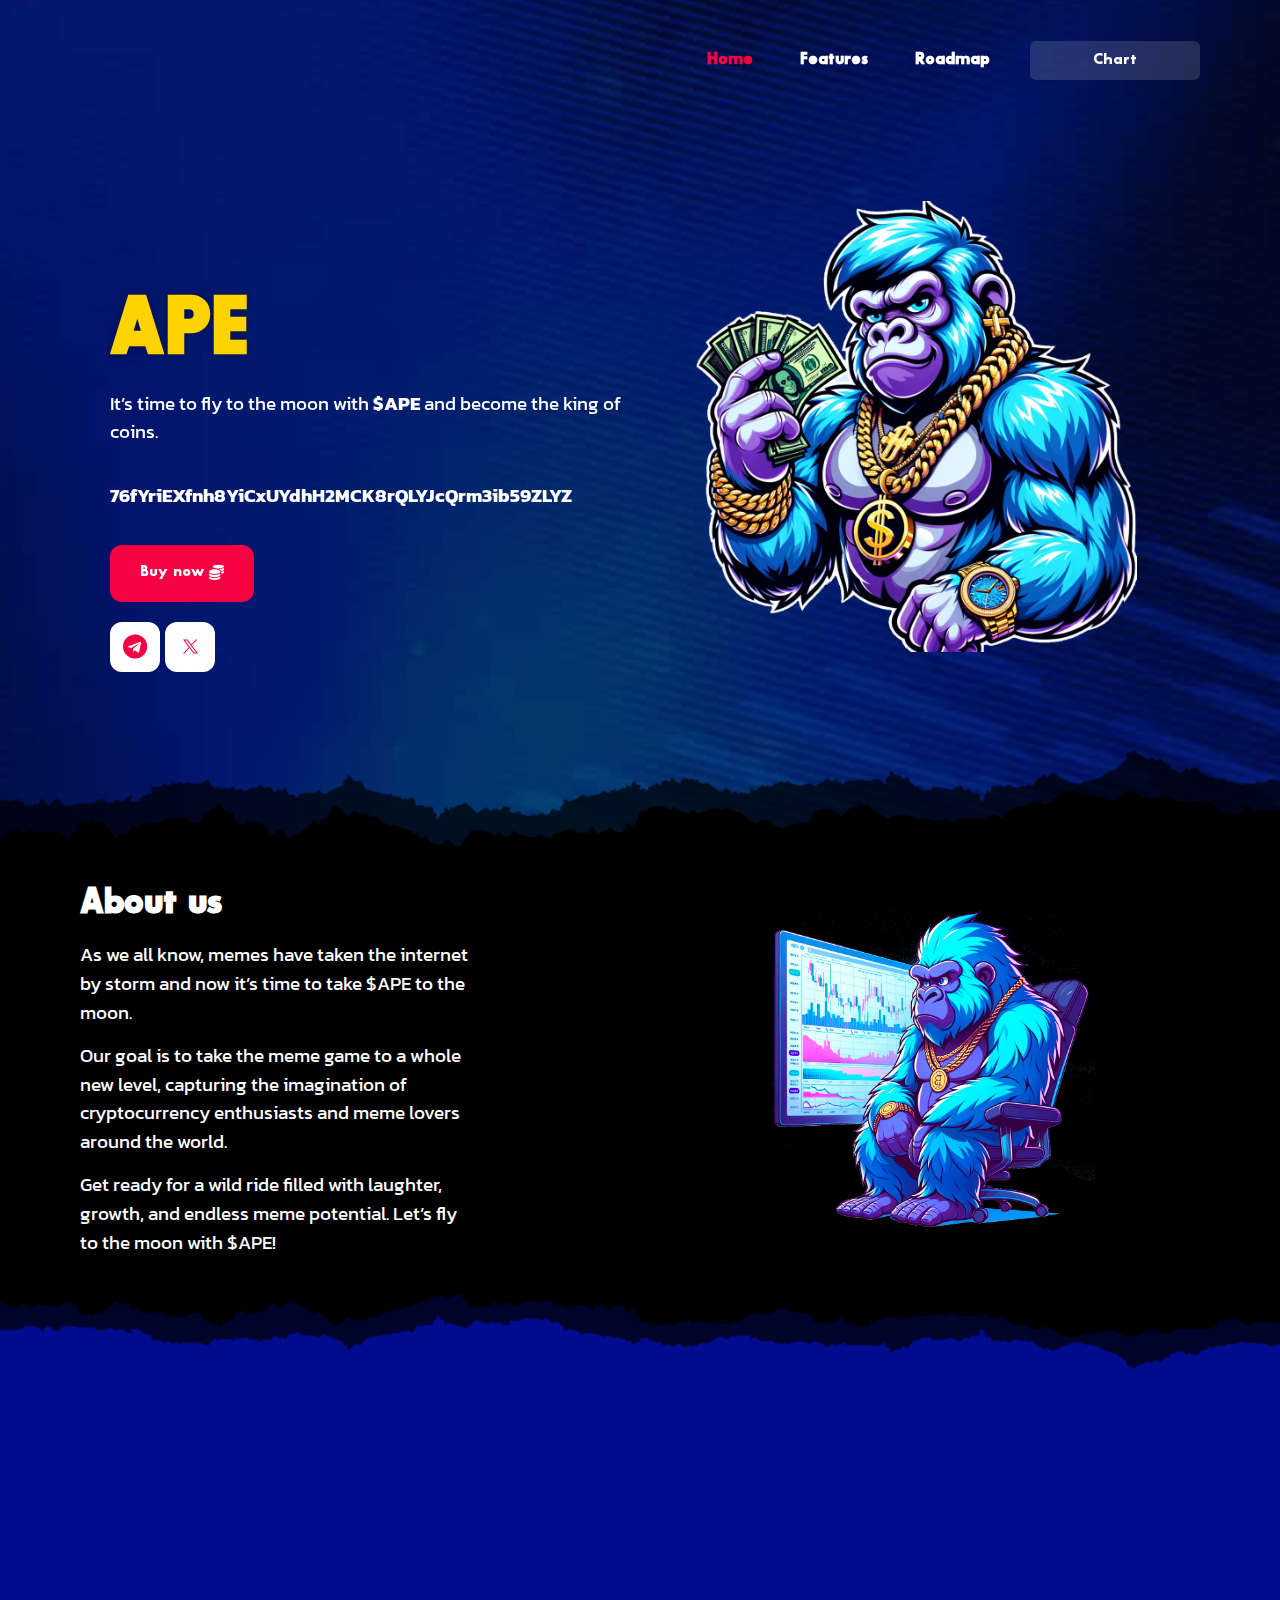
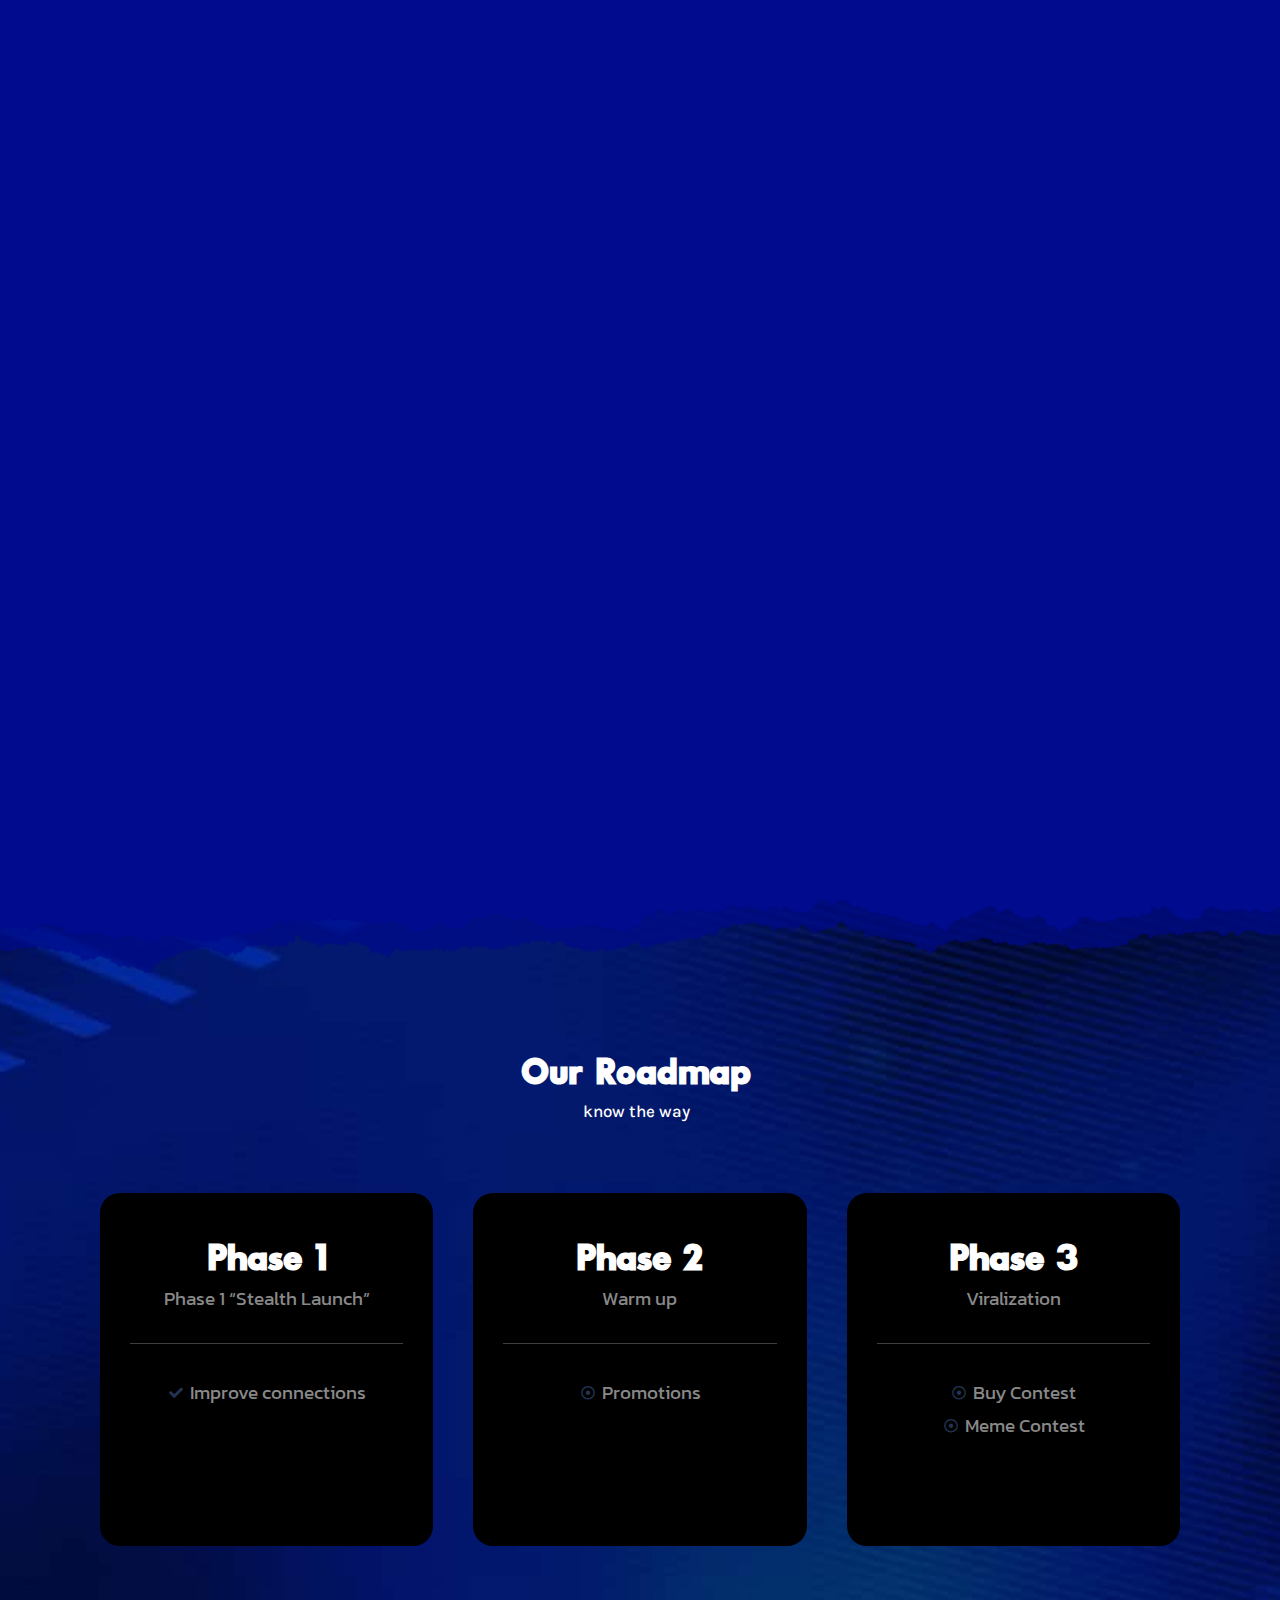
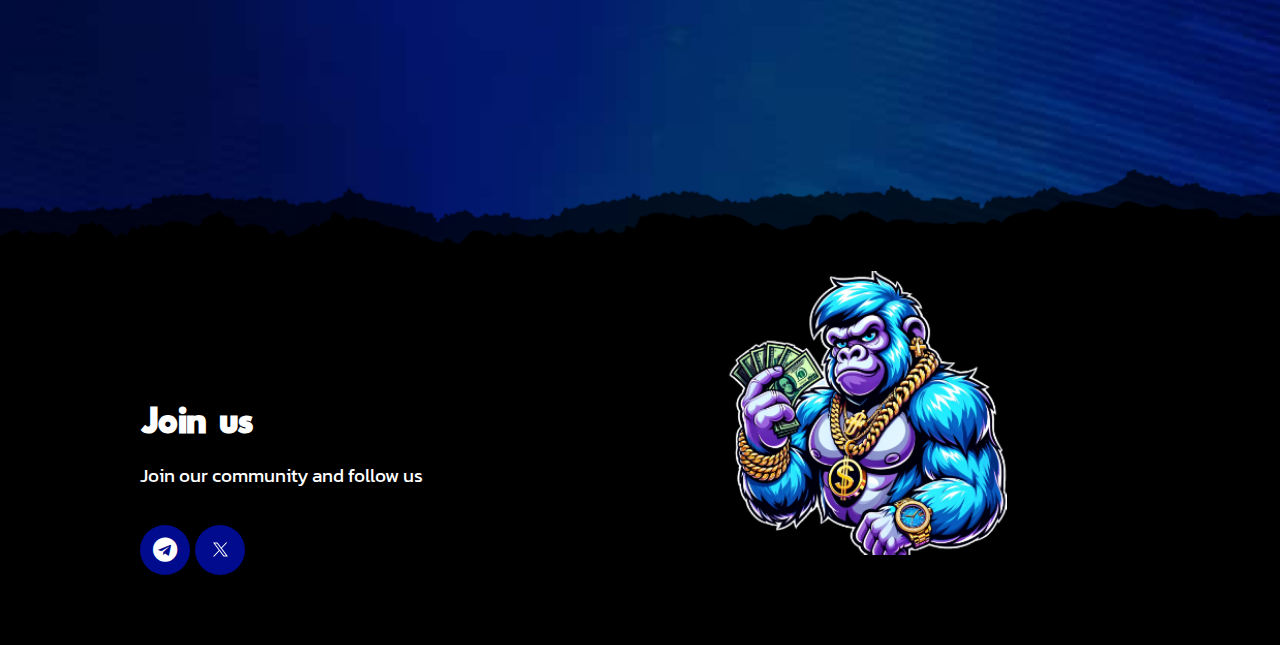
<file: index.html>
<!doctype html>
<html lang="en-US" prefix="og: https://ogp.me/ns#">

<meta http-equiv="content-type" content="text/html;charset=UTF-8" />
<head>
	<meta charset="UTF-8">
	<meta name="viewport" content="width=device-width, initial-scale=1">
	<link rel="profile" href="https://gmpg.org/xfn/11">
	
<title>$APE</title>
<meta name="description" content="It&#039;s time to fly to the moon with $APE and become the king of coins."/>
<meta name="robots" content="index, follow, max-snippet:-1, max-video-preview:-1, max-image-preview:large"/>
<link rel="canonical" href="index.html" />
<meta property="og:locale" content="en_US" />
<meta property="og:type" content="website" />
<meta property="og:title" content="$APE" />
<meta property="og:description" content="It&#039;s time to fly to the moon with $APE and become the king of coins." />
<meta property="og:url" content="index.html" />
<meta property="og:site_name" content="$APE" />
<meta property="og:updated_time" content="2023-08-31T04:47:24+00:00" />
<meta property="og:image" content="wp-content/uploads/2023/08/888274f4-3d01-4a93-9c1c-f7f339a6ae98-removebg-preview-1.png" />
<meta property="og:image:secure_url" content="wp-content/uploads/2023/08/888274f4-3d01-4a93-9c1c-f7f339a6ae98-removebg-preview-1.png" />
<meta property="og:image:width" content="512" />
<meta property="og:image:height" content="488" />
<meta property="og:image:alt" content="Home" />
<meta property="og:image:type" content="image/png" />
<meta property="article:published_time" content="2023-05-23T16:28:51+00:00" />
<meta property="article:modified_time" content="2023-08-31T04:47:24+00:00" />
<meta name="twitter:card" content="summary_large_image" />
<meta name="twitter:title" content="$APE" />
<meta name="twitter:description" content="It&#039;s time to fly to the moon with Red Bull and become the king of coins." />
<meta name="twitter:image" content="wp-content/uploads/2023/08/888274f4-3d01-4a93-9c1c-f7f339a6ae98-removebg-preview-1.png" />
<meta name="twitter:label1" content="Written by" />
<meta name="twitter:data1" content="$APE" />
<meta name="twitter:label2" content="Time to read" />
<meta name="twitter:data2" content="1 minute" />
<script type="application/ld+json" class="rank-math-schema">{"@context":"https://schema.org","@graph":[{"@type":["Person","Organization"],"@id":"https://www.redbulleth.com/#person","name":"Kevin","logo":{"@type":"ImageObject","@id":"https://www.redbulleth.com/#logo","url":"https://www.redbulleth.com/wp-content/uploads/2023/08/888274f4-3d01-4a93-9c1c-f7f339a6ae98-removebg-preview-1.png","contentUrl":"https://www.redbulleth.com/wp-content/uploads/2023/08/888274f4-3d01-4a93-9c1c-f7f339a6ae98-removebg-preview-1.png","caption":"RedBullEth","inLanguage":"en-US","width":"512","height":"488"},"image":{"@type":"ImageObject","@id":"https://www.redbulleth.com/#logo","url":"https://www.redbulleth.com/wp-content/uploads/2023/08/888274f4-3d01-4a93-9c1c-f7f339a6ae98-removebg-preview-1.png","contentUrl":"https://www.redbulleth.com/wp-content/uploads/2023/08/888274f4-3d01-4a93-9c1c-f7f339a6ae98-removebg-preview-1.png","caption":"RedBullEth","inLanguage":"en-US","width":"512","height":"488"}},{"@type":"WebSite","@id":"https://www.redbulleth.com/#website","url":"https://www.redbulleth.com","name":"RedBullEth","alternateName":"RedBullEth","publisher":{"@id":"https://www.redbulleth.com/#person"},"inLanguage":"en-US","potentialAction":{"@type":"SearchAction","target":"https://www.redbulleth.com/?s={search_term_string}","query-input":"required name=search_term_string"}},{"@type":"ImageObject","@id":"https://www.redbulleth.com/wp-content/uploads/2023/08/fried-chicken-14.png","url":"https://www.redbulleth.com/wp-content/uploads/2023/08/fried-chicken-14.png","width":"200","height":"200","inLanguage":"en-US"},{"@type":"WebPage","@id":"https://www.redbulleth.com/#webpage","url":"https://www.redbulleth.com/","name":"Home - RedBullEth","datePublished":"2023-05-23T16:28:51+00:00","dateModified":"2023-08-31T04:47:24+00:00","about":{"@id":"https://www.redbulleth.com/#person"},"isPartOf":{"@id":"https://www.redbulleth.com/#website"},"primaryImageOfPage":{"@id":"https://www.redbulleth.com/wp-content/uploads/2023/08/fried-chicken-14.png"},"inLanguage":"en-US"},{"@type":"Person","@id":"https://www.redbulleth.com/author/kevin/","name":"Kevin","url":"https://www.redbulleth.com/author/kevin/","image":{"@type":"ImageObject","@id":"https://secure.gravatar.com/avatar/5668ce65988a25be862526f29ebfe7d8?s=96&amp;d=mm&amp;r=g","url":"https://secure.gravatar.com/avatar/5668ce65988a25be862526f29ebfe7d8?s=96&amp;d=mm&amp;r=g","caption":"Kevin","inLanguage":"en-US"},"sameAs":["https://www.redbulleth.com"]},{"@type":"Article","headline":"Home - RedBullEth","datePublished":"2023-05-23T16:28:51+00:00","dateModified":"2023-08-31T04:47:24+00:00","author":{"@id":"https://www.redbulleth.com/author/kevin/","name":"Kevin"},"publisher":{"@id":"https://www.redbulleth.com/#person"},"description":"It&#039;s time to fly to the moon with Red Bull and become the king of coins.","name":"Home - RedBullEth","@id":"https://www.redbulleth.com/#richSnippet","isPartOf":{"@id":"https://www.redbulleth.com/#webpage"},"image":{"@id":"https://www.redbulleth.com/wp-content/uploads/2023/08/fried-chicken-14.png"},"inLanguage":"en-US","mainEntityOfPage":{"@id":"https://www.redbulleth.com/#webpage"}}]}</script>
<!-- /Rank Math WordPress SEO plugin -->

<link rel="alternate" type="application/rss+xml" title="RedBullEth &raquo; Feed" href="feed/index.html" />
<link rel="alternate" type="application/rss+xml" title="RedBullEth &raquo; Comments Feed" href="comments/feed/index.html" />
<script>
window._wpemojiSettings = {"baseUrl":"https:\/\/s.w.org\/images\/core\/emoji\/14.0.0\/72x72\/","ext":".png","svgUrl":"https:\/\/s.w.org\/images\/core\/emoji\/14.0.0\/svg\/","svgExt":".svg","source":{"concatemoji":"https:\/\/www.redbulleth.com\/wp-includes\/js\/wp-emoji-release.min.js?ver=6.3.1"}};
/*! This file is auto-generated */
!function(i,n){var o,s,e;function c(e){try{var t={supportTests:e,timestamp:(new Date).valueOf()};sessionStorage.setItem(o,JSON.stringify(t))}catch(e){}}function p(e,t,n){e.clearRect(0,0,e.canvas.width,e.canvas.height),e.fillText(t,0,0);var t=new Uint32Array(e.getImageData(0,0,e.canvas.width,e.canvas.height).data),r=(e.clearRect(0,0,e.canvas.width,e.canvas.height),e.fillText(n,0,0),new Uint32Array(e.getImageData(0,0,e.canvas.width,e.canvas.height).data));return t.every(function(e,t){return e===r[t]})}function u(e,t,n){switch(t){case"flag":return n(e,"\ud83c\udff3\ufe0f\u200d\u26a7\ufe0f","\ud83c\udff3\ufe0f\u200b\u26a7\ufe0f")?!1:!n(e,"\ud83c\uddfa\ud83c\uddf3","\ud83c\uddfa\u200b\ud83c\uddf3")&&!n(e,"\ud83c\udff4\udb40\udc67\udb40\udc62\udb40\udc65\udb40\udc6e\udb40\udc67\udb40\udc7f","\ud83c\udff4\u200b\udb40\udc67\u200b\udb40\udc62\u200b\udb40\udc65\u200b\udb40\udc6e\u200b\udb40\udc67\u200b\udb40\udc7f");case"emoji":return!n(e,"\ud83e\udef1\ud83c\udffb\u200d\ud83e\udef2\ud83c\udfff","\ud83e\udef1\ud83c\udffb\u200b\ud83e\udef2\ud83c\udfff")}return!1}function f(e,t,n){var r="undefined"!=typeof WorkerGlobalScope&&self instanceof WorkerGlobalScope?new OffscreenCanvas(300,150):i.createElement("canvas"),a=r.getContext("2d",{willReadFrequently:!0}),o=(a.textBaseline="top",a.font="600 32px Arial",{});return e.forEach(function(e){o[e]=t(a,e,n)}),o}function t(e){var t=i.createElement("script");t.src=e,t.defer=!0,i.head.appendChild(t)}"undefined"!=typeof Promise&&(o="wpEmojiSettingsSupports",s=["flag","emoji"],n.supports={everything:!0,everythingExceptFlag:!0},e=new Promise(function(e){i.addEventListener("DOMContentLoaded",e,{once:!0})}),new Promise(function(t){var n=function(){try{var e=JSON.parse(sessionStorage.getItem(o));if("object"==typeof e&&"number"==typeof e.timestamp&&(new Date).valueOf()<e.timestamp+604800&&"object"==typeof e.supportTests)return e.supportTests}catch(e){}return null}();if(!n){if("undefined"!=typeof Worker&&"undefined"!=typeof OffscreenCanvas&&"undefined"!=typeof URL&&URL.createObjectURL&&"undefined"!=typeof Blob)try{var e="postMessage("+f.toString()+"("+[JSON.stringify(s),u.toString(),p.toString()].join(",")+"));",r=new Blob([e],{type:"text/javascript"}),a=new Worker(URL.createObjectURL(r),{name:"wpTestEmojiSupports"});return void(a.onmessage=function(e){c(n=e.data),a.terminate(),t(n)})}catch(e){}c(n=f(s,u,p))}t(n)}).then(function(e){for(var t in e)n.supports[t]=e[t],n.supports.everything=n.supports.everything&&n.supports[t],"flag"!==t&&(n.supports.everythingExceptFlag=n.supports.everythingExceptFlag&&n.supports[t]);n.supports.everythingExceptFlag=n.supports.everythingExceptFlag&&!n.supports.flag,n.DOMReady=!1,n.readyCallback=function(){n.DOMReady=!0}}).then(function(){return e}).then(function(){var e;n.supports.everything||(n.readyCallback(),(e=n.source||{}).concatemoji?t(e.concatemoji):e.wpemoji&&e.twemoji&&(t(e.twemoji),t(e.wpemoji)))}))}((window,document),window._wpemojiSettings);
</script>
<style>
img.wp-smiley,
img.emoji {
	display: inline !important;
	border: none !important;
	box-shadow: none !important;
	height: 1em !important;
	width: 1em !important;
	margin: 0 0.07em !important;
	vertical-align: -0.1em !important;
	background: none !important;
	padding: 0 !important;
}
</style>
	<link rel='stylesheet' id='wp-block-library-css' href='wp-includes/css/dist/block-library/style.min9b30.css?ver=6.3.1' media='all' />
<style id='classic-theme-styles-inline-css'>
/*! This file is auto-generated */
.wp-block-button__link{color:#fff;background-color:#32373c;border-radius:9999px;box-shadow:none;text-decoration:none;padding:calc(.667em + 2px) calc(1.333em + 2px);font-size:1.125em}.wp-block-file__button{background:#32373c;color:#fff;text-decoration:none}
</style>
<style id='global-styles-inline-css'>
body{--wp--preset--color--black: #000000;--wp--preset--color--cyan-bluish-gray: #abb8c3;--wp--preset--color--white: #ffffff;--wp--preset--color--pale-pink: #f78da7;--wp--preset--color--vivid-red: #cf2e2e;--wp--preset--color--luminous-vivid-orange: #ff6900;--wp--preset--color--luminous-vivid-amber: #fcb900;--wp--preset--color--light-green-cyan: #7bdcb5;--wp--preset--color--vivid-green-cyan: #00d084;--wp--preset--color--pale-cyan-blue: #8ed1fc;--wp--preset--color--vivid-cyan-blue: #0693e3;--wp--preset--color--vivid-purple: #9b51e0;--wp--preset--gradient--vivid-cyan-blue-to-vivid-purple: linear-gradient(135deg,rgba(6,147,227,1) 0%,rgb(155,81,224) 100%);--wp--preset--gradient--light-green-cyan-to-vivid-green-cyan: linear-gradient(135deg,rgb(122,220,180) 0%,rgb(0,208,130) 100%);--wp--preset--gradient--luminous-vivid-amber-to-luminous-vivid-orange: linear-gradient(135deg,rgba(252,185,0,1) 0%,rgba(255,105,0,1) 100%);--wp--preset--gradient--luminous-vivid-orange-to-vivid-red: linear-gradient(135deg,rgba(255,105,0,1) 0%,rgb(207,46,46) 100%);--wp--preset--gradient--very-light-gray-to-cyan-bluish-gray: linear-gradient(135deg,rgb(238,238,238) 0%,rgb(169,184,195) 100%);--wp--preset--gradient--cool-to-warm-spectrum: linear-gradient(135deg,rgb(74,234,220) 0%,rgb(151,120,209) 20%,rgb(207,42,186) 40%,rgb(238,44,130) 60%,rgb(251,105,98) 80%,rgb(254,248,76) 100%);--wp--preset--gradient--blush-light-purple: linear-gradient(135deg,rgb(255,206,236) 0%,rgb(152,150,240) 100%);--wp--preset--gradient--blush-bordeaux: linear-gradient(135deg,rgb(254,205,165) 0%,rgb(254,45,45) 50%,rgb(107,0,62) 100%);--wp--preset--gradient--luminous-dusk: linear-gradient(135deg,rgb(255,203,112) 0%,rgb(199,81,192) 50%,rgb(65,88,208) 100%);--wp--preset--gradient--pale-ocean: linear-gradient(135deg,rgb(255,245,203) 0%,rgb(182,227,212) 50%,rgb(51,167,181) 100%);--wp--preset--gradient--electric-grass: linear-gradient(135deg,rgb(202,248,128) 0%,rgb(113,206,126) 100%);--wp--preset--gradient--midnight: linear-gradient(135deg,rgb(2,3,129) 0%,rgb(40,116,252) 100%);--wp--preset--font-size--small: 13px;--wp--preset--font-size--medium: 20px;--wp--preset--font-size--large: 36px;--wp--preset--font-size--x-large: 42px;--wp--preset--spacing--20: 0.44rem;--wp--preset--spacing--30: 0.67rem;--wp--preset--spacing--40: 1rem;--wp--preset--spacing--50: 1.5rem;--wp--preset--spacing--60: 2.25rem;--wp--preset--spacing--70: 3.38rem;--wp--preset--spacing--80: 5.06rem;--wp--preset--shadow--natural: 6px 6px 9px rgba(0, 0, 0, 0.2);--wp--preset--shadow--deep: 12px 12px 50px rgba(0, 0, 0, 0.4);--wp--preset--shadow--sharp: 6px 6px 0px rgba(0, 0, 0, 0.2);--wp--preset--shadow--outlined: 6px 6px 0px -3px rgba(255, 255, 255, 1), 6px 6px rgba(0, 0, 0, 1);--wp--preset--shadow--crisp: 6px 6px 0px rgba(0, 0, 0, 1);}:where(.is-layout-flex){gap: 0.5em;}:where(.is-layout-grid){gap: 0.5em;}body .is-layout-flow > .alignleft{float: left;margin-inline-start: 0;margin-inline-end: 2em;}body .is-layout-flow > .alignright{float: right;margin-inline-start: 2em;margin-inline-end: 0;}body .is-layout-flow > .aligncenter{margin-left: auto !important;margin-right: auto !important;}body .is-layout-constrained > .alignleft{float: left;margin-inline-start: 0;margin-inline-end: 2em;}body .is-layout-constrained > .alignright{float: right;margin-inline-start: 2em;margin-inline-end: 0;}body .is-layout-constrained > .aligncenter{margin-left: auto !important;margin-right: auto !important;}body .is-layout-constrained > :where(:not(.alignleft):not(.alignright):not(.alignfull)){max-width: var(--wp--style--global--content-size);margin-left: auto !important;margin-right: auto !important;}body .is-layout-constrained > .alignwide{max-width: var(--wp--style--global--wide-size);}body .is-layout-flex{display: flex;}body .is-layout-flex{flex-wrap: wrap;align-items: center;}body .is-layout-flex > *{margin: 0;}body .is-layout-grid{display: grid;}body .is-layout-grid > *{margin: 0;}:where(.wp-block-columns.is-layout-flex){gap: 2em;}:where(.wp-block-columns.is-layout-grid){gap: 2em;}:where(.wp-block-post-template.is-layout-flex){gap: 1.25em;}:where(.wp-block-post-template.is-layout-grid){gap: 1.25em;}.has-black-color{color: var(--wp--preset--color--black) !important;}.has-cyan-bluish-gray-color{color: var(--wp--preset--color--cyan-bluish-gray) !important;}.has-white-color{color: var(--wp--preset--color--white) !important;}.has-pale-pink-color{color: var(--wp--preset--color--pale-pink) !important;}.has-vivid-red-color{color: var(--wp--preset--color--vivid-red) !important;}.has-luminous-vivid-orange-color{color: var(--wp--preset--color--luminous-vivid-orange) !important;}.has-luminous-vivid-amber-color{color: var(--wp--preset--color--luminous-vivid-amber) !important;}.has-light-green-cyan-color{color: var(--wp--preset--color--light-green-cyan) !important;}.has-vivid-green-cyan-color{color: var(--wp--preset--color--vivid-green-cyan) !important;}.has-pale-cyan-blue-color{color: var(--wp--preset--color--pale-cyan-blue) !important;}.has-vivid-cyan-blue-color{color: var(--wp--preset--color--vivid-cyan-blue) !important;}.has-vivid-purple-color{color: var(--wp--preset--color--vivid-purple) !important;}.has-black-background-color{background-color: var(--wp--preset--color--black) !important;}.has-cyan-bluish-gray-background-color{background-color: var(--wp--preset--color--cyan-bluish-gray) !important;}.has-white-background-color{background-color: var(--wp--preset--color--white) !important;}.has-pale-pink-background-color{background-color: var(--wp--preset--color--pale-pink) !important;}.has-vivid-red-background-color{background-color: var(--wp--preset--color--vivid-red) !important;}.has-luminous-vivid-orange-background-color{background-color: var(--wp--preset--color--luminous-vivid-orange) !important;}.has-luminous-vivid-amber-background-color{background-color: var(--wp--preset--color--luminous-vivid-amber) !important;}.has-light-green-cyan-background-color{background-color: var(--wp--preset--color--light-green-cyan) !important;}.has-vivid-green-cyan-background-color{background-color: var(--wp--preset--color--vivid-green-cyan) !important;}.has-pale-cyan-blue-background-color{background-color: var(--wp--preset--color--pale-cyan-blue) !important;}.has-vivid-cyan-blue-background-color{background-color: var(--wp--preset--color--vivid-cyan-blue) !important;}.has-vivid-purple-background-color{background-color: var(--wp--preset--color--vivid-purple) !important;}.has-black-border-color{border-color: var(--wp--preset--color--black) !important;}.has-cyan-bluish-gray-border-color{border-color: var(--wp--preset--color--cyan-bluish-gray) !important;}.has-white-border-color{border-color: var(--wp--preset--color--white) !important;}.has-pale-pink-border-color{border-color: var(--wp--preset--color--pale-pink) !important;}.has-vivid-red-border-color{border-color: var(--wp--preset--color--vivid-red) !important;}.has-luminous-vivid-orange-border-color{border-color: var(--wp--preset--color--luminous-vivid-orange) !important;}.has-luminous-vivid-amber-border-color{border-color: var(--wp--preset--color--luminous-vivid-amber) !important;}.has-light-green-cyan-border-color{border-color: var(--wp--preset--color--light-green-cyan) !important;}.has-vivid-green-cyan-border-color{border-color: var(--wp--preset--color--vivid-green-cyan) !important;}.has-pale-cyan-blue-border-color{border-color: var(--wp--preset--color--pale-cyan-blue) !important;}.has-vivid-cyan-blue-border-color{border-color: var(--wp--preset--color--vivid-cyan-blue) !important;}.has-vivid-purple-border-color{border-color: var(--wp--preset--color--vivid-purple) !important;}.has-vivid-cyan-blue-to-vivid-purple-gradient-background{background: var(--wp--preset--gradient--vivid-cyan-blue-to-vivid-purple) !important;}.has-light-green-cyan-to-vivid-green-cyan-gradient-background{background: var(--wp--preset--gradient--light-green-cyan-to-vivid-green-cyan) !important;}.has-luminous-vivid-amber-to-luminous-vivid-orange-gradient-background{background: var(--wp--preset--gradient--luminous-vivid-amber-to-luminous-vivid-orange) !important;}.has-luminous-vivid-orange-to-vivid-red-gradient-background{background: var(--wp--preset--gradient--luminous-vivid-orange-to-vivid-red) !important;}.has-very-light-gray-to-cyan-bluish-gray-gradient-background{background: var(--wp--preset--gradient--very-light-gray-to-cyan-bluish-gray) !important;}.has-cool-to-warm-spectrum-gradient-background{background: var(--wp--preset--gradient--cool-to-warm-spectrum) !important;}.has-blush-light-purple-gradient-background{background: var(--wp--preset--gradient--blush-light-purple) !important;}.has-blush-bordeaux-gradient-background{background: var(--wp--preset--gradient--blush-bordeaux) !important;}.has-luminous-dusk-gradient-background{background: var(--wp--preset--gradient--luminous-dusk) !important;}.has-pale-ocean-gradient-background{background: var(--wp--preset--gradient--pale-ocean) !important;}.has-electric-grass-gradient-background{background: var(--wp--preset--gradient--electric-grass) !important;}.has-midnight-gradient-background{background: var(--wp--preset--gradient--midnight) !important;}.has-small-font-size{font-size: var(--wp--preset--font-size--small) !important;}.has-medium-font-size{font-size: var(--wp--preset--font-size--medium) !important;}.has-large-font-size{font-size: var(--wp--preset--font-size--large) !important;}.has-x-large-font-size{font-size: var(--wp--preset--font-size--x-large) !important;}
.wp-block-navigation a:where(:not(.wp-element-button)){color: inherit;}
:where(.wp-block-post-template.is-layout-flex){gap: 1.25em;}:where(.wp-block-post-template.is-layout-grid){gap: 1.25em;}
:where(.wp-block-columns.is-layout-flex){gap: 2em;}:where(.wp-block-columns.is-layout-grid){gap: 2em;}
.wp-block-pullquote{font-size: 1.5em;line-height: 1.6;}
</style>
<link rel='stylesheet' id='hello-elementor-css' href='wp-content/themes/hello-elementor/style.min653d.css?ver=2.7.1' media='all' />
<link rel='stylesheet' id='hello-elementor-theme-style-css' href='wp-content/themes/hello-elementor/theme.min653d.css?ver=2.7.1' media='all' />
<link rel='stylesheet' id='elementor-frontend-css' href='wp-content/plugins/elementor/assets/css/frontend-lite.min2e9d.css?ver=3.13.2' media='all' />
<style id='elementor-frontend-inline-css'>
@-webkit-keyframes ha_fadeIn{0%{opacity:0}to{opacity:1}}@keyframes ha_fadeIn{0%{opacity:0}to{opacity:1}}@-webkit-keyframes ha_zoomIn{0%{opacity:0;-webkit-transform:scale3d(.3,.3,.3);transform:scale3d(.3,.3,.3)}50%{opacity:1}}@keyframes ha_zoomIn{0%{opacity:0;-webkit-transform:scale3d(.3,.3,.3);transform:scale3d(.3,.3,.3)}50%{opacity:1}}@-webkit-keyframes ha_rollIn{0%{opacity:0;-webkit-transform:translate3d(-100%,0,0) rotate3d(0,0,1,-120deg);transform:translate3d(-100%,0,0) rotate3d(0,0,1,-120deg)}to{opacity:1}}@keyframes ha_rollIn{0%{opacity:0;-webkit-transform:translate3d(-100%,0,0) rotate3d(0,0,1,-120deg);transform:translate3d(-100%,0,0) rotate3d(0,0,1,-120deg)}to{opacity:1}}@-webkit-keyframes ha_bounce{0%,20%,53%,to{-webkit-animation-timing-function:cubic-bezier(.215,.61,.355,1);animation-timing-function:cubic-bezier(.215,.61,.355,1)}40%,43%{-webkit-transform:translate3d(0,-30px,0) scaleY(1.1);transform:translate3d(0,-30px,0) scaleY(1.1);-webkit-animation-timing-function:cubic-bezier(.755,.05,.855,.06);animation-timing-function:cubic-bezier(.755,.05,.855,.06)}70%{-webkit-transform:translate3d(0,-15px,0) scaleY(1.05);transform:translate3d(0,-15px,0) scaleY(1.05);-webkit-animation-timing-function:cubic-bezier(.755,.05,.855,.06);animation-timing-function:cubic-bezier(.755,.05,.855,.06)}80%{-webkit-transition-timing-function:cubic-bezier(.215,.61,.355,1);transition-timing-function:cubic-bezier(.215,.61,.355,1);-webkit-transform:translate3d(0,0,0) scaleY(.95);transform:translate3d(0,0,0) scaleY(.95)}90%{-webkit-transform:translate3d(0,-4px,0) scaleY(1.02);transform:translate3d(0,-4px,0) scaleY(1.02)}}@keyframes ha_bounce{0%,20%,53%,to{-webkit-animation-timing-function:cubic-bezier(.215,.61,.355,1);animation-timing-function:cubic-bezier(.215,.61,.355,1)}40%,43%{-webkit-transform:translate3d(0,-30px,0) scaleY(1.1);transform:translate3d(0,-30px,0) scaleY(1.1);-webkit-animation-timing-function:cubic-bezier(.755,.05,.855,.06);animation-timing-function:cubic-bezier(.755,.05,.855,.06)}70%{-webkit-transform:translate3d(0,-15px,0) scaleY(1.05);transform:translate3d(0,-15px,0) scaleY(1.05);-webkit-animation-timing-function:cubic-bezier(.755,.05,.855,.06);animation-timing-function:cubic-bezier(.755,.05,.855,.06)}80%{-webkit-transition-timing-function:cubic-bezier(.215,.61,.355,1);transition-timing-function:cubic-bezier(.215,.61,.355,1);-webkit-transform:translate3d(0,0,0) scaleY(.95);transform:translate3d(0,0,0) scaleY(.95)}90%{-webkit-transform:translate3d(0,-4px,0) scaleY(1.02);transform:translate3d(0,-4px,0) scaleY(1.02)}}@-webkit-keyframes ha_bounceIn{0%,20%,40%,60%,80%,to{-webkit-animation-timing-function:cubic-bezier(.215,.61,.355,1);animation-timing-function:cubic-bezier(.215,.61,.355,1)}0%{opacity:0;-webkit-transform:scale3d(.3,.3,.3);transform:scale3d(.3,.3,.3)}20%{-webkit-transform:scale3d(1.1,1.1,1.1);transform:scale3d(1.1,1.1,1.1)}40%{-webkit-transform:scale3d(.9,.9,.9);transform:scale3d(.9,.9,.9)}60%{opacity:1;-webkit-transform:scale3d(1.03,1.03,1.03);transform:scale3d(1.03,1.03,1.03)}80%{-webkit-transform:scale3d(.97,.97,.97);transform:scale3d(.97,.97,.97)}to{opacity:1}}@keyframes ha_bounceIn{0%,20%,40%,60%,80%,to{-webkit-animation-timing-function:cubic-bezier(.215,.61,.355,1);animation-timing-function:cubic-bezier(.215,.61,.355,1)}0%{opacity:0;-webkit-transform:scale3d(.3,.3,.3);transform:scale3d(.3,.3,.3)}20%{-webkit-transform:scale3d(1.1,1.1,1.1);transform:scale3d(1.1,1.1,1.1)}40%{-webkit-transform:scale3d(.9,.9,.9);transform:scale3d(.9,.9,.9)}60%{opacity:1;-webkit-transform:scale3d(1.03,1.03,1.03);transform:scale3d(1.03,1.03,1.03)}80%{-webkit-transform:scale3d(.97,.97,.97);transform:scale3d(.97,.97,.97)}to{opacity:1}}@-webkit-keyframes ha_flipInX{0%{opacity:0;-webkit-transform:perspective(400px) rotate3d(1,0,0,90deg);transform:perspective(400px) rotate3d(1,0,0,90deg);-webkit-animation-timing-function:ease-in;animation-timing-function:ease-in}40%{-webkit-transform:perspective(400px) rotate3d(1,0,0,-20deg);transform:perspective(400px) rotate3d(1,0,0,-20deg);-webkit-animation-timing-function:ease-in;animation-timing-function:ease-in}60%{opacity:1;-webkit-transform:perspective(400px) rotate3d(1,0,0,10deg);transform:perspective(400px) rotate3d(1,0,0,10deg)}80%{-webkit-transform:perspective(400px) rotate3d(1,0,0,-5deg);transform:perspective(400px) rotate3d(1,0,0,-5deg)}}@keyframes ha_flipInX{0%{opacity:0;-webkit-transform:perspective(400px) rotate3d(1,0,0,90deg);transform:perspective(400px) rotate3d(1,0,0,90deg);-webkit-animation-timing-function:ease-in;animation-timing-function:ease-in}40%{-webkit-transform:perspective(400px) rotate3d(1,0,0,-20deg);transform:perspective(400px) rotate3d(1,0,0,-20deg);-webkit-animation-timing-function:ease-in;animation-timing-function:ease-in}60%{opacity:1;-webkit-transform:perspective(400px) rotate3d(1,0,0,10deg);transform:perspective(400px) rotate3d(1,0,0,10deg)}80%{-webkit-transform:perspective(400px) rotate3d(1,0,0,-5deg);transform:perspective(400px) rotate3d(1,0,0,-5deg)}}@-webkit-keyframes ha_flipInY{0%{opacity:0;-webkit-transform:perspective(400px) rotate3d(0,1,0,90deg);transform:perspective(400px) rotate3d(0,1,0,90deg);-webkit-animation-timing-function:ease-in;animation-timing-function:ease-in}40%{-webkit-transform:perspective(400px) rotate3d(0,1,0,-20deg);transform:perspective(400px) rotate3d(0,1,0,-20deg);-webkit-animation-timing-function:ease-in;animation-timing-function:ease-in}60%{opacity:1;-webkit-transform:perspective(400px) rotate3d(0,1,0,10deg);transform:perspective(400px) rotate3d(0,1,0,10deg)}80%{-webkit-transform:perspective(400px) rotate3d(0,1,0,-5deg);transform:perspective(400px) rotate3d(0,1,0,-5deg)}}@keyframes ha_flipInY{0%{opacity:0;-webkit-transform:perspective(400px) rotate3d(0,1,0,90deg);transform:perspective(400px) rotate3d(0,1,0,90deg);-webkit-animation-timing-function:ease-in;animation-timing-function:ease-in}40%{-webkit-transform:perspective(400px) rotate3d(0,1,0,-20deg);transform:perspective(400px) rotate3d(0,1,0,-20deg);-webkit-animation-timing-function:ease-in;animation-timing-function:ease-in}60%{opacity:1;-webkit-transform:perspective(400px) rotate3d(0,1,0,10deg);transform:perspective(400px) rotate3d(0,1,0,10deg)}80%{-webkit-transform:perspective(400px) rotate3d(0,1,0,-5deg);transform:perspective(400px) rotate3d(0,1,0,-5deg)}}@-webkit-keyframes ha_swing{20%{-webkit-transform:rotate3d(0,0,1,15deg);transform:rotate3d(0,0,1,15deg)}40%{-webkit-transform:rotate3d(0,0,1,-10deg);transform:rotate3d(0,0,1,-10deg)}60%{-webkit-transform:rotate3d(0,0,1,5deg);transform:rotate3d(0,0,1,5deg)}80%{-webkit-transform:rotate3d(0,0,1,-5deg);transform:rotate3d(0,0,1,-5deg)}}@keyframes ha_swing{20%{-webkit-transform:rotate3d(0,0,1,15deg);transform:rotate3d(0,0,1,15deg)}40%{-webkit-transform:rotate3d(0,0,1,-10deg);transform:rotate3d(0,0,1,-10deg)}60%{-webkit-transform:rotate3d(0,0,1,5deg);transform:rotate3d(0,0,1,5deg)}80%{-webkit-transform:rotate3d(0,0,1,-5deg);transform:rotate3d(0,0,1,-5deg)}}@-webkit-keyframes ha_slideInDown{0%{visibility:visible;-webkit-transform:translate3d(0,-100%,0);transform:translate3d(0,-100%,0)}}@keyframes ha_slideInDown{0%{visibility:visible;-webkit-transform:translate3d(0,-100%,0);transform:translate3d(0,-100%,0)}}@-webkit-keyframes ha_slideInUp{0%{visibility:visible;-webkit-transform:translate3d(0,100%,0);transform:translate3d(0,100%,0)}}@keyframes ha_slideInUp{0%{visibility:visible;-webkit-transform:translate3d(0,100%,0);transform:translate3d(0,100%,0)}}@-webkit-keyframes ha_slideInLeft{0%{visibility:visible;-webkit-transform:translate3d(-100%,0,0);transform:translate3d(-100%,0,0)}}@keyframes ha_slideInLeft{0%{visibility:visible;-webkit-transform:translate3d(-100%,0,0);transform:translate3d(-100%,0,0)}}@-webkit-keyframes ha_slideInRight{0%{visibility:visible;-webkit-transform:translate3d(100%,0,0);transform:translate3d(100%,0,0)}}@keyframes ha_slideInRight{0%{visibility:visible;-webkit-transform:translate3d(100%,0,0);transform:translate3d(100%,0,0)}}.ha_fadeIn{-webkit-animation-name:ha_fadeIn;animation-name:ha_fadeIn}.ha_zoomIn{-webkit-animation-name:ha_zoomIn;animation-name:ha_zoomIn}.ha_rollIn{-webkit-animation-name:ha_rollIn;animation-name:ha_rollIn}.ha_bounce{-webkit-transform-origin:center bottom;-ms-transform-origin:center bottom;transform-origin:center bottom;-webkit-animation-name:ha_bounce;animation-name:ha_bounce}.ha_bounceIn{-webkit-animation-name:ha_bounceIn;animation-name:ha_bounceIn;-webkit-animation-duration:.75s;-webkit-animation-duration:calc(var(--animate-duration)*.75);animation-duration:.75s;animation-duration:calc(var(--animate-duration)*.75)}.ha_flipInX,.ha_flipInY{-webkit-animation-name:ha_flipInX;animation-name:ha_flipInX;-webkit-backface-visibility:visible!important;backface-visibility:visible!important}.ha_flipInY{-webkit-animation-name:ha_flipInY;animation-name:ha_flipInY}.ha_swing{-webkit-transform-origin:top center;-ms-transform-origin:top center;transform-origin:top center;-webkit-animation-name:ha_swing;animation-name:ha_swing}.ha_slideInDown{-webkit-animation-name:ha_slideInDown;animation-name:ha_slideInDown}.ha_slideInUp{-webkit-animation-name:ha_slideInUp;animation-name:ha_slideInUp}.ha_slideInLeft{-webkit-animation-name:ha_slideInLeft;animation-name:ha_slideInLeft}.ha_slideInRight{-webkit-animation-name:ha_slideInRight;animation-name:ha_slideInRight}.ha-css-transform-yes{-webkit-transition-duration:var(--ha-tfx-transition-duration, .2s);transition-duration:var(--ha-tfx-transition-duration, .2s);-webkit-transition-property:-webkit-transform;transition-property:transform;transition-property:transform,-webkit-transform;-webkit-transform:translate(var(--ha-tfx-translate-x, 0),var(--ha-tfx-translate-y, 0)) scale(var(--ha-tfx-scale-x, 1),var(--ha-tfx-scale-y, 1)) skew(var(--ha-tfx-skew-x, 0),var(--ha-tfx-skew-y, 0)) rotateX(var(--ha-tfx-rotate-x, 0)) rotateY(var(--ha-tfx-rotate-y, 0)) rotateZ(var(--ha-tfx-rotate-z, 0));transform:translate(var(--ha-tfx-translate-x, 0),var(--ha-tfx-translate-y, 0)) scale(var(--ha-tfx-scale-x, 1),var(--ha-tfx-scale-y, 1)) skew(var(--ha-tfx-skew-x, 0),var(--ha-tfx-skew-y, 0)) rotateX(var(--ha-tfx-rotate-x, 0)) rotateY(var(--ha-tfx-rotate-y, 0)) rotateZ(var(--ha-tfx-rotate-z, 0))}.ha-css-transform-yes:hover{-webkit-transform:translate(var(--ha-tfx-translate-x-hover, var(--ha-tfx-translate-x, 0)),var(--ha-tfx-translate-y-hover, var(--ha-tfx-translate-y, 0))) scale(var(--ha-tfx-scale-x-hover, var(--ha-tfx-scale-x, 1)),var(--ha-tfx-scale-y-hover, var(--ha-tfx-scale-y, 1))) skew(var(--ha-tfx-skew-x-hover, var(--ha-tfx-skew-x, 0)),var(--ha-tfx-skew-y-hover, var(--ha-tfx-skew-y, 0))) rotateX(var(--ha-tfx-rotate-x-hover, var(--ha-tfx-rotate-x, 0))) rotateY(var(--ha-tfx-rotate-y-hover, var(--ha-tfx-rotate-y, 0))) rotateZ(var(--ha-tfx-rotate-z-hover, var(--ha-tfx-rotate-z, 0)));transform:translate(var(--ha-tfx-translate-x-hover, var(--ha-tfx-translate-x, 0)),var(--ha-tfx-translate-y-hover, var(--ha-tfx-translate-y, 0))) scale(var(--ha-tfx-scale-x-hover, var(--ha-tfx-scale-x, 1)),var(--ha-tfx-scale-y-hover, var(--ha-tfx-scale-y, 1))) skew(var(--ha-tfx-skew-x-hover, var(--ha-tfx-skew-x, 0)),var(--ha-tfx-skew-y-hover, var(--ha-tfx-skew-y, 0))) rotateX(var(--ha-tfx-rotate-x-hover, var(--ha-tfx-rotate-x, 0))) rotateY(var(--ha-tfx-rotate-y-hover, var(--ha-tfx-rotate-y, 0))) rotateZ(var(--ha-tfx-rotate-z-hover, var(--ha-tfx-rotate-z, 0)))}.happy-addon>.elementor-widget-container{word-wrap:break-word;overflow-wrap:break-word}.happy-addon>.elementor-widget-container,.happy-addon>.elementor-widget-container *{-webkit-box-sizing:border-box;box-sizing:border-box}.happy-addon p:empty{display:none}.happy-addon .elementor-inline-editing{min-height:auto!important}.happy-addon-pro img{max-width:100%;height:auto;-o-object-fit:cover;object-fit:cover}.ha-screen-reader-text{position:absolute;overflow:hidden;clip:rect(1px,1px,1px,1px);margin:-1px;padding:0;width:1px;height:1px;border:0;word-wrap:normal!important;-webkit-clip-path:inset(50%);clip-path:inset(50%)}.ha-has-bg-overlay>.elementor-widget-container{position:relative;z-index:1}.ha-has-bg-overlay>.elementor-widget-container:before{position:absolute;top:0;left:0;z-index:-1;width:100%;height:100%;content:""}.ha-popup--is-enabled .ha-js-popup,.ha-popup--is-enabled .ha-js-popup img{cursor:-webkit-zoom-in!important;cursor:zoom-in!important}.mfp-wrap .mfp-arrow,.mfp-wrap .mfp-close{background-color:transparent}.mfp-wrap .mfp-arrow:focus,.mfp-wrap .mfp-close:focus{outline-width:thin}.ha-advanced-tooltip-enable{position:relative;cursor:pointer;--ha-tooltip-arrow-color:black;--ha-tooltip-arrow-distance:0}.ha-advanced-tooltip-enable .ha-advanced-tooltip-content{position:absolute;z-index:999;display:none;padding:5px 0;width:120px;height:auto;border-radius:6px;background-color:#000;color:#fff;text-align:center;opacity:0}.ha-advanced-tooltip-enable .ha-advanced-tooltip-content::after{position:absolute;border-width:5px;border-style:solid;content:""}.ha-advanced-tooltip-enable .ha-advanced-tooltip-content.no-arrow::after{visibility:hidden}.ha-advanced-tooltip-enable .ha-advanced-tooltip-content.show{display:inline-block;opacity:1}.ha-advanced-tooltip-enable.ha-advanced-tooltip-top .ha-advanced-tooltip-content,body[data-elementor-device-mode=tablet] .ha-advanced-tooltip-enable.ha-advanced-tooltip-tablet-top .ha-advanced-tooltip-content{top:unset;right:0;bottom:calc(101% + var(--ha-tooltip-arrow-distance));left:0;margin:0 auto}.ha-advanced-tooltip-enable.ha-advanced-tooltip-top .ha-advanced-tooltip-content::after,body[data-elementor-device-mode=tablet] .ha-advanced-tooltip-enable.ha-advanced-tooltip-tablet-top .ha-advanced-tooltip-content::after{top:100%;right:unset;bottom:unset;left:50%;border-color:var(--ha-tooltip-arrow-color) transparent transparent transparent;-webkit-transform:translateX(-50%);-ms-transform:translateX(-50%);transform:translateX(-50%)}.ha-advanced-tooltip-enable.ha-advanced-tooltip-bottom .ha-advanced-tooltip-content,body[data-elementor-device-mode=tablet] .ha-advanced-tooltip-enable.ha-advanced-tooltip-tablet-bottom .ha-advanced-tooltip-content{top:calc(101% + var(--ha-tooltip-arrow-distance));right:0;bottom:unset;left:0;margin:0 auto}.ha-advanced-tooltip-enable.ha-advanced-tooltip-bottom .ha-advanced-tooltip-content::after,body[data-elementor-device-mode=tablet] .ha-advanced-tooltip-enable.ha-advanced-tooltip-tablet-bottom .ha-advanced-tooltip-content::after{top:unset;right:unset;bottom:100%;left:50%;border-color:transparent transparent var(--ha-tooltip-arrow-color) transparent;-webkit-transform:translateX(-50%);-ms-transform:translateX(-50%);transform:translateX(-50%)}.ha-advanced-tooltip-enable.ha-advanced-tooltip-left .ha-advanced-tooltip-content,body[data-elementor-device-mode=tablet] .ha-advanced-tooltip-enable.ha-advanced-tooltip-tablet-left .ha-advanced-tooltip-content{top:50%;right:calc(101% + var(--ha-tooltip-arrow-distance));bottom:unset;left:unset;-webkit-transform:translateY(-50%);-ms-transform:translateY(-50%);transform:translateY(-50%)}.ha-advanced-tooltip-enable.ha-advanced-tooltip-left .ha-advanced-tooltip-content::after,body[data-elementor-device-mode=tablet] .ha-advanced-tooltip-enable.ha-advanced-tooltip-tablet-left .ha-advanced-tooltip-content::after{top:50%;right:unset;bottom:unset;left:100%;border-color:transparent transparent transparent var(--ha-tooltip-arrow-color);-webkit-transform:translateY(-50%);-ms-transform:translateY(-50%);transform:translateY(-50%)}.ha-advanced-tooltip-enable.ha-advanced-tooltip-right .ha-advanced-tooltip-content,body[data-elementor-device-mode=tablet] .ha-advanced-tooltip-enable.ha-advanced-tooltip-tablet-right .ha-advanced-tooltip-content{top:50%;right:unset;bottom:unset;left:calc(101% + var(--ha-tooltip-arrow-distance));-webkit-transform:translateY(-50%);-ms-transform:translateY(-50%);transform:translateY(-50%)}.ha-advanced-tooltip-enable.ha-advanced-tooltip-right .ha-advanced-tooltip-content::after,body[data-elementor-device-mode=tablet] .ha-advanced-tooltip-enable.ha-advanced-tooltip-tablet-right .ha-advanced-tooltip-content::after{top:50%;right:100%;bottom:unset;left:unset;border-color:transparent var(--ha-tooltip-arrow-color) transparent transparent;-webkit-transform:translateY(-50%);-ms-transform:translateY(-50%);transform:translateY(-50%)}body[data-elementor-device-mode=mobile] .ha-advanced-tooltip-enable.ha-advanced-tooltip-mobile-top .ha-advanced-tooltip-content{top:unset;right:0;bottom:calc(101% + var(--ha-tooltip-arrow-distance));left:0;margin:0 auto}body[data-elementor-device-mode=mobile] .ha-advanced-tooltip-enable.ha-advanced-tooltip-mobile-top .ha-advanced-tooltip-content::after{top:100%;right:unset;bottom:unset;left:50%;border-color:var(--ha-tooltip-arrow-color) transparent transparent transparent;-webkit-transform:translateX(-50%);-ms-transform:translateX(-50%);transform:translateX(-50%)}body[data-elementor-device-mode=mobile] .ha-advanced-tooltip-enable.ha-advanced-tooltip-mobile-bottom .ha-advanced-tooltip-content{top:calc(101% + var(--ha-tooltip-arrow-distance));right:0;bottom:unset;left:0;margin:0 auto}body[data-elementor-device-mode=mobile] .ha-advanced-tooltip-enable.ha-advanced-tooltip-mobile-bottom .ha-advanced-tooltip-content::after{top:unset;right:unset;bottom:100%;left:50%;border-color:transparent transparent var(--ha-tooltip-arrow-color) transparent;-webkit-transform:translateX(-50%);-ms-transform:translateX(-50%);transform:translateX(-50%)}body[data-elementor-device-mode=mobile] .ha-advanced-tooltip-enable.ha-advanced-tooltip-mobile-left .ha-advanced-tooltip-content{top:50%;right:calc(101% + var(--ha-tooltip-arrow-distance));bottom:unset;left:unset;-webkit-transform:translateY(-50%);-ms-transform:translateY(-50%);transform:translateY(-50%)}body[data-elementor-device-mode=mobile] .ha-advanced-tooltip-enable.ha-advanced-tooltip-mobile-left .ha-advanced-tooltip-content::after{top:50%;right:unset;bottom:unset;left:100%;border-color:transparent transparent transparent var(--ha-tooltip-arrow-color);-webkit-transform:translateY(-50%);-ms-transform:translateY(-50%);transform:translateY(-50%)}body[data-elementor-device-mode=mobile] .ha-advanced-tooltip-enable.ha-advanced-tooltip-mobile-right .ha-advanced-tooltip-content{top:50%;right:unset;bottom:unset;left:calc(101% + var(--ha-tooltip-arrow-distance));-webkit-transform:translateY(-50%);-ms-transform:translateY(-50%);transform:translateY(-50%)}body[data-elementor-device-mode=mobile] .ha-advanced-tooltip-enable.ha-advanced-tooltip-mobile-right .ha-advanced-tooltip-content::after{top:50%;right:100%;bottom:unset;left:unset;border-color:transparent var(--ha-tooltip-arrow-color) transparent transparent;-webkit-transform:translateY(-50%);-ms-transform:translateY(-50%);transform:translateY(-50%)}body.elementor-editor-active .happy-addon.ha-gravityforms .gform_wrapper{display:block!important}.ha-scroll-to-top-wrap.ha-scroll-to-top-hide{display:none}.ha-scroll-to-top-wrap.edit-mode,.ha-scroll-to-top-wrap.single-page-off{display:none!important}.ha-scroll-to-top-button{position:fixed;right:15px;bottom:15px;z-index:9999;display:-webkit-box;display:-webkit-flex;display:-ms-flexbox;display:flex;-webkit-box-align:center;-webkit-align-items:center;align-items:center;-ms-flex-align:center;-webkit-box-pack:center;-ms-flex-pack:center;-webkit-justify-content:center;justify-content:center;width:50px;height:50px;border-radius:50px;background-color:#5636d1;color:#fff;text-align:center;opacity:1;cursor:pointer;-webkit-transition:all .3s;transition:all .3s}.ha-scroll-to-top-button i{color:#fff;font-size:16px}.ha-scroll-to-top-button:hover{background-color:#e2498a}.ha-particle-wrapper{position:absolute;top:0;left:0;width:100%;height:100%}.ha-floating-element{position:fixed;z-index:999}.ha-floating-element-align-top-left .ha-floating-element{top:0;left:0}.ha-floating-element-align-top-right .ha-floating-element{top:0;right:0}.ha-floating-element-align-top-center .ha-floating-element{top:0;left:50%;-webkit-transform:translateX(-50%);-ms-transform:translateX(-50%);transform:translateX(-50%)}.ha-floating-element-align-middle-left .ha-floating-element{top:50%;left:0;-webkit-transform:translateY(-50%);-ms-transform:translateY(-50%);transform:translateY(-50%)}.ha-floating-element-align-middle-right .ha-floating-element{top:50%;right:0;-webkit-transform:translateY(-50%);-ms-transform:translateY(-50%);transform:translateY(-50%)}.ha-floating-element-align-bottom-left .ha-floating-element{bottom:0;left:0}.ha-floating-element-align-bottom-right .ha-floating-element{right:0;bottom:0}.ha-floating-element-align-bottom-center .ha-floating-element{bottom:0;left:50%;-webkit-transform:translateX(-50%);-ms-transform:translateX(-50%);transform:translateX(-50%)}.ha-editor-placeholder{padding:20px;border:5px double #f1f1f1;background:#f8f8f8;text-align:center;opacity:.5}.ha-editor-placeholder-title{margin-top:0;margin-bottom:8px;font-weight:700;font-size:16px}.ha-editor-placeholder-content{margin:0;font-size:12px}.ha-p-relative{position:relative}.ha-p-absolute{position:absolute}.ha-p-fixed{position:fixed}.ha-w-1{width:1%}.ha-h-1{height:1%}.ha-w-2{width:2%}.ha-h-2{height:2%}.ha-w-3{width:3%}.ha-h-3{height:3%}.ha-w-4{width:4%}.ha-h-4{height:4%}.ha-w-5{width:5%}.ha-h-5{height:5%}.ha-w-6{width:6%}.ha-h-6{height:6%}.ha-w-7{width:7%}.ha-h-7{height:7%}.ha-w-8{width:8%}.ha-h-8{height:8%}.ha-w-9{width:9%}.ha-h-9{height:9%}.ha-w-10{width:10%}.ha-h-10{height:10%}.ha-w-11{width:11%}.ha-h-11{height:11%}.ha-w-12{width:12%}.ha-h-12{height:12%}.ha-w-13{width:13%}.ha-h-13{height:13%}.ha-w-14{width:14%}.ha-h-14{height:14%}.ha-w-15{width:15%}.ha-h-15{height:15%}.ha-w-16{width:16%}.ha-h-16{height:16%}.ha-w-17{width:17%}.ha-h-17{height:17%}.ha-w-18{width:18%}.ha-h-18{height:18%}.ha-w-19{width:19%}.ha-h-19{height:19%}.ha-w-20{width:20%}.ha-h-20{height:20%}.ha-w-21{width:21%}.ha-h-21{height:21%}.ha-w-22{width:22%}.ha-h-22{height:22%}.ha-w-23{width:23%}.ha-h-23{height:23%}.ha-w-24{width:24%}.ha-h-24{height:24%}.ha-w-25{width:25%}.ha-h-25{height:25%}.ha-w-26{width:26%}.ha-h-26{height:26%}.ha-w-27{width:27%}.ha-h-27{height:27%}.ha-w-28{width:28%}.ha-h-28{height:28%}.ha-w-29{width:29%}.ha-h-29{height:29%}.ha-w-30{width:30%}.ha-h-30{height:30%}.ha-w-31{width:31%}.ha-h-31{height:31%}.ha-w-32{width:32%}.ha-h-32{height:32%}.ha-w-33{width:33%}.ha-h-33{height:33%}.ha-w-34{width:34%}.ha-h-34{height:34%}.ha-w-35{width:35%}.ha-h-35{height:35%}.ha-w-36{width:36%}.ha-h-36{height:36%}.ha-w-37{width:37%}.ha-h-37{height:37%}.ha-w-38{width:38%}.ha-h-38{height:38%}.ha-w-39{width:39%}.ha-h-39{height:39%}.ha-w-40{width:40%}.ha-h-40{height:40%}.ha-w-41{width:41%}.ha-h-41{height:41%}.ha-w-42{width:42%}.ha-h-42{height:42%}.ha-w-43{width:43%}.ha-h-43{height:43%}.ha-w-44{width:44%}.ha-h-44{height:44%}.ha-w-45{width:45%}.ha-h-45{height:45%}.ha-w-46{width:46%}.ha-h-46{height:46%}.ha-w-47{width:47%}.ha-h-47{height:47%}.ha-w-48{width:48%}.ha-h-48{height:48%}.ha-w-49{width:49%}.ha-h-49{height:49%}.ha-w-50{width:50%}.ha-h-50{height:50%}.ha-w-51{width:51%}.ha-h-51{height:51%}.ha-w-52{width:52%}.ha-h-52{height:52%}.ha-w-53{width:53%}.ha-h-53{height:53%}.ha-w-54{width:54%}.ha-h-54{height:54%}.ha-w-55{width:55%}.ha-h-55{height:55%}.ha-w-56{width:56%}.ha-h-56{height:56%}.ha-w-57{width:57%}.ha-h-57{height:57%}.ha-w-58{width:58%}.ha-h-58{height:58%}.ha-w-59{width:59%}.ha-h-59{height:59%}.ha-w-60{width:60%}.ha-h-60{height:60%}.ha-w-61{width:61%}.ha-h-61{height:61%}.ha-w-62{width:62%}.ha-h-62{height:62%}.ha-w-63{width:63%}.ha-h-63{height:63%}.ha-w-64{width:64%}.ha-h-64{height:64%}.ha-w-65{width:65%}.ha-h-65{height:65%}.ha-w-66{width:66%}.ha-h-66{height:66%}.ha-w-67{width:67%}.ha-h-67{height:67%}.ha-w-68{width:68%}.ha-h-68{height:68%}.ha-w-69{width:69%}.ha-h-69{height:69%}.ha-w-70{width:70%}.ha-h-70{height:70%}.ha-w-71{width:71%}.ha-h-71{height:71%}.ha-w-72{width:72%}.ha-h-72{height:72%}.ha-w-73{width:73%}.ha-h-73{height:73%}.ha-w-74{width:74%}.ha-h-74{height:74%}.ha-w-75{width:75%}.ha-h-75{height:75%}.ha-w-76{width:76%}.ha-h-76{height:76%}.ha-w-77{width:77%}.ha-h-77{height:77%}.ha-w-78{width:78%}.ha-h-78{height:78%}.ha-w-79{width:79%}.ha-h-79{height:79%}.ha-w-80{width:80%}.ha-h-80{height:80%}.ha-w-81{width:81%}.ha-h-81{height:81%}.ha-w-82{width:82%}.ha-h-82{height:82%}.ha-w-83{width:83%}.ha-h-83{height:83%}.ha-w-84{width:84%}.ha-h-84{height:84%}.ha-w-85{width:85%}.ha-h-85{height:85%}.ha-w-86{width:86%}.ha-h-86{height:86%}.ha-w-87{width:87%}.ha-h-87{height:87%}.ha-w-88{width:88%}.ha-h-88{height:88%}.ha-w-89{width:89%}.ha-h-89{height:89%}.ha-w-90{width:90%}.ha-h-90{height:90%}.ha-w-91{width:91%}.ha-h-91{height:91%}.ha-w-92{width:92%}.ha-h-92{height:92%}.ha-w-93{width:93%}.ha-h-93{height:93%}.ha-w-94{width:94%}.ha-h-94{height:94%}.ha-w-95{width:95%}.ha-h-95{height:95%}.ha-w-96{width:96%}.ha-h-96{height:96%}.ha-w-97{width:97%}.ha-h-97{height:97%}.ha-w-98{width:98%}.ha-h-98{height:98%}.ha-w-99{width:99%}.ha-h-99{height:99%}.ha-w-100{width:100%}.ha-h-100{height:100%}.ha-flex{display:-webkit-box!important;display:-webkit-flex!important;display:-ms-flexbox!important;display:flex!important}.ha-flex-inline{display:-webkit-inline-box!important;display:-webkit-inline-flex!important;display:-ms-inline-flexbox!important;display:inline-flex!important}.ha-flex-x-start{-webkit-box-pack:start;-ms-flex-pack:start;-webkit-justify-content:flex-start;justify-content:flex-start}.ha-flex-x-end{-webkit-box-pack:end;-ms-flex-pack:end;-webkit-justify-content:flex-end;justify-content:flex-end}.ha-flex-x-between{-webkit-box-pack:justify;-ms-flex-pack:justify;-webkit-justify-content:space-between;justify-content:space-between}.ha-flex-x-around{-ms-flex-pack:distribute;-webkit-justify-content:space-around;justify-content:space-around}.ha-flex-x-even{-webkit-box-pack:space-evenly;-ms-flex-pack:space-evenly;-webkit-justify-content:space-evenly;justify-content:space-evenly}.ha-flex-x-center{-webkit-box-pack:center;-ms-flex-pack:center;-webkit-justify-content:center;justify-content:center}.ha-flex-y-top{-webkit-box-align:start;-webkit-align-items:flex-start;align-items:flex-start;-ms-flex-align:start}.ha-flex-y-center{-webkit-box-align:center;-webkit-align-items:center;align-items:center;-ms-flex-align:center}.ha-flex-y-bottom{-webkit-box-align:end;-webkit-align-items:flex-end;align-items:flex-end;-ms-flex-align:end}
</style>
<link rel='stylesheet' id='elementor-post-8-css' href='wp-content/uploads/elementor/css/post-8c17d.css?ver=1692244746' media='all' />
<link rel='stylesheet' id='elementor-icons-css' href='wp-content/plugins/elementor/assets/lib/eicons/css/elementor-icons.minfc13.css?ver=5.20.0' media='all' />
<link rel='stylesheet' id='swiper-css' href='wp-content/plugins/elementor/assets/lib/swiper/v8/css/swiper.min94a4.css?ver=8.4.5' media='all' />
<link rel='stylesheet' id='elementor-pro-css' href='wp-content/plugins/elementor-pro/assets/css/frontend-lite.min2916.css?ver=3.13.1' media='all' />
<link rel='stylesheet' id='elementor-global-css' href='wp-content/uploads/elementor/css/global46ed.css?ver=1692244748' media='all' />
<link rel='stylesheet' id='elementor-post-31-css' href='wp-content/uploads/elementor/css/post-316405.css?ver=1693457290' media='all' />
<link rel='stylesheet' id='elementor-post-228-css' href='wp-content/uploads/elementor/css/post-2281b79.css?ver=1693456962' media='all' />
<link rel='stylesheet' id='happy-icons-css' href='wp-content/plugins/happy-elementor-addons/assets/fonts/style.min688f.css?ver=3.8.4' media='all' />
<link rel='stylesheet' id='font-awesome-css' href='wp-content/plugins/elementor/assets/lib/font-awesome/css/font-awesome.min1849.css?ver=4.7.0' media='all' />
<link rel='stylesheet' id='google-fonts-1-css' href='https://fonts.googleapis.com/css?family=Kanit%3A100%2C100italic%2C200%2C200italic%2C300%2C300italic%2C400%2C400italic%2C500%2C500italic%2C600%2C600italic%2C700%2C700italic%2C800%2C800italic%2C900%2C900italic%7CKarla%3A100%2C100italic%2C200%2C200italic%2C300%2C300italic%2C400%2C400italic%2C500%2C500italic%2C600%2C600italic%2C700%2C700italic%2C800%2C800italic%2C900%2C900italic&amp;display=swap&amp;ver=6.3.1' media='all' />
<link rel='stylesheet' id='elementor-icons-shared-0-css' href='wp-content/plugins/elementor/assets/lib/font-awesome/css/fontawesome.min52d5.css?ver=5.15.3' media='all' />
<link rel='stylesheet' id='elementor-icons-fa-solid-css' href='wp-content/plugins/elementor/assets/lib/font-awesome/css/solid.min52d5.css?ver=5.15.3' media='all' />
<link rel='stylesheet' id='elementor-icons-fa-brands-css' href='wp-content/plugins/elementor/assets/lib/font-awesome/css/brands.min52d5.css?ver=5.15.3' media='all' />
<link rel='stylesheet' id='elementor-icons-fa-regular-css' href='wp-content/plugins/elementor/assets/lib/font-awesome/css/regular.min52d5.css?ver=5.15.3' media='all' />
<link rel="preconnect" href="https://fonts.gstatic.com/" crossorigin><script src='wp-includes/js/jquery/jquery.min3088.js?ver=3.7.0' id='jquery-core-js'></script>
<script src='wp-includes/js/jquery/jquery-migrate.min5589.js?ver=3.4.1' id='jquery-migrate-js'></script>
<link rel="https://api.w.org/" href="wp-json/index.html" /><link rel="alternate" type="application/json" href="wp-json/wp/v2/pages/31.json" /><link rel="EditURI" type="application/rsd+xml" title="RSD" href="xmlrpc0db0.php?rsd" />
<meta name="generator" content="WordPress 6.3.1" />
<link rel='shortlink' href='index.html' />
<link rel="alternate" type="application/json+oembed" href="wp-json/oembed/1.0/embed3226.json?url=https%3A%2F%2Fwww.redbulleth.com%2F" />
<link rel="alternate" type="text/xml+oembed" href="wp-json/oembed/1.0/embeddf98?url=https%3A%2F%2Fwww.redbulleth.com%2F&amp;format=xml" />
					<style type="text/css" id="cst_font_data">
						@font-face {
	font-family: 'redbull';
	font-weight: 400;
	src: url('wp-content/uploads/2023/08/SansSerifBldFLF.ttf') format('truetype');
}					</style>
				<meta name="generator" content="Elementor 3.13.2; features: e_dom_optimization, e_optimized_assets_loading, e_optimized_css_loading, a11y_improvements, additional_custom_breakpoints; settings: css_print_method-external, google_font-enabled, font_display-swap">
<link rel="icon" href="wp-content/uploads/2023/08/888274f4-3d01-4a93-9c1c-f7f339a6ae98-removebg-preview-150x150.png" sizes="32x32" />
<link rel="icon" href="wp-content/uploads/2023/08/888274f4-3d01-4a93-9c1c-f7f339a6ae98-removebg-preview.png" sizes="192x192" />
<link rel="apple-touch-icon" href="wp-content/uploads/2023/08/888274f4-3d01-4a93-9c1c-f7f339a6ae98-removebg-preview.png" />
<meta name="msapplication-TileImage" content="https://www.redbulleth.com/wp-content/uploads/2023/08/888274f4-3d01-4a93-9c1c-f7f339a6ae98-removebg-preview.png" />
		<style id="wp-custom-css">
			html,
body {
width:100%;
overflow-x: hidden;
}
		</style>
		</head>
<body class="home page-template page-template-elementor_header_footer page page-id-31 wp-custom-logo elementor-default elementor-template-full-width elementor-kit-8 elementor-page elementor-page-31">


<a class="skip-link screen-reader-text" href="#content">Skip to content</a>

		<div data-elementor-type="header" data-elementor-id="228" class="elementor elementor-228 elementor-location-header">
								<section class="elementor-section elementor-top-section elementor-element elementor-element-2b801b6c elementor-section-boxed elementor-section-height-default elementor-section-height-default" data-id="2b801b6c" data-element_type="section" data-settings="{&quot;background_background&quot;:&quot;classic&quot;,&quot;_ha_eqh_enable&quot;:false}">
						<div class="elementor-container elementor-column-gap-default">
					<div class="elementor-column elementor-col-16 elementor-top-column elementor-element elementor-element-17ae133a" data-id="17ae133a" data-element_type="column">
			<div class="elementor-widget-wrap elementor-element-populated">
								<div class="elementor-element elementor-element-cb3f9ad elementor-widget elementor-widget-theme-site-logo elementor-widget-image" data-id="cb3f9ad" data-element_type="widget" data-widget_type="theme-site-logo.default">
				<div class="elementor-widget-container">
			<style>/*! elementor - v3.13.2 - 11-05-2023 */
.elementor-widget-image{text-align:center}.elementor-widget-image a{display:inline-block}.elementor-widget-image a img[src$=".svg"]{width:48px}.elementor-widget-image img{vertical-align:middle;display:inline-block}</style>								<a href="index.html">
											</div>
				</div>
					</div>
		</div>
				<div class="elementor-column elementor-col-66 elementor-top-column elementor-element elementor-element-6539c41b" data-id="6539c41b" data-element_type="column">
			<div class="elementor-widget-wrap elementor-element-populated">
								<div class="elementor-element elementor-element-2fee954d elementor-nav-menu__align-right elementor-nav-menu--stretch elementor-nav-menu--dropdown-tablet elementor-nav-menu__text-align-aside elementor-nav-menu--toggle elementor-nav-menu--burger elementor-widget elementor-widget-nav-menu" data-id="2fee954d" data-element_type="widget" data-settings="{&quot;submenu_icon&quot;:{&quot;value&quot;:&quot;&lt;i class=\&quot;fas fa-angle-down\&quot;&gt;&lt;\/i&gt;&quot;,&quot;library&quot;:&quot;fa-solid&quot;},&quot;full_width&quot;:&quot;stretch&quot;,&quot;layout&quot;:&quot;horizontal&quot;,&quot;toggle&quot;:&quot;burger&quot;}" data-widget_type="nav-menu.default">
				<div class="elementor-widget-container">
			<link rel="stylesheet" href="wp-content/plugins/elementor-pro/assets/css/widget-nav-menu.min.css">			<nav class="elementor-nav-menu--main elementor-nav-menu__container elementor-nav-menu--layout-horizontal e--pointer-framed e--animation-fade">
				<ul id="menu-1-2fee954d" class="elementor-nav-menu"><li class="menu-item menu-item-type-post_type menu-item-object-page menu-item-home current-menu-item page_item page-item-31 current_page_item menu-item-236"><a href="index.html" aria-current="page" class="elementor-item elementor-item-active">Home</a></li>
<li class="menu-item menu-item-type-custom menu-item-object-custom menu-item-234"><a href="#features" class="elementor-item elementor-item-anchor">Features</a></li>
<li class="menu-item menu-item-type-custom menu-item-object-custom menu-item-235"><a href="#roadmap" class="elementor-item elementor-item-anchor">Roadmap</a></li>
</ul>			</nav>
					<div class="elementor-menu-toggle" role="button" tabindex="0" aria-label="Menu Toggle" aria-expanded="false">
			<i aria-hidden="true" role="presentation" class="elementor-menu-toggle__icon--open eicon-menu-bar"></i><i aria-hidden="true" role="presentation" class="elementor-menu-toggle__icon--close eicon-close"></i>			<span class="elementor-screen-only">Menu</span>
		</div>
					<nav class="elementor-nav-menu--dropdown elementor-nav-menu__container" aria-hidden="true">
				<ul id="menu-2-2fee954d" class="elementor-nav-menu"><li class="menu-item menu-item-type-post_type menu-item-object-page menu-item-home current-menu-item page_item page-item-31 current_page_item menu-item-236"><a href="index.html" aria-current="page" class="elementor-item elementor-item-active" tabindex="-1">Home</a></li>
<li class="menu-item menu-item-type-custom menu-item-object-custom menu-item-234"><a href="#features" class="elementor-item elementor-item-anchor" tabindex="-1">Features</a></li>
<li class="menu-item menu-item-type-custom menu-item-object-custom menu-item-235"><a href="#roadmap" class="elementor-item elementor-item-anchor" tabindex="-1">Roadmap</a></li>
</ul>			</nav>
				</div>
				</div>
					</div>
		</div>
				<div class="elementor-column elementor-col-16 elementor-top-column elementor-element elementor-element-1ef1343e elementor-hidden-tablet elementor-hidden-mobile" data-id="1ef1343e" data-element_type="column">
			<div class="elementor-widget-wrap elementor-element-populated">
								<div class="elementor-element elementor-element-47fc9466 elementor-align-justify elementor-mobile-align-center elementor-widget elementor-widget-button" data-id="47fc9466" data-element_type="widget" data-widget_type="button.default">
				<div class="elementor-widget-container">
					<div class="elementor-button-wrapper">
			<a href="https://birdeye.so/token/76fYriEXfnh8YiCxUYdhH2MCK8rQLYJcQrm3ib59ZLYZ?chain=solana" target="_blank" class="elementor-button-link elementor-button elementor-size-sm" role="button">
						<span class="elementor-button-content-wrapper">
						<span class="elementor-button-text">Chart</span>
		</span>
					</a>
		</div>
				</div>
				</div>
					</div>
		</div>
							</div>
		</section>
						</div>
				<div data-elementor-type="wp-page" data-elementor-id="31" class="elementor elementor-31">
									<section class="elementor-section elementor-top-section elementor-element elementor-element-6e84c4aa elementor-section-height-min-height elementor-section-boxed elementor-section-height-default elementor-section-items-middle" data-id="6e84c4aa" data-element_type="section" data-settings="{&quot;background_background&quot;:&quot;classic&quot;,&quot;shape_divider_bottom&quot;:&quot;torn-paper&quot;,&quot;_ha_eqh_enable&quot;:false}">
							<div class="elementor-background-overlay"></div>
						<div class="elementor-shape elementor-shape-bottom" data-negative="false">
			<svg xmlns="http://www.w3.org/2000/svg" viewBox="0 0 3990.2 277.1" preserveAspectRatio="none">
<path class="elementor-shape-fill ha-shape-divider" opacity="0.7" enable-background="new    " d="M0.1,197.8c12.1,1.7,23,3.5,33.8,5.3c0.9,0.1,1.9-0.1,2.6-0.8
	c6.5-6.2,17.2-9.5,27.2-8.2c0.3,0,0.7,0.1,1,0.3c1.6,0.7,3.1,1.5,4.7,2.2c1,0.5,2.3,0.3,3.2-0.4c11.5-8.5,35.2,1,46.8-7.3
	c1-0.7,2.3-0.7,3.3-0.1c11.8,7.4,28.3,10.1,42.8,6.8c1.2-0.3,2.4,0.3,3.2,1.3c3.7,5.1,13.4,6,21.3,5.7c7.7-0.3,17.2,0.1,21.6,4.7
	c1,1.1,2.7,1.2,3.9,0.4c1.2-0.8,2.3-1.6,3.5-2.3c1.3-0.9,3-0.6,4,0.5c4.7,5.6,12.2,9.6,20.5,10.9c2.4,0.4,4.9,0.6,6.7,1.9
	c2.7,1.9,2.6,5.3,4.2,7.9c2.6,4.2,10.5,4.9,14.8,2c1-0.7,2.4-0.7,3.4,0.1c0.6,0.4,1.1,0.8,1.7,1.2c1.3,0.9,3,0.7,4.1-0.5
	c1.1-1.2,2.1-2.4,3.2-3.6c1-1.2,2.7-1.4,4-0.5c1.9,1.3,3.9,2.6,5.9,3.9c1.5,1,3.6,0.5,4.4-1.2c2.9-5.9,11-10.1,18.9-9.2
	c9.7,1.1,18.7,8.6,27.4,8.8c2.3,0.1,3.8,2.6,2.6,4.6c0,0,0,0.1-0.1,0.1c-1.2,2,0.3,4.5,2.6,4.6c7.7,0.2,15.3,3.5,19.3,8.8
	c2.2,2.9,4.9,7,9.1,6.3c2.4-0.4,3.9-2.2,5.7-3.5c5.5-3.7,14.8-0.6,16.8,4.5c0.6,1.5,2.2,2.3,3.7,1.9c4.8-1.4,9.7-2.8,14.6-4.1
	c1-0.3,2.1,0,2.8,0.7c6.8,6.2,16.7,10.4,27.1,11.3c1.3,0.1,2.3,1,2.7,2.3c0.5,1.8,0.9,3.6,1.4,5.4c0.5,1.9,2.6,2.9,4.4,2
	c7.3-3.8,15.1-6.9,23.1-9.4c1.8-0.6,2.7-2.7,1.8-4.3c-1.6-3-0.3-7.6,2.9-10.1c4.2-3.5,10.1-5.7,13.2-9.7c0.6-0.8,1.4-1.2,2.4-1.3
	c0.8,0,1.6,0,2.4-0.1c1.2,0,2.2-0.7,2.7-1.8c0.5-1.2,1.1-2.3,1.6-3.5c0.3-0.6,0.8-1.1,1.4-1.4c11.4-5.8,24-10.1,37.2-12.6
	c14.5-12.2,35.4-19.5,56.5-19.7c2.7-0.1,5.4,0.1,8-0.4c2.7-0.5,5.2-1.5,7.8-2.3c2.7-0.8,4.7-3.1,6.8-4.6c0.6-0.4,1.2-0.8,2-0.7
	c1.7,0.2,1.8,2.5,3.4,2.8c1.8,0.2,3-2.4,4.7-1.8c0.6,0.2,1,0.9,1.6,1.1c1.6,0.6,3-1.8,4.8-1.5c0.6,0.1,1.1,0.6,1.6,0.9
	c0.7,0.4,1.6,0.5,2.5,0.6c2.9,0.4,5.9,0.8,8.8,1.2c2.9,0.4,6,0.8,8.6,2c2.1,1,3.8,2.5,4.5,4.3c0.3,0.8,1,1.3,1.8,1.2
	c4.4-0.6,8.9-0.2,13.1,1.1c-0.3,0.1-0.5,0.3-0.3,0.6c0.4,0.4,1.3,0.3,1.9,0.1c0.6-0.1,1.6,0,1.7,0.5c-0.8,0.3-1.6,0.8-2.1,1.4
	c2.6,0.3,5.3,0.4,7.9,0.4c1.1,0,1.9,1.1,1.6,2.2c-0.2,0.7-0.3,1.4-0.3,2.1c0,1.4,1.8,2.2,2.8,1.2c0,0,0,0,0,0
	c0.7-0.7,1.9-0.6,2.5,0.2c1.2,1.6,2.4,3.2,3.6,4.9c0.7,1.1,2.3,1,2.9-0.2c0-0.1,0.1-0.1,0.1-0.2c0.5-1,2-1.2,2.7-0.3
	c0.9,1,1.9,2.1,2.8,3.1c0.7,0.7,1.8,0.7,2.5-0.1c2.4-2.6,8-3.4,10.7-6.1c2-2,2.5-5.1,5.4-6.1c0.3-0.1,0.7-0.2,1.1-0.1
	c0.4,0.1,0.7,0.4,0.9,0.8c1.3,1.9,2.5,3.7,3.8,5.6c0.5,0.7,1,1.5,1.9,1.7c1.5,0.3,2.8-0.8,3.7-1.8c1.6-1.9,3.1-3.7,4.7-5.6
	c0.5-0.6,1-1.2,1.9-1.5c2.4-0.7,3.8,1.9,5.9,3c0.8,0.4,1.8,0.1,2.2-0.7c0.5-0.9,0.6-2,1-3c0.4-1.4,1.6-3.1,3.4-3
	c0.7,0,1.3,0.3,2,0.2c0.4-0.1,0.8-0.4,0.8-0.8c0-0.4,0-0.8,0.3-1.1c2.8-3.3,5.7-5.8,8.6-9.2c1.9-2.4,5.2-5,8.3-3.8
	c1.9,0.8,2.7,2.9,4.7,3.6c3.3,1.2,6.2-2.1,8.9-4c3.2-2.3,9.3-2.2,11.4,0.5c0.5,0.7,1.4,0.7,2.2,0.3c4.1-2.4,9.3-3.2,14.4-3.8
	c4.6-0.5,9.3-0.9,13.8,0.1c3.8,0.9,7.4,3.1,8.7,6.1c0.4,0.8,1.2,1.2,2.1,0.9c5.1-1.7,10.2-3.5,15.4-5.3c1.4-0.5,3-1,4.6-0.9
	c3.8,0.4,5.7,4.3,8.9,5.6c0.9,0.3,1.8-0.1,2.2-1c0.9-2.4,5.1-3.8,8.6-3.7c4.1,0.1,8.4,1.3,12.2,0.1c5.5-1.7,7-7,7.3-11.8
	c0.1-1,1-1.7,2-1.5c3.1,0.7,6,2,8.3,3.8c1.1,0.8,2.6,0.1,2.7-1.3c0.1-1.3,0-2.6-0.3-3.8c-0.2-0.9,0.4-1.9,1.4-2
	c2.1-0.2,4.2-1.8,4.9-3.6c1-2.3,0.7-4.9,1.4-7.2c1.3-4,5.9-7.2,11-7.7c0.8-0.1,1.5,0.4,1.8,1.1c1.7,5.3,2.6,10.8,2.5,16.3
	c0,0.9,0.7,1.7,1.6,1.7c7.3,0.4,14.7,0.5,22,0.2c0.7,0,1.3,0.3,1.5,0.9c1.9,3.8,5,7.8,9.8,7.4c2.1-0.2,3.9-1.2,6-1.6
	c6.2-1.1,11.2,3.8,14,8.3c0.8,1.3,1.9,2.8,3.6,3c1.1,0.2,2.3-0.2,3.4-0.6c3.8-1.3,7.5-2.7,11.3-4c4.6-1.6,8.1-3.6,12.1-5.8
	c0.5-0.3,1.2-0.3,1.7,0c2.5,1.6,5.9,2.2,9,2.6c15.2,2.1,30.5,3.6,45.8,4.5c2.1,0.1,4.4,0.1,6.1-0.9c2.1-1.3,2-3.6,1.3-5.8
	c-0.4-1.1,0.4-2.2,1.6-2.2c7.5-0.2,15.1-0.2,22.6-0.1c2.1,0,4.4,0.1,6.2,1c1.8,0.9,2.9,2.5,4.3,3.9c3.9,3.9,10.8,5.5,16.7,4.2
	c1-0.2,2.1,0.1,2.8,0.8c7.5,7.1,14.1,14.7,19.8,22.8c1.3,1.9,4.1,1.9,5.3-0.1c0.7-1.2,1.6-2.2,2.9-3c2.9-2,8.2-1.9,9.7,0.9
	c0.8,1.5,0.4,3.2,1.3,4.6c2.4,3.4,8.8,1.2,13.8,1.4c7.6,0.3,13,7.4,19.5,9.4c2.6,0.8,4.9-1.9,3.8-4.3c-0.4-0.9-0.9-1.7-1.3-2.6
	c-1.1-1.9,0.1-4.3,2.2-4.7c3.6-0.6,7-2.2,9.2-4.6c2.2-2.5,3.1-5.8,2.4-8.9c-0.5-2.5,1.8-4.6,4.2-3.7c3.1,1.2,6,3.8,8.6,5.8
	c4.9,3.7,11.9,5.4,18.5,4.6c4.7-0.6,9-2.3,13.6-3.2c12-2.2,24.4,1.9,36.6,1.2c13-0.7,27.8-6.3,37.9,0.2c-1.5-0.8-0.4-3,1.5-3.3
	c1.1-0.2,2.1,0,3.2,0.4c0.9,0.3,1.8-0.3,1.9-1.2c0.6-3.3,4.2-6.3,8.3-6.6c0.7-0.1,1.3,0.4,1.5,1.1c0.5,2,1.7,4,3.2,5.7
	c0.5,0.5,1.2,0.6,1.8,0.3c2.2-1.2,4.9-1.8,7.5-1.8c0.9,0,1.5,0.7,1.5,1.6c-0.1,2.1,0.2,4.2,1.1,6.1c0.4,0.9,1.6,1.1,2.3,0.5
	c3.5-3.1,8.1-5.6,13.3-5.8c4.9-0.2,9.9,2.6,11,6.2c0.3,0.9,1.4,1.3,2.2,0.8c2.8-1.9,6.6-2.8,10.2-2.5c0.8,0.1,1.5-0.5,1.6-1.2
	c0.3-1.8,0.5-3.5,0.8-5.3c0.1-0.9,1.1-1.5,2-1.2c4.7,1.7,10.7-1.1,15.1-3.7c5-2.9,12.6-5.6,16.7-1.8c2.9,2.6,7.4,6.2,11.6,5.2
	c4.2-1.1,7.5-3.5,11.5-4.9c5.4-1.8,11.4-1.6,17.2-1.4c9.6,0.4,19.7,0.9,27.7,5.1c3.6,1.9,7.4,4.6,11.6,3.9c2.7-0.5,4.8-2.3,7.4-2.8
	c3.3-0.7,6.6,0.8,9.7,1.9s7.4,1.5,9.4-0.7c0.9-0.9,1.3-2.2,2.4-2.8c2.6-1.6,6.3,0.8,9.5,0.2c2.8-0.6,3.9-3.2,5.8-5
	c4.6-4.2,12.7-2.3,19.2,0.3c0.9,0.4,2-0.3,2-1.3c0,0,0,0,0,0c0.1-1.1,1.2-1.7,2.1-1.2c4.9,2.7,12.6,1.2,17.9-1.7
	c5.8-3.2,10.5-7.7,17-9.7c0.5-0.2,1.1,0,1.5,0.4c2.7,2.8,5.9,5.3,9.6,7.2c1,0.5,2.1-0.2,2.2-1.3c0.1-3.4,0.4-6.9,1-10.4
	c0.1-0.7,0.8-1.3,1.6-1.2c7.5,0.5,14.9,0.9,22.3,1.3c4.7,0.3,10.4,0.1,13.1-2.7c0.5-0.6,1.4-0.7,2-0.2c2.1,1.7,1.7,5.8,4.8,6.4
	c1.3,0.3,2.7-0.3,3.9-0.9c2.8-1.3,5.7-2.6,8.6-4c0.7-0.3,1.5-0.1,1.8,0.5c2.4,3.9,6,7.4,10.2,10c2,1.3,4.7,2.5,7.1,1.8
	c3.1-0.8,4.1-3.8,6.2-5.8c2.8-2.5,7.6-3.1,11.7-2.2c4,0.9,7.6,2.9,11,4.8c7.2,4.2,14.4,8.3,21.6,12.4c3.8,2.2,8.7,4.5,13,3
	c9.1-3.2,21.1,0.9,24.4,8.3c0.3,0.8,1.2,1.2,2,0.8c2.5-1.2,5-2.4,7.4-3.5c0.6-0.3,1.3-0.1,1.8,0.4c1.2,1.4,2.1,2.9,2.8,4.4
	c0.4,0.8,1.4,1.2,2.2,0.7c2.8-1.8,6-3.5,9.6-3.1c2.2,0.3,4.1,1.3,6.1,2.1c5,1.9,11.1,1.7,16-0.4c2.7-1.1,4.9-4.1,3.9-6
	c-0.4-0.8,0.2-1.8,1.1-2c5.1-1.2,11-0.2,14.9,2.7c2.2,1.6,3.8,3.6,6.1,5.1c2.3,1.4,5.8,2.2,8.1,0.7c2.5-1.5,2.6-4.8,5.2-6.2
	c3.8-2,8.2,1.5,12.6,2.4c4,0.8,8.2-0.8,11.1-3.2c2.4-2.1,4-4.7,5.4-7.3c0.4-0.7,1.2-0.9,1.9-0.6c3.8,1.6,7.6,3.3,11.4,5
	c0-1.6,0.1-3.2,0.2-4.8c3.2-0.1,6.4-0.2,9.7-0.3c1.1,0,2-0.7,2.3-1.8c0,0,0,0,0,0c0.4-1.2,1.6-1.9,2.9-1.7c2.2,0.4,4.4,0.6,6.3-0.2
	c1.9-0.7,2.8-2.9,2.1-4.3c-0.6-1.2-0.2-2.7,1-3.3c1.8-1,4-1.3,6.3-0.9c2.6,0.4,4.8,1.7,6.1,3.4c0.8,1.1,2.2,1.3,3.4,0.7
	c2-1.2,4.3-2.1,6.7-2.7c1.2-0.3,2.7-0.5,3.7,0.2c2.4,1.7-1.8,4.3-2.6,6.8c-0.8,2.3,2,4.7,5,5.1c1.9,0.2,3.7,0,5.6-0.5
	c1.5-0.4,2.9,0.6,3.2,2c0.3,1.6,1.1,3,2.6,4.1c2.3,1.8,6.5,2.1,8.8,0.2c3.8-3.1,1.3-10,6.4-11.5c3.8-1.1,6.7,2.3,10.1,4.3
	c1.5,0.9,3.5,0,3.8-1.7c0.2-1.2,0.3-2.5,0.3-3.7c0-1.6,1.5-2.8,3.1-2.5c5.3,1.1,11.3,0.2,15.6-2.7c2.2-1.5,4.5-3.7,7.3-3.4
	c3.7,0.3,6.1,4.5,9.3,5c1.1,0.2,2.2-0.5,2.6-1.6c0.1-0.2,0.2-0.5,0.3-0.7c0.4-1.3,1.7-2,3-1.7c2.6,0.6,5.3,0.6,6.7-1
	c0.6-0.7,0.8-1.6,1.3-2.4c2-2.9,7.6-2.1,11.3-0.5s8.1,3.6,11.7,1.9c1.2-0.6,2.1-1.5,3.1-2.3c4.6-3.8,11.6-5.1,18.2-6.1
	c6.5-1,12.9-2.1,19.4-3.1c3.6-0.6,7.3-1.1,10.8-0.2c3.3,0.9,6.1,3.1,9.6,3.5c5.8,0.6,10.1-3.7,14.5-6.8c6.5-4.5,15-6.5,23.2-8.5
	c1.8-0.4,3.7-0.9,5.6-0.6c2.2,0.3,4,1.5,6,2.4c2.7,1.2,5.9,1.9,9,1.8c1.6,0,2.8-1.6,2.4-3.2c-0.5-1.9-1.9-4-1.1-5.9
	c0.8-1.9,3.5-2.7,5.6-3.8c3.7-2.1,5.6-6,5-9.5c-0.2-1.4,0.7-2.7,2.1-2.9c2.8-0.4,5.5-0.9,8.3-1.2c4.6-0.7,10.8,6.6,15,5
	c1.9-0.6,2.6-2.4,3.3-4c1.5-3.4,3.7-6.7,7.2-8.9c3.6-2.2,8.5-3.1,12.6-1.7c2.8,1,4.9,3,7.8,3.8c2.1,0.6,4.9-0.1,6-1.4
	c0.6-0.7,1.5-1,2.4-0.9c2.3,0.4,5.2-0.7,6.3-2.4c0.7-1,2-1.4,3.2-0.9c1.4,0.6,2.8,1.3,4.3,1.9c1.1,0.5,2.3,1.1,3.6,0.9
	c0.5,0,1-0.3,1.4-0.6c0.6-0.5,1.4-0.8,2.1-0.5c2.9,0.9,7.1-0.9,10.7-1.6c3.1-0.6,6.4-0.1,9.6,0.4c4.4,0.7,8.8,1.4,13.2,2.1
	c1.3,0.2,2.7,0.4,3.7,1.2c1.9,1.5,1.6,4.2,3.8,5.3c1.8,1,4.3,0.2,6.4-0.5c7.7-2.4,16.7-2.3,24.3,0.4c1.4,0.5,2,2.1,1.4,3.5
	c-0.8,1.7-1.4,3.4-1.9,5.2c-0.5,1.9,1.1,3.5,3,3.2c4-0.8,8.3-0.7,12.2,0.2c1.9,0.5,4,1.1,5.7,0.4c2.8-1.2,2.3-4.6,4.2-6.6
	c2.9-3.2,9-1.2,13.8-0.2c7.5,1.5,15.2-0.5,22.2-3.1c1-0.4,2.2-0.1,2.9,0.8c1.5,1.8,3,3.5,5.2,4.8c2.7,1.6,6.5,2.2,9.4,0.9
	c2.6-1.2,3.9-3.6,6.1-5.3c1.4-1,3.8-1.5,5.5-1.1c1,0.3,2.1-0.3,2.7-1.1c2.1-3,8.1-4.5,12.6-3c5.6,1.8,9,6.2,12.7,10
	c3.2,3.3,7.6,6.6,12.7,7c1.1,0.1,1.9,0.9,2.2,1.9c0.8,2.6,4.3,4.6,7.5,3.9c2.4-0.5,4.2-2,6.2-3.1c3.8-2.1,8.9-2.9,13.4-2.1
	c0.4,0.1,0.7,0.1,1.1,0c3.3-0.9,6.1-2.7,8.5-4.7c2.4-2.2,6.2-4,9.5-2.9c1.6,0.6,3.1,2,4.9,1.7c2.3-0.3,2.4-2.6,2.9-4.6
	c0.4-1.6,2.2-2.4,3.7-1.6c3.4,1.8,6.4,3.9,9,6.4c1.5,1.5,4.1,0.5,4.3-1.6c0.2-2.4,0.5-4.7,0.7-7.1c0.2-1.7,0.5-3.6,2.2-4.7
	c2.4-1.5,6-0.3,8.7-1.4c4.1-1.6,3.2-6.5,5.4-9.7c1.4-2,4.2-3.1,7.1-3.1c2.1,0,3.3,2.4,2,4.1c-0.9,1.2-1.5,2.4-1.8,3.7
	c-0.5,2.5,1,5.5,4.1,6.2c1.2,0.2,2.4,0.1,3.6,0.5c5.5,1.5,1.8,8.8,5.2,12.7c2.1,2.5,6.7,2.7,10.4,2.1s7.5-1.7,11.2-1.1
	c4.1,0.7,7.2,3.5,11.2,4.3c5.8,1.2,12.7-1.8,18-0.5c1.6,0.4,2.8,1.9,2.7,3.6c-0.2,3.5-0.1,7.1,1.9,10.2c2.4,3.8,8.4,6.4,13.1,4.4
	c2.5-1,4.2-3.2,6.9-4c3.2-0.9,6.9,1.2,7.7,3.7c0.2,0.7,1.1,0.8,1.6,0.3c0.8-0.8,1.5-1.6,2.2-2.4c0.3-0.3,0.7-0.4,1.1-0.2
	c1.6,0.8,4,0.5,5.3-0.6c0.4-0.4,1-0.3,1.4,0.2c2.4,3.4,7.1,5.8,12.1,6c0.1,0,0.3,0,0.4,0.1c5.2,2.7,14.4-1.4,18.5,2.3
	c2.1,1.9,2.5,5.4,5.5,5.6c2.9,0.3,4.6-2.9,7.5-3.4c1.1-0.2,2.3,0,3.4,0.2c18.5,3.7,37,7.4,55.5,11.1c5.2,1,10.7,2.2,14.1,5.5
	c2.8,2.7,3.6,6.3,5.1,9.6s4.3,6.7,8.6,7.3c5.2,0.6,10.3-3,15.3-1.7c1.7,0.5,3.2,1.5,4.5,2.6c5.9,4.6,11.7,9.3,17.4,14.1
	c0.6,0.5,1.4,0.1,1.5-0.6c0.5-3.5,0.9-7,1.4-10.4c0.1-0.4,0.4-0.8,0.9-0.8c0.6-0.1,1.3,0,1.9,0.1c0.7,0.1,1.3-0.5,1.1-1.2
	c0,0,0,0,0,0c-0.2-0.8,0.6-1.5,1.3-1.1c1.8,0.9,3.8,1.5,5.8,1.8c0.5,0.1,1-0.3,1.1-0.9c0.3-4.1,0.4-8.2,0.7-12.3
	c0-0.4,0.3-0.8,0.7-0.9c16.2-3.6,31.6-9.3,45.7-16.6c5.7-3,13.4-6.3,18.9-3c4.1,2.5,6.4,8.4,11.4,7.4c2.4-0.4,3.8-2.4,5.7-3.7
	c3.7-2.4,8.9-2.1,13.6-1.8c13.8,0.7,27.7-0.8,40.8-4.3c0.5-0.1,0.8-0.7,0.6-1.3c-0.7-1.9,1-4.2,3.4-5c2.7-0.7,5.6-0.1,8.1,1
	c0.3,0.1,0.5,0.4,0.5,0.8c0.2,2.6,6,4.9,9.4,4.7c3.6-0.1,7.4-1.2,10.6,0.1c4.1,1.7,4.7,6.1,6.3,9.5c1.7,3.4,7.6,6.5,10.4,3.5
	c1.1-1.2,1.1-3.1,2.6-4.1c3.9-2.5,8,4.4,12.9,3.9c4-0.4,4.7-5.2,8.4-6.7c3.2-1.4,7.1,0.5,9.2,2.9c2.1,2.3,3.5,5.2,6.2,7
	c2.5,1.6,6.9,1.8,8.6-0.1c0.3-0.4,0.9-0.4,1.3-0.1c1.2,1,2.6,1.8,4.3,2.3c0.4,0.1,0.9-0.1,1.1-0.5c0.5-1.1,1.1-2.3,1.6-3.4
	c0.3-0.7,1.3-0.7,1.7,0c2.9,5.1,11,7.5,18.3,8.9c0.6,0.1,1.2-0.4,1.1-1c-0.4-2.8,3.6-5.7,7.5-6.2c4.5-0.6,9.1,0.4,13.6-0.2
	c8.8-1.3,16.4-9,24.8-6.5c2.1,0.7,3.9,1.9,5.9,2.8c6.1,2.7,14.4,1.5,19-2.7c0.4-0.4,1.1-0.3,1.4,0.1c2.1,3,3.5,6.3,4.1,9.8
	c0.1,0.7,0.9,1,1.4,0.6c5.1-3.4,11.9-5.3,18.6-5c4.4,0.2,10,1,12.7-1.6c0.3-0.3,0.8-0.3,1.1-0.1c1.7,1,3.3,2.1,5,3.2
	c0.4,0.2,0.9,0.2,1.2-0.2c0.9-1,1.9-2,2.9-3c0.3-0.3,0.9-0.4,1.3-0.1c3.1,2.5,6.2,5.1,9.3,7.6c0.5,0.4,1.3,0.2,1.5-0.4
	c0.6-2,0.8-4.1,0.5-6.2c-0.1-0.7,0.5-1.2,1.1-1.1c11,2.3,17.6,11.7,22.6,20c0.6,0.9,1.3,2,2.6,2.3c1.7,0.4,3.3-0.7,4.6-1.5
	c10.7-7.1,25.7-7.9,39.5-8.3c4.8-0.2,10.4,0,13.5,2.7c0.4,0.3,0.9,0.4,1.3,0.3c1.3-0.4,2.8-0.2,4,0.3c0.8,0.4,1.8,0,2.1-0.8
	c0.2-0.5,0.3-1,0.5-1.5c0.3-0.8,1.1-1.2,1.9-0.9c3,1.2,6.8,1,9.7-0.4c0.5-0.2,1-0.2,1.5,0.1c2.1,1.4,4.2,2.9,6.3,4.3
	c0.7,0.5,1.6,1.1,2.6,0.9c1.6-0.2,1.8-1.9,2.6-3c2.3-3.2,8.2-1.6,12.3,0.1c3.8,1.5,10.2,2,11.4-1.2c0.1-0.3,0.4-0.6,0.7-0.7
	c3.7-1.9,7.6-3,11.3-4.9c0.5-0.2,1.1-0.2,1.5,0.1c2.5,1.9,5.3,3.5,8.2,4.9c0.6,0.3,1.4,0.6,2.2,0.5c2-0.2,2.1-2.5,2.9-4.1
	c1.4-2.9,6.2-3.5,10.1-3.7c5.8-0.2,11.6-0.5,17.3-0.7c2.3-0.1,4.9-0.3,6.4-1.7c1.2-1.2,1.4-2.8,1.4-4.3c0-3-0.5-6.1-1.4-9.1
	c-0.4-1.2,0.8-2.2,1.9-1.8c2.4,0.9,5,1.6,7.6,1.6c3.2-0.1,6.5-1.6,7.6-3.8c0.3-0.7,1.1-1.1,1.9-0.8c0.4,0.1,0.8,0.3,1.2,0.4
	c0.8,0.3,1.8-0.2,2-1c0-0.1,0-0.2,0.1-0.3c0.1-0.8,0.9-1.3,1.7-1.1c1.5,0.2,2.9,0.5,4.4,0.7c0.8,0.1,1.6-0.4,1.7-1.3
	c0.3-1.8,0.4-3.5,0.4-5.3c0-1,1-1.7,2-1.4c1.6,0.6,3.2,1.1,4.9,1.4c0.8,0.2,1.6-0.4,1.7-1.2c0.3-1.5,0.6-3.1,0.8-4.6
	c0.1-0.8,0.8-1.3,1.6-1.2c8,0.8,16.2,0.7,24.2-0.4c1.1-0.2,2,1,1.5,2.1c-1.8,4.1-3.9,8-6.2,11.9c-0.7,1.2,0.6,2.7,1.9,2.1
	c4.5-2,9-4.1,13.5-6.1c4.8-2.1,10.2-5.2,11.6-9.2c0.3-1,1.5-1.4,2.3-0.7c1.3,1.1,2.7,2.1,4.4,2.8c2.4,0.9,5.6,0.8,7.4-0.7
	c0.4-0.4,1-0.5,1.6-0.3c4,1.8,8.9,3.3,12.7,1.5c1.6-0.8,2.7-2,4.1-3c2.9-2,6.9-2.8,10.6-2c0.3,0.1,0.5,0,0.8-0.1
	c6.4-2.2,15.7,1.9,19.9,6.3c1.3,1.5,3.1,3.4,5.3,2.8c2.5-0.7,2-3.9,4-5.1c3.3-2,8.1,2.6,11.6,1c2.8-1.2,1.9-5.1,4.4-6.6
	c4.1-2.5,11.1,3.6,14.5,0.5c0.8-0.8,1-1.9,2-2.5c1.9-1.3,4.6,0.4,6.8,1.3c3.9,1.7,9.2,0.7,11.9-2c0.6-0.6,1.5-0.5,2.1,0
	c2.5,2.4,7.3,3.1,11.4,2.4c4.7-0.8,8.9-2.9,13.6-3.6c3.2-0.5,6.5-0.3,9.6-0.9c2.4-0.5,4.8-1.5,6.1-3.1c0.6-0.7,1.6-0.7,2.2-0.1
	c0.8,0.9,1.7,1.8,2.5,2.8c0.5,0.5,1.3,0.7,1.9,0.3c0.2-0.1,0.3-0.2,0.5-0.4c0.6-0.5,1.4-0.5,2,0c1.9,1.6,5.7,1.7,7.7,0.1
	c0.6-0.5,1.4-0.5,1.9,0c1.4,1.2,2.7,2.4,4.1,3.6c0.4,0.4,1.1,0.5,1.6,0.2c0.2-0.1,0.3-0.2,0.5-0.3c0.8-0.5,1.8-0.2,2.2,0.6
	c1.2,2.7,2.5,5.2,4.6,7.4c2.7,2.7,6.9,4.7,11.2,4.2c5.8-0.7,9.3-5.2,12.7-9s9-7.5,14.4-5.9c2.1,0.7,3.7,2.1,5.2,3.5
	c3.9,3.9,7.3,8.1,10.1,12.5c0.5,0.9,1.8,0.9,2.4,0.1c3.1-3.9,6.1-7.8,9.2-11.7c0.7-1,2.4-1.9,3.6-1.8c0.7,0.1,1.4-0.2,1.6-0.9
	c0-0.1,0.1-0.2,0.1-0.3c0.4-0.9,1.6-1.2,2.4-0.5c1.5,1.3,3.6,2.3,5.7,2.7c0.8,0.2,1.7-0.4,1.8-1.2c0.2-1.9,3.6-3.8,6.5-3.6
	c3.7,0.3,7.3,2.1,10.9,1.5c2.5-0.4,4.7-2.1,7.3-2.1c3.7,0,6,3,7.9,5.6c1.9,2.5,5,5.3,8.5,4.4c4.3-1.1,9.8,1.5,12.5,4.3
	c1,0.9,2.2,2.2,3.7,1.9c2-0.5,1.5-2.9,2.9-4.2s4-0.7,5.9,0.2c1.8,0.8,4.1,1.8,6,1c1.3-0.5,1.9-1.7,3.2-2.3c3.5-1.6,7.1,2.7,11.1,2.4
	c1.8-0.1,3.5-1.2,5.2-0.9c1.4,0.3,2.4,1.5,3.8,1.8c2.6,0.6,4.6-1.8,7.1-2.7c1.4-0.5,3-0.4,4.4,0.1c0.9,0.3,1.9-0.4,1.9-1.4L3990.3,1
	H0L0.1,197.8z"/>
<path class="elementor-shape-fill ha-shape-divider" d="M0.1,131.7c28.7-4.6,58.2-5.7,87.4-3.5c1.5,0.1,2.5,1.3,2.7,2.8c0.6,5.5,13.3,8.3,20.5,4.6c8.2-4.2,12.8-12,21.6-15.2
	c17.4-6.4,40.2,8.1,56.5,2.4c1.8-0.6,3.8,0.4,4.1,2.3c2.5,14.9,24.6,25,44.8,26.1c22,1.2,44-4.2,66-3.1c15.7,0.8,31.1,5,44,12.1
	c3.1,1.7,6.1,3.6,9.9,4c5.3,0.7,10.3-1.6,15.2-3.5c15.4-5.7,33.8-6.6,50-2.3c22,5.8,44.6,20.7,65.3,12.5
	c11.8-4.8,18.4-16.1,31.3-18.5c6.1-1.1,12.5,0.1,18.6,1.2c37.2,7.3,74.5,14.4,111.7,21.6c0.4,0.1,0.7,0,1.1-0.2
	c8.7-4.4,20.4-4.8,29.7-1.2c0.7,0.3,1.4,0.1,1.9-0.4c12.8-14.2,31.1-25.5,51.8-31.8c0.5-0.2,1.1-0.1,1.5,0.3
	c12.2,8.8,31.9,10.5,46.2,3.9c4-1.8,7.6-4.3,11.9-5.6c4.7-1.5,9.8-1.6,14.7-2c24.4-2.2,47.1-13.8,59.6-30.2c0.6-0.8,1.8-0.8,2.6-0.1
	c5.7,6,15.3,9.9,24.9,9.4c9.8-0.5,19.1-5.7,22.3-12.9c0.4-0.8,1.2-1.2,2-0.9c18.6,5.8,39.5,7.2,59,3.6c0.3-0.1,0.6,0,0.8,0.1
	c9.9,3.4,22.4,2.1,30.7-3.4c4.3-2.8,13-1.7,18.6-2.8c0.6-0.1,1.2,0.1,1.6,0.5c2.7,3,6.7,5.3,11.3,6.3c0.3,0.1,0.7,0,1-0.1
	c6.1-2.6,12.9-4,19.7-4.4c23.7-1.2,49.3,10.9,70.3,3c1.2-0.5,2.5-0.1,3.4,0.8c8.5,8.8,25.7,9.7,40.3,9.4c4.7-0.1,9.3-0.1,14-0.2
	c11.6-0.1,25.4-1.6,31.6-8.4c1.2-1.4,3.4-1.4,4.6,0c13.5,14.6,47.3,15.7,57,32c0.7,1.2,2.3,1.8,3.7,1.3c2.8-0.9,5.6-1.8,8.4-2.7
	c0.5-0.1,0.9-0.1,1.3,0.2c2.9,2.1,5.9,4.3,8.8,6.5c0.6,0.4,1.3,0.4,1.9-0.1c5.3-4.7,11.6-9.4,19.5-9.6c3.2-0.1,6.5,0.7,9.6,0
	c2.4-0.6,4.4-2,6.2-3.4c8.6-6.4,17.1-12.9,25.7-19.2c0.6-0.4,1.4-0.4,1.9,0.2c9,9.4,22.9,15.9,37.9,17.7c14.8,1.9,29.9-0.7,43.8-4.9
	c0.4-0.1,0.7-0.4,0.9-0.8c3.9-7.8,9.1-14.6,13-22.4c0.2-0.4,0.6-0.7,1.1-0.8c17.5-2.5,35.1-5,52.6-7.5c3.8-0.6,7.6-1.1,10.9-2.6
	c3.2-1.4,5.7-3.6,8.9-5.1c12.7-6,28.4,1.5,40.1,8.6c11.7,7,27.9,14.2,40.2,7.7c4.5-2.4,8.1-6.4,13.5-6.5c2.4,0,4.7,0.9,6.9,1.7
	c11.7,4.9,22.5,11.1,31.7,18.5c2.9,2.3,5.8,4.8,9.5,6.3c4.3,1.7,9.2,1.9,13.9,2.7c8.6,1.5,16.2,5.2,24.7,6.9
	c8.1,1.7,17.8,1.1,23.2-3.8c0.5-0.4,1.2-0.5,1.8-0.1c8.8,6.2,23.4,3.7,35,0.7c8.8-2.3,17.6-4.6,26.3-6.9c3.3-0.8,6.9-1.7,10.1-0.7
	c6,1.9,8.9,9.6,15.1,8.1c3.6-0.9,4.6-4.4,6.3-7c1.6-2.4,6.8-4.1,8.4-1.9c0.2,0.3,0.5,0.5,0.9,0.6c15,2.5,31.9,7.1,43.5,14.8
	c0.5,0.4,1.3,0.3,1.8-0.1c2.6-2.2,5.1-4.3,7.7-6.5c0.4-0.4,1.1-0.5,1.6-0.2c20.3,10.2,48.1,10.7,69,1.2c6.2-2.8,14.6-6.3,20.1-3.8
	c1.3,0.6,2.8,0,3.4-1.3c4.1-9.3,8.1-18.6,12.3-27.8c0.9-2,1.9-4.2,4.1-5.6c7.7-4.7,18.5,5.3,27.6,4.5c1.5-0.1,2.5-1.7,2.1-3.2
	c-2.2-9,8.1-19,20.1-18.7c10.2,0.3,18.2,6.4,24.9,12.6c0.9,0.9,2.4,0.9,3.3,0.1c10-8.5,24.7-13.7,39.6-13.8c0.9,0,1.7,0.4,2.1,1.1
	c3.5,5.3,7,10.7,10.5,16c1,1.5,3.1,1.5,4.2,0.1c4-5.5,8.1-11,12.1-16.5c0.7-0.9,1.9-1.3,3-0.9c2.4,0.9,4.8,1.8,7.2,2.7
	c0.6,0.2,1.3,0.2,2-0.1c11.9-5.1,28.8,0.4,37.9,8.8c1,0.9,2.5,0.8,3.4-0.1c3-2.8,9.7-3.2,14.9-3.4c5-0.2,11.2-2.5,12.5-5.6
	c0.5-1.2,1.9-1.7,3.1-1.3c10.5,3.3,24.8-3,26.5-11.7c0.3-1.5,1.8-2.4,3.3-2c5.3,1.7,11.2,2.2,16.8,1.2c0.8-0.1,1.7,0.1,2.3,0.7
	c5.6,5.9,16.2,8.7,25.3,6.6c0.8-0.2,1.5-0.7,1.8-1.4c1.9-4.8,11.5-5.4,18.4-4.3c18.4,3.1,36.1,8.2,52.6,15.2
	c1.4,0.6,3.1-0.2,3.5-1.7c1.6-6.4,10.4-11.6,19.1-11.4c8.7,0.2,16.5,4.3,21.6,10c1.1,1.3,3.1,1.1,4-0.3c2.1-3.4,4.7-6.6,7.6-9.6
	c0.9-1,2.4-1.1,3.4-0.2c14.4,11.8,36.2,18,57,15.9c4.2-0.4,8.6-1,12.5-0.2c0.9,0.2,1.8-0.1,2.4-0.8c9.9-10.6,19.7-21.3,29.5-31.9
	c2.4-2.6,5.1-5.4,9-6.6c6.7-2,14,1.6,19.2,5.5c5.1,3.9,10.2,8.6,17.3,9.5c5.8,0.7,12.3-3.3,12.2-7.4c0-1.5,1-2.7,2.5-2.7
	c4.8-0.1,9.6-0.3,14.4-0.4c14.3-0.4,29.9,7.5,33.2,18.1c0.4,1.2,1.5,1.9,2.7,1.8c5.4-0.5,10.6-2.2,14.8-4.9c1.3-0.8,3-0.7,4.2,0.4
	c3.5,3.2,6.5,6.7,8.8,10.5c1,1.5,3,2,4.6,1.2c2.6-1.4,5.2-2.8,7.8-4.2c0.5-0.3,1.2,0,1.3,0.6c1,3.5,2.3,7,5.8,9.1
	c2.9,1.8,7.7,1.7,10.3,0c0.5-0.3,1.2-0.1,1.4,0.4c0.6,1.8,2.8,3.4,5.2,3.4c16.5,3.5,32.9,7,49.3,10.5c11,2.3,22.3,4.8,31.3,10.3
	c4.8,2.9,8.9,6.5,14.4,8.5c5,1.7,11.8,1.5,15.2-1.6c0.5-0.4,1.2-0.3,1.5,0.3c4.1,8.8,20.5,13,30.5,7.3c0.4-0.2,0.9-0.1,1.2,0.2
	c3.9,4.9,11.6,7.6,18.9,6.6c7.1-0.9,13.2-5.5,14.8-10.9c0.2-0.5,0.7-0.8,1.2-0.6c10,4.1,18.1,10.7,23,18.5c0.1,0.2,0.4,0.4,0.6,0.4
	c2,0.3,4.1-0.3,5.6-1.3c0.4-0.3,1-0.3,1.3,0.1c3.9,4.9,10.6,10.2,17.1,7.6c5.9-2.3,5.4-8.9,7.3-13.9c5.6-14.6,35.5-17.5,41-31.5
	c0.3-0.7,1.3-0.8,1.7-0.1c3,5,7.9,9.2,13.9,12c0.4,0.2,1,0,1.2-0.4c1.9-3.5,3.8-7.1,5.7-10.6c0.2-0.3,0.5-0.5,0.8-0.5
	c4.1-0.1,7.4-2.7,10.4-5c15.8-12.4,36.2-21.4,58.1-25.5c0.2,0,0.4,0,0.6,0.1c8.7,4.5,14.8,11.8,16.2,19.9c0.1,0.7,0.8,1,1.4,0.6
	c4.8-3.1,11.5-4.2,17.5-3c0.4,0.1,0.8-0.1,1-0.4c2.7-4.6,8.2-8.3,14.5-9.6c2.3-0.7,4.5,1,5.8,2.7c1.2,1.6,2.8,3.6,5.2,3.5
	c0.2,0,0.4,0,0.5-0.1c2.9,11.8,21.6,22.5,37,21.3c0.2,0,0.4,0,0.6,0.2c2.6,2,5.2,4,7.8,6c0.3,0.3,0.8,0.3,1.1,0
	c2.8-2,5.1-4.5,6.7-7.3c0.3-0.6,1.1-0.6,1.5-0.1c1.9,2.3,4.3,4.4,7.2,5.9c0.2,0.1,0.4,0.1,0.7,0.1c7.3-1.7,10.4-10.6,18.1-10.6
	c7.6,0,14.9,8.6,20.3,5.6c0.5-0.3,1.1-0.1,1.4,0.4c3.2,7.6,4.5,15.8,3.7,23.8c-0.1,0.6,0.5,1.1,1.1,1c15.3-2.4,32.2,4,39.2,14.8
	c1.1,1.7,2,3.5,4,4.5c5.9,2.8,10.9-4,11.9-9.6c0.1-0.6,0.6-0.9,1.2-0.7c8.3,2.7,19-1.2,22.3-7.6c0.6-1.1,1.9-1.5,3.1-1.1
	c5.7,2.3,14.4-3.1,16.5-8.7c2.4-6.4,2.6-14.2,9.7-17.7c0.2-0.1,0.5-0.2,0.7-0.2c17.5,0.7,34.6,6,48.1,14.7c0.4,0.3,0.9,0.3,1.4,0.1
	c7.9-3.4,18.1-3.5,26-0.1c0.2,0.1,0.5,0.1,0.8,0.1c15.5-2.1,32.9-6,44.3-14.6c0.2-0.2,0.5-0.3,0.8-0.3c12.4-0.6,24.8,0.5,36.6,3.2
	c0.5,0.1,1,0,1.3-0.3c2.6-2.4,5.2-4.7,7.8-7.1c0.6-0.6,1.6-0.5,2.1,0.1c2.4,2.9,5.6,5.4,9.3,7.2c0.8,0.4,1.7,0.1,2-0.7
	c2.2-5.3,6.3-10.1,11.7-13.8c0.9-0.6,2-0.1,2.2,0.9c0.9,3.7,7.7,6.6,12.8,5.1c6.2-1.8,9.4-7.2,10.9-12.3c1.3-4.4,1.9-9.1,4.5-13
	c0.5-0.8,1.8-1,2.4-0.2c3.4,4.4,10.2,7.1,16.8,6.5c6.5-0.5,12.3-4.3,14.5-9.1c0.4-0.9,1.5-1.1,2.3-0.5c16.5,13.5,33,26.9,49.5,40.4
	c0.6,0.4,1.3,0.4,1.9,0c1.9-1.6,3.9-3.3,5.8-5c0.6-0.5,1.5-0.4,2,0.1c4.2,4.4,9.9,7.9,16.3,10.2c0.6,0.2,1.3,0,1.7-0.6
	c1-1.4,1.9-2.8,2.9-4.2c0.3-0.4,0.7-0.6,1.1-0.6c8.3-0.6,16.6-1.2,25-1.9c2.3-0.2,4.9-0.4,6.7-1.6c2-1.2,2.8-3.3,3.5-5.2
	c2.3-6.8,4.7-13.5,7-20.2c0.3-0.9,1.4-1.3,2.2-0.8c2.6,1.8,9.3,0.7,12.3-1.9c3.9-3.5,8.6-8.4,14-6.6c2.6,0.9,3.9,3.1,5.9,4.6
	c1.6,1.3,4.5,1.9,6.3,1c0.4-0.2,0.8-0.2,1.2-0.1c4.7,1.9,10.4,4.4,14.3,5.8c5.6,2.1,12.1,4.2,17.8,2.3c2.7-0.9,4.9-2.6,7.5-3.6
	c8.8-3.3,19.3,2.1,28.8,0.4c3.6-0.6,6.9-2.2,10.6-2.2c8,0.2,13.2,8,21.2,8c8.2,0,13.3-8.4,21.6-8.7c8-0.2,12.7,7,19.9,9.9
	c7.9,3.2,17.7,0.3,25-3.7s13.7-9.2,22.1-11.6c2-0.5,4.1-0.9,6.1-0.6c0.4,0.1,0.8,0.2,1.6,0.3c0.9,0.1,1.7-0.6,1.7-1.5l0.1-66.4L0,0
	L0.1,131.7z"/>
</svg>
		</div>
					<div class="elementor-container elementor-column-gap-default">
					<div class="elementor-column elementor-col-100 elementor-top-column elementor-element elementor-element-c005753" data-id="c005753" data-element_type="column">
			<div class="elementor-widget-wrap elementor-element-populated">
								<section class="elementor-section elementor-inner-section elementor-element elementor-element-19675ee5 elementor-reverse-mobile elementor-section-boxed elementor-section-height-default elementor-section-height-default" data-id="19675ee5" data-element_type="section" id="home" data-settings="{&quot;_ha_eqh_enable&quot;:false}">
						<div class="elementor-container elementor-column-gap-default">
					<div class="elementor-column elementor-col-50 elementor-inner-column elementor-element elementor-element-774d080f" data-id="774d080f" data-element_type="column">
			<div class="elementor-widget-wrap elementor-element-populated">
								<div class="elementor-element elementor-element-368b2881 elementor-widget elementor-widget-heading" data-id="368b2881" data-element_type="widget" data-widget_type="heading.default">
				<div class="elementor-widget-container">
			<style>/*! elementor - v3.13.2 - 11-05-2023 */
.elementor-heading-title{padding:0;margin:0;line-height:1}.elementor-widget-heading .elementor-heading-title[class*=elementor-size-]>a{color:inherit;font-size:inherit;line-height:inherit}.elementor-widget-heading .elementor-heading-title.elementor-size-small{font-size:15px}.elementor-widget-heading .elementor-heading-title.elementor-size-medium{font-size:19px}.elementor-widget-heading .elementor-heading-title.elementor-size-large{font-size:29px}.elementor-widget-heading .elementor-heading-title.elementor-size-xl{font-size:39px}.elementor-widget-heading .elementor-heading-title.elementor-size-xxl{font-size:59px}</style><h2 class="elementor-heading-title elementor-size-default">APE</h2>		</div>
				</div>
				<div class="elementor-element elementor-element-115520e3 elementor-widget elementor-widget-text-editor" data-id="115520e3" data-element_type="widget" data-widget_type="text-editor.default">
				<div class="elementor-widget-container">
			<style>/*! elementor - v3.13.2 - 11-05-2023 */
.elementor-widget-text-editor.elementor-drop-cap-view-stacked .elementor-drop-cap{background-color:#69727d;color:#fff}.elementor-widget-text-editor.elementor-drop-cap-view-framed .elementor-drop-cap{color:#69727d;border:3px solid;background-color:transparent}.elementor-widget-text-editor:not(.elementor-drop-cap-view-default) .elementor-drop-cap{margin-top:8px}.elementor-widget-text-editor:not(.elementor-drop-cap-view-default) .elementor-drop-cap-letter{width:1em;height:1em}.elementor-widget-text-editor .elementor-drop-cap{float:left;text-align:center;line-height:1;font-size:50px}.elementor-widget-text-editor .elementor-drop-cap-letter{display:inline-block}</style>				<p>It&#8217;s time to fly to the moon with <strong>$APE</strong> and become the king of coins.</p>						</div>
				</div>
				<div class="elementor-element elementor-element-79df69b elementor-widget elementor-widget-text-editor" data-id="79df69b" data-element_type="widget" data-widget_type="text-editor.default">
				<div class="elementor-widget-container">
							<p><strong>76fYriEXfnh8YiCxUYdhH2MCK8rQLYJcQrm3ib59ZLYZ</strong></p>						</div>
				</div>
				<div class="elementor-element elementor-element-1de77f4a elementor-mobile-align-center elementor-widget elementor-widget-button" data-id="1de77f4a" data-element_type="widget" data-widget_type="button.default">
				<div class="elementor-widget-container">
					<div class="elementor-button-wrapper">
			<a href="https://raydium.io" class="elementor-button-link elementor-button elementor-size-sm elementor-animation-float" role="button">
						<span class="elementor-button-content-wrapper">
							<span class="elementor-button-icon elementor-align-icon-right">
				<i aria-hidden="true" class="fas fa-coins"></i>			</span>
						<span class="elementor-button-text">Buy now</span>
		</span>
					</a>
		</div>
				</div>
				</div>
				<div class="elementor-element elementor-element-2aaf690 e-grid-align-left e-grid-align-mobile-center elementor-shape-rounded elementor-grid-0 elementor-widget elementor-widget-social-icons" data-id="2aaf690" data-element_type="widget" data-widget_type="social-icons.default">
				<div class="elementor-widget-container">
			<style>/*! elementor - v3.13.2 - 11-05-2023 */
.elementor-widget-social-icons.elementor-grid-0 .elementor-widget-container,.elementor-widget-social-icons.elementor-grid-mobile-0 .elementor-widget-container,.elementor-widget-social-icons.elementor-grid-tablet-0 .elementor-widget-container{line-height:1;font-size:0}.elementor-widget-social-icons:not(.elementor-grid-0):not(.elementor-grid-tablet-0):not(.elementor-grid-mobile-0) .elementor-grid{display:inline-grid}.elementor-widget-social-icons .elementor-grid{grid-column-gap:var(--grid-column-gap,5px);grid-row-gap:var(--grid-row-gap,5px);grid-template-columns:var(--grid-template-columns);justify-content:var(--justify-content,center);justify-items:var(--justify-content,center)}.elementor-icon.elementor-social-icon{font-size:var(--icon-size,25px);line-height:var(--icon-size,25px);width:calc(var(--icon-size, 25px) + (2 * var(--icon-padding, .5em)));height:calc(var(--icon-size, 25px) + (2 * var(--icon-padding, .5em)))}.elementor-social-icon{--e-social-icon-icon-color:#fff;display:inline-flex;background-color:#69727d;align-items:center;justify-content:center;text-align:center;cursor:pointer}.elementor-social-icon i{color:var(--e-social-icon-icon-color)}.elementor-social-icon svg{fill:var(--e-social-icon-icon-color)}.elementor-social-icon:last-child{margin:0}.elementor-social-icon:hover{opacity:.9;color:#fff}.elementor-social-icon-android{background-color:#a4c639}.elementor-social-icon-apple{background-color:#999}.elementor-social-icon-behance{background-color:#1769ff}.elementor-social-icon-bitbucket{background-color:#205081}.elementor-social-icon-codepen{background-color:#000}.elementor-social-icon-delicious{background-color:#39f}.elementor-social-icon-deviantart{background-color:#05cc47}.elementor-social-icon-digg{background-color:#005be2}.elementor-social-icon-dribbble{background-color:#ea4c89}.elementor-social-icon-elementor{background-color:#d30c5c}.elementor-social-icon-envelope{background-color:#ea4335}.elementor-social-icon-facebook,.elementor-social-icon-facebook-f{background-color:#3b5998}.elementor-social-icon-flickr{background-color:#0063dc}.elementor-social-icon-foursquare{background-color:#2d5be3}.elementor-social-icon-free-code-camp,.elementor-social-icon-freecodecamp{background-color:#006400}.elementor-social-icon-github{background-color:#333}.elementor-social-icon-gitlab{background-color:#e24329}.elementor-social-icon-globe{background-color:#69727d}.elementor-social-icon-google-plus,.elementor-social-icon-google-plus-g{background-color:#dd4b39}.elementor-social-icon-houzz{background-color:#7ac142}.elementor-social-icon-instagram{background-color:#262626}.elementor-social-icon-jsfiddle{background-color:#487aa2}.elementor-social-icon-link{background-color:#818a91}.elementor-social-icon-linkedin,.elementor-social-icon-linkedin-in{background-color:#0077b5}.elementor-social-icon-medium{background-color:#00ab6b}.elementor-social-icon-meetup{background-color:#ec1c40}.elementor-social-icon-mixcloud{background-color:#273a4b}.elementor-social-icon-odnoklassniki{background-color:#f4731c}.elementor-social-icon-pinterest{background-color:#bd081c}.elementor-social-icon-product-hunt{background-color:#da552f}.elementor-social-icon-reddit{background-color:#ff4500}.elementor-social-icon-rss{background-color:#f26522}.elementor-social-icon-shopping-cart{background-color:#4caf50}.elementor-social-icon-skype{background-color:#00aff0}.elementor-social-icon-slideshare{background-color:#0077b5}.elementor-social-icon-snapchat{background-color:#fffc00}.elementor-social-icon-soundcloud{background-color:#f80}.elementor-social-icon-spotify{background-color:#2ebd59}.elementor-social-icon-stack-overflow{background-color:#fe7a15}.elementor-social-icon-steam{background-color:#00adee}.elementor-social-icon-stumbleupon{background-color:#eb4924}.elementor-social-icon-telegram{background-color:#2ca5e0}.elementor-social-icon-thumb-tack{background-color:#1aa1d8}.elementor-social-icon-tripadvisor{background-color:#589442}.elementor-social-icon-tumblr{background-color:#35465c}.elementor-social-icon-twitch{background-color:#6441a5}.elementor-social-icon-twitter{background-color:#1da1f2}.elementor-social-icon-viber{background-color:#665cac}.elementor-social-icon-vimeo{background-color:#1ab7ea}.elementor-social-icon-vk{background-color:#45668e}.elementor-social-icon-weibo{background-color:#dd2430}.elementor-social-icon-weixin{background-color:#31a918}.elementor-social-icon-whatsapp{background-color:#25d366}.elementor-social-icon-wordpress{background-color:#21759b}.elementor-social-icon-xing{background-color:#026466}.elementor-social-icon-yelp{background-color:#af0606}.elementor-social-icon-youtube{background-color:#cd201f}.elementor-social-icon-500px{background-color:#0099e5}.elementor-shape-rounded .elementor-icon.elementor-social-icon{border-radius:10%}.elementor-shape-circle .elementor-icon.elementor-social-icon{border-radius:50%}</style>		<div class="elementor-social-icons-wrapper elementor-grid">
							<span class="elementor-grid-item">
					<a class="elementor-icon elementor-social-icon elementor-social-icon-telegram elementor-repeater-item-bbda362" href="https://t.me/Solana_Ape" target="_blank">
						<span class="elementor-screen-only">Telegram</span>
						<i class="fab fa-telegram"></i>					</a>
				</span>
							<span class="elementor-grid-item">
					<a class="elementor-icon elementor-social-icon elementor-social-icon- elementor-repeater-item-7c0c63d" href="https://twitter.com/SolanaApeCoin" target="_blank" rel="noopener">
						<span class="elementor-screen-only"></span>
						<svg xmlns:svg="http://www.w3.org/2000/svg" xmlns="http://www.w3.org/2000/svg" xmlns:xlink="http://www.w3.org/1999/xlink" id="svg5" x="0px" y="0px" viewBox="0 0 1668.56 1221.19" style="enable-background:new 0 0 1668.56 1221.19;" xml:space="preserve"><g id="layer1" transform="translate(52.390088,-25.058597)">	<path id="path1009" d="M283.94,167.31l386.39,516.64L281.5,1104h87.51l340.42-367.76L984.48,1104h297.8L874.15,558.3l361.92-390.99  h-87.51l-313.51,338.7l-253.31-338.7H283.94z M412.63,231.77h136.81l604.13,807.76h-136.81L412.63,231.77z"></path></g></svg>					</a>
				</span>
							
					</div>
				</div>
				</div>
					</div>
		</div>
				<div class="elementor-column elementor-col-50 elementor-inner-column elementor-element elementor-element-201229b1" data-id="201229b1" data-element_type="column">
			<div class="elementor-widget-wrap elementor-element-populated">
								<div class="elementor-element elementor-element-7ce2299b elementor-invisible elementor-widget elementor-widget-image" data-id="7ce2299b" data-element_type="widget" data-settings="{&quot;_animation&quot;:&quot;zoomIn&quot;}" data-widget_type="image.default">
				<div class="elementor-widget-container">
															<img decoding="async" width="1080" height="1080" src="wp-content/uploads/2023/08/ape1.png" class="attachment-full size-full wp-image-423" alt=""  sizes="(max-width: 1080px) 100vw, 1080px" />															</div>
				</div>
					</div>
		</div>
							</div>
		</section>
					</div>
		</div>
							</div>
		</section>
				<section class="elementor-section elementor-top-section elementor-element elementor-element-5bff4a1c elementor-reverse-mobile elementor-section-boxed elementor-section-height-default elementor-section-height-default" data-id="5bff4a1c" data-element_type="section" id="intro" data-settings="{&quot;background_background&quot;:&quot;classic&quot;,&quot;_ha_eqh_enable&quot;:false}">
							<div class="elementor-background-overlay"></div>
							<div class="elementor-container elementor-column-gap-default">
					<div class="elementor-column elementor-col-33 elementor-top-column elementor-element elementor-element-1975b170" data-id="1975b170" data-element_type="column">
			<div class="elementor-widget-wrap elementor-element-populated">
								<div class="elementor-element elementor-element-3d59b198 elementor-widget elementor-widget-heading" data-id="3d59b198" data-element_type="widget" data-widget_type="heading.default">
				<div class="elementor-widget-container">
			<h2 class="elementor-heading-title elementor-size-default">About us</h2>		</div>
				</div>
				<div class="elementor-element elementor-element-491e678c elementor-widget elementor-widget-text-editor" data-id="491e678c" data-element_type="widget" data-widget_type="text-editor.default">
				<div class="elementor-widget-container">
							<p>As we all know, memes have taken the internet by storm and now it&#8217;s time to take $APE to the moon.</p><p>Our goal is to take the meme game to a whole new level, capturing the imagination of cryptocurrency enthusiasts and meme lovers around the world.</p><p>Get ready for a wild ride filled with laughter, growth, and endless meme potential. Let&#8217;s fly to the moon with $APE!</p>						</div>
				</div>
					</div>
		</div>
				<div class="elementor-column elementor-col-33 elementor-top-column elementor-element elementor-element-c1ee8f7" data-id="c1ee8f7" data-element_type="column">
			<div class="elementor-widget-wrap">
									</div>
		</div>
				<div class="elementor-column elementor-col-33 elementor-top-column elementor-element elementor-element-8dec1cf elementor-invisible" data-id="8dec1cf" data-element_type="column" data-settings="{&quot;background_background&quot;:&quot;classic&quot;,&quot;animation&quot;:&quot;zoomIn&quot;}">
			<div class="elementor-widget-wrap elementor-element-populated">
								<div class="elementor-element elementor-element-ed07c93 elementor-widget elementor-widget-image" data-id="ed07c93" data-element_type="widget" data-widget_type="image.default">
				<div class="elementor-widget-container">
															<img decoding="async" src="wp-content/uploads/2023/08/ape3.png" title="" alt="" loading="lazy" />															</div>
				</div>
					</div>
		</div>
							</div>
		</section>
				<section class="elementor-section elementor-top-section elementor-element elementor-element-6482dea7 elementor-section-boxed elementor-section-height-default elementor-section-height-default" data-id="6482dea7" data-element_type="section" id="features" data-settings="{&quot;background_background&quot;:&quot;classic&quot;,&quot;shape_divider_top&quot;:&quot;torn-paper&quot;,&quot;_ha_eqh_enable&quot;:false}">
							<div class="elementor-background-overlay"></div>
						<div class="elementor-shape elementor-shape-top" data-negative="false">
			<svg xmlns="http://www.w3.org/2000/svg" viewBox="0 0 3990.2 277.1" preserveAspectRatio="none">
<path class="elementor-shape-fill ha-shape-divider" opacity="0.7" enable-background="new    " d="M0.1,197.8c12.1,1.7,23,3.5,33.8,5.3c0.9,0.1,1.9-0.1,2.6-0.8
	c6.5-6.2,17.2-9.5,27.2-8.2c0.3,0,0.7,0.1,1,0.3c1.6,0.7,3.1,1.5,4.7,2.2c1,0.5,2.3,0.3,3.2-0.4c11.5-8.5,35.2,1,46.8-7.3
	c1-0.7,2.3-0.7,3.3-0.1c11.8,7.4,28.3,10.1,42.8,6.8c1.2-0.3,2.4,0.3,3.2,1.3c3.7,5.1,13.4,6,21.3,5.7c7.7-0.3,17.2,0.1,21.6,4.7
	c1,1.1,2.7,1.2,3.9,0.4c1.2-0.8,2.3-1.6,3.5-2.3c1.3-0.9,3-0.6,4,0.5c4.7,5.6,12.2,9.6,20.5,10.9c2.4,0.4,4.9,0.6,6.7,1.9
	c2.7,1.9,2.6,5.3,4.2,7.9c2.6,4.2,10.5,4.9,14.8,2c1-0.7,2.4-0.7,3.4,0.1c0.6,0.4,1.1,0.8,1.7,1.2c1.3,0.9,3,0.7,4.1-0.5
	c1.1-1.2,2.1-2.4,3.2-3.6c1-1.2,2.7-1.4,4-0.5c1.9,1.3,3.9,2.6,5.9,3.9c1.5,1,3.6,0.5,4.4-1.2c2.9-5.9,11-10.1,18.9-9.2
	c9.7,1.1,18.7,8.6,27.4,8.8c2.3,0.1,3.8,2.6,2.6,4.6c0,0,0,0.1-0.1,0.1c-1.2,2,0.3,4.5,2.6,4.6c7.7,0.2,15.3,3.5,19.3,8.8
	c2.2,2.9,4.9,7,9.1,6.3c2.4-0.4,3.9-2.2,5.7-3.5c5.5-3.7,14.8-0.6,16.8,4.5c0.6,1.5,2.2,2.3,3.7,1.9c4.8-1.4,9.7-2.8,14.6-4.1
	c1-0.3,2.1,0,2.8,0.7c6.8,6.2,16.7,10.4,27.1,11.3c1.3,0.1,2.3,1,2.7,2.3c0.5,1.8,0.9,3.6,1.4,5.4c0.5,1.9,2.6,2.9,4.4,2
	c7.3-3.8,15.1-6.9,23.1-9.4c1.8-0.6,2.7-2.7,1.8-4.3c-1.6-3-0.3-7.6,2.9-10.1c4.2-3.5,10.1-5.7,13.2-9.7c0.6-0.8,1.4-1.2,2.4-1.3
	c0.8,0,1.6,0,2.4-0.1c1.2,0,2.2-0.7,2.7-1.8c0.5-1.2,1.1-2.3,1.6-3.5c0.3-0.6,0.8-1.1,1.4-1.4c11.4-5.8,24-10.1,37.2-12.6
	c14.5-12.2,35.4-19.5,56.5-19.7c2.7-0.1,5.4,0.1,8-0.4c2.7-0.5,5.2-1.5,7.8-2.3c2.7-0.8,4.7-3.1,6.8-4.6c0.6-0.4,1.2-0.8,2-0.7
	c1.7,0.2,1.8,2.5,3.4,2.8c1.8,0.2,3-2.4,4.7-1.8c0.6,0.2,1,0.9,1.6,1.1c1.6,0.6,3-1.8,4.8-1.5c0.6,0.1,1.1,0.6,1.6,0.9
	c0.7,0.4,1.6,0.5,2.5,0.6c2.9,0.4,5.9,0.8,8.8,1.2c2.9,0.4,6,0.8,8.6,2c2.1,1,3.8,2.5,4.5,4.3c0.3,0.8,1,1.3,1.8,1.2
	c4.4-0.6,8.9-0.2,13.1,1.1c-0.3,0.1-0.5,0.3-0.3,0.6c0.4,0.4,1.3,0.3,1.9,0.1c0.6-0.1,1.6,0,1.7,0.5c-0.8,0.3-1.6,0.8-2.1,1.4
	c2.6,0.3,5.3,0.4,7.9,0.4c1.1,0,1.9,1.1,1.6,2.2c-0.2,0.7-0.3,1.4-0.3,2.1c0,1.4,1.8,2.2,2.8,1.2c0,0,0,0,0,0
	c0.7-0.7,1.9-0.6,2.5,0.2c1.2,1.6,2.4,3.2,3.6,4.9c0.7,1.1,2.3,1,2.9-0.2c0-0.1,0.1-0.1,0.1-0.2c0.5-1,2-1.2,2.7-0.3
	c0.9,1,1.9,2.1,2.8,3.1c0.7,0.7,1.8,0.7,2.5-0.1c2.4-2.6,8-3.4,10.7-6.1c2-2,2.5-5.1,5.4-6.1c0.3-0.1,0.7-0.2,1.1-0.1
	c0.4,0.1,0.7,0.4,0.9,0.8c1.3,1.9,2.5,3.7,3.8,5.6c0.5,0.7,1,1.5,1.9,1.7c1.5,0.3,2.8-0.8,3.7-1.8c1.6-1.9,3.1-3.7,4.7-5.6
	c0.5-0.6,1-1.2,1.9-1.5c2.4-0.7,3.8,1.9,5.9,3c0.8,0.4,1.8,0.1,2.2-0.7c0.5-0.9,0.6-2,1-3c0.4-1.4,1.6-3.1,3.4-3
	c0.7,0,1.3,0.3,2,0.2c0.4-0.1,0.8-0.4,0.8-0.8c0-0.4,0-0.8,0.3-1.1c2.8-3.3,5.7-5.8,8.6-9.2c1.9-2.4,5.2-5,8.3-3.8
	c1.9,0.8,2.7,2.9,4.7,3.6c3.3,1.2,6.2-2.1,8.9-4c3.2-2.3,9.3-2.2,11.4,0.5c0.5,0.7,1.4,0.7,2.2,0.3c4.1-2.4,9.3-3.2,14.4-3.8
	c4.6-0.5,9.3-0.9,13.8,0.1c3.8,0.9,7.4,3.1,8.7,6.1c0.4,0.8,1.2,1.2,2.1,0.9c5.1-1.7,10.2-3.5,15.4-5.3c1.4-0.5,3-1,4.6-0.9
	c3.8,0.4,5.7,4.3,8.9,5.6c0.9,0.3,1.8-0.1,2.2-1c0.9-2.4,5.1-3.8,8.6-3.7c4.1,0.1,8.4,1.3,12.2,0.1c5.5-1.7,7-7,7.3-11.8
	c0.1-1,1-1.7,2-1.5c3.1,0.7,6,2,8.3,3.8c1.1,0.8,2.6,0.1,2.7-1.3c0.1-1.3,0-2.6-0.3-3.8c-0.2-0.9,0.4-1.9,1.4-2
	c2.1-0.2,4.2-1.8,4.9-3.6c1-2.3,0.7-4.9,1.4-7.2c1.3-4,5.9-7.2,11-7.7c0.8-0.1,1.5,0.4,1.8,1.1c1.7,5.3,2.6,10.8,2.5,16.3
	c0,0.9,0.7,1.7,1.6,1.7c7.3,0.4,14.7,0.5,22,0.2c0.7,0,1.3,0.3,1.5,0.9c1.9,3.8,5,7.8,9.8,7.4c2.1-0.2,3.9-1.2,6-1.6
	c6.2-1.1,11.2,3.8,14,8.3c0.8,1.3,1.9,2.8,3.6,3c1.1,0.2,2.3-0.2,3.4-0.6c3.8-1.3,7.5-2.7,11.3-4c4.6-1.6,8.1-3.6,12.1-5.8
	c0.5-0.3,1.2-0.3,1.7,0c2.5,1.6,5.9,2.2,9,2.6c15.2,2.1,30.5,3.6,45.8,4.5c2.1,0.1,4.4,0.1,6.1-0.9c2.1-1.3,2-3.6,1.3-5.8
	c-0.4-1.1,0.4-2.2,1.6-2.2c7.5-0.2,15.1-0.2,22.6-0.1c2.1,0,4.4,0.1,6.2,1c1.8,0.9,2.9,2.5,4.3,3.9c3.9,3.9,10.8,5.5,16.7,4.2
	c1-0.2,2.1,0.1,2.8,0.8c7.5,7.1,14.1,14.7,19.8,22.8c1.3,1.9,4.1,1.9,5.3-0.1c0.7-1.2,1.6-2.2,2.9-3c2.9-2,8.2-1.9,9.7,0.9
	c0.8,1.5,0.4,3.2,1.3,4.6c2.4,3.4,8.8,1.2,13.8,1.4c7.6,0.3,13,7.4,19.5,9.4c2.6,0.8,4.9-1.9,3.8-4.3c-0.4-0.9-0.9-1.7-1.3-2.6
	c-1.1-1.9,0.1-4.3,2.2-4.7c3.6-0.6,7-2.2,9.2-4.6c2.2-2.5,3.1-5.8,2.4-8.9c-0.5-2.5,1.8-4.6,4.2-3.7c3.1,1.2,6,3.8,8.6,5.8
	c4.9,3.7,11.9,5.4,18.5,4.6c4.7-0.6,9-2.3,13.6-3.2c12-2.2,24.4,1.9,36.6,1.2c13-0.7,27.8-6.3,37.9,0.2c-1.5-0.8-0.4-3,1.5-3.3
	c1.1-0.2,2.1,0,3.2,0.4c0.9,0.3,1.8-0.3,1.9-1.2c0.6-3.3,4.2-6.3,8.3-6.6c0.7-0.1,1.3,0.4,1.5,1.1c0.5,2,1.7,4,3.2,5.7
	c0.5,0.5,1.2,0.6,1.8,0.3c2.2-1.2,4.9-1.8,7.5-1.8c0.9,0,1.5,0.7,1.5,1.6c-0.1,2.1,0.2,4.2,1.1,6.1c0.4,0.9,1.6,1.1,2.3,0.5
	c3.5-3.1,8.1-5.6,13.3-5.8c4.9-0.2,9.9,2.6,11,6.2c0.3,0.9,1.4,1.3,2.2,0.8c2.8-1.9,6.6-2.8,10.2-2.5c0.8,0.1,1.5-0.5,1.6-1.2
	c0.3-1.8,0.5-3.5,0.8-5.3c0.1-0.9,1.1-1.5,2-1.2c4.7,1.7,10.7-1.1,15.1-3.7c5-2.9,12.6-5.6,16.7-1.8c2.9,2.6,7.4,6.2,11.6,5.2
	c4.2-1.1,7.5-3.5,11.5-4.9c5.4-1.8,11.4-1.6,17.2-1.4c9.6,0.4,19.7,0.9,27.7,5.1c3.6,1.9,7.4,4.6,11.6,3.9c2.7-0.5,4.8-2.3,7.4-2.8
	c3.3-0.7,6.6,0.8,9.7,1.9s7.4,1.5,9.4-0.7c0.9-0.9,1.3-2.2,2.4-2.8c2.6-1.6,6.3,0.8,9.5,0.2c2.8-0.6,3.9-3.2,5.8-5
	c4.6-4.2,12.7-2.3,19.2,0.3c0.9,0.4,2-0.3,2-1.3c0,0,0,0,0,0c0.1-1.1,1.2-1.7,2.1-1.2c4.9,2.7,12.6,1.2,17.9-1.7
	c5.8-3.2,10.5-7.7,17-9.7c0.5-0.2,1.1,0,1.5,0.4c2.7,2.8,5.9,5.3,9.6,7.2c1,0.5,2.1-0.2,2.2-1.3c0.1-3.4,0.4-6.9,1-10.4
	c0.1-0.7,0.8-1.3,1.6-1.2c7.5,0.5,14.9,0.9,22.3,1.3c4.7,0.3,10.4,0.1,13.1-2.7c0.5-0.6,1.4-0.7,2-0.2c2.1,1.7,1.7,5.8,4.8,6.4
	c1.3,0.3,2.7-0.3,3.9-0.9c2.8-1.3,5.7-2.6,8.6-4c0.7-0.3,1.5-0.1,1.8,0.5c2.4,3.9,6,7.4,10.2,10c2,1.3,4.7,2.5,7.1,1.8
	c3.1-0.8,4.1-3.8,6.2-5.8c2.8-2.5,7.6-3.1,11.7-2.2c4,0.9,7.6,2.9,11,4.8c7.2,4.2,14.4,8.3,21.6,12.4c3.8,2.2,8.7,4.5,13,3
	c9.1-3.2,21.1,0.9,24.4,8.3c0.3,0.8,1.2,1.2,2,0.8c2.5-1.2,5-2.4,7.4-3.5c0.6-0.3,1.3-0.1,1.8,0.4c1.2,1.4,2.1,2.9,2.8,4.4
	c0.4,0.8,1.4,1.2,2.2,0.7c2.8-1.8,6-3.5,9.6-3.1c2.2,0.3,4.1,1.3,6.1,2.1c5,1.9,11.1,1.7,16-0.4c2.7-1.1,4.9-4.1,3.9-6
	c-0.4-0.8,0.2-1.8,1.1-2c5.1-1.2,11-0.2,14.9,2.7c2.2,1.6,3.8,3.6,6.1,5.1c2.3,1.4,5.8,2.2,8.1,0.7c2.5-1.5,2.6-4.8,5.2-6.2
	c3.8-2,8.2,1.5,12.6,2.4c4,0.8,8.2-0.8,11.1-3.2c2.4-2.1,4-4.7,5.4-7.3c0.4-0.7,1.2-0.9,1.9-0.6c3.8,1.6,7.6,3.3,11.4,5
	c0-1.6,0.1-3.2,0.2-4.8c3.2-0.1,6.4-0.2,9.7-0.3c1.1,0,2-0.7,2.3-1.8c0,0,0,0,0,0c0.4-1.2,1.6-1.9,2.9-1.7c2.2,0.4,4.4,0.6,6.3-0.2
	c1.9-0.7,2.8-2.9,2.1-4.3c-0.6-1.2-0.2-2.7,1-3.3c1.8-1,4-1.3,6.3-0.9c2.6,0.4,4.8,1.7,6.1,3.4c0.8,1.1,2.2,1.3,3.4,0.7
	c2-1.2,4.3-2.1,6.7-2.7c1.2-0.3,2.7-0.5,3.7,0.2c2.4,1.7-1.8,4.3-2.6,6.8c-0.8,2.3,2,4.7,5,5.1c1.9,0.2,3.7,0,5.6-0.5
	c1.5-0.4,2.9,0.6,3.2,2c0.3,1.6,1.1,3,2.6,4.1c2.3,1.8,6.5,2.1,8.8,0.2c3.8-3.1,1.3-10,6.4-11.5c3.8-1.1,6.7,2.3,10.1,4.3
	c1.5,0.9,3.5,0,3.8-1.7c0.2-1.2,0.3-2.5,0.3-3.7c0-1.6,1.5-2.8,3.1-2.5c5.3,1.1,11.3,0.2,15.6-2.7c2.2-1.5,4.5-3.7,7.3-3.4
	c3.7,0.3,6.1,4.5,9.3,5c1.1,0.2,2.2-0.5,2.6-1.6c0.1-0.2,0.2-0.5,0.3-0.7c0.4-1.3,1.7-2,3-1.7c2.6,0.6,5.3,0.6,6.7-1
	c0.6-0.7,0.8-1.6,1.3-2.4c2-2.9,7.6-2.1,11.3-0.5s8.1,3.6,11.7,1.9c1.2-0.6,2.1-1.5,3.1-2.3c4.6-3.8,11.6-5.1,18.2-6.1
	c6.5-1,12.9-2.1,19.4-3.1c3.6-0.6,7.3-1.1,10.8-0.2c3.3,0.9,6.1,3.1,9.6,3.5c5.8,0.6,10.1-3.7,14.5-6.8c6.5-4.5,15-6.5,23.2-8.5
	c1.8-0.4,3.7-0.9,5.6-0.6c2.2,0.3,4,1.5,6,2.4c2.7,1.2,5.9,1.9,9,1.8c1.6,0,2.8-1.6,2.4-3.2c-0.5-1.9-1.9-4-1.1-5.9
	c0.8-1.9,3.5-2.7,5.6-3.8c3.7-2.1,5.6-6,5-9.5c-0.2-1.4,0.7-2.7,2.1-2.9c2.8-0.4,5.5-0.9,8.3-1.2c4.6-0.7,10.8,6.6,15,5
	c1.9-0.6,2.6-2.4,3.3-4c1.5-3.4,3.7-6.7,7.2-8.9c3.6-2.2,8.5-3.1,12.6-1.7c2.8,1,4.9,3,7.8,3.8c2.1,0.6,4.9-0.1,6-1.4
	c0.6-0.7,1.5-1,2.4-0.9c2.3,0.4,5.2-0.7,6.3-2.4c0.7-1,2-1.4,3.2-0.9c1.4,0.6,2.8,1.3,4.3,1.9c1.1,0.5,2.3,1.1,3.6,0.9
	c0.5,0,1-0.3,1.4-0.6c0.6-0.5,1.4-0.8,2.1-0.5c2.9,0.9,7.1-0.9,10.7-1.6c3.1-0.6,6.4-0.1,9.6,0.4c4.4,0.7,8.8,1.4,13.2,2.1
	c1.3,0.2,2.7,0.4,3.7,1.2c1.9,1.5,1.6,4.2,3.8,5.3c1.8,1,4.3,0.2,6.4-0.5c7.7-2.4,16.7-2.3,24.3,0.4c1.4,0.5,2,2.1,1.4,3.5
	c-0.8,1.7-1.4,3.4-1.9,5.2c-0.5,1.9,1.1,3.5,3,3.2c4-0.8,8.3-0.7,12.2,0.2c1.9,0.5,4,1.1,5.7,0.4c2.8-1.2,2.3-4.6,4.2-6.6
	c2.9-3.2,9-1.2,13.8-0.2c7.5,1.5,15.2-0.5,22.2-3.1c1-0.4,2.2-0.1,2.9,0.8c1.5,1.8,3,3.5,5.2,4.8c2.7,1.6,6.5,2.2,9.4,0.9
	c2.6-1.2,3.9-3.6,6.1-5.3c1.4-1,3.8-1.5,5.5-1.1c1,0.3,2.1-0.3,2.7-1.1c2.1-3,8.1-4.5,12.6-3c5.6,1.8,9,6.2,12.7,10
	c3.2,3.3,7.6,6.6,12.7,7c1.1,0.1,1.9,0.9,2.2,1.9c0.8,2.6,4.3,4.6,7.5,3.9c2.4-0.5,4.2-2,6.2-3.1c3.8-2.1,8.9-2.9,13.4-2.1
	c0.4,0.1,0.7,0.1,1.1,0c3.3-0.9,6.1-2.7,8.5-4.7c2.4-2.2,6.2-4,9.5-2.9c1.6,0.6,3.1,2,4.9,1.7c2.3-0.3,2.4-2.6,2.9-4.6
	c0.4-1.6,2.2-2.4,3.7-1.6c3.4,1.8,6.4,3.9,9,6.4c1.5,1.5,4.1,0.5,4.3-1.6c0.2-2.4,0.5-4.7,0.7-7.1c0.2-1.7,0.5-3.6,2.2-4.7
	c2.4-1.5,6-0.3,8.7-1.4c4.1-1.6,3.2-6.5,5.4-9.7c1.4-2,4.2-3.1,7.1-3.1c2.1,0,3.3,2.4,2,4.1c-0.9,1.2-1.5,2.4-1.8,3.7
	c-0.5,2.5,1,5.5,4.1,6.2c1.2,0.2,2.4,0.1,3.6,0.5c5.5,1.5,1.8,8.8,5.2,12.7c2.1,2.5,6.7,2.7,10.4,2.1s7.5-1.7,11.2-1.1
	c4.1,0.7,7.2,3.5,11.2,4.3c5.8,1.2,12.7-1.8,18-0.5c1.6,0.4,2.8,1.9,2.7,3.6c-0.2,3.5-0.1,7.1,1.9,10.2c2.4,3.8,8.4,6.4,13.1,4.4
	c2.5-1,4.2-3.2,6.9-4c3.2-0.9,6.9,1.2,7.7,3.7c0.2,0.7,1.1,0.8,1.6,0.3c0.8-0.8,1.5-1.6,2.2-2.4c0.3-0.3,0.7-0.4,1.1-0.2
	c1.6,0.8,4,0.5,5.3-0.6c0.4-0.4,1-0.3,1.4,0.2c2.4,3.4,7.1,5.8,12.1,6c0.1,0,0.3,0,0.4,0.1c5.2,2.7,14.4-1.4,18.5,2.3
	c2.1,1.9,2.5,5.4,5.5,5.6c2.9,0.3,4.6-2.9,7.5-3.4c1.1-0.2,2.3,0,3.4,0.2c18.5,3.7,37,7.4,55.5,11.1c5.2,1,10.7,2.2,14.1,5.5
	c2.8,2.7,3.6,6.3,5.1,9.6s4.3,6.7,8.6,7.3c5.2,0.6,10.3-3,15.3-1.7c1.7,0.5,3.2,1.5,4.5,2.6c5.9,4.6,11.7,9.3,17.4,14.1
	c0.6,0.5,1.4,0.1,1.5-0.6c0.5-3.5,0.9-7,1.4-10.4c0.1-0.4,0.4-0.8,0.9-0.8c0.6-0.1,1.3,0,1.9,0.1c0.7,0.1,1.3-0.5,1.1-1.2
	c0,0,0,0,0,0c-0.2-0.8,0.6-1.5,1.3-1.1c1.8,0.9,3.8,1.5,5.8,1.8c0.5,0.1,1-0.3,1.1-0.9c0.3-4.1,0.4-8.2,0.7-12.3
	c0-0.4,0.3-0.8,0.7-0.9c16.2-3.6,31.6-9.3,45.7-16.6c5.7-3,13.4-6.3,18.9-3c4.1,2.5,6.4,8.4,11.4,7.4c2.4-0.4,3.8-2.4,5.7-3.7
	c3.7-2.4,8.9-2.1,13.6-1.8c13.8,0.7,27.7-0.8,40.8-4.3c0.5-0.1,0.8-0.7,0.6-1.3c-0.7-1.9,1-4.2,3.4-5c2.7-0.7,5.6-0.1,8.1,1
	c0.3,0.1,0.5,0.4,0.5,0.8c0.2,2.6,6,4.9,9.4,4.7c3.6-0.1,7.4-1.2,10.6,0.1c4.1,1.7,4.7,6.1,6.3,9.5c1.7,3.4,7.6,6.5,10.4,3.5
	c1.1-1.2,1.1-3.1,2.6-4.1c3.9-2.5,8,4.4,12.9,3.9c4-0.4,4.7-5.2,8.4-6.7c3.2-1.4,7.1,0.5,9.2,2.9c2.1,2.3,3.5,5.2,6.2,7
	c2.5,1.6,6.9,1.8,8.6-0.1c0.3-0.4,0.9-0.4,1.3-0.1c1.2,1,2.6,1.8,4.3,2.3c0.4,0.1,0.9-0.1,1.1-0.5c0.5-1.1,1.1-2.3,1.6-3.4
	c0.3-0.7,1.3-0.7,1.7,0c2.9,5.1,11,7.5,18.3,8.9c0.6,0.1,1.2-0.4,1.1-1c-0.4-2.8,3.6-5.7,7.5-6.2c4.5-0.6,9.1,0.4,13.6-0.2
	c8.8-1.3,16.4-9,24.8-6.5c2.1,0.7,3.9,1.9,5.9,2.8c6.1,2.7,14.4,1.5,19-2.7c0.4-0.4,1.1-0.3,1.4,0.1c2.1,3,3.5,6.3,4.1,9.8
	c0.1,0.7,0.9,1,1.4,0.6c5.1-3.4,11.9-5.3,18.6-5c4.4,0.2,10,1,12.7-1.6c0.3-0.3,0.8-0.3,1.1-0.1c1.7,1,3.3,2.1,5,3.2
	c0.4,0.2,0.9,0.2,1.2-0.2c0.9-1,1.9-2,2.9-3c0.3-0.3,0.9-0.4,1.3-0.1c3.1,2.5,6.2,5.1,9.3,7.6c0.5,0.4,1.3,0.2,1.5-0.4
	c0.6-2,0.8-4.1,0.5-6.2c-0.1-0.7,0.5-1.2,1.1-1.1c11,2.3,17.6,11.7,22.6,20c0.6,0.9,1.3,2,2.6,2.3c1.7,0.4,3.3-0.7,4.6-1.5
	c10.7-7.1,25.7-7.9,39.5-8.3c4.8-0.2,10.4,0,13.5,2.7c0.4,0.3,0.9,0.4,1.3,0.3c1.3-0.4,2.8-0.2,4,0.3c0.8,0.4,1.8,0,2.1-0.8
	c0.2-0.5,0.3-1,0.5-1.5c0.3-0.8,1.1-1.2,1.9-0.9c3,1.2,6.8,1,9.7-0.4c0.5-0.2,1-0.2,1.5,0.1c2.1,1.4,4.2,2.9,6.3,4.3
	c0.7,0.5,1.6,1.1,2.6,0.9c1.6-0.2,1.8-1.9,2.6-3c2.3-3.2,8.2-1.6,12.3,0.1c3.8,1.5,10.2,2,11.4-1.2c0.1-0.3,0.4-0.6,0.7-0.7
	c3.7-1.9,7.6-3,11.3-4.9c0.5-0.2,1.1-0.2,1.5,0.1c2.5,1.9,5.3,3.5,8.2,4.9c0.6,0.3,1.4,0.6,2.2,0.5c2-0.2,2.1-2.5,2.9-4.1
	c1.4-2.9,6.2-3.5,10.1-3.7c5.8-0.2,11.6-0.5,17.3-0.7c2.3-0.1,4.9-0.3,6.4-1.7c1.2-1.2,1.4-2.8,1.4-4.3c0-3-0.5-6.1-1.4-9.1
	c-0.4-1.2,0.8-2.2,1.9-1.8c2.4,0.9,5,1.6,7.6,1.6c3.2-0.1,6.5-1.6,7.6-3.8c0.3-0.7,1.1-1.1,1.9-0.8c0.4,0.1,0.8,0.3,1.2,0.4
	c0.8,0.3,1.8-0.2,2-1c0-0.1,0-0.2,0.1-0.3c0.1-0.8,0.9-1.3,1.7-1.1c1.5,0.2,2.9,0.5,4.4,0.7c0.8,0.1,1.6-0.4,1.7-1.3
	c0.3-1.8,0.4-3.5,0.4-5.3c0-1,1-1.7,2-1.4c1.6,0.6,3.2,1.1,4.9,1.4c0.8,0.2,1.6-0.4,1.7-1.2c0.3-1.5,0.6-3.1,0.8-4.6
	c0.1-0.8,0.8-1.3,1.6-1.2c8,0.8,16.2,0.7,24.2-0.4c1.1-0.2,2,1,1.5,2.1c-1.8,4.1-3.9,8-6.2,11.9c-0.7,1.2,0.6,2.7,1.9,2.1
	c4.5-2,9-4.1,13.5-6.1c4.8-2.1,10.2-5.2,11.6-9.2c0.3-1,1.5-1.4,2.3-0.7c1.3,1.1,2.7,2.1,4.4,2.8c2.4,0.9,5.6,0.8,7.4-0.7
	c0.4-0.4,1-0.5,1.6-0.3c4,1.8,8.9,3.3,12.7,1.5c1.6-0.8,2.7-2,4.1-3c2.9-2,6.9-2.8,10.6-2c0.3,0.1,0.5,0,0.8-0.1
	c6.4-2.2,15.7,1.9,19.9,6.3c1.3,1.5,3.1,3.4,5.3,2.8c2.5-0.7,2-3.9,4-5.1c3.3-2,8.1,2.6,11.6,1c2.8-1.2,1.9-5.1,4.4-6.6
	c4.1-2.5,11.1,3.6,14.5,0.5c0.8-0.8,1-1.9,2-2.5c1.9-1.3,4.6,0.4,6.8,1.3c3.9,1.7,9.2,0.7,11.9-2c0.6-0.6,1.5-0.5,2.1,0
	c2.5,2.4,7.3,3.1,11.4,2.4c4.7-0.8,8.9-2.9,13.6-3.6c3.2-0.5,6.5-0.3,9.6-0.9c2.4-0.5,4.8-1.5,6.1-3.1c0.6-0.7,1.6-0.7,2.2-0.1
	c0.8,0.9,1.7,1.8,2.5,2.8c0.5,0.5,1.3,0.7,1.9,0.3c0.2-0.1,0.3-0.2,0.5-0.4c0.6-0.5,1.4-0.5,2,0c1.9,1.6,5.7,1.7,7.7,0.1
	c0.6-0.5,1.4-0.5,1.9,0c1.4,1.2,2.7,2.4,4.1,3.6c0.4,0.4,1.1,0.5,1.6,0.2c0.2-0.1,0.3-0.2,0.5-0.3c0.8-0.5,1.8-0.2,2.2,0.6
	c1.2,2.7,2.5,5.2,4.6,7.4c2.7,2.7,6.9,4.7,11.2,4.2c5.8-0.7,9.3-5.2,12.7-9s9-7.5,14.4-5.9c2.1,0.7,3.7,2.1,5.2,3.5
	c3.9,3.9,7.3,8.1,10.1,12.5c0.5,0.9,1.8,0.9,2.4,0.1c3.1-3.9,6.1-7.8,9.2-11.7c0.7-1,2.4-1.9,3.6-1.8c0.7,0.1,1.4-0.2,1.6-0.9
	c0-0.1,0.1-0.2,0.1-0.3c0.4-0.9,1.6-1.2,2.4-0.5c1.5,1.3,3.6,2.3,5.7,2.7c0.8,0.2,1.7-0.4,1.8-1.2c0.2-1.9,3.6-3.8,6.5-3.6
	c3.7,0.3,7.3,2.1,10.9,1.5c2.5-0.4,4.7-2.1,7.3-2.1c3.7,0,6,3,7.9,5.6c1.9,2.5,5,5.3,8.5,4.4c4.3-1.1,9.8,1.5,12.5,4.3
	c1,0.9,2.2,2.2,3.7,1.9c2-0.5,1.5-2.9,2.9-4.2s4-0.7,5.9,0.2c1.8,0.8,4.1,1.8,6,1c1.3-0.5,1.9-1.7,3.2-2.3c3.5-1.6,7.1,2.7,11.1,2.4
	c1.8-0.1,3.5-1.2,5.2-0.9c1.4,0.3,2.4,1.5,3.8,1.8c2.6,0.6,4.6-1.8,7.1-2.7c1.4-0.5,3-0.4,4.4,0.1c0.9,0.3,1.9-0.4,1.9-1.4L3990.3,1
	H0L0.1,197.8z"/>
<path class="elementor-shape-fill ha-shape-divider" d="M0.1,131.7c28.7-4.6,58.2-5.7,87.4-3.5c1.5,0.1,2.5,1.3,2.7,2.8c0.6,5.5,13.3,8.3,20.5,4.6c8.2-4.2,12.8-12,21.6-15.2
	c17.4-6.4,40.2,8.1,56.5,2.4c1.8-0.6,3.8,0.4,4.1,2.3c2.5,14.9,24.6,25,44.8,26.1c22,1.2,44-4.2,66-3.1c15.7,0.8,31.1,5,44,12.1
	c3.1,1.7,6.1,3.6,9.9,4c5.3,0.7,10.3-1.6,15.2-3.5c15.4-5.7,33.8-6.6,50-2.3c22,5.8,44.6,20.7,65.3,12.5
	c11.8-4.8,18.4-16.1,31.3-18.5c6.1-1.1,12.5,0.1,18.6,1.2c37.2,7.3,74.5,14.4,111.7,21.6c0.4,0.1,0.7,0,1.1-0.2
	c8.7-4.4,20.4-4.8,29.7-1.2c0.7,0.3,1.4,0.1,1.9-0.4c12.8-14.2,31.1-25.5,51.8-31.8c0.5-0.2,1.1-0.1,1.5,0.3
	c12.2,8.8,31.9,10.5,46.2,3.9c4-1.8,7.6-4.3,11.9-5.6c4.7-1.5,9.8-1.6,14.7-2c24.4-2.2,47.1-13.8,59.6-30.2c0.6-0.8,1.8-0.8,2.6-0.1
	c5.7,6,15.3,9.9,24.9,9.4c9.8-0.5,19.1-5.7,22.3-12.9c0.4-0.8,1.2-1.2,2-0.9c18.6,5.8,39.5,7.2,59,3.6c0.3-0.1,0.6,0,0.8,0.1
	c9.9,3.4,22.4,2.1,30.7-3.4c4.3-2.8,13-1.7,18.6-2.8c0.6-0.1,1.2,0.1,1.6,0.5c2.7,3,6.7,5.3,11.3,6.3c0.3,0.1,0.7,0,1-0.1
	c6.1-2.6,12.9-4,19.7-4.4c23.7-1.2,49.3,10.9,70.3,3c1.2-0.5,2.5-0.1,3.4,0.8c8.5,8.8,25.7,9.7,40.3,9.4c4.7-0.1,9.3-0.1,14-0.2
	c11.6-0.1,25.4-1.6,31.6-8.4c1.2-1.4,3.4-1.4,4.6,0c13.5,14.6,47.3,15.7,57,32c0.7,1.2,2.3,1.8,3.7,1.3c2.8-0.9,5.6-1.8,8.4-2.7
	c0.5-0.1,0.9-0.1,1.3,0.2c2.9,2.1,5.9,4.3,8.8,6.5c0.6,0.4,1.3,0.4,1.9-0.1c5.3-4.7,11.6-9.4,19.5-9.6c3.2-0.1,6.5,0.7,9.6,0
	c2.4-0.6,4.4-2,6.2-3.4c8.6-6.4,17.1-12.9,25.7-19.2c0.6-0.4,1.4-0.4,1.9,0.2c9,9.4,22.9,15.9,37.9,17.7c14.8,1.9,29.9-0.7,43.8-4.9
	c0.4-0.1,0.7-0.4,0.9-0.8c3.9-7.8,9.1-14.6,13-22.4c0.2-0.4,0.6-0.7,1.1-0.8c17.5-2.5,35.1-5,52.6-7.5c3.8-0.6,7.6-1.1,10.9-2.6
	c3.2-1.4,5.7-3.6,8.9-5.1c12.7-6,28.4,1.5,40.1,8.6c11.7,7,27.9,14.2,40.2,7.7c4.5-2.4,8.1-6.4,13.5-6.5c2.4,0,4.7,0.9,6.9,1.7
	c11.7,4.9,22.5,11.1,31.7,18.5c2.9,2.3,5.8,4.8,9.5,6.3c4.3,1.7,9.2,1.9,13.9,2.7c8.6,1.5,16.2,5.2,24.7,6.9
	c8.1,1.7,17.8,1.1,23.2-3.8c0.5-0.4,1.2-0.5,1.8-0.1c8.8,6.2,23.4,3.7,35,0.7c8.8-2.3,17.6-4.6,26.3-6.9c3.3-0.8,6.9-1.7,10.1-0.7
	c6,1.9,8.9,9.6,15.1,8.1c3.6-0.9,4.6-4.4,6.3-7c1.6-2.4,6.8-4.1,8.4-1.9c0.2,0.3,0.5,0.5,0.9,0.6c15,2.5,31.9,7.1,43.5,14.8
	c0.5,0.4,1.3,0.3,1.8-0.1c2.6-2.2,5.1-4.3,7.7-6.5c0.4-0.4,1.1-0.5,1.6-0.2c20.3,10.2,48.1,10.7,69,1.2c6.2-2.8,14.6-6.3,20.1-3.8
	c1.3,0.6,2.8,0,3.4-1.3c4.1-9.3,8.1-18.6,12.3-27.8c0.9-2,1.9-4.2,4.1-5.6c7.7-4.7,18.5,5.3,27.6,4.5c1.5-0.1,2.5-1.7,2.1-3.2
	c-2.2-9,8.1-19,20.1-18.7c10.2,0.3,18.2,6.4,24.9,12.6c0.9,0.9,2.4,0.9,3.3,0.1c10-8.5,24.7-13.7,39.6-13.8c0.9,0,1.7,0.4,2.1,1.1
	c3.5,5.3,7,10.7,10.5,16c1,1.5,3.1,1.5,4.2,0.1c4-5.5,8.1-11,12.1-16.5c0.7-0.9,1.9-1.3,3-0.9c2.4,0.9,4.8,1.8,7.2,2.7
	c0.6,0.2,1.3,0.2,2-0.1c11.9-5.1,28.8,0.4,37.9,8.8c1,0.9,2.5,0.8,3.4-0.1c3-2.8,9.7-3.2,14.9-3.4c5-0.2,11.2-2.5,12.5-5.6
	c0.5-1.2,1.9-1.7,3.1-1.3c10.5,3.3,24.8-3,26.5-11.7c0.3-1.5,1.8-2.4,3.3-2c5.3,1.7,11.2,2.2,16.8,1.2c0.8-0.1,1.7,0.1,2.3,0.7
	c5.6,5.9,16.2,8.7,25.3,6.6c0.8-0.2,1.5-0.7,1.8-1.4c1.9-4.8,11.5-5.4,18.4-4.3c18.4,3.1,36.1,8.2,52.6,15.2
	c1.4,0.6,3.1-0.2,3.5-1.7c1.6-6.4,10.4-11.6,19.1-11.4c8.7,0.2,16.5,4.3,21.6,10c1.1,1.3,3.1,1.1,4-0.3c2.1-3.4,4.7-6.6,7.6-9.6
	c0.9-1,2.4-1.1,3.4-0.2c14.4,11.8,36.2,18,57,15.9c4.2-0.4,8.6-1,12.5-0.2c0.9,0.2,1.8-0.1,2.4-0.8c9.9-10.6,19.7-21.3,29.5-31.9
	c2.4-2.6,5.1-5.4,9-6.6c6.7-2,14,1.6,19.2,5.5c5.1,3.9,10.2,8.6,17.3,9.5c5.8,0.7,12.3-3.3,12.2-7.4c0-1.5,1-2.7,2.5-2.7
	c4.8-0.1,9.6-0.3,14.4-0.4c14.3-0.4,29.9,7.5,33.2,18.1c0.4,1.2,1.5,1.9,2.7,1.8c5.4-0.5,10.6-2.2,14.8-4.9c1.3-0.8,3-0.7,4.2,0.4
	c3.5,3.2,6.5,6.7,8.8,10.5c1,1.5,3,2,4.6,1.2c2.6-1.4,5.2-2.8,7.8-4.2c0.5-0.3,1.2,0,1.3,0.6c1,3.5,2.3,7,5.8,9.1
	c2.9,1.8,7.7,1.7,10.3,0c0.5-0.3,1.2-0.1,1.4,0.4c0.6,1.8,2.8,3.4,5.2,3.4c16.5,3.5,32.9,7,49.3,10.5c11,2.3,22.3,4.8,31.3,10.3
	c4.8,2.9,8.9,6.5,14.4,8.5c5,1.7,11.8,1.5,15.2-1.6c0.5-0.4,1.2-0.3,1.5,0.3c4.1,8.8,20.5,13,30.5,7.3c0.4-0.2,0.9-0.1,1.2,0.2
	c3.9,4.9,11.6,7.6,18.9,6.6c7.1-0.9,13.2-5.5,14.8-10.9c0.2-0.5,0.7-0.8,1.2-0.6c10,4.1,18.1,10.7,23,18.5c0.1,0.2,0.4,0.4,0.6,0.4
	c2,0.3,4.1-0.3,5.6-1.3c0.4-0.3,1-0.3,1.3,0.1c3.9,4.9,10.6,10.2,17.1,7.6c5.9-2.3,5.4-8.9,7.3-13.9c5.6-14.6,35.5-17.5,41-31.5
	c0.3-0.7,1.3-0.8,1.7-0.1c3,5,7.9,9.2,13.9,12c0.4,0.2,1,0,1.2-0.4c1.9-3.5,3.8-7.1,5.7-10.6c0.2-0.3,0.5-0.5,0.8-0.5
	c4.1-0.1,7.4-2.7,10.4-5c15.8-12.4,36.2-21.4,58.1-25.5c0.2,0,0.4,0,0.6,0.1c8.7,4.5,14.8,11.8,16.2,19.9c0.1,0.7,0.8,1,1.4,0.6
	c4.8-3.1,11.5-4.2,17.5-3c0.4,0.1,0.8-0.1,1-0.4c2.7-4.6,8.2-8.3,14.5-9.6c2.3-0.7,4.5,1,5.8,2.7c1.2,1.6,2.8,3.6,5.2,3.5
	c0.2,0,0.4,0,0.5-0.1c2.9,11.8,21.6,22.5,37,21.3c0.2,0,0.4,0,0.6,0.2c2.6,2,5.2,4,7.8,6c0.3,0.3,0.8,0.3,1.1,0
	c2.8-2,5.1-4.5,6.7-7.3c0.3-0.6,1.1-0.6,1.5-0.1c1.9,2.3,4.3,4.4,7.2,5.9c0.2,0.1,0.4,0.1,0.7,0.1c7.3-1.7,10.4-10.6,18.1-10.6
	c7.6,0,14.9,8.6,20.3,5.6c0.5-0.3,1.1-0.1,1.4,0.4c3.2,7.6,4.5,15.8,3.7,23.8c-0.1,0.6,0.5,1.1,1.1,1c15.3-2.4,32.2,4,39.2,14.8
	c1.1,1.7,2,3.5,4,4.5c5.9,2.8,10.9-4,11.9-9.6c0.1-0.6,0.6-0.9,1.2-0.7c8.3,2.7,19-1.2,22.3-7.6c0.6-1.1,1.9-1.5,3.1-1.1
	c5.7,2.3,14.4-3.1,16.5-8.7c2.4-6.4,2.6-14.2,9.7-17.7c0.2-0.1,0.5-0.2,0.7-0.2c17.5,0.7,34.6,6,48.1,14.7c0.4,0.3,0.9,0.3,1.4,0.1
	c7.9-3.4,18.1-3.5,26-0.1c0.2,0.1,0.5,0.1,0.8,0.1c15.5-2.1,32.9-6,44.3-14.6c0.2-0.2,0.5-0.3,0.8-0.3c12.4-0.6,24.8,0.5,36.6,3.2
	c0.5,0.1,1,0,1.3-0.3c2.6-2.4,5.2-4.7,7.8-7.1c0.6-0.6,1.6-0.5,2.1,0.1c2.4,2.9,5.6,5.4,9.3,7.2c0.8,0.4,1.7,0.1,2-0.7
	c2.2-5.3,6.3-10.1,11.7-13.8c0.9-0.6,2-0.1,2.2,0.9c0.9,3.7,7.7,6.6,12.8,5.1c6.2-1.8,9.4-7.2,10.9-12.3c1.3-4.4,1.9-9.1,4.5-13
	c0.5-0.8,1.8-1,2.4-0.2c3.4,4.4,10.2,7.1,16.8,6.5c6.5-0.5,12.3-4.3,14.5-9.1c0.4-0.9,1.5-1.1,2.3-0.5c16.5,13.5,33,26.9,49.5,40.4
	c0.6,0.4,1.3,0.4,1.9,0c1.9-1.6,3.9-3.3,5.8-5c0.6-0.5,1.5-0.4,2,0.1c4.2,4.4,9.9,7.9,16.3,10.2c0.6,0.2,1.3,0,1.7-0.6
	c1-1.4,1.9-2.8,2.9-4.2c0.3-0.4,0.7-0.6,1.1-0.6c8.3-0.6,16.6-1.2,25-1.9c2.3-0.2,4.9-0.4,6.7-1.6c2-1.2,2.8-3.3,3.5-5.2
	c2.3-6.8,4.7-13.5,7-20.2c0.3-0.9,1.4-1.3,2.2-0.8c2.6,1.8,9.3,0.7,12.3-1.9c3.9-3.5,8.6-8.4,14-6.6c2.6,0.9,3.9,3.1,5.9,4.6
	c1.6,1.3,4.5,1.9,6.3,1c0.4-0.2,0.8-0.2,1.2-0.1c4.7,1.9,10.4,4.4,14.3,5.8c5.6,2.1,12.1,4.2,17.8,2.3c2.7-0.9,4.9-2.6,7.5-3.6
	c8.8-3.3,19.3,2.1,28.8,0.4c3.6-0.6,6.9-2.2,10.6-2.2c8,0.2,13.2,8,21.2,8c8.2,0,13.3-8.4,21.6-8.7c8-0.2,12.7,7,19.9,9.9
	c7.9,3.2,17.7,0.3,25-3.7s13.7-9.2,22.1-11.6c2-0.5,4.1-0.9,6.1-0.6c0.4,0.1,0.8,0.2,1.6,0.3c0.9,0.1,1.7-0.6,1.7-1.5l0.1-66.4L0,0
	L0.1,131.7z"/>
</svg>
		</div>
					<div class="elementor-container elementor-column-gap-default">
					<div class="elementor-column elementor-col-100 elementor-top-column elementor-element elementor-element-569b0520 elementor-invisible" data-id="569b0520" data-element_type="column" data-settings="{&quot;animation&quot;:&quot;bounceInUp&quot;}">
			<div class="elementor-widget-wrap elementor-element-populated">
								<section class="elementor-section elementor-inner-section elementor-element elementor-element-7fadb502 elementor-section-boxed elementor-section-height-default elementor-section-height-default" data-id="7fadb502" data-element_type="section" data-settings="{&quot;_ha_eqh_enable&quot;:false}">
						<div class="elementor-container elementor-column-gap-default">
					<div class="elementor-column elementor-col-33 elementor-inner-column elementor-element elementor-element-3b29282a" data-id="3b29282a" data-element_type="column">
			<div class="elementor-widget-wrap">
									</div>
		</div>
				<div class="elementor-column elementor-col-33 elementor-inner-column elementor-element elementor-element-63ea2e0e" data-id="63ea2e0e" data-element_type="column">
			<div class="elementor-widget-wrap elementor-element-populated">
								<div class="elementor-element elementor-element-fe2d23e elementor-widget elementor-widget-heading" data-id="fe2d23e" data-element_type="widget" data-widget_type="heading.default">
				<div class="elementor-widget-container">
			<h2 class="elementor-heading-title elementor-size-default">Tokenomics</h2>		</div>
				</div>
				<div class="elementor-element elementor-element-67aa35dd elementor-widget elementor-widget-heading" data-id="67aa35dd" data-element_type="widget" data-widget_type="heading.default">
				<div class="elementor-widget-container">
			<h3 class="elementor-heading-title elementor-size-default">Features of our Token</h3>		</div>
				</div>
					</div>
		</div>
				<div class="elementor-column elementor-col-33 elementor-inner-column elementor-element elementor-element-91f030c" data-id="91f030c" data-element_type="column">
			<div class="elementor-widget-wrap">
									</div>
		</div>
							</div>
		</section>
				<div class="elementor-element elementor-element-15dcbfcc elementor-widget elementor-widget-spacer" data-id="15dcbfcc" data-element_type="widget" data-widget_type="spacer.default">
				<div class="elementor-widget-container">
			<style>/*! elementor - v3.13.2 - 11-05-2023 */
.elementor-column .elementor-spacer-inner{height:var(--spacer-size)}.e-con{--container-widget-width:100%}.e-con-inner>.elementor-widget-spacer,.e-con>.elementor-widget-spacer{width:var(--container-widget-width,var(--spacer-size));--align-self:var(--container-widget-align-self,initial);--flex-shrink:0}.e-con-inner>.elementor-widget-spacer>.elementor-widget-container,.e-con-inner>.elementor-widget-spacer>.elementor-widget-container>.elementor-spacer,.e-con>.elementor-widget-spacer>.elementor-widget-container,.e-con>.elementor-widget-spacer>.elementor-widget-container>.elementor-spacer{height:100%}.e-con-inner>.elementor-widget-spacer>.elementor-widget-container>.elementor-spacer>.elementor-spacer-inner,.e-con>.elementor-widget-spacer>.elementor-widget-container>.elementor-spacer>.elementor-spacer-inner{height:var(--container-widget-height,var(--spacer-size))}</style>		<div class="elementor-spacer">
			<div class="elementor-spacer-inner"></div>
		</div>
				</div>
				</div>
				<section class="elementor-section elementor-inner-section elementor-element elementor-element-6d1f1fea elementor-section-boxed elementor-section-height-default elementor-section-height-default" data-id="6d1f1fea" data-element_type="section" data-settings="{&quot;_ha_eqh_enable&quot;:false}">
						<div class="elementor-container elementor-column-gap-default">
					<div class="elementor-column elementor-col-33 elementor-inner-column elementor-element elementor-element-5fc92f51" data-id="5fc92f51" data-element_type="column" data-settings="{&quot;background_background&quot;:&quot;classic&quot;}">
			<div class="elementor-widget-wrap elementor-element-populated">
								<div class="elementor-element elementor-element-5252519c elementor-widget elementor-widget-image" data-id="5252519c" data-element_type="widget" data-widget_type="image.default">
				<div class="elementor-widget-container">
															<img decoding="async" src="wp-content/uploads/2023/08/ape5.png" title="" alt="" loading="lazy" />															</div>
				</div>
				<div class="elementor-element elementor-element-7342275b elementor-widget elementor-widget-heading" data-id="7342275b" data-element_type="widget" data-widget_type="heading.default">
				<div class="elementor-widget-container">
			<h2 class="elementor-heading-title elementor-size-default">Liquidity Pool
</h2>		</div>
				</div>
				<div class="elementor-element elementor-element-509b933 elementor-widget elementor-widget-heading" data-id="509b933" data-element_type="widget" data-widget_type="heading.default">
				<div class="elementor-widget-container">
			<h3 class="elementor-heading-title elementor-size-default">95%</h3>		</div>
				</div>
					</div>
		</div>
				<div class="elementor-column elementor-col-33 elementor-inner-column elementor-element elementor-element-383ce628" data-id="383ce628" data-element_type="column" data-settings="{&quot;background_background&quot;:&quot;classic&quot;}">
			<div class="elementor-widget-wrap elementor-element-populated">
								<div class="elementor-element elementor-element-3aa0358e elementor-widget elementor-widget-image" data-id="3aa0358e" data-element_type="widget" data-widget_type="image.default">
				<div class="elementor-widget-container">
															<img decoding="async" src="wp-content/uploads/2023/08/ape4.png" title="" alt="" loading="lazy" />															</div>
				</div>
				<div class="elementor-element elementor-element-e8a8b7b elementor-widget elementor-widget-heading" data-id="e8a8b7b" data-element_type="widget" data-widget_type="heading.default">
				<div class="elementor-widget-container">
			<h2 class="elementor-heading-title elementor-size-default">Team</h2>		</div>
				</div>
				<div class="elementor-element elementor-element-6f188c88 elementor-widget elementor-widget-heading" data-id="6f188c88" data-element_type="widget" data-widget_type="heading.default">
				<div class="elementor-widget-container">
			<h3 class="elementor-heading-title elementor-size-default">3%
</h3>		</div>
				</div>
					</div>
		</div>
				<div class="elementor-column elementor-col-33 elementor-inner-column elementor-element elementor-element-4b4ff7ba" data-id="4b4ff7ba" data-element_type="column" data-settings="{&quot;background_background&quot;:&quot;classic&quot;}">
			<div class="elementor-widget-wrap elementor-element-populated">
								<div class="elementor-element elementor-element-4b37f6e elementor-widget elementor-widget-image" data-id="4b37f6e" data-element_type="widget" data-widget_type="image.default">
				<div class="elementor-widget-container">
															<img decoding="async" src="wp-content/uploads/2023/08/ape2.png" title="" alt="" loading="lazy" />															</div>
				</div>
				<div class="elementor-element elementor-element-cdbe19d elementor-widget elementor-widget-heading" data-id="cdbe19d" data-element_type="widget" data-widget_type="heading.default">
				<div class="elementor-widget-container">
			<h2 class="elementor-heading-title elementor-size-default">Marketing</h2>		</div>
				</div>
				<div class="elementor-element elementor-element-36da80b4 elementor-widget elementor-widget-heading" data-id="36da80b4" data-element_type="widget" data-widget_type="heading.default">
				<div class="elementor-widget-container">
			<h3 class="elementor-heading-title elementor-size-default">2%</h3>		</div>
				</div>
					</div>
		</div>
							</div>
		</section>
				<section class="elementor-section elementor-inner-section elementor-element elementor-element-5fcac6da elementor-reverse-mobile elementor-section-boxed elementor-section-height-default elementor-section-height-default" data-id="5fcac6da" data-element_type="section" data-settings="{&quot;animation&quot;:&quot;none&quot;,&quot;_ha_eqh_enable&quot;:false}">
						<div class="elementor-container elementor-column-gap-default">
					<div class="elementor-column elementor-col-33 elementor-inner-column elementor-element elementor-element-4b1b5ffd" data-id="4b1b5ffd" data-element_type="column">
			<div class="elementor-widget-wrap elementor-element-populated">
								<div class="elementor-element elementor-element-39d76f63 elementor-widget elementor-widget-heading" data-id="39d76f63" data-element_type="widget" data-widget_type="heading.default">
				<div class="elementor-widget-container">
			<h2 class="elementor-heading-title elementor-size-default">Goals</h2>		</div>
				</div>
				<div class="elementor-element elementor-element-44b0211e elementor-widget elementor-widget-text-editor" data-id="44b0211e" data-element_type="widget" data-widget_type="text-editor.default">
				<div class="elementor-widget-container">
							<p>Nothing is more important than the community, you can be the best dev out there, but without some quality investors, you would not succeed.</p>						</div>
				</div>
					</div>
		</div>
				<div class="elementor-column elementor-col-33 elementor-inner-column elementor-element elementor-element-6930838f" data-id="6930838f" data-element_type="column">
			<div class="elementor-widget-wrap">
									</div>
		</div>
				<div class="elementor-column elementor-col-33 elementor-inner-column elementor-element elementor-element-2b00a2d0" data-id="2b00a2d0" data-element_type="column" data-settings="{&quot;background_background&quot;:&quot;classic&quot;}">
			<div class="elementor-widget-wrap elementor-element-populated">
					<div class="elementor-background-overlay"></div>
								<div class="elementor-element elementor-element-3fb4d2b0 elementor-invisible elementor-widget elementor-widget-image" data-id="3fb4d2b0" data-element_type="widget" data-settings="{&quot;_animation&quot;:&quot;fadeInRight&quot;}" data-widget_type="image.default">
				<div class="elementor-widget-container">
															<img decoding="async" src="wp-content/uploads/2023/08/ape1.png" title="" alt="" loading="lazy" />															</div>
				</div>
					</div>
		</div>
							</div>
		</section>
					</div>
		</div>
							</div>
		</section>
				<section class="elementor-section elementor-top-section elementor-element elementor-element-35c951b elementor-section-boxed elementor-section-height-default elementor-section-height-default" data-id="35c951b" data-element_type="section" id="roadmap" data-settings="{&quot;background_background&quot;:&quot;classic&quot;,&quot;shape_divider_bottom&quot;:&quot;torn-paper&quot;,&quot;shape_divider_top&quot;:&quot;torn-paper&quot;,&quot;_ha_eqh_enable&quot;:false}">
							<div class="elementor-background-overlay"></div>
						<div class="elementor-shape elementor-shape-top" data-negative="false">
			<svg xmlns="http://www.w3.org/2000/svg" viewBox="0 0 3990.2 277.1" preserveAspectRatio="none">
<path class="elementor-shape-fill ha-shape-divider" opacity="0.7" enable-background="new    " d="M0.1,197.8c12.1,1.7,23,3.5,33.8,5.3c0.9,0.1,1.9-0.1,2.6-0.8
	c6.5-6.2,17.2-9.5,27.2-8.2c0.3,0,0.7,0.1,1,0.3c1.6,0.7,3.1,1.5,4.7,2.2c1,0.5,2.3,0.3,3.2-0.4c11.5-8.5,35.2,1,46.8-7.3
	c1-0.7,2.3-0.7,3.3-0.1c11.8,7.4,28.3,10.1,42.8,6.8c1.2-0.3,2.4,0.3,3.2,1.3c3.7,5.1,13.4,6,21.3,5.7c7.7-0.3,17.2,0.1,21.6,4.7
	c1,1.1,2.7,1.2,3.9,0.4c1.2-0.8,2.3-1.6,3.5-2.3c1.3-0.9,3-0.6,4,0.5c4.7,5.6,12.2,9.6,20.5,10.9c2.4,0.4,4.9,0.6,6.7,1.9
	c2.7,1.9,2.6,5.3,4.2,7.9c2.6,4.2,10.5,4.9,14.8,2c1-0.7,2.4-0.7,3.4,0.1c0.6,0.4,1.1,0.8,1.7,1.2c1.3,0.9,3,0.7,4.1-0.5
	c1.1-1.2,2.1-2.4,3.2-3.6c1-1.2,2.7-1.4,4-0.5c1.9,1.3,3.9,2.6,5.9,3.9c1.5,1,3.6,0.5,4.4-1.2c2.9-5.9,11-10.1,18.9-9.2
	c9.7,1.1,18.7,8.6,27.4,8.8c2.3,0.1,3.8,2.6,2.6,4.6c0,0,0,0.1-0.1,0.1c-1.2,2,0.3,4.5,2.6,4.6c7.7,0.2,15.3,3.5,19.3,8.8
	c2.2,2.9,4.9,7,9.1,6.3c2.4-0.4,3.9-2.2,5.7-3.5c5.5-3.7,14.8-0.6,16.8,4.5c0.6,1.5,2.2,2.3,3.7,1.9c4.8-1.4,9.7-2.8,14.6-4.1
	c1-0.3,2.1,0,2.8,0.7c6.8,6.2,16.7,10.4,27.1,11.3c1.3,0.1,2.3,1,2.7,2.3c0.5,1.8,0.9,3.6,1.4,5.4c0.5,1.9,2.6,2.9,4.4,2
	c7.3-3.8,15.1-6.9,23.1-9.4c1.8-0.6,2.7-2.7,1.8-4.3c-1.6-3-0.3-7.6,2.9-10.1c4.2-3.5,10.1-5.7,13.2-9.7c0.6-0.8,1.4-1.2,2.4-1.3
	c0.8,0,1.6,0,2.4-0.1c1.2,0,2.2-0.7,2.7-1.8c0.5-1.2,1.1-2.3,1.6-3.5c0.3-0.6,0.8-1.1,1.4-1.4c11.4-5.8,24-10.1,37.2-12.6
	c14.5-12.2,35.4-19.5,56.5-19.7c2.7-0.1,5.4,0.1,8-0.4c2.7-0.5,5.2-1.5,7.8-2.3c2.7-0.8,4.7-3.1,6.8-4.6c0.6-0.4,1.2-0.8,2-0.7
	c1.7,0.2,1.8,2.5,3.4,2.8c1.8,0.2,3-2.4,4.7-1.8c0.6,0.2,1,0.9,1.6,1.1c1.6,0.6,3-1.8,4.8-1.5c0.6,0.1,1.1,0.6,1.6,0.9
	c0.7,0.4,1.6,0.5,2.5,0.6c2.9,0.4,5.9,0.8,8.8,1.2c2.9,0.4,6,0.8,8.6,2c2.1,1,3.8,2.5,4.5,4.3c0.3,0.8,1,1.3,1.8,1.2
	c4.4-0.6,8.9-0.2,13.1,1.1c-0.3,0.1-0.5,0.3-0.3,0.6c0.4,0.4,1.3,0.3,1.9,0.1c0.6-0.1,1.6,0,1.7,0.5c-0.8,0.3-1.6,0.8-2.1,1.4
	c2.6,0.3,5.3,0.4,7.9,0.4c1.1,0,1.9,1.1,1.6,2.2c-0.2,0.7-0.3,1.4-0.3,2.1c0,1.4,1.8,2.2,2.8,1.2c0,0,0,0,0,0
	c0.7-0.7,1.9-0.6,2.5,0.2c1.2,1.6,2.4,3.2,3.6,4.9c0.7,1.1,2.3,1,2.9-0.2c0-0.1,0.1-0.1,0.1-0.2c0.5-1,2-1.2,2.7-0.3
	c0.9,1,1.9,2.1,2.8,3.1c0.7,0.7,1.8,0.7,2.5-0.1c2.4-2.6,8-3.4,10.7-6.1c2-2,2.5-5.1,5.4-6.1c0.3-0.1,0.7-0.2,1.1-0.1
	c0.4,0.1,0.7,0.4,0.9,0.8c1.3,1.9,2.5,3.7,3.8,5.6c0.5,0.7,1,1.5,1.9,1.7c1.5,0.3,2.8-0.8,3.7-1.8c1.6-1.9,3.1-3.7,4.7-5.6
	c0.5-0.6,1-1.2,1.9-1.5c2.4-0.7,3.8,1.9,5.9,3c0.8,0.4,1.8,0.1,2.2-0.7c0.5-0.9,0.6-2,1-3c0.4-1.4,1.6-3.1,3.4-3
	c0.7,0,1.3,0.3,2,0.2c0.4-0.1,0.8-0.4,0.8-0.8c0-0.4,0-0.8,0.3-1.1c2.8-3.3,5.7-5.8,8.6-9.2c1.9-2.4,5.2-5,8.3-3.8
	c1.9,0.8,2.7,2.9,4.7,3.6c3.3,1.2,6.2-2.1,8.9-4c3.2-2.3,9.3-2.2,11.4,0.5c0.5,0.7,1.4,0.7,2.2,0.3c4.1-2.4,9.3-3.2,14.4-3.8
	c4.6-0.5,9.3-0.9,13.8,0.1c3.8,0.9,7.4,3.1,8.7,6.1c0.4,0.8,1.2,1.2,2.1,0.9c5.1-1.7,10.2-3.5,15.4-5.3c1.4-0.5,3-1,4.6-0.9
	c3.8,0.4,5.7,4.3,8.9,5.6c0.9,0.3,1.8-0.1,2.2-1c0.9-2.4,5.1-3.8,8.6-3.7c4.1,0.1,8.4,1.3,12.2,0.1c5.5-1.7,7-7,7.3-11.8
	c0.1-1,1-1.7,2-1.5c3.1,0.7,6,2,8.3,3.8c1.1,0.8,2.6,0.1,2.7-1.3c0.1-1.3,0-2.6-0.3-3.8c-0.2-0.9,0.4-1.9,1.4-2
	c2.1-0.2,4.2-1.8,4.9-3.6c1-2.3,0.7-4.9,1.4-7.2c1.3-4,5.9-7.2,11-7.7c0.8-0.1,1.5,0.4,1.8,1.1c1.7,5.3,2.6,10.8,2.5,16.3
	c0,0.9,0.7,1.7,1.6,1.7c7.3,0.4,14.7,0.5,22,0.2c0.7,0,1.3,0.3,1.5,0.9c1.9,3.8,5,7.8,9.8,7.4c2.1-0.2,3.9-1.2,6-1.6
	c6.2-1.1,11.2,3.8,14,8.3c0.8,1.3,1.9,2.8,3.6,3c1.1,0.2,2.3-0.2,3.4-0.6c3.8-1.3,7.5-2.7,11.3-4c4.6-1.6,8.1-3.6,12.1-5.8
	c0.5-0.3,1.2-0.3,1.7,0c2.5,1.6,5.9,2.2,9,2.6c15.2,2.1,30.5,3.6,45.8,4.5c2.1,0.1,4.4,0.1,6.1-0.9c2.1-1.3,2-3.6,1.3-5.8
	c-0.4-1.1,0.4-2.2,1.6-2.2c7.5-0.2,15.1-0.2,22.6-0.1c2.1,0,4.4,0.1,6.2,1c1.8,0.9,2.9,2.5,4.3,3.9c3.9,3.9,10.8,5.5,16.7,4.2
	c1-0.2,2.1,0.1,2.8,0.8c7.5,7.1,14.1,14.7,19.8,22.8c1.3,1.9,4.1,1.9,5.3-0.1c0.7-1.2,1.6-2.2,2.9-3c2.9-2,8.2-1.9,9.7,0.9
	c0.8,1.5,0.4,3.2,1.3,4.6c2.4,3.4,8.8,1.2,13.8,1.4c7.6,0.3,13,7.4,19.5,9.4c2.6,0.8,4.9-1.9,3.8-4.3c-0.4-0.9-0.9-1.7-1.3-2.6
	c-1.1-1.9,0.1-4.3,2.2-4.7c3.6-0.6,7-2.2,9.2-4.6c2.2-2.5,3.1-5.8,2.4-8.9c-0.5-2.5,1.8-4.6,4.2-3.7c3.1,1.2,6,3.8,8.6,5.8
	c4.9,3.7,11.9,5.4,18.5,4.6c4.7-0.6,9-2.3,13.6-3.2c12-2.2,24.4,1.9,36.6,1.2c13-0.7,27.8-6.3,37.9,0.2c-1.5-0.8-0.4-3,1.5-3.3
	c1.1-0.2,2.1,0,3.2,0.4c0.9,0.3,1.8-0.3,1.9-1.2c0.6-3.3,4.2-6.3,8.3-6.6c0.7-0.1,1.3,0.4,1.5,1.1c0.5,2,1.7,4,3.2,5.7
	c0.5,0.5,1.2,0.6,1.8,0.3c2.2-1.2,4.9-1.8,7.5-1.8c0.9,0,1.5,0.7,1.5,1.6c-0.1,2.1,0.2,4.2,1.1,6.1c0.4,0.9,1.6,1.1,2.3,0.5
	c3.5-3.1,8.1-5.6,13.3-5.8c4.9-0.2,9.9,2.6,11,6.2c0.3,0.9,1.4,1.3,2.2,0.8c2.8-1.9,6.6-2.8,10.2-2.5c0.8,0.1,1.5-0.5,1.6-1.2
	c0.3-1.8,0.5-3.5,0.8-5.3c0.1-0.9,1.1-1.5,2-1.2c4.7,1.7,10.7-1.1,15.1-3.7c5-2.9,12.6-5.6,16.7-1.8c2.9,2.6,7.4,6.2,11.6,5.2
	c4.2-1.1,7.5-3.5,11.5-4.9c5.4-1.8,11.4-1.6,17.2-1.4c9.6,0.4,19.7,0.9,27.7,5.1c3.6,1.9,7.4,4.6,11.6,3.9c2.7-0.5,4.8-2.3,7.4-2.8
	c3.3-0.7,6.6,0.8,9.7,1.9s7.4,1.5,9.4-0.7c0.9-0.9,1.3-2.2,2.4-2.8c2.6-1.6,6.3,0.8,9.5,0.2c2.8-0.6,3.9-3.2,5.8-5
	c4.6-4.2,12.7-2.3,19.2,0.3c0.9,0.4,2-0.3,2-1.3c0,0,0,0,0,0c0.1-1.1,1.2-1.7,2.1-1.2c4.9,2.7,12.6,1.2,17.9-1.7
	c5.8-3.2,10.5-7.7,17-9.7c0.5-0.2,1.1,0,1.5,0.4c2.7,2.8,5.9,5.3,9.6,7.2c1,0.5,2.1-0.2,2.2-1.3c0.1-3.4,0.4-6.9,1-10.4
	c0.1-0.7,0.8-1.3,1.6-1.2c7.5,0.5,14.9,0.9,22.3,1.3c4.7,0.3,10.4,0.1,13.1-2.7c0.5-0.6,1.4-0.7,2-0.2c2.1,1.7,1.7,5.8,4.8,6.4
	c1.3,0.3,2.7-0.3,3.9-0.9c2.8-1.3,5.7-2.6,8.6-4c0.7-0.3,1.5-0.1,1.8,0.5c2.4,3.9,6,7.4,10.2,10c2,1.3,4.7,2.5,7.1,1.8
	c3.1-0.8,4.1-3.8,6.2-5.8c2.8-2.5,7.6-3.1,11.7-2.2c4,0.9,7.6,2.9,11,4.8c7.2,4.2,14.4,8.3,21.6,12.4c3.8,2.2,8.7,4.5,13,3
	c9.1-3.2,21.1,0.9,24.4,8.3c0.3,0.8,1.2,1.2,2,0.8c2.5-1.2,5-2.4,7.4-3.5c0.6-0.3,1.3-0.1,1.8,0.4c1.2,1.4,2.1,2.9,2.8,4.4
	c0.4,0.8,1.4,1.2,2.2,0.7c2.8-1.8,6-3.5,9.6-3.1c2.2,0.3,4.1,1.3,6.1,2.1c5,1.9,11.1,1.7,16-0.4c2.7-1.1,4.9-4.1,3.9-6
	c-0.4-0.8,0.2-1.8,1.1-2c5.1-1.2,11-0.2,14.9,2.7c2.2,1.6,3.8,3.6,6.1,5.1c2.3,1.4,5.8,2.2,8.1,0.7c2.5-1.5,2.6-4.8,5.2-6.2
	c3.8-2,8.2,1.5,12.6,2.4c4,0.8,8.2-0.8,11.1-3.2c2.4-2.1,4-4.7,5.4-7.3c0.4-0.7,1.2-0.9,1.9-0.6c3.8,1.6,7.6,3.3,11.4,5
	c0-1.6,0.1-3.2,0.2-4.8c3.2-0.1,6.4-0.2,9.7-0.3c1.1,0,2-0.7,2.3-1.8c0,0,0,0,0,0c0.4-1.2,1.6-1.9,2.9-1.7c2.2,0.4,4.4,0.6,6.3-0.2
	c1.9-0.7,2.8-2.9,2.1-4.3c-0.6-1.2-0.2-2.7,1-3.3c1.8-1,4-1.3,6.3-0.9c2.6,0.4,4.8,1.7,6.1,3.4c0.8,1.1,2.2,1.3,3.4,0.7
	c2-1.2,4.3-2.1,6.7-2.7c1.2-0.3,2.7-0.5,3.7,0.2c2.4,1.7-1.8,4.3-2.6,6.8c-0.8,2.3,2,4.7,5,5.1c1.9,0.2,3.7,0,5.6-0.5
	c1.5-0.4,2.9,0.6,3.2,2c0.3,1.6,1.1,3,2.6,4.1c2.3,1.8,6.5,2.1,8.8,0.2c3.8-3.1,1.3-10,6.4-11.5c3.8-1.1,6.7,2.3,10.1,4.3
	c1.5,0.9,3.5,0,3.8-1.7c0.2-1.2,0.3-2.5,0.3-3.7c0-1.6,1.5-2.8,3.1-2.5c5.3,1.1,11.3,0.2,15.6-2.7c2.2-1.5,4.5-3.7,7.3-3.4
	c3.7,0.3,6.1,4.5,9.3,5c1.1,0.2,2.2-0.5,2.6-1.6c0.1-0.2,0.2-0.5,0.3-0.7c0.4-1.3,1.7-2,3-1.7c2.6,0.6,5.3,0.6,6.7-1
	c0.6-0.7,0.8-1.6,1.3-2.4c2-2.9,7.6-2.1,11.3-0.5s8.1,3.6,11.7,1.9c1.2-0.6,2.1-1.5,3.1-2.3c4.6-3.8,11.6-5.1,18.2-6.1
	c6.5-1,12.9-2.1,19.4-3.1c3.6-0.6,7.3-1.1,10.8-0.2c3.3,0.9,6.1,3.1,9.6,3.5c5.8,0.6,10.1-3.7,14.5-6.8c6.5-4.5,15-6.5,23.2-8.5
	c1.8-0.4,3.7-0.9,5.6-0.6c2.2,0.3,4,1.5,6,2.4c2.7,1.2,5.9,1.9,9,1.8c1.6,0,2.8-1.6,2.4-3.2c-0.5-1.9-1.9-4-1.1-5.9
	c0.8-1.9,3.5-2.7,5.6-3.8c3.7-2.1,5.6-6,5-9.5c-0.2-1.4,0.7-2.7,2.1-2.9c2.8-0.4,5.5-0.9,8.3-1.2c4.6-0.7,10.8,6.6,15,5
	c1.9-0.6,2.6-2.4,3.3-4c1.5-3.4,3.7-6.7,7.2-8.9c3.6-2.2,8.5-3.1,12.6-1.7c2.8,1,4.9,3,7.8,3.8c2.1,0.6,4.9-0.1,6-1.4
	c0.6-0.7,1.5-1,2.4-0.9c2.3,0.4,5.2-0.7,6.3-2.4c0.7-1,2-1.4,3.2-0.9c1.4,0.6,2.8,1.3,4.3,1.9c1.1,0.5,2.3,1.1,3.6,0.9
	c0.5,0,1-0.3,1.4-0.6c0.6-0.5,1.4-0.8,2.1-0.5c2.9,0.9,7.1-0.9,10.7-1.6c3.1-0.6,6.4-0.1,9.6,0.4c4.4,0.7,8.8,1.4,13.2,2.1
	c1.3,0.2,2.7,0.4,3.7,1.2c1.9,1.5,1.6,4.2,3.8,5.3c1.8,1,4.3,0.2,6.4-0.5c7.7-2.4,16.7-2.3,24.3,0.4c1.4,0.5,2,2.1,1.4,3.5
	c-0.8,1.7-1.4,3.4-1.9,5.2c-0.5,1.9,1.1,3.5,3,3.2c4-0.8,8.3-0.7,12.2,0.2c1.9,0.5,4,1.1,5.7,0.4c2.8-1.2,2.3-4.6,4.2-6.6
	c2.9-3.2,9-1.2,13.8-0.2c7.5,1.5,15.2-0.5,22.2-3.1c1-0.4,2.2-0.1,2.9,0.8c1.5,1.8,3,3.5,5.2,4.8c2.7,1.6,6.5,2.2,9.4,0.9
	c2.6-1.2,3.9-3.6,6.1-5.3c1.4-1,3.8-1.5,5.5-1.1c1,0.3,2.1-0.3,2.7-1.1c2.1-3,8.1-4.5,12.6-3c5.6,1.8,9,6.2,12.7,10
	c3.2,3.3,7.6,6.6,12.7,7c1.1,0.1,1.9,0.9,2.2,1.9c0.8,2.6,4.3,4.6,7.5,3.9c2.4-0.5,4.2-2,6.2-3.1c3.8-2.1,8.9-2.9,13.4-2.1
	c0.4,0.1,0.7,0.1,1.1,0c3.3-0.9,6.1-2.7,8.5-4.7c2.4-2.2,6.2-4,9.5-2.9c1.6,0.6,3.1,2,4.9,1.7c2.3-0.3,2.4-2.6,2.9-4.6
	c0.4-1.6,2.2-2.4,3.7-1.6c3.4,1.8,6.4,3.9,9,6.4c1.5,1.5,4.1,0.5,4.3-1.6c0.2-2.4,0.5-4.7,0.7-7.1c0.2-1.7,0.5-3.6,2.2-4.7
	c2.4-1.5,6-0.3,8.7-1.4c4.1-1.6,3.2-6.5,5.4-9.7c1.4-2,4.2-3.1,7.1-3.1c2.1,0,3.3,2.4,2,4.1c-0.9,1.2-1.5,2.4-1.8,3.7
	c-0.5,2.5,1,5.5,4.1,6.2c1.2,0.2,2.4,0.1,3.6,0.5c5.5,1.5,1.8,8.8,5.2,12.7c2.1,2.5,6.7,2.7,10.4,2.1s7.5-1.7,11.2-1.1
	c4.1,0.7,7.2,3.5,11.2,4.3c5.8,1.2,12.7-1.8,18-0.5c1.6,0.4,2.8,1.9,2.7,3.6c-0.2,3.5-0.1,7.1,1.9,10.2c2.4,3.8,8.4,6.4,13.1,4.4
	c2.5-1,4.2-3.2,6.9-4c3.2-0.9,6.9,1.2,7.7,3.7c0.2,0.7,1.1,0.8,1.6,0.3c0.8-0.8,1.5-1.6,2.2-2.4c0.3-0.3,0.7-0.4,1.1-0.2
	c1.6,0.8,4,0.5,5.3-0.6c0.4-0.4,1-0.3,1.4,0.2c2.4,3.4,7.1,5.8,12.1,6c0.1,0,0.3,0,0.4,0.1c5.2,2.7,14.4-1.4,18.5,2.3
	c2.1,1.9,2.5,5.4,5.5,5.6c2.9,0.3,4.6-2.9,7.5-3.4c1.1-0.2,2.3,0,3.4,0.2c18.5,3.7,37,7.4,55.5,11.1c5.2,1,10.7,2.2,14.1,5.5
	c2.8,2.7,3.6,6.3,5.1,9.6s4.3,6.7,8.6,7.3c5.2,0.6,10.3-3,15.3-1.7c1.7,0.5,3.2,1.5,4.5,2.6c5.9,4.6,11.7,9.3,17.4,14.1
	c0.6,0.5,1.4,0.1,1.5-0.6c0.5-3.5,0.9-7,1.4-10.4c0.1-0.4,0.4-0.8,0.9-0.8c0.6-0.1,1.3,0,1.9,0.1c0.7,0.1,1.3-0.5,1.1-1.2
	c0,0,0,0,0,0c-0.2-0.8,0.6-1.5,1.3-1.1c1.8,0.9,3.8,1.5,5.8,1.8c0.5,0.1,1-0.3,1.1-0.9c0.3-4.1,0.4-8.2,0.7-12.3
	c0-0.4,0.3-0.8,0.7-0.9c16.2-3.6,31.6-9.3,45.7-16.6c5.7-3,13.4-6.3,18.9-3c4.1,2.5,6.4,8.4,11.4,7.4c2.4-0.4,3.8-2.4,5.7-3.7
	c3.7-2.4,8.9-2.1,13.6-1.8c13.8,0.7,27.7-0.8,40.8-4.3c0.5-0.1,0.8-0.7,0.6-1.3c-0.7-1.9,1-4.2,3.4-5c2.7-0.7,5.6-0.1,8.1,1
	c0.3,0.1,0.5,0.4,0.5,0.8c0.2,2.6,6,4.9,9.4,4.7c3.6-0.1,7.4-1.2,10.6,0.1c4.1,1.7,4.7,6.1,6.3,9.5c1.7,3.4,7.6,6.5,10.4,3.5
	c1.1-1.2,1.1-3.1,2.6-4.1c3.9-2.5,8,4.4,12.9,3.9c4-0.4,4.7-5.2,8.4-6.7c3.2-1.4,7.1,0.5,9.2,2.9c2.1,2.3,3.5,5.2,6.2,7
	c2.5,1.6,6.9,1.8,8.6-0.1c0.3-0.4,0.9-0.4,1.3-0.1c1.2,1,2.6,1.8,4.3,2.3c0.4,0.1,0.9-0.1,1.1-0.5c0.5-1.1,1.1-2.3,1.6-3.4
	c0.3-0.7,1.3-0.7,1.7,0c2.9,5.1,11,7.5,18.3,8.9c0.6,0.1,1.2-0.4,1.1-1c-0.4-2.8,3.6-5.7,7.5-6.2c4.5-0.6,9.1,0.4,13.6-0.2
	c8.8-1.3,16.4-9,24.8-6.5c2.1,0.7,3.9,1.9,5.9,2.8c6.1,2.7,14.4,1.5,19-2.7c0.4-0.4,1.1-0.3,1.4,0.1c2.1,3,3.5,6.3,4.1,9.8
	c0.1,0.7,0.9,1,1.4,0.6c5.1-3.4,11.9-5.3,18.6-5c4.4,0.2,10,1,12.7-1.6c0.3-0.3,0.8-0.3,1.1-0.1c1.7,1,3.3,2.1,5,3.2
	c0.4,0.2,0.9,0.2,1.2-0.2c0.9-1,1.9-2,2.9-3c0.3-0.3,0.9-0.4,1.3-0.1c3.1,2.5,6.2,5.1,9.3,7.6c0.5,0.4,1.3,0.2,1.5-0.4
	c0.6-2,0.8-4.1,0.5-6.2c-0.1-0.7,0.5-1.2,1.1-1.1c11,2.3,17.6,11.7,22.6,20c0.6,0.9,1.3,2,2.6,2.3c1.7,0.4,3.3-0.7,4.6-1.5
	c10.7-7.1,25.7-7.9,39.5-8.3c4.8-0.2,10.4,0,13.5,2.7c0.4,0.3,0.9,0.4,1.3,0.3c1.3-0.4,2.8-0.2,4,0.3c0.8,0.4,1.8,0,2.1-0.8
	c0.2-0.5,0.3-1,0.5-1.5c0.3-0.8,1.1-1.2,1.9-0.9c3,1.2,6.8,1,9.7-0.4c0.5-0.2,1-0.2,1.5,0.1c2.1,1.4,4.2,2.9,6.3,4.3
	c0.7,0.5,1.6,1.1,2.6,0.9c1.6-0.2,1.8-1.9,2.6-3c2.3-3.2,8.2-1.6,12.3,0.1c3.8,1.5,10.2,2,11.4-1.2c0.1-0.3,0.4-0.6,0.7-0.7
	c3.7-1.9,7.6-3,11.3-4.9c0.5-0.2,1.1-0.2,1.5,0.1c2.5,1.9,5.3,3.5,8.2,4.9c0.6,0.3,1.4,0.6,2.2,0.5c2-0.2,2.1-2.5,2.9-4.1
	c1.4-2.9,6.2-3.5,10.1-3.7c5.8-0.2,11.6-0.5,17.3-0.7c2.3-0.1,4.9-0.3,6.4-1.7c1.2-1.2,1.4-2.8,1.4-4.3c0-3-0.5-6.1-1.4-9.1
	c-0.4-1.2,0.8-2.2,1.9-1.8c2.4,0.9,5,1.6,7.6,1.6c3.2-0.1,6.5-1.6,7.6-3.8c0.3-0.7,1.1-1.1,1.9-0.8c0.4,0.1,0.8,0.3,1.2,0.4
	c0.8,0.3,1.8-0.2,2-1c0-0.1,0-0.2,0.1-0.3c0.1-0.8,0.9-1.3,1.7-1.1c1.5,0.2,2.9,0.5,4.4,0.7c0.8,0.1,1.6-0.4,1.7-1.3
	c0.3-1.8,0.4-3.5,0.4-5.3c0-1,1-1.7,2-1.4c1.6,0.6,3.2,1.1,4.9,1.4c0.8,0.2,1.6-0.4,1.7-1.2c0.3-1.5,0.6-3.1,0.8-4.6
	c0.1-0.8,0.8-1.3,1.6-1.2c8,0.8,16.2,0.7,24.2-0.4c1.1-0.2,2,1,1.5,2.1c-1.8,4.1-3.9,8-6.2,11.9c-0.7,1.2,0.6,2.7,1.9,2.1
	c4.5-2,9-4.1,13.5-6.1c4.8-2.1,10.2-5.2,11.6-9.2c0.3-1,1.5-1.4,2.3-0.7c1.3,1.1,2.7,2.1,4.4,2.8c2.4,0.9,5.6,0.8,7.4-0.7
	c0.4-0.4,1-0.5,1.6-0.3c4,1.8,8.9,3.3,12.7,1.5c1.6-0.8,2.7-2,4.1-3c2.9-2,6.9-2.8,10.6-2c0.3,0.1,0.5,0,0.8-0.1
	c6.4-2.2,15.7,1.9,19.9,6.3c1.3,1.5,3.1,3.4,5.3,2.8c2.5-0.7,2-3.9,4-5.1c3.3-2,8.1,2.6,11.6,1c2.8-1.2,1.9-5.1,4.4-6.6
	c4.1-2.5,11.1,3.6,14.5,0.5c0.8-0.8,1-1.9,2-2.5c1.9-1.3,4.6,0.4,6.8,1.3c3.9,1.7,9.2,0.7,11.9-2c0.6-0.6,1.5-0.5,2.1,0
	c2.5,2.4,7.3,3.1,11.4,2.4c4.7-0.8,8.9-2.9,13.6-3.6c3.2-0.5,6.5-0.3,9.6-0.9c2.4-0.5,4.8-1.5,6.1-3.1c0.6-0.7,1.6-0.7,2.2-0.1
	c0.8,0.9,1.7,1.8,2.5,2.8c0.5,0.5,1.3,0.7,1.9,0.3c0.2-0.1,0.3-0.2,0.5-0.4c0.6-0.5,1.4-0.5,2,0c1.9,1.6,5.7,1.7,7.7,0.1
	c0.6-0.5,1.4-0.5,1.9,0c1.4,1.2,2.7,2.4,4.1,3.6c0.4,0.4,1.1,0.5,1.6,0.2c0.2-0.1,0.3-0.2,0.5-0.3c0.8-0.5,1.8-0.2,2.2,0.6
	c1.2,2.7,2.5,5.2,4.6,7.4c2.7,2.7,6.9,4.7,11.2,4.2c5.8-0.7,9.3-5.2,12.7-9s9-7.5,14.4-5.9c2.1,0.7,3.7,2.1,5.2,3.5
	c3.9,3.9,7.3,8.1,10.1,12.5c0.5,0.9,1.8,0.9,2.4,0.1c3.1-3.9,6.1-7.8,9.2-11.7c0.7-1,2.4-1.9,3.6-1.8c0.7,0.1,1.4-0.2,1.6-0.9
	c0-0.1,0.1-0.2,0.1-0.3c0.4-0.9,1.6-1.2,2.4-0.5c1.5,1.3,3.6,2.3,5.7,2.7c0.8,0.2,1.7-0.4,1.8-1.2c0.2-1.9,3.6-3.8,6.5-3.6
	c3.7,0.3,7.3,2.1,10.9,1.5c2.5-0.4,4.7-2.1,7.3-2.1c3.7,0,6,3,7.9,5.6c1.9,2.5,5,5.3,8.5,4.4c4.3-1.1,9.8,1.5,12.5,4.3
	c1,0.9,2.2,2.2,3.7,1.9c2-0.5,1.5-2.9,2.9-4.2s4-0.7,5.9,0.2c1.8,0.8,4.1,1.8,6,1c1.3-0.5,1.9-1.7,3.2-2.3c3.5-1.6,7.1,2.7,11.1,2.4
	c1.8-0.1,3.5-1.2,5.2-0.9c1.4,0.3,2.4,1.5,3.8,1.8c2.6,0.6,4.6-1.8,7.1-2.7c1.4-0.5,3-0.4,4.4,0.1c0.9,0.3,1.9-0.4,1.9-1.4L3990.3,1
	H0L0.1,197.8z"/>
<path class="elementor-shape-fill ha-shape-divider" d="M0.1,131.7c28.7-4.6,58.2-5.7,87.4-3.5c1.5,0.1,2.5,1.3,2.7,2.8c0.6,5.5,13.3,8.3,20.5,4.6c8.2-4.2,12.8-12,21.6-15.2
	c17.4-6.4,40.2,8.1,56.5,2.4c1.8-0.6,3.8,0.4,4.1,2.3c2.5,14.9,24.6,25,44.8,26.1c22,1.2,44-4.2,66-3.1c15.7,0.8,31.1,5,44,12.1
	c3.1,1.7,6.1,3.6,9.9,4c5.3,0.7,10.3-1.6,15.2-3.5c15.4-5.7,33.8-6.6,50-2.3c22,5.8,44.6,20.7,65.3,12.5
	c11.8-4.8,18.4-16.1,31.3-18.5c6.1-1.1,12.5,0.1,18.6,1.2c37.2,7.3,74.5,14.4,111.7,21.6c0.4,0.1,0.7,0,1.1-0.2
	c8.7-4.4,20.4-4.8,29.7-1.2c0.7,0.3,1.4,0.1,1.9-0.4c12.8-14.2,31.1-25.5,51.8-31.8c0.5-0.2,1.1-0.1,1.5,0.3
	c12.2,8.8,31.9,10.5,46.2,3.9c4-1.8,7.6-4.3,11.9-5.6c4.7-1.5,9.8-1.6,14.7-2c24.4-2.2,47.1-13.8,59.6-30.2c0.6-0.8,1.8-0.8,2.6-0.1
	c5.7,6,15.3,9.9,24.9,9.4c9.8-0.5,19.1-5.7,22.3-12.9c0.4-0.8,1.2-1.2,2-0.9c18.6,5.8,39.5,7.2,59,3.6c0.3-0.1,0.6,0,0.8,0.1
	c9.9,3.4,22.4,2.1,30.7-3.4c4.3-2.8,13-1.7,18.6-2.8c0.6-0.1,1.2,0.1,1.6,0.5c2.7,3,6.7,5.3,11.3,6.3c0.3,0.1,0.7,0,1-0.1
	c6.1-2.6,12.9-4,19.7-4.4c23.7-1.2,49.3,10.9,70.3,3c1.2-0.5,2.5-0.1,3.4,0.8c8.5,8.8,25.7,9.7,40.3,9.4c4.7-0.1,9.3-0.1,14-0.2
	c11.6-0.1,25.4-1.6,31.6-8.4c1.2-1.4,3.4-1.4,4.6,0c13.5,14.6,47.3,15.7,57,32c0.7,1.2,2.3,1.8,3.7,1.3c2.8-0.9,5.6-1.8,8.4-2.7
	c0.5-0.1,0.9-0.1,1.3,0.2c2.9,2.1,5.9,4.3,8.8,6.5c0.6,0.4,1.3,0.4,1.9-0.1c5.3-4.7,11.6-9.4,19.5-9.6c3.2-0.1,6.5,0.7,9.6,0
	c2.4-0.6,4.4-2,6.2-3.4c8.6-6.4,17.1-12.9,25.7-19.2c0.6-0.4,1.4-0.4,1.9,0.2c9,9.4,22.9,15.9,37.9,17.7c14.8,1.9,29.9-0.7,43.8-4.9
	c0.4-0.1,0.7-0.4,0.9-0.8c3.9-7.8,9.1-14.6,13-22.4c0.2-0.4,0.6-0.7,1.1-0.8c17.5-2.5,35.1-5,52.6-7.5c3.8-0.6,7.6-1.1,10.9-2.6
	c3.2-1.4,5.7-3.6,8.9-5.1c12.7-6,28.4,1.5,40.1,8.6c11.7,7,27.9,14.2,40.2,7.7c4.5-2.4,8.1-6.4,13.5-6.5c2.4,0,4.7,0.9,6.9,1.7
	c11.7,4.9,22.5,11.1,31.7,18.5c2.9,2.3,5.8,4.8,9.5,6.3c4.3,1.7,9.2,1.9,13.9,2.7c8.6,1.5,16.2,5.2,24.7,6.9
	c8.1,1.7,17.8,1.1,23.2-3.8c0.5-0.4,1.2-0.5,1.8-0.1c8.8,6.2,23.4,3.7,35,0.7c8.8-2.3,17.6-4.6,26.3-6.9c3.3-0.8,6.9-1.7,10.1-0.7
	c6,1.9,8.9,9.6,15.1,8.1c3.6-0.9,4.6-4.4,6.3-7c1.6-2.4,6.8-4.1,8.4-1.9c0.2,0.3,0.5,0.5,0.9,0.6c15,2.5,31.9,7.1,43.5,14.8
	c0.5,0.4,1.3,0.3,1.8-0.1c2.6-2.2,5.1-4.3,7.7-6.5c0.4-0.4,1.1-0.5,1.6-0.2c20.3,10.2,48.1,10.7,69,1.2c6.2-2.8,14.6-6.3,20.1-3.8
	c1.3,0.6,2.8,0,3.4-1.3c4.1-9.3,8.1-18.6,12.3-27.8c0.9-2,1.9-4.2,4.1-5.6c7.7-4.7,18.5,5.3,27.6,4.5c1.5-0.1,2.5-1.7,2.1-3.2
	c-2.2-9,8.1-19,20.1-18.7c10.2,0.3,18.2,6.4,24.9,12.6c0.9,0.9,2.4,0.9,3.3,0.1c10-8.5,24.7-13.7,39.6-13.8c0.9,0,1.7,0.4,2.1,1.1
	c3.5,5.3,7,10.7,10.5,16c1,1.5,3.1,1.5,4.2,0.1c4-5.5,8.1-11,12.1-16.5c0.7-0.9,1.9-1.3,3-0.9c2.4,0.9,4.8,1.8,7.2,2.7
	c0.6,0.2,1.3,0.2,2-0.1c11.9-5.1,28.8,0.4,37.9,8.8c1,0.9,2.5,0.8,3.4-0.1c3-2.8,9.7-3.2,14.9-3.4c5-0.2,11.2-2.5,12.5-5.6
	c0.5-1.2,1.9-1.7,3.1-1.3c10.5,3.3,24.8-3,26.5-11.7c0.3-1.5,1.8-2.4,3.3-2c5.3,1.7,11.2,2.2,16.8,1.2c0.8-0.1,1.7,0.1,2.3,0.7
	c5.6,5.9,16.2,8.7,25.3,6.6c0.8-0.2,1.5-0.7,1.8-1.4c1.9-4.8,11.5-5.4,18.4-4.3c18.4,3.1,36.1,8.2,52.6,15.2
	c1.4,0.6,3.1-0.2,3.5-1.7c1.6-6.4,10.4-11.6,19.1-11.4c8.7,0.2,16.5,4.3,21.6,10c1.1,1.3,3.1,1.1,4-0.3c2.1-3.4,4.7-6.6,7.6-9.6
	c0.9-1,2.4-1.1,3.4-0.2c14.4,11.8,36.2,18,57,15.9c4.2-0.4,8.6-1,12.5-0.2c0.9,0.2,1.8-0.1,2.4-0.8c9.9-10.6,19.7-21.3,29.5-31.9
	c2.4-2.6,5.1-5.4,9-6.6c6.7-2,14,1.6,19.2,5.5c5.1,3.9,10.2,8.6,17.3,9.5c5.8,0.7,12.3-3.3,12.2-7.4c0-1.5,1-2.7,2.5-2.7
	c4.8-0.1,9.6-0.3,14.4-0.4c14.3-0.4,29.9,7.5,33.2,18.1c0.4,1.2,1.5,1.9,2.7,1.8c5.4-0.5,10.6-2.2,14.8-4.9c1.3-0.8,3-0.7,4.2,0.4
	c3.5,3.2,6.5,6.7,8.8,10.5c1,1.5,3,2,4.6,1.2c2.6-1.4,5.2-2.8,7.8-4.2c0.5-0.3,1.2,0,1.3,0.6c1,3.5,2.3,7,5.8,9.1
	c2.9,1.8,7.7,1.7,10.3,0c0.5-0.3,1.2-0.1,1.4,0.4c0.6,1.8,2.8,3.4,5.2,3.4c16.5,3.5,32.9,7,49.3,10.5c11,2.3,22.3,4.8,31.3,10.3
	c4.8,2.9,8.9,6.5,14.4,8.5c5,1.7,11.8,1.5,15.2-1.6c0.5-0.4,1.2-0.3,1.5,0.3c4.1,8.8,20.5,13,30.5,7.3c0.4-0.2,0.9-0.1,1.2,0.2
	c3.9,4.9,11.6,7.6,18.9,6.6c7.1-0.9,13.2-5.5,14.8-10.9c0.2-0.5,0.7-0.8,1.2-0.6c10,4.1,18.1,10.7,23,18.5c0.1,0.2,0.4,0.4,0.6,0.4
	c2,0.3,4.1-0.3,5.6-1.3c0.4-0.3,1-0.3,1.3,0.1c3.9,4.9,10.6,10.2,17.1,7.6c5.9-2.3,5.4-8.9,7.3-13.9c5.6-14.6,35.5-17.5,41-31.5
	c0.3-0.7,1.3-0.8,1.7-0.1c3,5,7.9,9.2,13.9,12c0.4,0.2,1,0,1.2-0.4c1.9-3.5,3.8-7.1,5.7-10.6c0.2-0.3,0.5-0.5,0.8-0.5
	c4.1-0.1,7.4-2.7,10.4-5c15.8-12.4,36.2-21.4,58.1-25.5c0.2,0,0.4,0,0.6,0.1c8.7,4.5,14.8,11.8,16.2,19.9c0.1,0.7,0.8,1,1.4,0.6
	c4.8-3.1,11.5-4.2,17.5-3c0.4,0.1,0.8-0.1,1-0.4c2.7-4.6,8.2-8.3,14.5-9.6c2.3-0.7,4.5,1,5.8,2.7c1.2,1.6,2.8,3.6,5.2,3.5
	c0.2,0,0.4,0,0.5-0.1c2.9,11.8,21.6,22.5,37,21.3c0.2,0,0.4,0,0.6,0.2c2.6,2,5.2,4,7.8,6c0.3,0.3,0.8,0.3,1.1,0
	c2.8-2,5.1-4.5,6.7-7.3c0.3-0.6,1.1-0.6,1.5-0.1c1.9,2.3,4.3,4.4,7.2,5.9c0.2,0.1,0.4,0.1,0.7,0.1c7.3-1.7,10.4-10.6,18.1-10.6
	c7.6,0,14.9,8.6,20.3,5.6c0.5-0.3,1.1-0.1,1.4,0.4c3.2,7.6,4.5,15.8,3.7,23.8c-0.1,0.6,0.5,1.1,1.1,1c15.3-2.4,32.2,4,39.2,14.8
	c1.1,1.7,2,3.5,4,4.5c5.9,2.8,10.9-4,11.9-9.6c0.1-0.6,0.6-0.9,1.2-0.7c8.3,2.7,19-1.2,22.3-7.6c0.6-1.1,1.9-1.5,3.1-1.1
	c5.7,2.3,14.4-3.1,16.5-8.7c2.4-6.4,2.6-14.2,9.7-17.7c0.2-0.1,0.5-0.2,0.7-0.2c17.5,0.7,34.6,6,48.1,14.7c0.4,0.3,0.9,0.3,1.4,0.1
	c7.9-3.4,18.1-3.5,26-0.1c0.2,0.1,0.5,0.1,0.8,0.1c15.5-2.1,32.9-6,44.3-14.6c0.2-0.2,0.5-0.3,0.8-0.3c12.4-0.6,24.8,0.5,36.6,3.2
	c0.5,0.1,1,0,1.3-0.3c2.6-2.4,5.2-4.7,7.8-7.1c0.6-0.6,1.6-0.5,2.1,0.1c2.4,2.9,5.6,5.4,9.3,7.2c0.8,0.4,1.7,0.1,2-0.7
	c2.2-5.3,6.3-10.1,11.7-13.8c0.9-0.6,2-0.1,2.2,0.9c0.9,3.7,7.7,6.6,12.8,5.1c6.2-1.8,9.4-7.2,10.9-12.3c1.3-4.4,1.9-9.1,4.5-13
	c0.5-0.8,1.8-1,2.4-0.2c3.4,4.4,10.2,7.1,16.8,6.5c6.5-0.5,12.3-4.3,14.5-9.1c0.4-0.9,1.5-1.1,2.3-0.5c16.5,13.5,33,26.9,49.5,40.4
	c0.6,0.4,1.3,0.4,1.9,0c1.9-1.6,3.9-3.3,5.8-5c0.6-0.5,1.5-0.4,2,0.1c4.2,4.4,9.9,7.9,16.3,10.2c0.6,0.2,1.3,0,1.7-0.6
	c1-1.4,1.9-2.8,2.9-4.2c0.3-0.4,0.7-0.6,1.1-0.6c8.3-0.6,16.6-1.2,25-1.9c2.3-0.2,4.9-0.4,6.7-1.6c2-1.2,2.8-3.3,3.5-5.2
	c2.3-6.8,4.7-13.5,7-20.2c0.3-0.9,1.4-1.3,2.2-0.8c2.6,1.8,9.3,0.7,12.3-1.9c3.9-3.5,8.6-8.4,14-6.6c2.6,0.9,3.9,3.1,5.9,4.6
	c1.6,1.3,4.5,1.9,6.3,1c0.4-0.2,0.8-0.2,1.2-0.1c4.7,1.9,10.4,4.4,14.3,5.8c5.6,2.1,12.1,4.2,17.8,2.3c2.7-0.9,4.9-2.6,7.5-3.6
	c8.8-3.3,19.3,2.1,28.8,0.4c3.6-0.6,6.9-2.2,10.6-2.2c8,0.2,13.2,8,21.2,8c8.2,0,13.3-8.4,21.6-8.7c8-0.2,12.7,7,19.9,9.9
	c7.9,3.2,17.7,0.3,25-3.7s13.7-9.2,22.1-11.6c2-0.5,4.1-0.9,6.1-0.6c0.4,0.1,0.8,0.2,1.6,0.3c0.9,0.1,1.7-0.6,1.7-1.5l0.1-66.4L0,0
	L0.1,131.7z"/>
</svg>
		</div>
				<div class="elementor-shape elementor-shape-bottom" data-negative="false">
			<svg xmlns="http://www.w3.org/2000/svg" viewBox="0 0 3990.2 277.1" preserveAspectRatio="none">
<path class="elementor-shape-fill ha-shape-divider" opacity="0.7" enable-background="new    " d="M0.1,197.8c12.1,1.7,23,3.5,33.8,5.3c0.9,0.1,1.9-0.1,2.6-0.8
	c6.5-6.2,17.2-9.5,27.2-8.2c0.3,0,0.7,0.1,1,0.3c1.6,0.7,3.1,1.5,4.7,2.2c1,0.5,2.3,0.3,3.2-0.4c11.5-8.5,35.2,1,46.8-7.3
	c1-0.7,2.3-0.7,3.3-0.1c11.8,7.4,28.3,10.1,42.8,6.8c1.2-0.3,2.4,0.3,3.2,1.3c3.7,5.1,13.4,6,21.3,5.7c7.7-0.3,17.2,0.1,21.6,4.7
	c1,1.1,2.7,1.2,3.9,0.4c1.2-0.8,2.3-1.6,3.5-2.3c1.3-0.9,3-0.6,4,0.5c4.7,5.6,12.2,9.6,20.5,10.9c2.4,0.4,4.9,0.6,6.7,1.9
	c2.7,1.9,2.6,5.3,4.2,7.9c2.6,4.2,10.5,4.9,14.8,2c1-0.7,2.4-0.7,3.4,0.1c0.6,0.4,1.1,0.8,1.7,1.2c1.3,0.9,3,0.7,4.1-0.5
	c1.1-1.2,2.1-2.4,3.2-3.6c1-1.2,2.7-1.4,4-0.5c1.9,1.3,3.9,2.6,5.9,3.9c1.5,1,3.6,0.5,4.4-1.2c2.9-5.9,11-10.1,18.9-9.2
	c9.7,1.1,18.7,8.6,27.4,8.8c2.3,0.1,3.8,2.6,2.6,4.6c0,0,0,0.1-0.1,0.1c-1.2,2,0.3,4.5,2.6,4.6c7.7,0.2,15.3,3.5,19.3,8.8
	c2.2,2.9,4.9,7,9.1,6.3c2.4-0.4,3.9-2.2,5.7-3.5c5.5-3.7,14.8-0.6,16.8,4.5c0.6,1.5,2.2,2.3,3.7,1.9c4.8-1.4,9.7-2.8,14.6-4.1
	c1-0.3,2.1,0,2.8,0.7c6.8,6.2,16.7,10.4,27.1,11.3c1.3,0.1,2.3,1,2.7,2.3c0.5,1.8,0.9,3.6,1.4,5.4c0.5,1.9,2.6,2.9,4.4,2
	c7.3-3.8,15.1-6.9,23.1-9.4c1.8-0.6,2.7-2.7,1.8-4.3c-1.6-3-0.3-7.6,2.9-10.1c4.2-3.5,10.1-5.7,13.2-9.7c0.6-0.8,1.4-1.2,2.4-1.3
	c0.8,0,1.6,0,2.4-0.1c1.2,0,2.2-0.7,2.7-1.8c0.5-1.2,1.1-2.3,1.6-3.5c0.3-0.6,0.8-1.1,1.4-1.4c11.4-5.8,24-10.1,37.2-12.6
	c14.5-12.2,35.4-19.5,56.5-19.7c2.7-0.1,5.4,0.1,8-0.4c2.7-0.5,5.2-1.5,7.8-2.3c2.7-0.8,4.7-3.1,6.8-4.6c0.6-0.4,1.2-0.8,2-0.7
	c1.7,0.2,1.8,2.5,3.4,2.8c1.8,0.2,3-2.4,4.7-1.8c0.6,0.2,1,0.9,1.6,1.1c1.6,0.6,3-1.8,4.8-1.5c0.6,0.1,1.1,0.6,1.6,0.9
	c0.7,0.4,1.6,0.5,2.5,0.6c2.9,0.4,5.9,0.8,8.8,1.2c2.9,0.4,6,0.8,8.6,2c2.1,1,3.8,2.5,4.5,4.3c0.3,0.8,1,1.3,1.8,1.2
	c4.4-0.6,8.9-0.2,13.1,1.1c-0.3,0.1-0.5,0.3-0.3,0.6c0.4,0.4,1.3,0.3,1.9,0.1c0.6-0.1,1.6,0,1.7,0.5c-0.8,0.3-1.6,0.8-2.1,1.4
	c2.6,0.3,5.3,0.4,7.9,0.4c1.1,0,1.9,1.1,1.6,2.2c-0.2,0.7-0.3,1.4-0.3,2.1c0,1.4,1.8,2.2,2.8,1.2c0,0,0,0,0,0
	c0.7-0.7,1.9-0.6,2.5,0.2c1.2,1.6,2.4,3.2,3.6,4.9c0.7,1.1,2.3,1,2.9-0.2c0-0.1,0.1-0.1,0.1-0.2c0.5-1,2-1.2,2.7-0.3
	c0.9,1,1.9,2.1,2.8,3.1c0.7,0.7,1.8,0.7,2.5-0.1c2.4-2.6,8-3.4,10.7-6.1c2-2,2.5-5.1,5.4-6.1c0.3-0.1,0.7-0.2,1.1-0.1
	c0.4,0.1,0.7,0.4,0.9,0.8c1.3,1.9,2.5,3.7,3.8,5.6c0.5,0.7,1,1.5,1.9,1.7c1.5,0.3,2.8-0.8,3.7-1.8c1.6-1.9,3.1-3.7,4.7-5.6
	c0.5-0.6,1-1.2,1.9-1.5c2.4-0.7,3.8,1.9,5.9,3c0.8,0.4,1.8,0.1,2.2-0.7c0.5-0.9,0.6-2,1-3c0.4-1.4,1.6-3.1,3.4-3
	c0.7,0,1.3,0.3,2,0.2c0.4-0.1,0.8-0.4,0.8-0.8c0-0.4,0-0.8,0.3-1.1c2.8-3.3,5.7-5.8,8.6-9.2c1.9-2.4,5.2-5,8.3-3.8
	c1.9,0.8,2.7,2.9,4.7,3.6c3.3,1.2,6.2-2.1,8.9-4c3.2-2.3,9.3-2.2,11.4,0.5c0.5,0.7,1.4,0.7,2.2,0.3c4.1-2.4,9.3-3.2,14.4-3.8
	c4.6-0.5,9.3-0.9,13.8,0.1c3.8,0.9,7.4,3.1,8.7,6.1c0.4,0.8,1.2,1.2,2.1,0.9c5.1-1.7,10.2-3.5,15.4-5.3c1.4-0.5,3-1,4.6-0.9
	c3.8,0.4,5.7,4.3,8.9,5.6c0.9,0.3,1.8-0.1,2.2-1c0.9-2.4,5.1-3.8,8.6-3.7c4.1,0.1,8.4,1.3,12.2,0.1c5.5-1.7,7-7,7.3-11.8
	c0.1-1,1-1.7,2-1.5c3.1,0.7,6,2,8.3,3.8c1.1,0.8,2.6,0.1,2.7-1.3c0.1-1.3,0-2.6-0.3-3.8c-0.2-0.9,0.4-1.9,1.4-2
	c2.1-0.2,4.2-1.8,4.9-3.6c1-2.3,0.7-4.9,1.4-7.2c1.3-4,5.9-7.2,11-7.7c0.8-0.1,1.5,0.4,1.8,1.1c1.7,5.3,2.6,10.8,2.5,16.3
	c0,0.9,0.7,1.7,1.6,1.7c7.3,0.4,14.7,0.5,22,0.2c0.7,0,1.3,0.3,1.5,0.9c1.9,3.8,5,7.8,9.8,7.4c2.1-0.2,3.9-1.2,6-1.6
	c6.2-1.1,11.2,3.8,14,8.3c0.8,1.3,1.9,2.8,3.6,3c1.1,0.2,2.3-0.2,3.4-0.6c3.8-1.3,7.5-2.7,11.3-4c4.6-1.6,8.1-3.6,12.1-5.8
	c0.5-0.3,1.2-0.3,1.7,0c2.5,1.6,5.9,2.2,9,2.6c15.2,2.1,30.5,3.6,45.8,4.5c2.1,0.1,4.4,0.1,6.1-0.9c2.1-1.3,2-3.6,1.3-5.8
	c-0.4-1.1,0.4-2.2,1.6-2.2c7.5-0.2,15.1-0.2,22.6-0.1c2.1,0,4.4,0.1,6.2,1c1.8,0.9,2.9,2.5,4.3,3.9c3.9,3.9,10.8,5.5,16.7,4.2
	c1-0.2,2.1,0.1,2.8,0.8c7.5,7.1,14.1,14.7,19.8,22.8c1.3,1.9,4.1,1.9,5.3-0.1c0.7-1.2,1.6-2.2,2.9-3c2.9-2,8.2-1.9,9.7,0.9
	c0.8,1.5,0.4,3.2,1.3,4.6c2.4,3.4,8.8,1.2,13.8,1.4c7.6,0.3,13,7.4,19.5,9.4c2.6,0.8,4.9-1.9,3.8-4.3c-0.4-0.9-0.9-1.7-1.3-2.6
	c-1.1-1.9,0.1-4.3,2.2-4.7c3.6-0.6,7-2.2,9.2-4.6c2.2-2.5,3.1-5.8,2.4-8.9c-0.5-2.5,1.8-4.6,4.2-3.7c3.1,1.2,6,3.8,8.6,5.8
	c4.9,3.7,11.9,5.4,18.5,4.6c4.7-0.6,9-2.3,13.6-3.2c12-2.2,24.4,1.9,36.6,1.2c13-0.7,27.8-6.3,37.9,0.2c-1.5-0.8-0.4-3,1.5-3.3
	c1.1-0.2,2.1,0,3.2,0.4c0.9,0.3,1.8-0.3,1.9-1.2c0.6-3.3,4.2-6.3,8.3-6.6c0.7-0.1,1.3,0.4,1.5,1.1c0.5,2,1.7,4,3.2,5.7
	c0.5,0.5,1.2,0.6,1.8,0.3c2.2-1.2,4.9-1.8,7.5-1.8c0.9,0,1.5,0.7,1.5,1.6c-0.1,2.1,0.2,4.2,1.1,6.1c0.4,0.9,1.6,1.1,2.3,0.5
	c3.5-3.1,8.1-5.6,13.3-5.8c4.9-0.2,9.9,2.6,11,6.2c0.3,0.9,1.4,1.3,2.2,0.8c2.8-1.9,6.6-2.8,10.2-2.5c0.8,0.1,1.5-0.5,1.6-1.2
	c0.3-1.8,0.5-3.5,0.8-5.3c0.1-0.9,1.1-1.5,2-1.2c4.7,1.7,10.7-1.1,15.1-3.7c5-2.9,12.6-5.6,16.7-1.8c2.9,2.6,7.4,6.2,11.6,5.2
	c4.2-1.1,7.5-3.5,11.5-4.9c5.4-1.8,11.4-1.6,17.2-1.4c9.6,0.4,19.7,0.9,27.7,5.1c3.6,1.9,7.4,4.6,11.6,3.9c2.7-0.5,4.8-2.3,7.4-2.8
	c3.3-0.7,6.6,0.8,9.7,1.9s7.4,1.5,9.4-0.7c0.9-0.9,1.3-2.2,2.4-2.8c2.6-1.6,6.3,0.8,9.5,0.2c2.8-0.6,3.9-3.2,5.8-5
	c4.6-4.2,12.7-2.3,19.2,0.3c0.9,0.4,2-0.3,2-1.3c0,0,0,0,0,0c0.1-1.1,1.2-1.7,2.1-1.2c4.9,2.7,12.6,1.2,17.9-1.7
	c5.8-3.2,10.5-7.7,17-9.7c0.5-0.2,1.1,0,1.5,0.4c2.7,2.8,5.9,5.3,9.6,7.2c1,0.5,2.1-0.2,2.2-1.3c0.1-3.4,0.4-6.9,1-10.4
	c0.1-0.7,0.8-1.3,1.6-1.2c7.5,0.5,14.9,0.9,22.3,1.3c4.7,0.3,10.4,0.1,13.1-2.7c0.5-0.6,1.4-0.7,2-0.2c2.1,1.7,1.7,5.8,4.8,6.4
	c1.3,0.3,2.7-0.3,3.9-0.9c2.8-1.3,5.7-2.6,8.6-4c0.7-0.3,1.5-0.1,1.8,0.5c2.4,3.9,6,7.4,10.2,10c2,1.3,4.7,2.5,7.1,1.8
	c3.1-0.8,4.1-3.8,6.2-5.8c2.8-2.5,7.6-3.1,11.7-2.2c4,0.9,7.6,2.9,11,4.8c7.2,4.2,14.4,8.3,21.6,12.4c3.8,2.2,8.7,4.5,13,3
	c9.1-3.2,21.1,0.9,24.4,8.3c0.3,0.8,1.2,1.2,2,0.8c2.5-1.2,5-2.4,7.4-3.5c0.6-0.3,1.3-0.1,1.8,0.4c1.2,1.4,2.1,2.9,2.8,4.4
	c0.4,0.8,1.4,1.2,2.2,0.7c2.8-1.8,6-3.5,9.6-3.1c2.2,0.3,4.1,1.3,6.1,2.1c5,1.9,11.1,1.7,16-0.4c2.7-1.1,4.9-4.1,3.9-6
	c-0.4-0.8,0.2-1.8,1.1-2c5.1-1.2,11-0.2,14.9,2.7c2.2,1.6,3.8,3.6,6.1,5.1c2.3,1.4,5.8,2.2,8.1,0.7c2.5-1.5,2.6-4.8,5.2-6.2
	c3.8-2,8.2,1.5,12.6,2.4c4,0.8,8.2-0.8,11.1-3.2c2.4-2.1,4-4.7,5.4-7.3c0.4-0.7,1.2-0.9,1.9-0.6c3.8,1.6,7.6,3.3,11.4,5
	c0-1.6,0.1-3.2,0.2-4.8c3.2-0.1,6.4-0.2,9.7-0.3c1.1,0,2-0.7,2.3-1.8c0,0,0,0,0,0c0.4-1.2,1.6-1.9,2.9-1.7c2.2,0.4,4.4,0.6,6.3-0.2
	c1.9-0.7,2.8-2.9,2.1-4.3c-0.6-1.2-0.2-2.7,1-3.3c1.8-1,4-1.3,6.3-0.9c2.6,0.4,4.8,1.7,6.1,3.4c0.8,1.1,2.2,1.3,3.4,0.7
	c2-1.2,4.3-2.1,6.7-2.7c1.2-0.3,2.7-0.5,3.7,0.2c2.4,1.7-1.8,4.3-2.6,6.8c-0.8,2.3,2,4.7,5,5.1c1.9,0.2,3.7,0,5.6-0.5
	c1.5-0.4,2.9,0.6,3.2,2c0.3,1.6,1.1,3,2.6,4.1c2.3,1.8,6.5,2.1,8.8,0.2c3.8-3.1,1.3-10,6.4-11.5c3.8-1.1,6.7,2.3,10.1,4.3
	c1.5,0.9,3.5,0,3.8-1.7c0.2-1.2,0.3-2.5,0.3-3.7c0-1.6,1.5-2.8,3.1-2.5c5.3,1.1,11.3,0.2,15.6-2.7c2.2-1.5,4.5-3.7,7.3-3.4
	c3.7,0.3,6.1,4.5,9.3,5c1.1,0.2,2.2-0.5,2.6-1.6c0.1-0.2,0.2-0.5,0.3-0.7c0.4-1.3,1.7-2,3-1.7c2.6,0.6,5.3,0.6,6.7-1
	c0.6-0.7,0.8-1.6,1.3-2.4c2-2.9,7.6-2.1,11.3-0.5s8.1,3.6,11.7,1.9c1.2-0.6,2.1-1.5,3.1-2.3c4.6-3.8,11.6-5.1,18.2-6.1
	c6.5-1,12.9-2.1,19.4-3.1c3.6-0.6,7.3-1.1,10.8-0.2c3.3,0.9,6.1,3.1,9.6,3.5c5.8,0.6,10.1-3.7,14.5-6.8c6.5-4.5,15-6.5,23.2-8.5
	c1.8-0.4,3.7-0.9,5.6-0.6c2.2,0.3,4,1.5,6,2.4c2.7,1.2,5.9,1.9,9,1.8c1.6,0,2.8-1.6,2.4-3.2c-0.5-1.9-1.9-4-1.1-5.9
	c0.8-1.9,3.5-2.7,5.6-3.8c3.7-2.1,5.6-6,5-9.5c-0.2-1.4,0.7-2.7,2.1-2.9c2.8-0.4,5.5-0.9,8.3-1.2c4.6-0.7,10.8,6.6,15,5
	c1.9-0.6,2.6-2.4,3.3-4c1.5-3.4,3.7-6.7,7.2-8.9c3.6-2.2,8.5-3.1,12.6-1.7c2.8,1,4.9,3,7.8,3.8c2.1,0.6,4.9-0.1,6-1.4
	c0.6-0.7,1.5-1,2.4-0.9c2.3,0.4,5.2-0.7,6.3-2.4c0.7-1,2-1.4,3.2-0.9c1.4,0.6,2.8,1.3,4.3,1.9c1.1,0.5,2.3,1.1,3.6,0.9
	c0.5,0,1-0.3,1.4-0.6c0.6-0.5,1.4-0.8,2.1-0.5c2.9,0.9,7.1-0.9,10.7-1.6c3.1-0.6,6.4-0.1,9.6,0.4c4.4,0.7,8.8,1.4,13.2,2.1
	c1.3,0.2,2.7,0.4,3.7,1.2c1.9,1.5,1.6,4.2,3.8,5.3c1.8,1,4.3,0.2,6.4-0.5c7.7-2.4,16.7-2.3,24.3,0.4c1.4,0.5,2,2.1,1.4,3.5
	c-0.8,1.7-1.4,3.4-1.9,5.2c-0.5,1.9,1.1,3.5,3,3.2c4-0.8,8.3-0.7,12.2,0.2c1.9,0.5,4,1.1,5.7,0.4c2.8-1.2,2.3-4.6,4.2-6.6
	c2.9-3.2,9-1.2,13.8-0.2c7.5,1.5,15.2-0.5,22.2-3.1c1-0.4,2.2-0.1,2.9,0.8c1.5,1.8,3,3.5,5.2,4.8c2.7,1.6,6.5,2.2,9.4,0.9
	c2.6-1.2,3.9-3.6,6.1-5.3c1.4-1,3.8-1.5,5.5-1.1c1,0.3,2.1-0.3,2.7-1.1c2.1-3,8.1-4.5,12.6-3c5.6,1.8,9,6.2,12.7,10
	c3.2,3.3,7.6,6.6,12.7,7c1.1,0.1,1.9,0.9,2.2,1.9c0.8,2.6,4.3,4.6,7.5,3.9c2.4-0.5,4.2-2,6.2-3.1c3.8-2.1,8.9-2.9,13.4-2.1
	c0.4,0.1,0.7,0.1,1.1,0c3.3-0.9,6.1-2.7,8.5-4.7c2.4-2.2,6.2-4,9.5-2.9c1.6,0.6,3.1,2,4.9,1.7c2.3-0.3,2.4-2.6,2.9-4.6
	c0.4-1.6,2.2-2.4,3.7-1.6c3.4,1.8,6.4,3.9,9,6.4c1.5,1.5,4.1,0.5,4.3-1.6c0.2-2.4,0.5-4.7,0.7-7.1c0.2-1.7,0.5-3.6,2.2-4.7
	c2.4-1.5,6-0.3,8.7-1.4c4.1-1.6,3.2-6.5,5.4-9.7c1.4-2,4.2-3.1,7.1-3.1c2.1,0,3.3,2.4,2,4.1c-0.9,1.2-1.5,2.4-1.8,3.7
	c-0.5,2.5,1,5.5,4.1,6.2c1.2,0.2,2.4,0.1,3.6,0.5c5.5,1.5,1.8,8.8,5.2,12.7c2.1,2.5,6.7,2.7,10.4,2.1s7.5-1.7,11.2-1.1
	c4.1,0.7,7.2,3.5,11.2,4.3c5.8,1.2,12.7-1.8,18-0.5c1.6,0.4,2.8,1.9,2.7,3.6c-0.2,3.5-0.1,7.1,1.9,10.2c2.4,3.8,8.4,6.4,13.1,4.4
	c2.5-1,4.2-3.2,6.9-4c3.2-0.9,6.9,1.2,7.7,3.7c0.2,0.7,1.1,0.8,1.6,0.3c0.8-0.8,1.5-1.6,2.2-2.4c0.3-0.3,0.7-0.4,1.1-0.2
	c1.6,0.8,4,0.5,5.3-0.6c0.4-0.4,1-0.3,1.4,0.2c2.4,3.4,7.1,5.8,12.1,6c0.1,0,0.3,0,0.4,0.1c5.2,2.7,14.4-1.4,18.5,2.3
	c2.1,1.9,2.5,5.4,5.5,5.6c2.9,0.3,4.6-2.9,7.5-3.4c1.1-0.2,2.3,0,3.4,0.2c18.5,3.7,37,7.4,55.5,11.1c5.2,1,10.7,2.2,14.1,5.5
	c2.8,2.7,3.6,6.3,5.1,9.6s4.3,6.7,8.6,7.3c5.2,0.6,10.3-3,15.3-1.7c1.7,0.5,3.2,1.5,4.5,2.6c5.9,4.6,11.7,9.3,17.4,14.1
	c0.6,0.5,1.4,0.1,1.5-0.6c0.5-3.5,0.9-7,1.4-10.4c0.1-0.4,0.4-0.8,0.9-0.8c0.6-0.1,1.3,0,1.9,0.1c0.7,0.1,1.3-0.5,1.1-1.2
	c0,0,0,0,0,0c-0.2-0.8,0.6-1.5,1.3-1.1c1.8,0.9,3.8,1.5,5.8,1.8c0.5,0.1,1-0.3,1.1-0.9c0.3-4.1,0.4-8.2,0.7-12.3
	c0-0.4,0.3-0.8,0.7-0.9c16.2-3.6,31.6-9.3,45.7-16.6c5.7-3,13.4-6.3,18.9-3c4.1,2.5,6.4,8.4,11.4,7.4c2.4-0.4,3.8-2.4,5.7-3.7
	c3.7-2.4,8.9-2.1,13.6-1.8c13.8,0.7,27.7-0.8,40.8-4.3c0.5-0.1,0.8-0.7,0.6-1.3c-0.7-1.9,1-4.2,3.4-5c2.7-0.7,5.6-0.1,8.1,1
	c0.3,0.1,0.5,0.4,0.5,0.8c0.2,2.6,6,4.9,9.4,4.7c3.6-0.1,7.4-1.2,10.6,0.1c4.1,1.7,4.7,6.1,6.3,9.5c1.7,3.4,7.6,6.5,10.4,3.5
	c1.1-1.2,1.1-3.1,2.6-4.1c3.9-2.5,8,4.4,12.9,3.9c4-0.4,4.7-5.2,8.4-6.7c3.2-1.4,7.1,0.5,9.2,2.9c2.1,2.3,3.5,5.2,6.2,7
	c2.5,1.6,6.9,1.8,8.6-0.1c0.3-0.4,0.9-0.4,1.3-0.1c1.2,1,2.6,1.8,4.3,2.3c0.4,0.1,0.9-0.1,1.1-0.5c0.5-1.1,1.1-2.3,1.6-3.4
	c0.3-0.7,1.3-0.7,1.7,0c2.9,5.1,11,7.5,18.3,8.9c0.6,0.1,1.2-0.4,1.1-1c-0.4-2.8,3.6-5.7,7.5-6.2c4.5-0.6,9.1,0.4,13.6-0.2
	c8.8-1.3,16.4-9,24.8-6.5c2.1,0.7,3.9,1.9,5.9,2.8c6.1,2.7,14.4,1.5,19-2.7c0.4-0.4,1.1-0.3,1.4,0.1c2.1,3,3.5,6.3,4.1,9.8
	c0.1,0.7,0.9,1,1.4,0.6c5.1-3.4,11.9-5.3,18.6-5c4.4,0.2,10,1,12.7-1.6c0.3-0.3,0.8-0.3,1.1-0.1c1.7,1,3.3,2.1,5,3.2
	c0.4,0.2,0.9,0.2,1.2-0.2c0.9-1,1.9-2,2.9-3c0.3-0.3,0.9-0.4,1.3-0.1c3.1,2.5,6.2,5.1,9.3,7.6c0.5,0.4,1.3,0.2,1.5-0.4
	c0.6-2,0.8-4.1,0.5-6.2c-0.1-0.7,0.5-1.2,1.1-1.1c11,2.3,17.6,11.7,22.6,20c0.6,0.9,1.3,2,2.6,2.3c1.7,0.4,3.3-0.7,4.6-1.5
	c10.7-7.1,25.7-7.9,39.5-8.3c4.8-0.2,10.4,0,13.5,2.7c0.4,0.3,0.9,0.4,1.3,0.3c1.3-0.4,2.8-0.2,4,0.3c0.8,0.4,1.8,0,2.1-0.8
	c0.2-0.5,0.3-1,0.5-1.5c0.3-0.8,1.1-1.2,1.9-0.9c3,1.2,6.8,1,9.7-0.4c0.5-0.2,1-0.2,1.5,0.1c2.1,1.4,4.2,2.9,6.3,4.3
	c0.7,0.5,1.6,1.1,2.6,0.9c1.6-0.2,1.8-1.9,2.6-3c2.3-3.2,8.2-1.6,12.3,0.1c3.8,1.5,10.2,2,11.4-1.2c0.1-0.3,0.4-0.6,0.7-0.7
	c3.7-1.9,7.6-3,11.3-4.9c0.5-0.2,1.1-0.2,1.5,0.1c2.5,1.9,5.3,3.5,8.2,4.9c0.6,0.3,1.4,0.6,2.2,0.5c2-0.2,2.1-2.5,2.9-4.1
	c1.4-2.9,6.2-3.5,10.1-3.7c5.8-0.2,11.6-0.5,17.3-0.7c2.3-0.1,4.9-0.3,6.4-1.7c1.2-1.2,1.4-2.8,1.4-4.3c0-3-0.5-6.1-1.4-9.1
	c-0.4-1.2,0.8-2.2,1.9-1.8c2.4,0.9,5,1.6,7.6,1.6c3.2-0.1,6.5-1.6,7.6-3.8c0.3-0.7,1.1-1.1,1.9-0.8c0.4,0.1,0.8,0.3,1.2,0.4
	c0.8,0.3,1.8-0.2,2-1c0-0.1,0-0.2,0.1-0.3c0.1-0.8,0.9-1.3,1.7-1.1c1.5,0.2,2.9,0.5,4.4,0.7c0.8,0.1,1.6-0.4,1.7-1.3
	c0.3-1.8,0.4-3.5,0.4-5.3c0-1,1-1.7,2-1.4c1.6,0.6,3.2,1.1,4.9,1.4c0.8,0.2,1.6-0.4,1.7-1.2c0.3-1.5,0.6-3.1,0.8-4.6
	c0.1-0.8,0.8-1.3,1.6-1.2c8,0.8,16.2,0.7,24.2-0.4c1.1-0.2,2,1,1.5,2.1c-1.8,4.1-3.9,8-6.2,11.9c-0.7,1.2,0.6,2.7,1.9,2.1
	c4.5-2,9-4.1,13.5-6.1c4.8-2.1,10.2-5.2,11.6-9.2c0.3-1,1.5-1.4,2.3-0.7c1.3,1.1,2.7,2.1,4.4,2.8c2.4,0.9,5.6,0.8,7.4-0.7
	c0.4-0.4,1-0.5,1.6-0.3c4,1.8,8.9,3.3,12.7,1.5c1.6-0.8,2.7-2,4.1-3c2.9-2,6.9-2.8,10.6-2c0.3,0.1,0.5,0,0.8-0.1
	c6.4-2.2,15.7,1.9,19.9,6.3c1.3,1.5,3.1,3.4,5.3,2.8c2.5-0.7,2-3.9,4-5.1c3.3-2,8.1,2.6,11.6,1c2.8-1.2,1.9-5.1,4.4-6.6
	c4.1-2.5,11.1,3.6,14.5,0.5c0.8-0.8,1-1.9,2-2.5c1.9-1.3,4.6,0.4,6.8,1.3c3.9,1.7,9.2,0.7,11.9-2c0.6-0.6,1.5-0.5,2.1,0
	c2.5,2.4,7.3,3.1,11.4,2.4c4.7-0.8,8.9-2.9,13.6-3.6c3.2-0.5,6.5-0.3,9.6-0.9c2.4-0.5,4.8-1.5,6.1-3.1c0.6-0.7,1.6-0.7,2.2-0.1
	c0.8,0.9,1.7,1.8,2.5,2.8c0.5,0.5,1.3,0.7,1.9,0.3c0.2-0.1,0.3-0.2,0.5-0.4c0.6-0.5,1.4-0.5,2,0c1.9,1.6,5.7,1.7,7.7,0.1
	c0.6-0.5,1.4-0.5,1.9,0c1.4,1.2,2.7,2.4,4.1,3.6c0.4,0.4,1.1,0.5,1.6,0.2c0.2-0.1,0.3-0.2,0.5-0.3c0.8-0.5,1.8-0.2,2.2,0.6
	c1.2,2.7,2.5,5.2,4.6,7.4c2.7,2.7,6.9,4.7,11.2,4.2c5.8-0.7,9.3-5.2,12.7-9s9-7.5,14.4-5.9c2.1,0.7,3.7,2.1,5.2,3.5
	c3.9,3.9,7.3,8.1,10.1,12.5c0.5,0.9,1.8,0.9,2.4,0.1c3.1-3.9,6.1-7.8,9.2-11.7c0.7-1,2.4-1.9,3.6-1.8c0.7,0.1,1.4-0.2,1.6-0.9
	c0-0.1,0.1-0.2,0.1-0.3c0.4-0.9,1.6-1.2,2.4-0.5c1.5,1.3,3.6,2.3,5.7,2.7c0.8,0.2,1.7-0.4,1.8-1.2c0.2-1.9,3.6-3.8,6.5-3.6
	c3.7,0.3,7.3,2.1,10.9,1.5c2.5-0.4,4.7-2.1,7.3-2.1c3.7,0,6,3,7.9,5.6c1.9,2.5,5,5.3,8.5,4.4c4.3-1.1,9.8,1.5,12.5,4.3
	c1,0.9,2.2,2.2,3.7,1.9c2-0.5,1.5-2.9,2.9-4.2s4-0.7,5.9,0.2c1.8,0.8,4.1,1.8,6,1c1.3-0.5,1.9-1.7,3.2-2.3c3.5-1.6,7.1,2.7,11.1,2.4
	c1.8-0.1,3.5-1.2,5.2-0.9c1.4,0.3,2.4,1.5,3.8,1.8c2.6,0.6,4.6-1.8,7.1-2.7c1.4-0.5,3-0.4,4.4,0.1c0.9,0.3,1.9-0.4,1.9-1.4L3990.3,1
	H0L0.1,197.8z"/>
<path class="elementor-shape-fill ha-shape-divider" d="M0.1,131.7c28.7-4.6,58.2-5.7,87.4-3.5c1.5,0.1,2.5,1.3,2.7,2.8c0.6,5.5,13.3,8.3,20.5,4.6c8.2-4.2,12.8-12,21.6-15.2
	c17.4-6.4,40.2,8.1,56.5,2.4c1.8-0.6,3.8,0.4,4.1,2.3c2.5,14.9,24.6,25,44.8,26.1c22,1.2,44-4.2,66-3.1c15.7,0.8,31.1,5,44,12.1
	c3.1,1.7,6.1,3.6,9.9,4c5.3,0.7,10.3-1.6,15.2-3.5c15.4-5.7,33.8-6.6,50-2.3c22,5.8,44.6,20.7,65.3,12.5
	c11.8-4.8,18.4-16.1,31.3-18.5c6.1-1.1,12.5,0.1,18.6,1.2c37.2,7.3,74.5,14.4,111.7,21.6c0.4,0.1,0.7,0,1.1-0.2
	c8.7-4.4,20.4-4.8,29.7-1.2c0.7,0.3,1.4,0.1,1.9-0.4c12.8-14.2,31.1-25.5,51.8-31.8c0.5-0.2,1.1-0.1,1.5,0.3
	c12.2,8.8,31.9,10.5,46.2,3.9c4-1.8,7.6-4.3,11.9-5.6c4.7-1.5,9.8-1.6,14.7-2c24.4-2.2,47.1-13.8,59.6-30.2c0.6-0.8,1.8-0.8,2.6-0.1
	c5.7,6,15.3,9.9,24.9,9.4c9.8-0.5,19.1-5.7,22.3-12.9c0.4-0.8,1.2-1.2,2-0.9c18.6,5.8,39.5,7.2,59,3.6c0.3-0.1,0.6,0,0.8,0.1
	c9.9,3.4,22.4,2.1,30.7-3.4c4.3-2.8,13-1.7,18.6-2.8c0.6-0.1,1.2,0.1,1.6,0.5c2.7,3,6.7,5.3,11.3,6.3c0.3,0.1,0.7,0,1-0.1
	c6.1-2.6,12.9-4,19.7-4.4c23.7-1.2,49.3,10.9,70.3,3c1.2-0.5,2.5-0.1,3.4,0.8c8.5,8.8,25.7,9.7,40.3,9.4c4.7-0.1,9.3-0.1,14-0.2
	c11.6-0.1,25.4-1.6,31.6-8.4c1.2-1.4,3.4-1.4,4.6,0c13.5,14.6,47.3,15.7,57,32c0.7,1.2,2.3,1.8,3.7,1.3c2.8-0.9,5.6-1.8,8.4-2.7
	c0.5-0.1,0.9-0.1,1.3,0.2c2.9,2.1,5.9,4.3,8.8,6.5c0.6,0.4,1.3,0.4,1.9-0.1c5.3-4.7,11.6-9.4,19.5-9.6c3.2-0.1,6.5,0.7,9.6,0
	c2.4-0.6,4.4-2,6.2-3.4c8.6-6.4,17.1-12.9,25.7-19.2c0.6-0.4,1.4-0.4,1.9,0.2c9,9.4,22.9,15.9,37.9,17.7c14.8,1.9,29.9-0.7,43.8-4.9
	c0.4-0.1,0.7-0.4,0.9-0.8c3.9-7.8,9.1-14.6,13-22.4c0.2-0.4,0.6-0.7,1.1-0.8c17.5-2.5,35.1-5,52.6-7.5c3.8-0.6,7.6-1.1,10.9-2.6
	c3.2-1.4,5.7-3.6,8.9-5.1c12.7-6,28.4,1.5,40.1,8.6c11.7,7,27.9,14.2,40.2,7.7c4.5-2.4,8.1-6.4,13.5-6.5c2.4,0,4.7,0.9,6.9,1.7
	c11.7,4.9,22.5,11.1,31.7,18.5c2.9,2.3,5.8,4.8,9.5,6.3c4.3,1.7,9.2,1.9,13.9,2.7c8.6,1.5,16.2,5.2,24.7,6.9
	c8.1,1.7,17.8,1.1,23.2-3.8c0.5-0.4,1.2-0.5,1.8-0.1c8.8,6.2,23.4,3.7,35,0.7c8.8-2.3,17.6-4.6,26.3-6.9c3.3-0.8,6.9-1.7,10.1-0.7
	c6,1.9,8.9,9.6,15.1,8.1c3.6-0.9,4.6-4.4,6.3-7c1.6-2.4,6.8-4.1,8.4-1.9c0.2,0.3,0.5,0.5,0.9,0.6c15,2.5,31.9,7.1,43.5,14.8
	c0.5,0.4,1.3,0.3,1.8-0.1c2.6-2.2,5.1-4.3,7.7-6.5c0.4-0.4,1.1-0.5,1.6-0.2c20.3,10.2,48.1,10.7,69,1.2c6.2-2.8,14.6-6.3,20.1-3.8
	c1.3,0.6,2.8,0,3.4-1.3c4.1-9.3,8.1-18.6,12.3-27.8c0.9-2,1.9-4.2,4.1-5.6c7.7-4.7,18.5,5.3,27.6,4.5c1.5-0.1,2.5-1.7,2.1-3.2
	c-2.2-9,8.1-19,20.1-18.7c10.2,0.3,18.2,6.4,24.9,12.6c0.9,0.9,2.4,0.9,3.3,0.1c10-8.5,24.7-13.7,39.6-13.8c0.9,0,1.7,0.4,2.1,1.1
	c3.5,5.3,7,10.7,10.5,16c1,1.5,3.1,1.5,4.2,0.1c4-5.5,8.1-11,12.1-16.5c0.7-0.9,1.9-1.3,3-0.9c2.4,0.9,4.8,1.8,7.2,2.7
	c0.6,0.2,1.3,0.2,2-0.1c11.9-5.1,28.8,0.4,37.9,8.8c1,0.9,2.5,0.8,3.4-0.1c3-2.8,9.7-3.2,14.9-3.4c5-0.2,11.2-2.5,12.5-5.6
	c0.5-1.2,1.9-1.7,3.1-1.3c10.5,3.3,24.8-3,26.5-11.7c0.3-1.5,1.8-2.4,3.3-2c5.3,1.7,11.2,2.2,16.8,1.2c0.8-0.1,1.7,0.1,2.3,0.7
	c5.6,5.9,16.2,8.7,25.3,6.6c0.8-0.2,1.5-0.7,1.8-1.4c1.9-4.8,11.5-5.4,18.4-4.3c18.4,3.1,36.1,8.2,52.6,15.2
	c1.4,0.6,3.1-0.2,3.5-1.7c1.6-6.4,10.4-11.6,19.1-11.4c8.7,0.2,16.5,4.3,21.6,10c1.1,1.3,3.1,1.1,4-0.3c2.1-3.4,4.7-6.6,7.6-9.6
	c0.9-1,2.4-1.1,3.4-0.2c14.4,11.8,36.2,18,57,15.9c4.2-0.4,8.6-1,12.5-0.2c0.9,0.2,1.8-0.1,2.4-0.8c9.9-10.6,19.7-21.3,29.5-31.9
	c2.4-2.6,5.1-5.4,9-6.6c6.7-2,14,1.6,19.2,5.5c5.1,3.9,10.2,8.6,17.3,9.5c5.8,0.7,12.3-3.3,12.2-7.4c0-1.5,1-2.7,2.5-2.7
	c4.8-0.1,9.6-0.3,14.4-0.4c14.3-0.4,29.9,7.5,33.2,18.1c0.4,1.2,1.5,1.9,2.7,1.8c5.4-0.5,10.6-2.2,14.8-4.9c1.3-0.8,3-0.7,4.2,0.4
	c3.5,3.2,6.5,6.7,8.8,10.5c1,1.5,3,2,4.6,1.2c2.6-1.4,5.2-2.8,7.8-4.2c0.5-0.3,1.2,0,1.3,0.6c1,3.5,2.3,7,5.8,9.1
	c2.9,1.8,7.7,1.7,10.3,0c0.5-0.3,1.2-0.1,1.4,0.4c0.6,1.8,2.8,3.4,5.2,3.4c16.5,3.5,32.9,7,49.3,10.5c11,2.3,22.3,4.8,31.3,10.3
	c4.8,2.9,8.9,6.5,14.4,8.5c5,1.7,11.8,1.5,15.2-1.6c0.5-0.4,1.2-0.3,1.5,0.3c4.1,8.8,20.5,13,30.5,7.3c0.4-0.2,0.9-0.1,1.2,0.2
	c3.9,4.9,11.6,7.6,18.9,6.6c7.1-0.9,13.2-5.5,14.8-10.9c0.2-0.5,0.7-0.8,1.2-0.6c10,4.1,18.1,10.7,23,18.5c0.1,0.2,0.4,0.4,0.6,0.4
	c2,0.3,4.1-0.3,5.6-1.3c0.4-0.3,1-0.3,1.3,0.1c3.9,4.9,10.6,10.2,17.1,7.6c5.9-2.3,5.4-8.9,7.3-13.9c5.6-14.6,35.5-17.5,41-31.5
	c0.3-0.7,1.3-0.8,1.7-0.1c3,5,7.9,9.2,13.9,12c0.4,0.2,1,0,1.2-0.4c1.9-3.5,3.8-7.1,5.7-10.6c0.2-0.3,0.5-0.5,0.8-0.5
	c4.1-0.1,7.4-2.7,10.4-5c15.8-12.4,36.2-21.4,58.1-25.5c0.2,0,0.4,0,0.6,0.1c8.7,4.5,14.8,11.8,16.2,19.9c0.1,0.7,0.8,1,1.4,0.6
	c4.8-3.1,11.5-4.2,17.5-3c0.4,0.1,0.8-0.1,1-0.4c2.7-4.6,8.2-8.3,14.5-9.6c2.3-0.7,4.5,1,5.8,2.7c1.2,1.6,2.8,3.6,5.2,3.5
	c0.2,0,0.4,0,0.5-0.1c2.9,11.8,21.6,22.5,37,21.3c0.2,0,0.4,0,0.6,0.2c2.6,2,5.2,4,7.8,6c0.3,0.3,0.8,0.3,1.1,0
	c2.8-2,5.1-4.5,6.7-7.3c0.3-0.6,1.1-0.6,1.5-0.1c1.9,2.3,4.3,4.4,7.2,5.9c0.2,0.1,0.4,0.1,0.7,0.1c7.3-1.7,10.4-10.6,18.1-10.6
	c7.6,0,14.9,8.6,20.3,5.6c0.5-0.3,1.1-0.1,1.4,0.4c3.2,7.6,4.5,15.8,3.7,23.8c-0.1,0.6,0.5,1.1,1.1,1c15.3-2.4,32.2,4,39.2,14.8
	c1.1,1.7,2,3.5,4,4.5c5.9,2.8,10.9-4,11.9-9.6c0.1-0.6,0.6-0.9,1.2-0.7c8.3,2.7,19-1.2,22.3-7.6c0.6-1.1,1.9-1.5,3.1-1.1
	c5.7,2.3,14.4-3.1,16.5-8.7c2.4-6.4,2.6-14.2,9.7-17.7c0.2-0.1,0.5-0.2,0.7-0.2c17.5,0.7,34.6,6,48.1,14.7c0.4,0.3,0.9,0.3,1.4,0.1
	c7.9-3.4,18.1-3.5,26-0.1c0.2,0.1,0.5,0.1,0.8,0.1c15.5-2.1,32.9-6,44.3-14.6c0.2-0.2,0.5-0.3,0.8-0.3c12.4-0.6,24.8,0.5,36.6,3.2
	c0.5,0.1,1,0,1.3-0.3c2.6-2.4,5.2-4.7,7.8-7.1c0.6-0.6,1.6-0.5,2.1,0.1c2.4,2.9,5.6,5.4,9.3,7.2c0.8,0.4,1.7,0.1,2-0.7
	c2.2-5.3,6.3-10.1,11.7-13.8c0.9-0.6,2-0.1,2.2,0.9c0.9,3.7,7.7,6.6,12.8,5.1c6.2-1.8,9.4-7.2,10.9-12.3c1.3-4.4,1.9-9.1,4.5-13
	c0.5-0.8,1.8-1,2.4-0.2c3.4,4.4,10.2,7.1,16.8,6.5c6.5-0.5,12.3-4.3,14.5-9.1c0.4-0.9,1.5-1.1,2.3-0.5c16.5,13.5,33,26.9,49.5,40.4
	c0.6,0.4,1.3,0.4,1.9,0c1.9-1.6,3.9-3.3,5.8-5c0.6-0.5,1.5-0.4,2,0.1c4.2,4.4,9.9,7.9,16.3,10.2c0.6,0.2,1.3,0,1.7-0.6
	c1-1.4,1.9-2.8,2.9-4.2c0.3-0.4,0.7-0.6,1.1-0.6c8.3-0.6,16.6-1.2,25-1.9c2.3-0.2,4.9-0.4,6.7-1.6c2-1.2,2.8-3.3,3.5-5.2
	c2.3-6.8,4.7-13.5,7-20.2c0.3-0.9,1.4-1.3,2.2-0.8c2.6,1.8,9.3,0.7,12.3-1.9c3.9-3.5,8.6-8.4,14-6.6c2.6,0.9,3.9,3.1,5.9,4.6
	c1.6,1.3,4.5,1.9,6.3,1c0.4-0.2,0.8-0.2,1.2-0.1c4.7,1.9,10.4,4.4,14.3,5.8c5.6,2.1,12.1,4.2,17.8,2.3c2.7-0.9,4.9-2.6,7.5-3.6
	c8.8-3.3,19.3,2.1,28.8,0.4c3.6-0.6,6.9-2.2,10.6-2.2c8,0.2,13.2,8,21.2,8c8.2,0,13.3-8.4,21.6-8.7c8-0.2,12.7,7,19.9,9.9
	c7.9,3.2,17.7,0.3,25-3.7s13.7-9.2,22.1-11.6c2-0.5,4.1-0.9,6.1-0.6c0.4,0.1,0.8,0.2,1.6,0.3c0.9,0.1,1.7-0.6,1.7-1.5l0.1-66.4L0,0
	L0.1,131.7z"/>
</svg>
		</div>
					<div class="elementor-container elementor-column-gap-default">
					<div class="elementor-column elementor-col-100 elementor-top-column elementor-element elementor-element-20ba325" data-id="20ba325" data-element_type="column">
			<div class="elementor-widget-wrap elementor-element-populated">
								<section class="elementor-section elementor-inner-section elementor-element elementor-element-35b220cc elementor-section-boxed elementor-section-height-default elementor-section-height-default" data-id="35b220cc" data-element_type="section" data-settings="{&quot;_ha_eqh_enable&quot;:false}">
						<div class="elementor-container elementor-column-gap-default">
					<div class="elementor-column elementor-col-33 elementor-inner-column elementor-element elementor-element-5662e922" data-id="5662e922" data-element_type="column">
			<div class="elementor-widget-wrap">
									</div>
		</div>
				<div class="elementor-column elementor-col-33 elementor-inner-column elementor-element elementor-element-276d34bf" data-id="276d34bf" data-element_type="column">
			<div class="elementor-widget-wrap elementor-element-populated">
								<div class="elementor-element elementor-element-e046a28 elementor-widget elementor-widget-heading" data-id="e046a28" data-element_type="widget" data-widget_type="heading.default">
				<div class="elementor-widget-container">
			<h2 class="elementor-heading-title elementor-size-default">Our Roadmap</h2>		</div>
				</div>
				<div class="elementor-element elementor-element-7577e423 elementor-widget elementor-widget-heading" data-id="7577e423" data-element_type="widget" data-widget_type="heading.default">
				<div class="elementor-widget-container">
			<h3 class="elementor-heading-title elementor-size-default">know the way</h3>		</div>
				</div>
					</div>
		</div>
				<div class="elementor-column elementor-col-33 elementor-inner-column elementor-element elementor-element-73a48525" data-id="73a48525" data-element_type="column">
			<div class="elementor-widget-wrap">
									</div>
		</div>
							</div>
		</section>
				<div class="elementor-element elementor-element-52643c8a elementor-widget elementor-widget-spacer" data-id="52643c8a" data-element_type="widget" data-widget_type="spacer.default">
				<div class="elementor-widget-container">
					<div class="elementor-spacer">
			<div class="elementor-spacer-inner"></div>
		</div>
				</div>
				</div>
				<section class="elementor-section elementor-inner-section elementor-element elementor-element-5cfb6a63 elementor-section-boxed elementor-section-height-default elementor-section-height-default" data-id="5cfb6a63" data-element_type="section" data-settings="{&quot;_ha_eqh_enable&quot;:false}">
						<div class="elementor-container elementor-column-gap-default">
					<div class="elementor-column elementor-col-33 elementor-inner-column elementor-element elementor-element-2e7431b0" data-id="2e7431b0" data-element_type="column" data-settings="{&quot;background_background&quot;:&quot;classic&quot;}">
			<div class="elementor-widget-wrap elementor-element-populated">
								<div class="elementor-element elementor-element-21a4c103 elementor-widget elementor-widget-heading" data-id="21a4c103" data-element_type="widget" data-widget_type="heading.default">
				<div class="elementor-widget-container">
			<h2 class="elementor-heading-title elementor-size-default">Phase 1</h2>		</div>
				</div>
				<div class="elementor-element elementor-element-545d3bd8 elementor-widget elementor-widget-heading" data-id="545d3bd8" data-element_type="widget" data-widget_type="heading.default">
				<div class="elementor-widget-container">
			<h3 class="elementor-heading-title elementor-size-default">Phase 1 “Stealth Launch”</h3>		</div>
				</div>
				<div class="elementor-element elementor-element-59cf222a elementor-widget-divider--view-line elementor-widget elementor-widget-divider" data-id="59cf222a" data-element_type="widget" data-widget_type="divider.default">
				<div class="elementor-widget-container">
			<style>/*! elementor - v3.13.2 - 11-05-2023 */
.elementor-widget-divider{--divider-border-style:none;--divider-border-width:1px;--divider-color:#0c0d0e;--divider-icon-size:20px;--divider-element-spacing:10px;--divider-pattern-height:24px;--divider-pattern-size:20px;--divider-pattern-url:none;--divider-pattern-repeat:repeat-x}.elementor-widget-divider .elementor-divider{display:flex}.elementor-widget-divider .elementor-divider__text{font-size:15px;line-height:1;max-width:95%}.elementor-widget-divider .elementor-divider__element{margin:0 var(--divider-element-spacing);flex-shrink:0}.elementor-widget-divider .elementor-icon{font-size:var(--divider-icon-size)}.elementor-widget-divider .elementor-divider-separator{display:flex;margin:0;direction:ltr}.elementor-widget-divider--view-line_icon .elementor-divider-separator,.elementor-widget-divider--view-line_text .elementor-divider-separator{align-items:center}.elementor-widget-divider--view-line_icon .elementor-divider-separator:after,.elementor-widget-divider--view-line_icon .elementor-divider-separator:before,.elementor-widget-divider--view-line_text .elementor-divider-separator:after,.elementor-widget-divider--view-line_text .elementor-divider-separator:before{display:block;content:"";border-bottom:0;flex-grow:1;border-top:var(--divider-border-width) var(--divider-border-style) var(--divider-color)}.elementor-widget-divider--element-align-left .elementor-divider .elementor-divider-separator>.elementor-divider__svg:first-of-type{flex-grow:0;flex-shrink:100}.elementor-widget-divider--element-align-left .elementor-divider-separator:before{content:none}.elementor-widget-divider--element-align-left .elementor-divider__element{margin-left:0}.elementor-widget-divider--element-align-right .elementor-divider .elementor-divider-separator>.elementor-divider__svg:last-of-type{flex-grow:0;flex-shrink:100}.elementor-widget-divider--element-align-right .elementor-divider-separator:after{content:none}.elementor-widget-divider--element-align-right .elementor-divider__element{margin-right:0}.elementor-widget-divider:not(.elementor-widget-divider--view-line_text):not(.elementor-widget-divider--view-line_icon) .elementor-divider-separator{border-top:var(--divider-border-width) var(--divider-border-style) var(--divider-color)}.elementor-widget-divider--separator-type-pattern{--divider-border-style:none}.elementor-widget-divider--separator-type-pattern.elementor-widget-divider--view-line .elementor-divider-separator,.elementor-widget-divider--separator-type-pattern:not(.elementor-widget-divider--view-line) .elementor-divider-separator:after,.elementor-widget-divider--separator-type-pattern:not(.elementor-widget-divider--view-line) .elementor-divider-separator:before,.elementor-widget-divider--separator-type-pattern:not([class*=elementor-widget-divider--view]) .elementor-divider-separator{width:100%;min-height:var(--divider-pattern-height);-webkit-mask-size:var(--divider-pattern-size) 100%;mask-size:var(--divider-pattern-size) 100%;-webkit-mask-repeat:var(--divider-pattern-repeat);mask-repeat:var(--divider-pattern-repeat);background-color:var(--divider-color);-webkit-mask-image:var(--divider-pattern-url);mask-image:var(--divider-pattern-url)}.elementor-widget-divider--no-spacing{--divider-pattern-size:auto}.elementor-widget-divider--bg-round{--divider-pattern-repeat:round}.rtl .elementor-widget-divider .elementor-divider__text{direction:rtl}.e-con-inner>.elementor-widget-divider,.e-con>.elementor-widget-divider{width:var(--container-widget-width,100%);--flex-grow:var(--container-widget-flex-grow)}</style>		<div class="elementor-divider">
			<span class="elementor-divider-separator">
						</span>
		</div>
				</div>
				</div>
				<div class="elementor-element elementor-element-387d2049 elementor-align-center elementor-icon-list--layout-traditional elementor-list-item-link-full_width elementor-widget elementor-widget-icon-list" data-id="387d2049" data-element_type="widget" data-widget_type="icon-list.default">
				<div class="elementor-widget-container">
			<link rel="stylesheet" href="wp-content/plugins/elementor/assets/css/widget-icon-list.min.css">		<ul class="elementor-icon-list-items">
							<li class="elementor-icon-list-item">
											<span class="elementor-icon-list-icon">
							<i aria-hidden="true" class="fas fa-check"></i>						</span>
										<span class="elementor-icon-list-text">Improve connections</span>
									</li>
						</ul>
				</div>
				</div>
				<div class="elementor-element elementor-element-18101d78 elementor-widget elementor-widget-spacer" data-id="18101d78" data-element_type="widget" data-widget_type="spacer.default">
				<div class="elementor-widget-container">
					<div class="elementor-spacer">
			<div class="elementor-spacer-inner"></div>
		</div>
				</div>
				</div>
				<div class="elementor-element elementor-element-27559c2d elementor-widget elementor-widget-spacer" data-id="27559c2d" data-element_type="widget" data-widget_type="spacer.default">
				<div class="elementor-widget-container">
					<div class="elementor-spacer">
			<div class="elementor-spacer-inner"></div>
		</div>
				</div>
				</div>
					</div>
		</div>
				<div class="elementor-column elementor-col-33 elementor-inner-column elementor-element elementor-element-5991e33e" data-id="5991e33e" data-element_type="column" data-settings="{&quot;background_background&quot;:&quot;classic&quot;}">
			<div class="elementor-widget-wrap elementor-element-populated">
								<div class="elementor-element elementor-element-442f1073 elementor-widget elementor-widget-heading" data-id="442f1073" data-element_type="widget" data-widget_type="heading.default">
				<div class="elementor-widget-container">
			<h2 class="elementor-heading-title elementor-size-default">Phase 2</h2>		</div>
				</div>
				<div class="elementor-element elementor-element-690ed46a elementor-widget elementor-widget-heading" data-id="690ed46a" data-element_type="widget" data-widget_type="heading.default">
				<div class="elementor-widget-container">
			<h3 class="elementor-heading-title elementor-size-default">Warm up</h3>		</div>
				</div>
				<div class="elementor-element elementor-element-eb5a650 elementor-widget-divider--view-line elementor-widget elementor-widget-divider" data-id="eb5a650" data-element_type="widget" data-widget_type="divider.default">
				<div class="elementor-widget-container">
					<div class="elementor-divider">
			<span class="elementor-divider-separator">
						</span>
		</div>
				</div>
				</div>
				<div class="elementor-element elementor-element-55745de5 elementor-align-center elementor-icon-list--layout-traditional elementor-list-item-link-full_width elementor-widget elementor-widget-icon-list" data-id="55745de5" data-element_type="widget" data-widget_type="icon-list.default">
				<div class="elementor-widget-container">
					<ul class="elementor-icon-list-items">
							<li class="elementor-icon-list-item">
											<span class="elementor-icon-list-icon">
							<i aria-hidden="true" class="far fa-dot-circle"></i>						</span>
										<span class="elementor-icon-list-text">Promotions</span>
									</li>
								
						</ul>
				</div>
				</div>
				<div class="elementor-element elementor-element-8b97988 elementor-widget elementor-widget-spacer" data-id="8b97988" data-element_type="widget" data-widget_type="spacer.default">
				<div class="elementor-widget-container">
					<div class="elementor-spacer">
			<div class="elementor-spacer-inner"></div>
		</div>
				</div>
				</div>
				<div class="elementor-element elementor-element-71055fe3 elementor-widget elementor-widget-spacer" data-id="71055fe3" data-element_type="widget" data-widget_type="spacer.default">
				<div class="elementor-widget-container">
					<div class="elementor-spacer">
			<div class="elementor-spacer-inner"></div>
		</div>
				</div>
				</div>
					</div>
		</div>
				<div class="elementor-column elementor-col-33 elementor-inner-column elementor-element elementor-element-605e443d" data-id="605e443d" data-element_type="column" data-settings="{&quot;background_background&quot;:&quot;classic&quot;}">
			<div class="elementor-widget-wrap elementor-element-populated">
								<div class="elementor-element elementor-element-62dc05fe elementor-widget elementor-widget-heading" data-id="62dc05fe" data-element_type="widget" data-widget_type="heading.default">
				<div class="elementor-widget-container">
			<h2 class="elementor-heading-title elementor-size-default">Phase 3</h2>		</div>
				</div>
				<div class="elementor-element elementor-element-4a7cc882 elementor-widget elementor-widget-heading" data-id="4a7cc882" data-element_type="widget" data-widget_type="heading.default">
				<div class="elementor-widget-container">
			<h3 class="elementor-heading-title elementor-size-default">Viralization</h3>		</div>
				</div>
				<div class="elementor-element elementor-element-735a293b elementor-widget-divider--view-line elementor-widget elementor-widget-divider" data-id="735a293b" data-element_type="widget" data-widget_type="divider.default">
				<div class="elementor-widget-container">
					<div class="elementor-divider">
			<span class="elementor-divider-separator">
						</span>
		</div>
				</div>
				</div>
				<div class="elementor-element elementor-element-2abae8c2 elementor-align-center elementor-icon-list--layout-traditional elementor-list-item-link-full_width elementor-widget elementor-widget-icon-list" data-id="2abae8c2" data-element_type="widget" data-widget_type="icon-list.default">
				<div class="elementor-widget-container">
					<ul class="elementor-icon-list-items">
							<li class="elementor-icon-list-item">
											<span class="elementor-icon-list-icon">
							<i aria-hidden="true" class="far fa-dot-circle"></i>						</span>
										<span class="elementor-icon-list-text">Buy Contest</span>
									</li>
								<li class="elementor-icon-list-item">
											<span class="elementor-icon-list-icon">
							<i aria-hidden="true" class="far fa-dot-circle"></i>						</span>
										<span class="elementor-icon-list-text">Meme Contest </span>
									</li>
						</ul>
				</div>
				</div>
				<div class="elementor-element elementor-element-360a62bd elementor-widget elementor-widget-spacer" data-id="360a62bd" data-element_type="widget" data-widget_type="spacer.default">
				<div class="elementor-widget-container">
					<div class="elementor-spacer">
			<div class="elementor-spacer-inner"></div>
		</div>
				</div>
				</div>
				<div class="elementor-element elementor-element-38859cdc elementor-widget elementor-widget-spacer" data-id="38859cdc" data-element_type="widget" data-widget_type="spacer.default">
				<div class="elementor-widget-container">
					<div class="elementor-spacer">
			<div class="elementor-spacer-inner"></div>
		</div>
				</div>
				</div>
					</div>
		</div>
							</div>
		</section>
				<section class="elementor-section elementor-inner-section elementor-element elementor-element-44a67ec8 elementor-section-boxed elementor-section-height-default elementor-section-height-default" data-id="44a67ec8" data-element_type="section" data-settings="{&quot;_ha_eqh_enable&quot;:false}">
						<div class="elementor-container elementor-column-gap-default">
					<div class="elementor-column elementor-col-33 elementor-inner-column elementor-element elementor-element-6ca7204c" data-id="6ca7204c" data-element_type="column">
			<div class="elementor-widget-wrap">
									</div>
		</div>
				<div class="elementor-column elementor-col-33 elementor-inner-column elementor-element elementor-element-2e1949be" data-id="2e1949be" data-element_type="column">
			<div class="elementor-widget-wrap elementor-element-populated">
								<div class="elementor-element elementor-element-6917aad4 elementor-widget elementor-widget-heading" data-id="6917aad4" data-element_type="widget" data-widget_type="heading.default">
				
				</div>
					</div>
		</div>
				
				<div class="elementor-column elementor-col-25 elementor-inner-column elementor-element elementor-element-1b7befc0" data-id="1b7befc0" data-element_type="column">
			<div class="elementor-widget-wrap elementor-element-populated">
								<div class="elementor-element elementor-element-43fc16d elementor-widget elementor-widget-image" data-id="43fc16d" data-element_type="widget" data-widget_type="image.default">
				
		</div>
							</div>
		</section>
					</div>
		</div>
							</div>
		</section>
				<section class="elementor-section elementor-top-section elementor-element elementor-element-a2fbb0f elementor-section-boxed elementor-section-height-default elementor-section-height-default" data-id="a2fbb0f" data-element_type="section" data-settings="{&quot;background_background&quot;:&quot;classic&quot;,&quot;_ha_eqh_enable&quot;:false}">
						<div class="elementor-container elementor-column-gap-default">
					<div class="elementor-column elementor-col-100 elementor-top-column elementor-element elementor-element-a5a9bc7" data-id="a5a9bc7" data-element_type="column">
			<div class="elementor-widget-wrap elementor-element-populated">
								<section class="elementor-section elementor-inner-section elementor-element elementor-element-ac92a75 elementor-section-boxed elementor-section-height-default elementor-section-height-default" data-id="ac92a75" data-element_type="section" data-settings="{&quot;_ha_eqh_enable&quot;:false}">
						<div class="elementor-container elementor-column-gap-default">
					<div class="elementor-column elementor-col-50 elementor-inner-column elementor-element elementor-element-db6ed9a" data-id="db6ed9a" data-element_type="column">
			<div class="elementor-widget-wrap elementor-element-populated">
								<div class="elementor-element elementor-element-3c337e9 elementor-widget elementor-widget-heading" data-id="3c337e9" data-element_type="widget" data-widget_type="heading.default">
				<div class="elementor-widget-container">
			<h2 class="elementor-heading-title elementor-size-default">Join us</h2>		</div>
				</div>
				<div class="elementor-element elementor-element-d1fba26 elementor-widget elementor-widget-text-editor" data-id="d1fba26" data-element_type="widget" data-widget_type="text-editor.default">
				<div class="elementor-widget-container">
							<p>Join our community and follow us</p>						</div>
				</div>
				<div class="elementor-element elementor-element-4584695 e-grid-align-left e-grid-align-mobile-center elementor-shape-rounded elementor-grid-0 elementor-widget elementor-widget-social-icons" data-id="4584695" data-element_type="widget" data-widget_type="social-icons.default">
				<div class="elementor-widget-container">
					<div class="elementor-social-icons-wrapper elementor-grid">
							<span class="elementor-grid-item">
					<a class="elementor-icon elementor-social-icon elementor-social-icon-telegram elementor-repeater-item-bbda362" href="https://t.me/Solana_Ape" target="_blank">
						<span class="elementor-screen-only">Telegram</span>
						<i class="fab fa-telegram"></i>					</a>
				</span>
							<span class="elementor-grid-item">
					<a class="elementor-icon elementor-social-icon elementor-social-icon- elementor-repeater-item-7c0c63d" href="https://twitter.com/SolanaApeCoin" target="_blank" rel="noopener">
						<span class="elementor-screen-only"></span>
						<svg xmlns:svg="http://www.w3.org/2000/svg" xmlns="http://www.w3.org/2000/svg" xmlns:xlink="http://www.w3.org/1999/xlink" id="svg5" x="0px" y="0px" viewBox="0 0 1668.56 1221.19" style="enable-background:new 0 0 1668.56 1221.19;" xml:space="preserve"><g id="layer1" transform="translate(52.390088,-25.058597)">	<path id="path1009" d="M283.94,167.31l386.39,516.64L281.5,1104h87.51l340.42-367.76L984.48,1104h297.8L874.15,558.3l361.92-390.99  h-87.51l-313.51,338.7l-253.31-338.7H283.94z M412.63,231.77h136.81l604.13,807.76h-136.81L412.63,231.77z"></path></g></svg>					</a>
				</span>
							
					</div>
				</div>
				</div>
					</div>
		</div>
				<div class="elementor-column elementor-col-50 elementor-inner-column elementor-element elementor-element-34eeb19" data-id="34eeb19" data-element_type="column">
			<div class="elementor-widget-wrap elementor-element-populated">
								<div class="elementor-element elementor-element-0defec0 elementor-widget elementor-widget-image" data-id="0defec0" data-element_type="widget" data-settings="{&quot;ha_floating_fx&quot;:&quot;yes&quot;,&quot;ha_floating_fx_scale_toggle&quot;:&quot;yes&quot;,&quot;ha_floating_fx_scale_duration&quot;:{&quot;unit&quot;:&quot;px&quot;,&quot;size&quot;:3000,&quot;sizes&quot;:[]},&quot;_animation_mobile&quot;:&quot;zoomIn&quot;,&quot;ha_floating_fx_scale_x&quot;:{&quot;unit&quot;:&quot;px&quot;,&quot;size&quot;:&quot;&quot;,&quot;sizes&quot;:{&quot;from&quot;:1,&quot;to&quot;:1.2}},&quot;ha_floating_fx_scale_y&quot;:{&quot;unit&quot;:&quot;px&quot;,&quot;size&quot;:&quot;&quot;,&quot;sizes&quot;:{&quot;from&quot;:1,&quot;to&quot;:1.2}},&quot;ha_floating_fx_scale_delay&quot;:{&quot;unit&quot;:&quot;px&quot;,&quot;size&quot;:&quot;&quot;,&quot;sizes&quot;:[]}}" data-widget_type="image.default">
				<div class="elementor-widget-container">
															<img decoding="async" src="wp-content/uploads/2023/08/ape1.png" title="" alt="" loading="lazy" />															</div>
				</div>
					</div>
		</div>
							</div>
		</section>
					</div>
		</div>
							</div>
		</section>
							</div>
		
<link rel='stylesheet' id='e-animations-css' href='wp-content/plugins/elementor/assets/lib/animations/animations.min2e9d.css?ver=3.13.2' media='all' />
<script src='wp-content/themes/hello-elementor/assets/js/hello-frontend.min8a54.js?ver=1.0.0' id='hello-theme-frontend-js'></script>
<script id='happy-elementor-addons-js-extra'>
</script>
<script src='wp-content/plugins/happy-elementor-addons/assets/js/happy-addons.min688f.js?ver=3.8.4' id='happy-elementor-addons-js'></script>
<script id='happy-addons-pro-js-extra'>
</script>
<script src='wp-content/plugins/happy-elementor-addons-pro/assets/js/happy-addons-proeed8.js?ver=2.7.2' id='happy-addons-pro-js'></script>
<script src='wp-content/plugins/elementor-pro/assets/lib/smartmenus/jquery.smartmenus.minf269.js?ver=1.0.1' id='smartmenus-js'></script>
<script src='wp-content/plugins/happy-elementor-addons/assets/vendor/anime/lib/anime.min688f.js?ver=3.8.4' id='anime-js'></script>
<script src='wp-content/plugins/elementor-pro/assets/js/webpack-pro.runtime.min2916.js?ver=3.13.1' id='elementor-pro-webpack-runtime-js'></script>
<script src='wp-content/plugins/elementor/assets/js/webpack.runtime.min2e9d.js?ver=3.13.2' id='elementor-webpack-runtime-js'></script>
<script src='wp-content/plugins/elementor/assets/js/frontend-modules.min2e9d.js?ver=3.13.2' id='elementor-frontend-modules-js'></script>
<script src='wp-includes/js/dist/vendor/wp-polyfill-inert.min0226.js?ver=3.1.2' id='wp-polyfill-inert-js'></script>
<script src='wp-includes/js/dist/vendor/regenerator-runtime.min8fa4.js?ver=0.13.11' id='regenerator-runtime-js'></script>
<script src='wp-includes/js/dist/vendor/wp-polyfill.min2c7c.js?ver=3.15.0' id='wp-polyfill-js'></script>
<script src='wp-includes/js/dist/hooks.min2ebd.js?ver=c6aec9a8d4e5a5d543a1' id='wp-hooks-js'></script>
<script src='wp-includes/js/dist/i18n.minf92f.js?ver=7701b0c3857f914212ef' id='wp-i18n-js'></script>
<script id="wp-i18n-js-after">
wp.i18n.setLocaleData( { 'text direction\u0004ltr': [ 'ltr' ] } );
</script>
<script id="elementor-pro-frontend-js-before">
var ElementorProFrontendConfig = {"ajaxurl":"https:\/\/www.redbulleth.com\/wp-admin\/admin-ajax.php","nonce":"a0f0de2af7","urls":{"assets":"https:\/\/www.redbulleth.com\/wp-content\/plugins\/elementor-pro\/assets\/","rest":"https:\/\/www.redbulleth.com\/wp-json\/"},"shareButtonsNetworks":{"facebook":{"title":"Facebook","has_counter":true},"twitter":{"title":"Twitter"},"linkedin":{"title":"LinkedIn","has_counter":true},"pinterest":{"title":"Pinterest","has_counter":true},"reddit":{"title":"Reddit","has_counter":true},"vk":{"title":"VK","has_counter":true},"odnoklassniki":{"title":"OK","has_counter":true},"tumblr":{"title":"Tumblr"},"digg":{"title":"Digg"},"skype":{"title":"Skype"},"stumbleupon":{"title":"StumbleUpon","has_counter":true},"mix":{"title":"Mix"},"telegram":{"title":"Telegram"},"pocket":{"title":"Pocket","has_counter":true},"xing":{"title":"XING","has_counter":true},"whatsapp":{"title":"WhatsApp"},"email":{"title":"Email"},"print":{"title":"Print"}},"facebook_sdk":{"lang":"en_US","app_id":""},"lottie":{"defaultAnimationUrl":"https:\/\/www.redbulleth.com\/wp-content\/plugins\/elementor-pro\/modules\/lottie\/assets\/animations\/default.json"}};
</script>
<script src='wp-content/plugins/elementor-pro/assets/js/frontend.min2916.js?ver=3.13.1' id='elementor-pro-frontend-js'></script>
<script src='wp-content/plugins/elementor/assets/lib/waypoints/waypoints.min05da.js?ver=4.0.2' id='elementor-waypoints-js'></script>
<script src='wp-includes/js/jquery/ui/core.min3f14.js?ver=1.13.2' id='jquery-ui-core-js'></script>
<script id="elementor-frontend-js-before">
var elementorFrontendConfig = {"environmentMode":{"edit":false,"wpPreview":false,"isScriptDebug":false},"i18n":{"shareOnFacebook":"Share on Facebook","shareOnTwitter":"Share on Twitter","pinIt":"Pin it","download":"Download","downloadImage":"Download image","fullscreen":"Fullscreen","zoom":"Zoom","share":"Share","playVideo":"Play Video","previous":"Previous","next":"Next","close":"Close"},"is_rtl":false,"breakpoints":{"xs":0,"sm":480,"md":768,"lg":1025,"xl":1440,"xxl":1600},"responsive":{"breakpoints":{"mobile":{"label":"Mobile Portrait","value":767,"default_value":767,"direction":"max","is_enabled":true},"mobile_extra":{"label":"Mobile Landscape","value":880,"default_value":880,"direction":"max","is_enabled":false},"tablet":{"label":"Tablet Portrait","value":1024,"default_value":1024,"direction":"max","is_enabled":true},"tablet_extra":{"label":"Tablet Landscape","value":1200,"default_value":1200,"direction":"max","is_enabled":false},"laptop":{"label":"Laptop","value":1366,"default_value":1366,"direction":"max","is_enabled":false},"widescreen":{"label":"Widescreen","value":2400,"default_value":2400,"direction":"min","is_enabled":false}}},"version":"3.13.2","is_static":false,"experimentalFeatures":{"e_dom_optimization":true,"e_optimized_assets_loading":true,"e_optimized_css_loading":true,"a11y_improvements":true,"additional_custom_breakpoints":true,"e_swiper_latest":true,"theme_builder_v2":true,"hello-theme-header-footer":true,"landing-pages":true,"page-transitions":true,"notes":true,"loop":true,"form-submissions":true,"e_scroll_snap":true},"urls":{"assets":"https:\/\/www.redbulleth.com\/wp-content\/plugins\/elementor\/assets\/"},"swiperClass":"swiper","settings":{"page":[],"editorPreferences":[]},"kit":{"active_breakpoints":["viewport_mobile","viewport_tablet"],"global_image_lightbox":"yes","lightbox_enable_counter":"yes","lightbox_enable_fullscreen":"yes","lightbox_enable_zoom":"yes","lightbox_enable_share":"yes","lightbox_title_src":"title","lightbox_description_src":"description","hello_header_logo_type":"logo","hello_header_menu_layout":"horizontal","hello_footer_logo_type":"logo"},"post":{"id":31,"title":"Home%20-%20RedBullEth","excerpt":"","featuredImage":false}};
</script>
<script src='wp-content/plugins/elementor/assets/js/frontend.min2e9d.js?ver=3.13.2' id='elementor-frontend-js'></script>
<script id="elementor-frontend-js-after">
"use strict";

;

(function ($) {
  var $window = $(window),
      debounce = function debounce(func, wait, immediate) {
    var timeout;
    return function () {
      var context = this,
          args = arguments;

      var later = function later() {
        timeout = null;
        if (!immediate) func.apply(context, args);
      };

      var callNow = immediate && !timeout;
      clearTimeout(timeout);
      timeout = setTimeout(later, wait);
      if (callNow) func.apply(context, args);
    };
  };

  $window.on('elementor/frontend/init', function () {
    var ModuleHandler = elementorModules.frontend.handlers.Base,
        FloatingFxHandler;
    FloatingFxHandler = ModuleHandler.extend({
      bindEvents: function bindEvents() {
        this.run();
      },
      getDefaultSettings: function getDefaultSettings() {
        return {
          direction: 'alternate',
          easing: 'easeInOutSine',
          loop: true,
          targets: this.findElement('.elementor-widget-container').get(0)
        };
      },
      onElementChange: debounce(function (prop) {
        if (prop.indexOf('ha_floating') !== -1) {
          this.anime && this.anime.restart();
          this.run();
        }
      }, 400),
      getFxVal: function getFxVal(key) {
        return this.getElementSettings('ha_floating_fx_' + key);
      },
      run: function run() {
        var config = this.getDefaultSettings();

        if (this.getFxVal('translate_toggle')) {
          if (this.getFxVal('translate_x.size') || this.getFxVal('translate_x.sizes.to')) {
            config.translateX = {
              value: [this.getFxVal('translate_x.sizes.from') || 0, this.getFxVal('translate_x.size') || this.getFxVal('translate_x.sizes.to')],
              duration: this.getFxVal('translate_duration.size'),
              delay: this.getFxVal('translate_delay.size') || 0
            };
          }

          if (this.getFxVal('translate_y.size') || this.getFxVal('translate_y.sizes.to')) {
            config.translateY = {
              value: [this.getFxVal('translate_y.sizes.from') || 0, this.getFxVal('translate_y.size') || this.getFxVal('translate_y.sizes.to')],
              duration: this.getFxVal('translate_duration.size'),
              delay: this.getFxVal('translate_delay.size') || 0
            };
          }
        }

        if (this.getFxVal('rotate_toggle')) {
          if (this.getFxVal('rotate_x.size') || this.getFxVal('rotate_x.sizes.to')) {
            config.rotateX = {
              value: [this.getFxVal('rotate_x.sizes.from') || 0, this.getFxVal('rotate_x.size') || this.getFxVal('rotate_x.sizes.to')],
              duration: this.getFxVal('rotate_duration.size'),
              delay: this.getFxVal('rotate_delay.size') || 0
            };
          }

          if (this.getFxVal('rotate_y.size') || this.getFxVal('rotate_y.sizes.to')) {
            config.rotateY = {
              value: [this.getFxVal('rotate_y.sizes.from') || 0, this.getFxVal('rotate_y.size') || this.getFxVal('rotate_y.sizes.to')],
              duration: this.getFxVal('rotate_duration.size'),
              delay: this.getFxVal('rotate_delay.size') || 0
            };
          }

          if (this.getFxVal('rotate_z.size') || this.getFxVal('rotate_z.sizes.to')) {
            config.rotateZ = {
              value: [this.getFxVal('rotate_z.sizes.from') || 0, this.getFxVal('rotate_z.size') || this.getFxVal('rotate_z.sizes.to')],
              duration: this.getFxVal('rotate_duration.size'),
              delay: this.getFxVal('rotate_delay.size') || 0
            };
          }
        }

        if (this.getFxVal('scale_toggle')) {
          if (this.getFxVal('scale_x.size') || this.getFxVal('scale_x.sizes.to')) {
            config.scaleX = {
              value: [this.getFxVal('scale_x.sizes.from') || 0, this.getFxVal('scale_x.size') || this.getFxVal('scale_x.sizes.to')],
              duration: this.getFxVal('scale_duration.size'),
              delay: this.getFxVal('scale_delay.size') || 0
            };
          }

          if (this.getFxVal('scale_y.size') || this.getFxVal('scale_y.sizes.to')) {
            config.scaleY = {
              value: [this.getFxVal('scale_y.sizes.from') || 0, this.getFxVal('scale_y.size') || this.getFxVal('scale_y.sizes.to')],
              duration: this.getFxVal('scale_duration.size'),
              delay: this.getFxVal('scale_delay.size') || 0
            };
          }
        }

        if (this.getFxVal('translate_toggle') || this.getFxVal('rotate_toggle') || this.getFxVal('scale_toggle')) {
          this.findElement('.elementor-widget-container').css('will-change', 'transform');
          this.anime = window.anime && window.anime(config);
        }
      }
    });
    elementorFrontend.hooks.addAction('frontend/element_ready/widget', function ($scope) {
      elementorFrontend.elementsHandler.addHandler(FloatingFxHandler, {
        $element: $scope
      });
    });
  });
})(jQuery);
</script>
<script src='wp-content/plugins/elementor-pro/assets/js/elements-handlers.min2916.js?ver=3.13.1' id='pro-elements-handlers-js'></script>

</body>

</html>
</file>
<file: wp-includes/css/dist/block-library/style.min9b30.css>
@charset "UTF-8";.wp-block-archives{box-sizing:border-box}.wp-block-archives-dropdown label{display:block}.wp-block-avatar{line-height:0}.wp-block-avatar,.wp-block-avatar img{box-sizing:border-box}.wp-block-avatar.aligncenter{text-align:center}.wp-block-audio{box-sizing:border-box}.wp-block-audio figcaption{margin-bottom:1em;margin-top:.5em}.wp-block-audio audio{min-width:300px;width:100%}.wp-block-button__link{box-sizing:border-box;cursor:pointer;display:inline-block;text-align:center;word-break:break-word}.wp-block-button__link.aligncenter{text-align:center}.wp-block-button__link.alignright{text-align:right}:where(.wp-block-button__link){border-radius:9999px;box-shadow:none;padding:calc(.667em + 2px) calc(1.333em + 2px);text-decoration:none}.wp-block-button[style*=text-decoration] .wp-block-button__link{text-decoration:inherit}.wp-block-buttons>.wp-block-button.has-custom-width{max-width:none}.wp-block-buttons>.wp-block-button.has-custom-width .wp-block-button__link{width:100%}.wp-block-buttons>.wp-block-button.has-custom-font-size .wp-block-button__link{font-size:inherit}.wp-block-buttons>.wp-block-button.wp-block-button__width-25{width:calc(25% - var(--wp--style--block-gap, .5em)*.75)}.wp-block-buttons>.wp-block-button.wp-block-button__width-50{width:calc(50% - var(--wp--style--block-gap, .5em)*.5)}.wp-block-buttons>.wp-block-button.wp-block-button__width-75{width:calc(75% - var(--wp--style--block-gap, .5em)*.25)}.wp-block-buttons>.wp-block-button.wp-block-button__width-100{flex-basis:100%;width:100%}.wp-block-buttons.is-vertical>.wp-block-button.wp-block-button__width-25{width:25%}.wp-block-buttons.is-vertical>.wp-block-button.wp-block-button__width-50{width:50%}.wp-block-buttons.is-vertical>.wp-block-button.wp-block-button__width-75{width:75%}.wp-block-button.is-style-squared,.wp-block-button__link.wp-block-button.is-style-squared{border-radius:0}.wp-block-button.no-border-radius,.wp-block-button__link.no-border-radius{border-radius:0!important}.wp-block-button .wp-block-button__link.is-style-outline,.wp-block-button.is-style-outline>.wp-block-button__link{border:2px solid;padding:.667em 1.333em}.wp-block-button .wp-block-button__link.is-style-outline:not(.has-text-color),.wp-block-button.is-style-outline>.wp-block-button__link:not(.has-text-color){color:currentColor}.wp-block-button .wp-block-button__link.is-style-outline:not(.has-background),.wp-block-button.is-style-outline>.wp-block-button__link:not(.has-background){background-color:transparent;background-image:none}.wp-block-button .wp-block-button__link:where(.has-border-color){border-width:initial}.wp-block-button .wp-block-button__link:where([style*=border-top-color]){border-top-width:medium}.wp-block-button .wp-block-button__link:where([style*=border-right-color]){border-right-width:medium}.wp-block-button .wp-block-button__link:where([style*=border-bottom-color]){border-bottom-width:medium}.wp-block-button .wp-block-button__link:where([style*=border-left-color]){border-left-width:medium}.wp-block-button .wp-block-button__link:where([style*=border-style]){border-width:initial}.wp-block-button .wp-block-button__link:where([style*=border-top-style]){border-top-width:medium}.wp-block-button .wp-block-button__link:where([style*=border-right-style]){border-right-width:medium}.wp-block-button .wp-block-button__link:where([style*=border-bottom-style]){border-bottom-width:medium}.wp-block-button .wp-block-button__link:where([style*=border-left-style]){border-left-width:medium}.wp-block-buttons.is-vertical{flex-direction:column}.wp-block-buttons.is-vertical>.wp-block-button:last-child{margin-bottom:0}.wp-block-buttons>.wp-block-button{display:inline-block;margin:0}.wp-block-buttons.is-content-justification-left{justify-content:flex-start}.wp-block-buttons.is-content-justification-left.is-vertical{align-items:flex-start}.wp-block-buttons.is-content-justification-center{justify-content:center}.wp-block-buttons.is-content-justification-center.is-vertical{align-items:center}.wp-block-buttons.is-content-justification-right{justify-content:flex-end}.wp-block-buttons.is-content-justification-right.is-vertical{align-items:flex-end}.wp-block-buttons.is-content-justification-space-between{justify-content:space-between}.wp-block-buttons.aligncenter{text-align:center}.wp-block-buttons:not(.is-content-justification-space-between,.is-content-justification-right,.is-content-justification-left,.is-content-justification-center) .wp-block-button.aligncenter{margin-left:auto;margin-right:auto;width:100%}.wp-block-buttons[style*=text-decoration] .wp-block-button,.wp-block-buttons[style*=text-decoration] .wp-block-button__link{text-decoration:inherit}.wp-block-buttons.has-custom-font-size .wp-block-button__link{font-size:inherit}.wp-block-button.aligncenter,.wp-block-calendar{text-align:center}.wp-block-calendar td,.wp-block-calendar th{border:1px solid;padding:.25em}.wp-block-calendar th{font-weight:400}.wp-block-calendar caption{background-color:inherit}.wp-block-calendar table{border-collapse:collapse;width:100%}.wp-block-calendar table:where(:not(.has-text-color)){color:#40464d}.wp-block-calendar table:where(:not(.has-text-color)) td,.wp-block-calendar table:where(:not(.has-text-color)) th{border-color:#ddd}.wp-block-calendar table.has-background th{background-color:inherit}.wp-block-calendar table.has-text-color th{color:inherit}:where(.wp-block-calendar table:not(.has-background) th){background:#ddd}.wp-block-categories{box-sizing:border-box}.wp-block-categories.alignleft{margin-right:2em}.wp-block-categories.alignright{margin-left:2em}.wp-block-categories.wp-block-categories-dropdown.aligncenter{text-align:center}.wp-block-code{box-sizing:border-box}.wp-block-code code{display:block;font-family:inherit;overflow-wrap:break-word;white-space:pre-wrap}.wp-block-columns{align-items:normal!important;box-sizing:border-box;display:flex;flex-wrap:wrap!important}@media (min-width:782px){.wp-block-columns{flex-wrap:nowrap!important}}.wp-block-columns.are-vertically-aligned-top{align-items:flex-start}.wp-block-columns.are-vertically-aligned-center{align-items:center}.wp-block-columns.are-vertically-aligned-bottom{align-items:flex-end}@media (max-width:781px){.wp-block-columns:not(.is-not-stacked-on-mobile)>.wp-block-column{flex-basis:100%!important}}@media (min-width:782px){.wp-block-columns:not(.is-not-stacked-on-mobile)>.wp-block-column{flex-basis:0;flex-grow:1}.wp-block-columns:not(.is-not-stacked-on-mobile)>.wp-block-column[style*=flex-basis]{flex-grow:0}}.wp-block-columns.is-not-stacked-on-mobile{flex-wrap:nowrap!important}.wp-block-columns.is-not-stacked-on-mobile>.wp-block-column{flex-basis:0;flex-grow:1}.wp-block-columns.is-not-stacked-on-mobile>.wp-block-column[style*=flex-basis]{flex-grow:0}:where(.wp-block-columns){margin-bottom:1.75em}:where(.wp-block-columns.has-background){padding:1.25em 2.375em}.wp-block-column{flex-grow:1;min-width:0;overflow-wrap:break-word;word-break:break-word}.wp-block-column.is-vertically-aligned-top{align-self:flex-start}.wp-block-column.is-vertically-aligned-center{align-self:center}.wp-block-column.is-vertically-aligned-bottom{align-self:flex-end}.wp-block-column.is-vertically-aligned-bottom,.wp-block-column.is-vertically-aligned-center,.wp-block-column.is-vertically-aligned-top{width:100%}.wp-block-post-comments{box-sizing:border-box}.wp-block-post-comments .alignleft{float:left}.wp-block-post-comments .alignright{float:right}.wp-block-post-comments .navigation:after{clear:both;content:"";display:table}.wp-block-post-comments .commentlist{clear:both;list-style:none;margin:0;padding:0}.wp-block-post-comments .commentlist .comment{min-height:2.25em;padding-left:3.25em}.wp-block-post-comments .commentlist .comment p{font-size:1em;line-height:1.8;margin:1em 0}.wp-block-post-comments .commentlist .children{list-style:none;margin:0;padding:0}.wp-block-post-comments .comment-author{line-height:1.5}.wp-block-post-comments .comment-author .avatar{border-radius:1.5em;display:block;float:left;height:2.5em;margin-right:.75em;margin-top:.5em;width:2.5em}.wp-block-post-comments .comment-author cite{font-style:normal}.wp-block-post-comments .comment-meta{font-size:.875em;line-height:1.5}.wp-block-post-comments .comment-meta b{font-weight:400}.wp-block-post-comments .comment-meta .comment-awaiting-moderation{display:block;margin-bottom:1em;margin-top:1em}.wp-block-post-comments .comment-body .commentmetadata{font-size:.875em}.wp-block-post-comments .comment-form-author label,.wp-block-post-comments .comment-form-comment label,.wp-block-post-comments .comment-form-email label,.wp-block-post-comments .comment-form-url label{display:block;margin-bottom:.25em}.wp-block-post-comments .comment-form input:not([type=submit]):not([type=checkbox]),.wp-block-post-comments .comment-form textarea{box-sizing:border-box;display:block;width:100%}.wp-block-post-comments .comment-form-cookies-consent{display:flex;gap:.25em}.wp-block-post-comments .comment-form-cookies-consent #wp-comment-cookies-consent{margin-top:.35em}.wp-block-post-comments .comment-reply-title{margin-bottom:0}.wp-block-post-comments .comment-reply-title :where(small){font-size:var(--wp--preset--font-size--medium,smaller);margin-left:.5em}.wp-block-post-comments .reply{font-size:.875em;margin-bottom:1.4em}.wp-block-post-comments input:not([type=submit]),.wp-block-post-comments textarea{border:1px solid #949494;font-family:inherit;font-size:1em}.wp-block-post-comments input:not([type=submit]):not([type=checkbox]),.wp-block-post-comments textarea{padding:calc(.667em + 2px)}:where(.wp-block-post-comments input[type=submit]){border:none}.wp-block-comments-pagination>.wp-block-comments-pagination-next,.wp-block-comments-pagination>.wp-block-comments-pagination-numbers,.wp-block-comments-pagination>.wp-block-comments-pagination-previous{margin-bottom:.5em;margin-right:.5em}.wp-block-comments-pagination>.wp-block-comments-pagination-next:last-child,.wp-block-comments-pagination>.wp-block-comments-pagination-numbers:last-child,.wp-block-comments-pagination>.wp-block-comments-pagination-previous:last-child{margin-right:0}.wp-block-comments-pagination .wp-block-comments-pagination-previous-arrow{display:inline-block;margin-right:1ch}.wp-block-comments-pagination .wp-block-comments-pagination-previous-arrow:not(.is-arrow-chevron){transform:scaleX(1)}.wp-block-comments-pagination .wp-block-comments-pagination-next-arrow{display:inline-block;margin-left:1ch}.wp-block-comments-pagination .wp-block-comments-pagination-next-arrow:not(.is-arrow-chevron){transform:scaleX(1)}.wp-block-comments-pagination.aligncenter{justify-content:center}.wp-block-comment-template{box-sizing:border-box;list-style:none;margin-bottom:0;max-width:100%;padding:0}.wp-block-comment-template li{clear:both}.wp-block-comment-template ol{list-style:none;margin-bottom:0;max-width:100%;padding-left:2rem}.wp-block-comment-template.alignleft{float:left}.wp-block-comment-template.aligncenter{margin-left:auto;margin-right:auto;width:-moz-fit-content;width:fit-content}.wp-block-comment-template.alignright{float:right}.wp-block-cover,.wp-block-cover-image{align-items:center;background-position:50%;box-sizing:border-box;display:flex;justify-content:center;min-height:430px;overflow:hidden;overflow:clip;padding:1em;position:relative}.wp-block-cover .has-background-dim:not([class*=-background-color]),.wp-block-cover-image .has-background-dim:not([class*=-background-color]),.wp-block-cover-image.has-background-dim:not([class*=-background-color]),.wp-block-cover.has-background-dim:not([class*=-background-color]){background-color:#000}.wp-block-cover .has-background-dim.has-background-gradient,.wp-block-cover-image .has-background-dim.has-background-gradient{background-color:transparent}.wp-block-cover-image.has-background-dim:before,.wp-block-cover.has-background-dim:before{background-color:inherit;content:""}.wp-block-cover .wp-block-cover__background,.wp-block-cover .wp-block-cover__gradient-background,.wp-block-cover-image .wp-block-cover__background,.wp-block-cover-image .wp-block-cover__gradient-background,.wp-block-cover-image.has-background-dim:not(.has-background-gradient):before,.wp-block-cover.has-background-dim:not(.has-background-gradient):before{bottom:0;left:0;opacity:.5;position:absolute;right:0;top:0;z-index:1}.wp-block-cover-image.has-background-dim.has-background-dim-10 .wp-block-cover__background,.wp-block-cover-image.has-background-dim.has-background-dim-10 .wp-block-cover__gradient-background,.wp-block-cover-image.has-background-dim.has-background-dim-10:not(.has-background-gradient):before,.wp-block-cover.has-background-dim.has-background-dim-10 .wp-block-cover__background,.wp-block-cover.has-background-dim.has-background-dim-10 .wp-block-cover__gradient-background,.wp-block-cover.has-background-dim.has-background-dim-10:not(.has-background-gradient):before{opacity:.1}.wp-block-cover-image.has-background-dim.has-background-dim-20 .wp-block-cover__background,.wp-block-cover-image.has-background-dim.has-background-dim-20 .wp-block-cover__gradient-background,.wp-block-cover-image.has-background-dim.has-background-dim-20:not(.has-background-gradient):before,.wp-block-cover.has-background-dim.has-background-dim-20 .wp-block-cover__background,.wp-block-cover.has-background-dim.has-background-dim-20 .wp-block-cover__gradient-background,.wp-block-cover.has-background-dim.has-background-dim-20:not(.has-background-gradient):before{opacity:.2}.wp-block-cover-image.has-background-dim.has-background-dim-30 .wp-block-cover__background,.wp-block-cover-image.has-background-dim.has-background-dim-30 .wp-block-cover__gradient-background,.wp-block-cover-image.has-background-dim.has-background-dim-30:not(.has-background-gradient):before,.wp-block-cover.has-background-dim.has-background-dim-30 .wp-block-cover__background,.wp-block-cover.has-background-dim.has-background-dim-30 .wp-block-cover__gradient-background,.wp-block-cover.has-background-dim.has-background-dim-30:not(.has-background-gradient):before{opacity:.3}.wp-block-cover-image.has-background-dim.has-background-dim-40 .wp-block-cover__background,.wp-block-cover-image.has-background-dim.has-background-dim-40 .wp-block-cover__gradient-background,.wp-block-cover-image.has-background-dim.has-background-dim-40:not(.has-background-gradient):before,.wp-block-cover.has-background-dim.has-background-dim-40 .wp-block-cover__background,.wp-block-cover.has-background-dim.has-background-dim-40 .wp-block-cover__gradient-background,.wp-block-cover.has-background-dim.has-background-dim-40:not(.has-background-gradient):before{opacity:.4}.wp-block-cover-image.has-background-dim.has-background-dim-50 .wp-block-cover__background,.wp-block-cover-image.has-background-dim.has-background-dim-50 .wp-block-cover__gradient-background,.wp-block-cover-image.has-background-dim.has-background-dim-50:not(.has-background-gradient):before,.wp-block-cover.has-background-dim.has-background-dim-50 .wp-block-cover__background,.wp-block-cover.has-background-dim.has-background-dim-50 .wp-block-cover__gradient-background,.wp-block-cover.has-background-dim.has-background-dim-50:not(.has-background-gradient):before{opacity:.5}.wp-block-cover-image.has-background-dim.has-background-dim-60 .wp-block-cover__background,.wp-block-cover-image.has-background-dim.has-background-dim-60 .wp-block-cover__gradient-background,.wp-block-cover-image.has-background-dim.has-background-dim-60:not(.has-background-gradient):before,.wp-block-cover.has-background-dim.has-background-dim-60 .wp-block-cover__background,.wp-block-cover.has-background-dim.has-background-dim-60 .wp-block-cover__gradient-background,.wp-block-cover.has-background-dim.has-background-dim-60:not(.has-background-gradient):before{opacity:.6}.wp-block-cover-image.has-background-dim.has-background-dim-70 .wp-block-cover__background,.wp-block-cover-image.has-background-dim.has-background-dim-70 .wp-block-cover__gradient-background,.wp-block-cover-image.has-background-dim.has-background-dim-70:not(.has-background-gradient):before,.wp-block-cover.has-background-dim.has-background-dim-70 .wp-block-cover__background,.wp-block-cover.has-background-dim.has-background-dim-70 .wp-block-cover__gradient-background,.wp-block-cover.has-background-dim.has-background-dim-70:not(.has-background-gradient):before{opacity:.7}.wp-block-cover-image.has-background-dim.has-background-dim-80 .wp-block-cover__background,.wp-block-cover-image.has-background-dim.has-background-dim-80 .wp-block-cover__gradient-background,.wp-block-cover-image.has-background-dim.has-background-dim-80:not(.has-background-gradient):before,.wp-block-cover.has-background-dim.has-background-dim-80 .wp-block-cover__background,.wp-block-cover.has-background-dim.has-background-dim-80 .wp-block-cover__gradient-background,.wp-block-cover.has-background-dim.has-background-dim-80:not(.has-background-gradient):before{opacity:.8}.wp-block-cover-image.has-background-dim.has-background-dim-90 .wp-block-cover__background,.wp-block-cover-image.has-background-dim.has-background-dim-90 .wp-block-cover__gradient-background,.wp-block-cover-image.has-background-dim.has-background-dim-90:not(.has-background-gradient):before,.wp-block-cover.has-background-dim.has-background-dim-90 .wp-block-cover__background,.wp-block-cover.has-background-dim.has-background-dim-90 .wp-block-cover__gradient-background,.wp-block-cover.has-background-dim.has-background-dim-90:not(.has-background-gradient):before{opacity:.9}.wp-block-cover-image.has-background-dim.has-background-dim-100 .wp-block-cover__background,.wp-block-cover-image.has-background-dim.has-background-dim-100 .wp-block-cover__gradient-background,.wp-block-cover-image.has-background-dim.has-background-dim-100:not(.has-background-gradient):before,.wp-block-cover.has-background-dim.has-background-dim-100 .wp-block-cover__background,.wp-block-cover.has-background-dim.has-background-dim-100 .wp-block-cover__gradient-background,.wp-block-cover.has-background-dim.has-background-dim-100:not(.has-background-gradient):before{opacity:1}.wp-block-cover .wp-block-cover__background.has-background-dim.has-background-dim-0,.wp-block-cover .wp-block-cover__gradient-background.has-background-dim.has-background-dim-0,.wp-block-cover-image .wp-block-cover__background.has-background-dim.has-background-dim-0,.wp-block-cover-image .wp-block-cover__gradient-background.has-background-dim.has-background-dim-0{opacity:0}.wp-block-cover .wp-block-cover__background.has-background-dim.has-background-dim-10,.wp-block-cover .wp-block-cover__gradient-background.has-background-dim.has-background-dim-10,.wp-block-cover-image .wp-block-cover__background.has-background-dim.has-background-dim-10,.wp-block-cover-image .wp-block-cover__gradient-background.has-background-dim.has-background-dim-10{opacity:.1}.wp-block-cover .wp-block-cover__background.has-background-dim.has-background-dim-20,.wp-block-cover .wp-block-cover__gradient-background.has-background-dim.has-background-dim-20,.wp-block-cover-image .wp-block-cover__background.has-background-dim.has-background-dim-20,.wp-block-cover-image .wp-block-cover__gradient-background.has-background-dim.has-background-dim-20{opacity:.2}.wp-block-cover .wp-block-cover__background.has-background-dim.has-background-dim-30,.wp-block-cover .wp-block-cover__gradient-background.has-background-dim.has-background-dim-30,.wp-block-cover-image .wp-block-cover__background.has-background-dim.has-background-dim-30,.wp-block-cover-image .wp-block-cover__gradient-background.has-background-dim.has-background-dim-30{opacity:.3}.wp-block-cover .wp-block-cover__background.has-background-dim.has-background-dim-40,.wp-block-cover .wp-block-cover__gradient-background.has-background-dim.has-background-dim-40,.wp-block-cover-image .wp-block-cover__background.has-background-dim.has-background-dim-40,.wp-block-cover-image .wp-block-cover__gradient-background.has-background-dim.has-background-dim-40{opacity:.4}.wp-block-cover .wp-block-cover__background.has-background-dim.has-background-dim-50,.wp-block-cover .wp-block-cover__gradient-background.has-background-dim.has-background-dim-50,.wp-block-cover-image .wp-block-cover__background.has-background-dim.has-background-dim-50,.wp-block-cover-image .wp-block-cover__gradient-background.has-background-dim.has-background-dim-50{opacity:.5}.wp-block-cover .wp-block-cover__background.has-background-dim.has-background-dim-60,.wp-block-cover .wp-block-cover__gradient-background.has-background-dim.has-background-dim-60,.wp-block-cover-image .wp-block-cover__background.has-background-dim.has-background-dim-60,.wp-block-cover-image .wp-block-cover__gradient-background.has-background-dim.has-background-dim-60{opacity:.6}.wp-block-cover .wp-block-cover__background.has-background-dim.has-background-dim-70,.wp-block-cover .wp-block-cover__gradient-background.has-background-dim.has-background-dim-70,.wp-block-cover-image .wp-block-cover__background.has-background-dim.has-background-dim-70,.wp-block-cover-image .wp-block-cover__gradient-background.has-background-dim.has-background-dim-70{opacity:.7}.wp-block-cover .wp-block-cover__background.has-background-dim.has-background-dim-80,.wp-block-cover .wp-block-cover__gradient-background.has-background-dim.has-background-dim-80,.wp-block-cover-image .wp-block-cover__background.has-background-dim.has-background-dim-80,.wp-block-cover-image .wp-block-cover__gradient-background.has-background-dim.has-background-dim-80{opacity:.8}.wp-block-cover .wp-block-cover__background.has-background-dim.has-background-dim-90,.wp-block-cover .wp-block-cover__gradient-background.has-background-dim.has-background-dim-90,.wp-block-cover-image .wp-block-cover__background.has-background-dim.has-background-dim-90,.wp-block-cover-image .wp-block-cover__gradient-background.has-background-dim.has-background-dim-90{opacity:.9}.wp-block-cover .wp-block-cover__background.has-background-dim.has-background-dim-100,.wp-block-cover .wp-block-cover__gradient-background.has-background-dim.has-background-dim-100,.wp-block-cover-image .wp-block-cover__background.has-background-dim.has-background-dim-100,.wp-block-cover-image .wp-block-cover__gradient-background.has-background-dim.has-background-dim-100{opacity:1}.wp-block-cover-image.alignleft,.wp-block-cover-image.alignright,.wp-block-cover.alignleft,.wp-block-cover.alignright{max-width:420px;width:100%}.wp-block-cover-image:after,.wp-block-cover:after{content:"";display:block;font-size:0;min-height:inherit}@supports (position:sticky){.wp-block-cover-image:after,.wp-block-cover:after{content:none}}.wp-block-cover-image.aligncenter,.wp-block-cover-image.alignleft,.wp-block-cover-image.alignright,.wp-block-cover.aligncenter,.wp-block-cover.alignleft,.wp-block-cover.alignright{display:flex}.wp-block-cover .wp-block-cover__inner-container,.wp-block-cover-image .wp-block-cover__inner-container{color:inherit;width:100%;z-index:1}.wp-block-cover h1:not(.has-text-color),.wp-block-cover h2:not(.has-text-color),.wp-block-cover h3:not(.has-text-color),.wp-block-cover h4:not(.has-text-color),.wp-block-cover h5:not(.has-text-color),.wp-block-cover h6:not(.has-text-color),.wp-block-cover p:not(.has-text-color),.wp-block-cover-image h1:not(.has-text-color),.wp-block-cover-image h2:not(.has-text-color),.wp-block-cover-image h3:not(.has-text-color),.wp-block-cover-image h4:not(.has-text-color),.wp-block-cover-image h5:not(.has-text-color),.wp-block-cover-image h6:not(.has-text-color),.wp-block-cover-image p:not(.has-text-color){color:inherit}.wp-block-cover-image.is-position-top-left,.wp-block-cover.is-position-top-left{align-items:flex-start;justify-content:flex-start}.wp-block-cover-image.is-position-top-center,.wp-block-cover.is-position-top-center{align-items:flex-start;justify-content:center}.wp-block-cover-image.is-position-top-right,.wp-block-cover.is-position-top-right{align-items:flex-start;justify-content:flex-end}.wp-block-cover-image.is-position-center-left,.wp-block-cover.is-position-center-left{align-items:center;justify-content:flex-start}.wp-block-cover-image.is-position-center-center,.wp-block-cover.is-position-center-center{align-items:center;justify-content:center}.wp-block-cover-image.is-position-center-right,.wp-block-cover.is-position-center-right{align-items:center;justify-content:flex-end}.wp-block-cover-image.is-position-bottom-left,.wp-block-cover.is-position-bottom-left{align-items:flex-end;justify-content:flex-start}.wp-block-cover-image.is-position-bottom-center,.wp-block-cover.is-position-bottom-center{align-items:flex-end;justify-content:center}.wp-block-cover-image.is-position-bottom-right,.wp-block-cover.is-position-bottom-right{align-items:flex-end;justify-content:flex-end}.wp-block-cover-image.has-custom-content-position.has-custom-content-position .wp-block-cover__inner-container,.wp-block-cover.has-custom-content-position.has-custom-content-position .wp-block-cover__inner-container{margin:0;width:auto}.wp-block-cover .wp-block-cover__image-background,.wp-block-cover video.wp-block-cover__video-background,.wp-block-cover-image .wp-block-cover__image-background,.wp-block-cover-image video.wp-block-cover__video-background{border:none;bottom:0;box-shadow:none;height:100%;left:0;margin:0;max-height:none;max-width:none;object-fit:cover;outline:none;padding:0;position:absolute;right:0;top:0;width:100%}.wp-block-cover-image.has-parallax,.wp-block-cover.has-parallax,.wp-block-cover__image-background.has-parallax,video.wp-block-cover__video-background.has-parallax{background-attachment:fixed;background-repeat:no-repeat;background-size:cover}@supports (-webkit-touch-callout:inherit){.wp-block-cover-image.has-parallax,.wp-block-cover.has-parallax,.wp-block-cover__image-background.has-parallax,video.wp-block-cover__video-background.has-parallax{background-attachment:scroll}}@media (prefers-reduced-motion:reduce){.wp-block-cover-image.has-parallax,.wp-block-cover.has-parallax,.wp-block-cover__image-background.has-parallax,video.wp-block-cover__video-background.has-parallax{background-attachment:scroll}}.wp-block-cover-image.is-repeated,.wp-block-cover.is-repeated,.wp-block-cover__image-background.is-repeated,video.wp-block-cover__video-background.is-repeated{background-repeat:repeat;background-size:auto}.wp-block-cover__image-background,.wp-block-cover__video-background{z-index:0}.wp-block-cover-image-text,.wp-block-cover-image-text a,.wp-block-cover-image-text a:active,.wp-block-cover-image-text a:focus,.wp-block-cover-image-text a:hover,.wp-block-cover-text,.wp-block-cover-text a,.wp-block-cover-text a:active,.wp-block-cover-text a:focus,.wp-block-cover-text a:hover,section.wp-block-cover-image h2,section.wp-block-cover-image h2 a,section.wp-block-cover-image h2 a:active,section.wp-block-cover-image h2 a:focus,section.wp-block-cover-image h2 a:hover{color:#fff}.wp-block-cover-image .wp-block-cover.has-left-content{justify-content:flex-start}.wp-block-cover-image .wp-block-cover.has-right-content{justify-content:flex-end}.wp-block-cover-image.has-left-content .wp-block-cover-image-text,.wp-block-cover.has-left-content .wp-block-cover-text,section.wp-block-cover-image.has-left-content>h2{margin-left:0;text-align:left}.wp-block-cover-image.has-right-content .wp-block-cover-image-text,.wp-block-cover.has-right-content .wp-block-cover-text,section.wp-block-cover-image.has-right-content>h2{margin-right:0;text-align:right}.wp-block-cover .wp-block-cover-text,.wp-block-cover-image .wp-block-cover-image-text,section.wp-block-cover-image>h2{font-size:2em;line-height:1.25;margin-bottom:0;max-width:840px;padding:.44em;text-align:center;z-index:1}:where(.wp-block-cover-image:not(.has-text-color)),:where(.wp-block-cover:not(.has-text-color)){color:#fff}:where(.wp-block-cover-image.is-light:not(.has-text-color)),:where(.wp-block-cover.is-light:not(.has-text-color)){color:#000}.wp-block-details{box-sizing:border-box;overflow:hidden}.wp-block-details summary{cursor:pointer}.wp-block-details>:not(summary){margin-block-end:0;margin-block-start:var(--wp--style--block-gap)}.wp-block-details>:last-child{margin-bottom:0}.wp-block-embed.alignleft,.wp-block-embed.alignright,.wp-block[data-align=left]>[data-type="core/embed"],.wp-block[data-align=right]>[data-type="core/embed"]{max-width:360px;width:100%}.wp-block-embed.alignleft .wp-block-embed__wrapper,.wp-block-embed.alignright .wp-block-embed__wrapper,.wp-block[data-align=left]>[data-type="core/embed"] .wp-block-embed__wrapper,.wp-block[data-align=right]>[data-type="core/embed"] .wp-block-embed__wrapper{min-width:280px}.wp-block-cover .wp-block-embed{min-height:240px;min-width:320px}.wp-block-embed{overflow-wrap:break-word}.wp-block-embed figcaption{margin-bottom:1em;margin-top:.5em}.wp-block-embed iframe{max-width:100%}.wp-block-embed__wrapper{position:relative}.wp-embed-responsive .wp-has-aspect-ratio .wp-block-embed__wrapper:before{content:"";display:block;padding-top:50%}.wp-embed-responsive .wp-has-aspect-ratio iframe{bottom:0;height:100%;left:0;position:absolute;right:0;top:0;width:100%}.wp-embed-responsive .wp-embed-aspect-21-9 .wp-block-embed__wrapper:before{padding-top:42.85%}.wp-embed-responsive .wp-embed-aspect-18-9 .wp-block-embed__wrapper:before{padding-top:50%}.wp-embed-responsive .wp-embed-aspect-16-9 .wp-block-embed__wrapper:before{padding-top:56.25%}.wp-embed-responsive .wp-embed-aspect-4-3 .wp-block-embed__wrapper:before{padding-top:75%}.wp-embed-responsive .wp-embed-aspect-1-1 .wp-block-embed__wrapper:before{padding-top:100%}.wp-embed-responsive .wp-embed-aspect-9-16 .wp-block-embed__wrapper:before{padding-top:177.77%}.wp-embed-responsive .wp-embed-aspect-1-2 .wp-block-embed__wrapper:before{padding-top:200%}.wp-block-file:not(.wp-element-button){font-size:.8em}.wp-block-file.aligncenter{text-align:center}.wp-block-file.alignright{text-align:right}.wp-block-file *+.wp-block-file__button{margin-left:.75em}:where(.wp-block-file){margin-bottom:1.5em}.wp-block-file__embed{margin-bottom:1em}:where(.wp-block-file__button){border-radius:2em;display:inline-block;padding:.5em 1em}:where(.wp-block-file__button):is(a):active,:where(.wp-block-file__button):is(a):focus,:where(.wp-block-file__button):is(a):hover,:where(.wp-block-file__button):is(a):visited{box-shadow:none;color:#fff;opacity:.85;text-decoration:none}.blocks-gallery-grid:not(.has-nested-images),.wp-block-gallery:not(.has-nested-images){display:flex;flex-wrap:wrap;list-style-type:none;margin:0;padding:0}.blocks-gallery-grid:not(.has-nested-images) .blocks-gallery-image,.blocks-gallery-grid:not(.has-nested-images) .blocks-gallery-item,.wp-block-gallery:not(.has-nested-images) .blocks-gallery-image,.wp-block-gallery:not(.has-nested-images) .blocks-gallery-item{display:flex;flex-direction:column;flex-grow:1;justify-content:center;margin:0 1em 1em 0;position:relative;width:calc(50% - 1em)}.blocks-gallery-grid:not(.has-nested-images) .blocks-gallery-image:nth-of-type(2n),.blocks-gallery-grid:not(.has-nested-images) .blocks-gallery-item:nth-of-type(2n),.wp-block-gallery:not(.has-nested-images) .blocks-gallery-image:nth-of-type(2n),.wp-block-gallery:not(.has-nested-images) .blocks-gallery-item:nth-of-type(2n){margin-right:0}.blocks-gallery-grid:not(.has-nested-images) .blocks-gallery-image figure,.blocks-gallery-grid:not(.has-nested-images) .blocks-gallery-item figure,.wp-block-gallery:not(.has-nested-images) .blocks-gallery-image figure,.wp-block-gallery:not(.has-nested-images) .blocks-gallery-item figure{align-items:flex-end;display:flex;height:100%;justify-content:flex-start;margin:0}.blocks-gallery-grid:not(.has-nested-images) .blocks-gallery-image img,.blocks-gallery-grid:not(.has-nested-images) .blocks-gallery-item img,.wp-block-gallery:not(.has-nested-images) .blocks-gallery-image img,.wp-block-gallery:not(.has-nested-images) .blocks-gallery-item img{display:block;height:auto;max-width:100%;width:auto}.blocks-gallery-grid:not(.has-nested-images) .blocks-gallery-image figcaption,.blocks-gallery-grid:not(.has-nested-images) .blocks-gallery-item figcaption,.wp-block-gallery:not(.has-nested-images) .blocks-gallery-image figcaption,.wp-block-gallery:not(.has-nested-images) .blocks-gallery-item figcaption{background:linear-gradient(0deg,rgba(0,0,0,.7),rgba(0,0,0,.3) 70%,transparent);bottom:0;box-sizing:border-box;color:#fff;font-size:.8em;margin:0;max-height:100%;overflow:auto;padding:3em .77em .7em;position:absolute;text-align:center;width:100%;z-index:2}.blocks-gallery-grid:not(.has-nested-images) .blocks-gallery-image figcaption img,.blocks-gallery-grid:not(.has-nested-images) .blocks-gallery-item figcaption img,.wp-block-gallery:not(.has-nested-images) .blocks-gallery-image figcaption img,.wp-block-gallery:not(.has-nested-images) .blocks-gallery-item figcaption img{display:inline}.blocks-gallery-grid:not(.has-nested-images) figcaption,.wp-block-gallery:not(.has-nested-images) figcaption{flex-grow:1}.blocks-gallery-grid:not(.has-nested-images).is-cropped .blocks-gallery-image a,.blocks-gallery-grid:not(.has-nested-images).is-cropped .blocks-gallery-image img,.blocks-gallery-grid:not(.has-nested-images).is-cropped .blocks-gallery-item a,.blocks-gallery-grid:not(.has-nested-images).is-cropped .blocks-gallery-item img,.wp-block-gallery:not(.has-nested-images).is-cropped .blocks-gallery-image a,.wp-block-gallery:not(.has-nested-images).is-cropped .blocks-gallery-image img,.wp-block-gallery:not(.has-nested-images).is-cropped .blocks-gallery-item a,.wp-block-gallery:not(.has-nested-images).is-cropped .blocks-gallery-item img{flex:1;height:100%;object-fit:cover;width:100%}.blocks-gallery-grid:not(.has-nested-images).columns-1 .blocks-gallery-image,.blocks-gallery-grid:not(.has-nested-images).columns-1 .blocks-gallery-item,.wp-block-gallery:not(.has-nested-images).columns-1 .blocks-gallery-image,.wp-block-gallery:not(.has-nested-images).columns-1 .blocks-gallery-item{margin-right:0;width:100%}@media (min-width:600px){.blocks-gallery-grid:not(.has-nested-images).columns-3 .blocks-gallery-image,.blocks-gallery-grid:not(.has-nested-images).columns-3 .blocks-gallery-item,.wp-block-gallery:not(.has-nested-images).columns-3 .blocks-gallery-image,.wp-block-gallery:not(.has-nested-images).columns-3 .blocks-gallery-item{margin-right:1em;width:calc(33.33333% - .66667em)}.blocks-gallery-grid:not(.has-nested-images).columns-4 .blocks-gallery-image,.blocks-gallery-grid:not(.has-nested-images).columns-4 .blocks-gallery-item,.wp-block-gallery:not(.has-nested-images).columns-4 .blocks-gallery-image,.wp-block-gallery:not(.has-nested-images).columns-4 .blocks-gallery-item{margin-right:1em;width:calc(25% - .75em)}.blocks-gallery-grid:not(.has-nested-images).columns-5 .blocks-gallery-image,.blocks-gallery-grid:not(.has-nested-images).columns-5 .blocks-gallery-item,.wp-block-gallery:not(.has-nested-images).columns-5 .blocks-gallery-image,.wp-block-gallery:not(.has-nested-images).columns-5 .blocks-gallery-item{margin-right:1em;width:calc(20% - .8em)}.blocks-gallery-grid:not(.has-nested-images).columns-6 .blocks-gallery-image,.blocks-gallery-grid:not(.has-nested-images).columns-6 .blocks-gallery-item,.wp-block-gallery:not(.has-nested-images).columns-6 .blocks-gallery-image,.wp-block-gallery:not(.has-nested-images).columns-6 .blocks-gallery-item{margin-right:1em;width:calc(16.66667% - .83333em)}.blocks-gallery-grid:not(.has-nested-images).columns-7 .blocks-gallery-image,.blocks-gallery-grid:not(.has-nested-images).columns-7 .blocks-gallery-item,.wp-block-gallery:not(.has-nested-images).columns-7 .blocks-gallery-image,.wp-block-gallery:not(.has-nested-images).columns-7 .blocks-gallery-item{margin-right:1em;width:calc(14.28571% - .85714em)}.blocks-gallery-grid:not(.has-nested-images).columns-8 .blocks-gallery-image,.blocks-gallery-grid:not(.has-nested-images).columns-8 .blocks-gallery-item,.wp-block-gallery:not(.has-nested-images).columns-8 .blocks-gallery-image,.wp-block-gallery:not(.has-nested-images).columns-8 .blocks-gallery-item{margin-right:1em;width:calc(12.5% - .875em)}.blocks-gallery-grid:not(.has-nested-images).columns-1 .blocks-gallery-image:nth-of-type(1n),.blocks-gallery-grid:not(.has-nested-images).columns-1 .blocks-gallery-item:nth-of-type(1n),.blocks-gallery-grid:not(.has-nested-images).columns-2 .blocks-gallery-image:nth-of-type(2n),.blocks-gallery-grid:not(.has-nested-images).columns-2 .blocks-gallery-item:nth-of-type(2n),.blocks-gallery-grid:not(.has-nested-images).columns-3 .blocks-gallery-image:nth-of-type(3n),.blocks-gallery-grid:not(.has-nested-images).columns-3 .blocks-gallery-item:nth-of-type(3n),.blocks-gallery-grid:not(.has-nested-images).columns-4 .blocks-gallery-image:nth-of-type(4n),.blocks-gallery-grid:not(.has-nested-images).columns-4 .blocks-gallery-item:nth-of-type(4n),.blocks-gallery-grid:not(.has-nested-images).columns-5 .blocks-gallery-image:nth-of-type(5n),.blocks-gallery-grid:not(.has-nested-images).columns-5 .blocks-gallery-item:nth-of-type(5n),.blocks-gallery-grid:not(.has-nested-images).columns-6 .blocks-gallery-image:nth-of-type(6n),.blocks-gallery-grid:not(.has-nested-images).columns-6 .blocks-gallery-item:nth-of-type(6n),.blocks-gallery-grid:not(.has-nested-images).columns-7 .blocks-gallery-image:nth-of-type(7n),.blocks-gallery-grid:not(.has-nested-images).columns-7 .blocks-gallery-item:nth-of-type(7n),.blocks-gallery-grid:not(.has-nested-images).columns-8 .blocks-gallery-image:nth-of-type(8n),.blocks-gallery-grid:not(.has-nested-images).columns-8 .blocks-gallery-item:nth-of-type(8n),.wp-block-gallery:not(.has-nested-images).columns-1 .blocks-gallery-image:nth-of-type(1n),.wp-block-gallery:not(.has-nested-images).columns-1 .blocks-gallery-item:nth-of-type(1n),.wp-block-gallery:not(.has-nested-images).columns-2 .blocks-gallery-image:nth-of-type(2n),.wp-block-gallery:not(.has-nested-images).columns-2 .blocks-gallery-item:nth-of-type(2n),.wp-block-gallery:not(.has-nested-images).columns-3 .blocks-gallery-image:nth-of-type(3n),.wp-block-gallery:not(.has-nested-images).columns-3 .blocks-gallery-item:nth-of-type(3n),.wp-block-gallery:not(.has-nested-images).columns-4 .blocks-gallery-image:nth-of-type(4n),.wp-block-gallery:not(.has-nested-images).columns-4 .blocks-gallery-item:nth-of-type(4n),.wp-block-gallery:not(.has-nested-images).columns-5 .blocks-gallery-image:nth-of-type(5n),.wp-block-gallery:not(.has-nested-images).columns-5 .blocks-gallery-item:nth-of-type(5n),.wp-block-gallery:not(.has-nested-images).columns-6 .blocks-gallery-image:nth-of-type(6n),.wp-block-gallery:not(.has-nested-images).columns-6 .blocks-gallery-item:nth-of-type(6n),.wp-block-gallery:not(.has-nested-images).columns-7 .blocks-gallery-image:nth-of-type(7n),.wp-block-gallery:not(.has-nested-images).columns-7 .blocks-gallery-item:nth-of-type(7n),.wp-block-gallery:not(.has-nested-images).columns-8 .blocks-gallery-image:nth-of-type(8n),.wp-block-gallery:not(.has-nested-images).columns-8 .blocks-gallery-item:nth-of-type(8n){margin-right:0}}.blocks-gallery-grid:not(.has-nested-images) .blocks-gallery-image:last-child,.blocks-gallery-grid:not(.has-nested-images) .blocks-gallery-item:last-child,.wp-block-gallery:not(.has-nested-images) .blocks-gallery-image:last-child,.wp-block-gallery:not(.has-nested-images) .blocks-gallery-item:last-child{margin-right:0}.blocks-gallery-grid:not(.has-nested-images).alignleft,.blocks-gallery-grid:not(.has-nested-images).alignright,.wp-block-gallery:not(.has-nested-images).alignleft,.wp-block-gallery:not(.has-nested-images).alignright{max-width:420px;width:100%}.blocks-gallery-grid:not(.has-nested-images).aligncenter .blocks-gallery-item figure,.wp-block-gallery:not(.has-nested-images).aligncenter .blocks-gallery-item figure{justify-content:center}.wp-block-gallery:not(.is-cropped) .blocks-gallery-item{align-self:flex-start}figure.wp-block-gallery.has-nested-images{align-items:normal}.wp-block-gallery.has-nested-images figure.wp-block-image:not(#individual-image){margin:0;width:calc(50% - var(--wp--style--unstable-gallery-gap, 16px)/2)}.wp-block-gallery.has-nested-images figure.wp-block-image{box-sizing:border-box;display:flex;flex-direction:column;flex-grow:1;justify-content:center;max-width:100%;position:relative}.wp-block-gallery.has-nested-images figure.wp-block-image>a,.wp-block-gallery.has-nested-images figure.wp-block-image>div{flex-direction:column;flex-grow:1;margin:0}.wp-block-gallery.has-nested-images figure.wp-block-image img{display:block;height:auto;max-width:100%!important;width:auto}.wp-block-gallery.has-nested-images figure.wp-block-image figcaption{background:linear-gradient(0deg,rgba(0,0,0,.7),rgba(0,0,0,.3) 70%,transparent);bottom:0;box-sizing:border-box;color:#fff;font-size:13px;left:0;margin-bottom:0;max-height:60%;overflow:auto;padding:0 8px 8px;position:absolute;text-align:center;width:100%}.wp-block-gallery.has-nested-images figure.wp-block-image figcaption img{display:inline}.wp-block-gallery.has-nested-images figure.wp-block-image figcaption a{color:inherit}.wp-block-gallery.has-nested-images figure.wp-block-image.has-custom-border img{box-sizing:border-box}.wp-block-gallery.has-nested-images figure.wp-block-image.has-custom-border>a,.wp-block-gallery.has-nested-images figure.wp-block-image.has-custom-border>div,.wp-block-gallery.has-nested-images figure.wp-block-image.is-style-rounded>a,.wp-block-gallery.has-nested-images figure.wp-block-image.is-style-rounded>div{flex:1 1 auto}.wp-block-gallery.has-nested-images figure.wp-block-image.has-custom-border figcaption,.wp-block-gallery.has-nested-images figure.wp-block-image.is-style-rounded figcaption{background:none;color:inherit;flex:initial;margin:0;padding:10px 10px 9px;position:relative}.wp-block-gallery.has-nested-images figcaption{flex-basis:100%;flex-grow:1;text-align:center}.wp-block-gallery.has-nested-images:not(.is-cropped) figure.wp-block-image:not(#individual-image){margin-bottom:auto;margin-top:0}.wp-block-gallery.has-nested-images.is-cropped figure.wp-block-image:not(#individual-image){align-self:inherit}.wp-block-gallery.has-nested-images.is-cropped figure.wp-block-image:not(#individual-image)>a,.wp-block-gallery.has-nested-images.is-cropped figure.wp-block-image:not(#individual-image)>div:not(.components-drop-zone){display:flex}.wp-block-gallery.has-nested-images.is-cropped figure.wp-block-image:not(#individual-image) a,.wp-block-gallery.has-nested-images.is-cropped figure.wp-block-image:not(#individual-image) img{flex:1 0 0%;height:100%;object-fit:cover;width:100%}.wp-block-gallery.has-nested-images.columns-1 figure.wp-block-image:not(#individual-image){width:100%}@media (min-width:600px){.wp-block-gallery.has-nested-images.columns-3 figure.wp-block-image:not(#individual-image){width:calc(33.33333% - var(--wp--style--unstable-gallery-gap, 16px)*.66667)}.wp-block-gallery.has-nested-images.columns-4 figure.wp-block-image:not(#individual-image){width:calc(25% - var(--wp--style--unstable-gallery-gap, 16px)*.75)}.wp-block-gallery.has-nested-images.columns-5 figure.wp-block-image:not(#individual-image){width:calc(20% - var(--wp--style--unstable-gallery-gap, 16px)*.8)}.wp-block-gallery.has-nested-images.columns-6 figure.wp-block-image:not(#individual-image){width:calc(16.66667% - var(--wp--style--unstable-gallery-gap, 16px)*.83333)}.wp-block-gallery.has-nested-images.columns-7 figure.wp-block-image:not(#individual-image){width:calc(14.28571% - var(--wp--style--unstable-gallery-gap, 16px)*.85714)}.wp-block-gallery.has-nested-images.columns-8 figure.wp-block-image:not(#individual-image){width:calc(12.5% - var(--wp--style--unstable-gallery-gap, 16px)*.875)}.wp-block-gallery.has-nested-images.columns-default figure.wp-block-image:not(#individual-image){width:calc(33.33% - var(--wp--style--unstable-gallery-gap, 16px)*.66667)}.wp-block-gallery.has-nested-images.columns-default figure.wp-block-image:not(#individual-image):first-child:nth-last-child(2),.wp-block-gallery.has-nested-images.columns-default figure.wp-block-image:not(#individual-image):first-child:nth-last-child(2)~figure.wp-block-image:not(#individual-image){width:calc(50% - var(--wp--style--unstable-gallery-gap, 16px)*.5)}.wp-block-gallery.has-nested-images.columns-default figure.wp-block-image:not(#individual-image):first-child:last-child{width:100%}}.wp-block-gallery.has-nested-images.alignleft,.wp-block-gallery.has-nested-images.alignright{max-width:420px;width:100%}.wp-block-gallery.has-nested-images.aligncenter{justify-content:center}.wp-block-group{box-sizing:border-box}h1.has-background,h2.has-background,h3.has-background,h4.has-background,h5.has-background,h6.has-background{padding:1.25em 2.375em}.wp-block-image img{box-sizing:border-box;height:auto;max-width:100%;vertical-align:bottom}.wp-block-image[style*=border-radius] img,.wp-block-image[style*=border-radius]>a{border-radius:inherit}.wp-block-image.has-custom-border img{box-sizing:border-box}.wp-block-image.aligncenter{text-align:center}.wp-block-image.alignfull img,.wp-block-image.alignwide img{height:auto;width:100%}.wp-block-image .aligncenter,.wp-block-image .alignleft,.wp-block-image .alignright,.wp-block-image.aligncenter,.wp-block-image.alignleft,.wp-block-image.alignright{display:table}.wp-block-image .aligncenter>figcaption,.wp-block-image .alignleft>figcaption,.wp-block-image .alignright>figcaption,.wp-block-image.aligncenter>figcaption,.wp-block-image.alignleft>figcaption,.wp-block-image.alignright>figcaption{caption-side:bottom;display:table-caption}.wp-block-image .alignleft{float:left;margin:.5em 1em .5em 0}.wp-block-image .alignright{float:right;margin:.5em 0 .5em 1em}.wp-block-image .aligncenter{margin-left:auto;margin-right:auto}.wp-block-image figcaption{margin-bottom:1em;margin-top:.5em}.wp-block-image .is-style-rounded img,.wp-block-image.is-style-circle-mask img,.wp-block-image.is-style-rounded img{border-radius:9999px}@supports ((-webkit-mask-image:none) or (mask-image:none)) or (-webkit-mask-image:none){.wp-block-image.is-style-circle-mask img{border-radius:0;-webkit-mask-image:url('data:image/svg+xml;utf8,<svg viewBox="0 0 100 100" xmlns="http://www.w3.org/2000/svg"><circle cx="50" cy="50" r="50"/></svg>');mask-image:url('data:image/svg+xml;utf8,<svg viewBox="0 0 100 100" xmlns="http://www.w3.org/2000/svg"><circle cx="50" cy="50" r="50"/></svg>');mask-mode:alpha;-webkit-mask-position:center;mask-position:center;-webkit-mask-repeat:no-repeat;mask-repeat:no-repeat;-webkit-mask-size:contain;mask-size:contain}}.wp-block-image :where(.has-border-color){border-style:solid}.wp-block-image :where([style*=border-top-color]){border-top-style:solid}.wp-block-image :where([style*=border-right-color]){border-right-style:solid}.wp-block-image :where([style*=border-bottom-color]){border-bottom-style:solid}.wp-block-image :where([style*=border-left-color]){border-left-style:solid}.wp-block-image :where([style*=border-width]){border-style:solid}.wp-block-image :where([style*=border-top-width]){border-top-style:solid}.wp-block-image :where([style*=border-right-width]){border-right-style:solid}.wp-block-image :where([style*=border-bottom-width]){border-bottom-style:solid}.wp-block-image :where([style*=border-left-width]){border-left-style:solid}.wp-block-image figure{margin:0}.wp-lightbox-container .img-container{position:relative}.wp-lightbox-container button{background:none;border:none;cursor:zoom-in;height:100%;position:absolute;width:100%;z-index:100}.wp-lightbox-container button:focus-visible{outline:5px auto #212121;outline:5px auto -webkit-focus-ring-color;outline-offset:5px}.wp-lightbox-overlay{height:100vh;left:0;overflow:hidden;position:fixed;top:0;visibility:hidden;width:100vw;z-index:100000}.wp-lightbox-overlay .close-button{cursor:pointer;padding:0;position:absolute;right:12.5px;top:12.5px;z-index:5000000}.wp-lightbox-overlay .wp-block-image{align-items:center;box-sizing:border-box;display:flex;flex-direction:column;height:100%;justify-content:center;position:absolute;width:100%;z-index:3000000}.wp-lightbox-overlay .wp-block-image figcaption{display:none}.wp-lightbox-overlay .wp-block-image img{max-height:100%;max-width:100%;width:auto}.wp-lightbox-overlay button{background:none;border:none}.wp-lightbox-overlay .scrim{background-color:#fff;height:100%;opacity:.9;position:absolute;width:100%;z-index:2000000}.wp-lightbox-overlay.fade.active{animation:turn-on-visibility .25s both;visibility:visible}.wp-lightbox-overlay.fade.active img{animation:turn-on-visibility .3s both}.wp-lightbox-overlay.fade.hideanimationenabled:not(.active){animation:turn-off-visibility .3s both}.wp-lightbox-overlay.fade.hideanimationenabled:not(.active) img{animation:turn-off-visibility .25s both}.wp-lightbox-overlay.zoom img{height:var(--lightbox-image-max-height);position:absolute;transform-origin:top left;width:var(--lightbox-image-max-width)}.wp-lightbox-overlay.zoom.active{opacity:1;visibility:visible}.wp-lightbox-overlay.zoom.active .wp-block-image img{animation:lightbox-zoom-in .4s forwards}@media (prefers-reduced-motion){.wp-lightbox-overlay.zoom.active .wp-block-image img{animation:turn-on-visibility .4s both}}.wp-lightbox-overlay.zoom.active .scrim{animation:turn-on-visibility .4s forwards}.wp-lightbox-overlay.zoom.hideanimationenabled:not(.active) .wp-block-image img{animation:lightbox-zoom-out .4s forwards}@media (prefers-reduced-motion){.wp-lightbox-overlay.zoom.hideanimationenabled:not(.active) .wp-block-image img{animation:turn-off-visibility .4s both}}.wp-lightbox-overlay.zoom.hideanimationenabled:not(.active) .scrim{animation:turn-off-visibility .4s forwards}html.has-lightbox-open{overflow:hidden}@keyframes turn-on-visibility{0%{opacity:0}to{opacity:1}}@keyframes turn-off-visibility{0%{opacity:1;visibility:visible}99%{opacity:0;visibility:visible}to{opacity:0;visibility:hidden}}@keyframes lightbox-zoom-in{0%{left:var(--lightbox-initial-left-position);top:var(--lightbox-initial-top-position);transform:scale(var(--lightbox-scale-width),var(--lightbox-scale-height))}to{left:var(--lightbox-target-left-position);top:var(--lightbox-target-top-position);transform:scale(1)}}@keyframes lightbox-zoom-out{0%{left:var(--lightbox-target-left-position);top:var(--lightbox-target-top-position);transform:scale(1);visibility:visible}99%{visibility:visible}to{left:var(--lightbox-initial-left-position);top:var(--lightbox-initial-top-position);transform:scale(var(--lightbox-scale-width),var(--lightbox-scale-height))}}ol.wp-block-latest-comments{box-sizing:border-box;margin-left:0}:where(.wp-block-latest-comments:not([style*=line-height] .wp-block-latest-comments__comment)){line-height:1.1}:where(.wp-block-latest-comments:not([style*=line-height] .wp-block-latest-comments__comment-excerpt p)){line-height:1.8}.has-dates :where(.wp-block-latest-comments:not([style*=line-height])),.has-excerpts :where(.wp-block-latest-comments:not([style*=line-height])){line-height:1.5}.wp-block-latest-comments .wp-block-latest-comments{padding-left:0}.wp-block-latest-comments__comment{list-style:none;margin-bottom:1em}.has-avatars .wp-block-latest-comments__comment{list-style:none;min-height:2.25em}.has-avatars .wp-block-latest-comments__comment .wp-block-latest-comments__comment-excerpt,.has-avatars .wp-block-latest-comments__comment .wp-block-latest-comments__comment-meta{margin-left:3.25em}.wp-block-latest-comments__comment-excerpt p{font-size:.875em;margin:.36em 0 1.4em}.wp-block-latest-comments__comment-date{display:block;font-size:.75em}.wp-block-latest-comments .avatar,.wp-block-latest-comments__comment-avatar{border-radius:1.5em;display:block;float:left;height:2.5em;margin-right:.75em;width:2.5em}.wp-block-latest-comments[class*=-font-size] a,.wp-block-latest-comments[style*=font-size] a{font-size:inherit}.wp-block-latest-posts{box-sizing:border-box}.wp-block-latest-posts.alignleft{margin-right:2em}.wp-block-latest-posts.alignright{margin-left:2em}.wp-block-latest-posts.wp-block-latest-posts__list{list-style:none;padding-left:0}.wp-block-latest-posts.wp-block-latest-posts__list li{clear:both}.wp-block-latest-posts.is-grid{display:flex;flex-wrap:wrap;padding:0}.wp-block-latest-posts.is-grid li{margin:0 1.25em 1.25em 0;width:100%}@media (min-width:600px){.wp-block-latest-posts.columns-2 li{width:calc(50% - .625em)}.wp-block-latest-posts.columns-2 li:nth-child(2n){margin-right:0}.wp-block-latest-posts.columns-3 li{width:calc(33.33333% - .83333em)}.wp-block-latest-posts.columns-3 li:nth-child(3n){margin-right:0}.wp-block-latest-posts.columns-4 li{width:calc(25% - .9375em)}.wp-block-latest-posts.columns-4 li:nth-child(4n){margin-right:0}.wp-block-latest-posts.columns-5 li{width:calc(20% - 1em)}.wp-block-latest-posts.columns-5 li:nth-child(5n){margin-right:0}.wp-block-latest-posts.columns-6 li{width:calc(16.66667% - 1.04167em)}.wp-block-latest-posts.columns-6 li:nth-child(6n){margin-right:0}}.wp-block-latest-posts__post-author,.wp-block-latest-posts__post-date{display:block;font-size:.8125em}.wp-block-latest-posts__post-excerpt{margin-bottom:1em;margin-top:.5em}.wp-block-latest-posts__featured-image a{display:inline-block}.wp-block-latest-posts__featured-image img{height:auto;max-width:100%;width:auto}.wp-block-latest-posts__featured-image.alignleft{float:left;margin-right:1em}.wp-block-latest-posts__featured-image.alignright{float:right;margin-left:1em}.wp-block-latest-posts__featured-image.aligncenter{margin-bottom:1em;text-align:center}ol,ul{box-sizing:border-box}ol.has-background,ul.has-background{padding:1.25em 2.375em}.wp-block-media-text{box-sizing:border-box;
  /*!rtl:begin:ignore*/direction:ltr;
  /*!rtl:end:ignore*/display:grid;grid-template-columns:50% 1fr;grid-template-rows:auto}.wp-block-media-text.has-media-on-the-right{grid-template-columns:1fr 50%}.wp-block-media-text.is-vertically-aligned-top .wp-block-media-text__content,.wp-block-media-text.is-vertically-aligned-top .wp-block-media-text__media{align-self:start}.wp-block-media-text .wp-block-media-text__content,.wp-block-media-text .wp-block-media-text__media,.wp-block-media-text.is-vertically-aligned-center .wp-block-media-text__content,.wp-block-media-text.is-vertically-aligned-center .wp-block-media-text__media{align-self:center}.wp-block-media-text.is-vertically-aligned-bottom .wp-block-media-text__content,.wp-block-media-text.is-vertically-aligned-bottom .wp-block-media-text__media{align-self:end}.wp-block-media-text .wp-block-media-text__media{
  /*!rtl:begin:ignore*/grid-column:1;grid-row:1;
  /*!rtl:end:ignore*/margin:0}.wp-block-media-text .wp-block-media-text__content{direction:ltr;
  /*!rtl:begin:ignore*/grid-column:2;grid-row:1;
  /*!rtl:end:ignore*/padding:0 8%;word-break:break-word}.wp-block-media-text.has-media-on-the-right .wp-block-media-text__media{
  /*!rtl:begin:ignore*/grid-column:2;grid-row:1
  /*!rtl:end:ignore*/}.wp-block-media-text.has-media-on-the-right .wp-block-media-text__content{
  /*!rtl:begin:ignore*/grid-column:1;grid-row:1
  /*!rtl:end:ignore*/}.wp-block-media-text__media img,.wp-block-media-text__media video{height:auto;max-width:unset;vertical-align:middle;width:100%}.wp-block-media-text.is-image-fill .wp-block-media-text__media{background-size:cover;height:100%;min-height:250px}.wp-block-media-text.is-image-fill .wp-block-media-text__media>a{display:block;height:100%}.wp-block-media-text.is-image-fill .wp-block-media-text__media img{clip:rect(0,0,0,0);border:0;height:1px;margin:-1px;overflow:hidden;padding:0;position:absolute;width:1px}@media (max-width:600px){.wp-block-media-text.is-stacked-on-mobile{grid-template-columns:100%!important}.wp-block-media-text.is-stacked-on-mobile .wp-block-media-text__media{grid-column:1;grid-row:1}.wp-block-media-text.is-stacked-on-mobile .wp-block-media-text__content{grid-column:1;grid-row:2}}.wp-block-navigation{--navigation-layout-justification-setting:flex-start;--navigation-layout-direction:row;--navigation-layout-wrap:wrap;--navigation-layout-justify:flex-start;--navigation-layout-align:center;position:relative}.wp-block-navigation ul{margin-bottom:0;margin-left:0;margin-top:0;padding-left:0}.wp-block-navigation ul,.wp-block-navigation ul li{list-style:none;padding:0}.wp-block-navigation .wp-block-navigation-item{align-items:center;display:flex;position:relative}.wp-block-navigation .wp-block-navigation-item .wp-block-navigation__submenu-container:empty{display:none}.wp-block-navigation .wp-block-navigation-item__content{display:block}.wp-block-navigation .wp-block-navigation-item__content.wp-block-navigation-item__content{color:inherit}.wp-block-navigation.has-text-decoration-underline .wp-block-navigation-item__content,.wp-block-navigation.has-text-decoration-underline .wp-block-navigation-item__content:active,.wp-block-navigation.has-text-decoration-underline .wp-block-navigation-item__content:focus{text-decoration:underline}.wp-block-navigation.has-text-decoration-line-through .wp-block-navigation-item__content,.wp-block-navigation.has-text-decoration-line-through .wp-block-navigation-item__content:active,.wp-block-navigation.has-text-decoration-line-through .wp-block-navigation-item__content:focus{text-decoration:line-through}.wp-block-navigation:where(:not([class*=has-text-decoration])) a{text-decoration:none}.wp-block-navigation:where(:not([class*=has-text-decoration])) a:active,.wp-block-navigation:where(:not([class*=has-text-decoration])) a:focus{text-decoration:none}.wp-block-navigation .wp-block-navigation__submenu-icon{align-self:center;background-color:inherit;border:none;color:currentColor;display:inline-block;font-size:inherit;height:.6em;line-height:0;margin-left:.25em;padding:0;width:.6em}.wp-block-navigation .wp-block-navigation__submenu-icon svg{stroke:currentColor;display:inline-block;height:inherit;margin-top:.075em;width:inherit}.wp-block-navigation.is-vertical{--navigation-layout-direction:column;--navigation-layout-justify:initial;--navigation-layout-align:flex-start}.wp-block-navigation.no-wrap{--navigation-layout-wrap:nowrap}.wp-block-navigation.items-justified-center{--navigation-layout-justification-setting:center;--navigation-layout-justify:center}.wp-block-navigation.items-justified-center.is-vertical{--navigation-layout-align:center}.wp-block-navigation.items-justified-right{--navigation-layout-justification-setting:flex-end;--navigation-layout-justify:flex-end}.wp-block-navigation.items-justified-right.is-vertical{--navigation-layout-align:flex-end}.wp-block-navigation.items-justified-space-between{--navigation-layout-justification-setting:space-between;--navigation-layout-justify:space-between}.wp-block-navigation .has-child .wp-block-navigation__submenu-container{align-items:normal;background-color:inherit;color:inherit;display:flex;flex-direction:column;height:0;left:-1px;opacity:0;overflow:hidden;position:absolute;top:100%;transition:opacity .1s linear;visibility:hidden;width:0;z-index:2}.wp-block-navigation .has-child .wp-block-navigation__submenu-container>.wp-block-navigation-item>.wp-block-navigation-item__content{display:flex;flex-grow:1}.wp-block-navigation .has-child .wp-block-navigation__submenu-container>.wp-block-navigation-item>.wp-block-navigation-item__content .wp-block-navigation__submenu-icon{margin-left:auto;margin-right:0}.wp-block-navigation .has-child .wp-block-navigation__submenu-container .wp-block-navigation-item__content{margin:0}@media (min-width:782px){.wp-block-navigation .has-child .wp-block-navigation__submenu-container .wp-block-navigation__submenu-container{left:100%;top:-1px}.wp-block-navigation .has-child .wp-block-navigation__submenu-container .wp-block-navigation__submenu-container:before{background:transparent;content:"";display:block;height:100%;position:absolute;right:100%;width:.5em}.wp-block-navigation .has-child .wp-block-navigation__submenu-container .wp-block-navigation__submenu-icon{margin-right:.25em}.wp-block-navigation .has-child .wp-block-navigation__submenu-container .wp-block-navigation__submenu-icon svg{transform:rotate(-90deg)}}.wp-block-navigation .has-child:not(.open-on-click):hover>.wp-block-navigation__submenu-container{height:auto;min-width:200px;opacity:1;overflow:visible;visibility:visible;width:auto}.wp-block-navigation .has-child:not(.open-on-click):not(.open-on-hover-click):focus-within>.wp-block-navigation__submenu-container{height:auto;min-width:200px;opacity:1;overflow:visible;visibility:visible;width:auto}.wp-block-navigation .has-child .wp-block-navigation-submenu__toggle[aria-expanded=true]~.wp-block-navigation__submenu-container{height:auto;min-width:200px;opacity:1;overflow:visible;visibility:visible;width:auto}.wp-block-navigation.has-background .has-child .wp-block-navigation__submenu-container{left:0;top:100%}@media (min-width:782px){.wp-block-navigation.has-background .has-child .wp-block-navigation__submenu-container .wp-block-navigation__submenu-container{left:100%;top:0}}.wp-block-navigation-submenu{display:flex;position:relative}.wp-block-navigation-submenu .wp-block-navigation__submenu-icon svg{stroke:currentColor}button.wp-block-navigation-item__content{background-color:transparent;border:none;color:currentColor;font-family:inherit;font-size:inherit;font-style:inherit;font-weight:inherit;line-height:inherit;text-align:left;text-transform:inherit}.wp-block-navigation-submenu__toggle{cursor:pointer}.wp-block-navigation-item.open-on-click .wp-block-navigation-submenu__toggle{padding-right:.85em}.wp-block-navigation-item.open-on-click .wp-block-navigation-submenu__toggle+.wp-block-navigation__submenu-icon{margin-left:-.6em;pointer-events:none}.wp-block-navigation .wp-block-page-list,.wp-block-navigation__container,.wp-block-navigation__responsive-close,.wp-block-navigation__responsive-container,.wp-block-navigation__responsive-container-content,.wp-block-navigation__responsive-dialog{gap:inherit}:where(.wp-block-navigation.has-background .wp-block-navigation-item a:not(.wp-element-button)),:where(.wp-block-navigation.has-background .wp-block-navigation-submenu a:not(.wp-element-button)){padding:.5em 1em}:where(.wp-block-navigation .wp-block-navigation__submenu-container .wp-block-navigation-item a:not(.wp-element-button)),:where(.wp-block-navigation .wp-block-navigation__submenu-container .wp-block-navigation-submenu a:not(.wp-element-button)),:where(.wp-block-navigation .wp-block-navigation__submenu-container .wp-block-navigation-submenu button.wp-block-navigation-item__content),:where(.wp-block-navigation .wp-block-navigation__submenu-container .wp-block-pages-list__item button.wp-block-navigation-item__content){padding:.5em 1em}.wp-block-navigation.items-justified-right .wp-block-navigation__container .has-child .wp-block-navigation__submenu-container,.wp-block-navigation.items-justified-right .wp-block-page-list>.has-child .wp-block-navigation__submenu-container,.wp-block-navigation.items-justified-space-between .wp-block-page-list>.has-child:last-child .wp-block-navigation__submenu-container,.wp-block-navigation.items-justified-space-between>.wp-block-navigation__container>.has-child:last-child .wp-block-navigation__submenu-container{left:auto;right:0}.wp-block-navigation.items-justified-right .wp-block-navigation__container .has-child .wp-block-navigation__submenu-container .wp-block-navigation__submenu-container,.wp-block-navigation.items-justified-right .wp-block-page-list>.has-child .wp-block-navigation__submenu-container .wp-block-navigation__submenu-container,.wp-block-navigation.items-justified-space-between .wp-block-page-list>.has-child:last-child .wp-block-navigation__submenu-container .wp-block-navigation__submenu-container,.wp-block-navigation.items-justified-space-between>.wp-block-navigation__container>.has-child:last-child .wp-block-navigation__submenu-container .wp-block-navigation__submenu-container{left:-1px;right:-1px}@media (min-width:782px){.wp-block-navigation.items-justified-right .wp-block-navigation__container .has-child .wp-block-navigation__submenu-container .wp-block-navigation__submenu-container,.wp-block-navigation.items-justified-right .wp-block-page-list>.has-child .wp-block-navigation__submenu-container .wp-block-navigation__submenu-container,.wp-block-navigation.items-justified-space-between .wp-block-page-list>.has-child:last-child .wp-block-navigation__submenu-container .wp-block-navigation__submenu-container,.wp-block-navigation.items-justified-space-between>.wp-block-navigation__container>.has-child:last-child .wp-block-navigation__submenu-container .wp-block-navigation__submenu-container{left:auto;right:100%}}.wp-block-navigation:not(.has-background) .wp-block-navigation__submenu-container{background-color:#fff;border:1px solid rgba(0,0,0,.15);color:#000}.wp-block-navigation__container{align-items:var(--navigation-layout-align,initial);display:flex;flex-direction:var(--navigation-layout-direction,initial);flex-wrap:var(--navigation-layout-wrap,wrap);justify-content:var(--navigation-layout-justify,initial);list-style:none;margin:0;padding-left:0}.wp-block-navigation__container .is-responsive{display:none}.wp-block-navigation__container:only-child,.wp-block-page-list:only-child{flex-grow:1}@keyframes overlay-menu__fade-in-animation{0%{opacity:0;transform:translateY(.5em)}to{opacity:1;transform:translateY(0)}}.wp-block-navigation__responsive-container{bottom:0;display:none;left:0;position:fixed;right:0;top:0}.wp-block-navigation__responsive-container .wp-block-navigation-link a{color:inherit}.wp-block-navigation__responsive-container .wp-block-navigation__responsive-container-content{align-items:var(--navigation-layout-align,initial);display:flex;flex-direction:var(--navigation-layout-direction,initial);flex-wrap:var(--navigation-layout-wrap,wrap);justify-content:var(--navigation-layout-justify,initial)}.wp-block-navigation__responsive-container:not(.is-menu-open.is-menu-open){background-color:inherit!important;color:inherit!important}.wp-block-navigation__responsive-container.is-menu-open{animation:overlay-menu__fade-in-animation .1s ease-out;animation-fill-mode:forwards;background-color:inherit;display:flex;flex-direction:column;overflow:auto;padding:var(--wp--style--root--padding-top,2rem) var(--wp--style--root--padding-right,2rem) var(--wp--style--root--padding-bottom,2rem) var(--wp--style--root--padding-left,2rem);z-index:100000}@media (prefers-reduced-motion:reduce){.wp-block-navigation__responsive-container.is-menu-open{animation-delay:0s;animation-duration:1ms}}.wp-block-navigation__responsive-container.is-menu-open .wp-block-navigation__responsive-container-content{align-items:var(--navigation-layout-justification-setting,inherit);display:flex;flex-direction:column;flex-wrap:nowrap;overflow:visible;padding-top:calc(2rem + 24px)}.wp-block-navigation__responsive-container.is-menu-open .wp-block-navigation__responsive-container-content,.wp-block-navigation__responsive-container.is-menu-open .wp-block-navigation__responsive-container-content .wp-block-navigation__container,.wp-block-navigation__responsive-container.is-menu-open .wp-block-navigation__responsive-container-content .wp-block-page-list{justify-content:flex-start}.wp-block-navigation__responsive-container.is-menu-open .wp-block-navigation__responsive-container-content .wp-block-navigation__submenu-icon{display:none}.wp-block-navigation__responsive-container.is-menu-open .wp-block-navigation__responsive-container-content .has-child .wp-block-navigation__submenu-container{border:none;height:auto;min-width:200px;opacity:1;overflow:initial;padding-left:2rem;padding-right:2rem;position:static;visibility:visible;width:auto}.wp-block-navigation__responsive-container.is-menu-open .wp-block-navigation__responsive-container-content .wp-block-navigation__container,.wp-block-navigation__responsive-container.is-menu-open .wp-block-navigation__responsive-container-content .wp-block-navigation__submenu-container{gap:inherit}.wp-block-navigation__responsive-container.is-menu-open .wp-block-navigation__responsive-container-content .wp-block-navigation__submenu-container{padding-top:var(--wp--style--block-gap,2em)}.wp-block-navigation__responsive-container.is-menu-open .wp-block-navigation__responsive-container-content .wp-block-navigation-item__content{padding:0}.wp-block-navigation__responsive-container.is-menu-open .wp-block-navigation__responsive-container-content .wp-block-navigation-item,.wp-block-navigation__responsive-container.is-menu-open .wp-block-navigation__responsive-container-content .wp-block-navigation__container,.wp-block-navigation__responsive-container.is-menu-open .wp-block-navigation__responsive-container-content .wp-block-page-list{align-items:var(--navigation-layout-justification-setting,initial);display:flex;flex-direction:column}.wp-block-navigation__responsive-container.is-menu-open .wp-block-navigation-item,.wp-block-navigation__responsive-container.is-menu-open .wp-block-navigation-item .wp-block-navigation__submenu-container,.wp-block-navigation__responsive-container.is-menu-open .wp-block-page-list{background:transparent!important;color:inherit!important}.wp-block-navigation__responsive-container.is-menu-open .wp-block-navigation__submenu-container.wp-block-navigation__submenu-container.wp-block-navigation__submenu-container.wp-block-navigation__submenu-container{left:auto;right:auto}@media (min-width:600px){.wp-block-navigation__responsive-container:not(.hidden-by-default):not(.is-menu-open){background-color:inherit;display:block;position:relative;width:100%;z-index:auto}.wp-block-navigation__responsive-container:not(.hidden-by-default):not(.is-menu-open) .wp-block-navigation__responsive-container-close{display:none}.wp-block-navigation__responsive-container.is-menu-open .wp-block-navigation__submenu-container.wp-block-navigation__submenu-container.wp-block-navigation__submenu-container.wp-block-navigation__submenu-container{left:0}}.wp-block-navigation:not(.has-background) .wp-block-navigation__responsive-container.is-menu-open{background-color:#fff;color:#000}.wp-block-navigation__toggle_button_label{font-size:1rem;font-weight:700}.wp-block-navigation__responsive-container-close,.wp-block-navigation__responsive-container-open{background:transparent;border:none;color:currentColor;cursor:pointer;margin:0;padding:0;text-transform:inherit;vertical-align:middle}.wp-block-navigation__responsive-container-close svg,.wp-block-navigation__responsive-container-open svg{fill:currentColor;display:block;height:24px;pointer-events:none;width:24px}.wp-block-navigation__responsive-container-open{display:flex}.wp-block-navigation__responsive-container-open.wp-block-navigation__responsive-container-open.wp-block-navigation__responsive-container-open{font-family:inherit;font-size:inherit;font-weight:inherit}@media (min-width:600px){.wp-block-navigation__responsive-container-open:not(.always-shown){display:none}}.wp-block-navigation__responsive-container-close{position:absolute;right:0;top:0;z-index:2}.wp-block-navigation__responsive-container-close.wp-block-navigation__responsive-container-close.wp-block-navigation__responsive-container-close{font-family:inherit;font-size:inherit;font-weight:inherit}.wp-block-navigation__responsive-close{width:100%}.has-modal-open .wp-block-navigation__responsive-close{margin-left:auto;margin-right:auto;max-width:var(--wp--style--global--wide-size,100%)}.wp-block-navigation__responsive-close:focus{outline:none}.is-menu-open .wp-block-navigation__responsive-close,.is-menu-open .wp-block-navigation__responsive-container-content,.is-menu-open .wp-block-navigation__responsive-dialog{box-sizing:border-box}.wp-block-navigation__responsive-dialog{position:relative}.has-modal-open .admin-bar .is-menu-open .wp-block-navigation__responsive-dialog{margin-top:46px}@media (min-width:782px){.has-modal-open .admin-bar .is-menu-open .wp-block-navigation__responsive-dialog{margin-top:32px}}html.has-modal-open{overflow:hidden}.wp-block-navigation .wp-block-navigation-item__label{overflow-wrap:break-word;word-break:normal}.wp-block-navigation .wp-block-navigation-item__description{display:none}.wp-block-navigation .wp-block-page-list{align-items:var(--navigation-layout-align,initial);background-color:inherit;display:flex;flex-direction:var(--navigation-layout-direction,initial);flex-wrap:var(--navigation-layout-wrap,wrap);justify-content:var(--navigation-layout-justify,initial)}.wp-block-navigation .wp-block-navigation-item{background-color:inherit}.is-small-text{font-size:.875em}.is-regular-text{font-size:1em}.is-large-text{font-size:2.25em}.is-larger-text{font-size:3em}.has-drop-cap:not(:focus):first-letter{float:left;font-size:8.4em;font-style:normal;font-weight:100;line-height:.68;margin:.05em .1em 0 0;text-transform:uppercase}body.rtl .has-drop-cap:not(:focus):first-letter{float:none;margin-left:.1em}p.has-drop-cap.has-background{overflow:hidden}p.has-background{padding:1.25em 2.375em}:where(p.has-text-color:not(.has-link-color)) a{color:inherit}.wp-block-post-author{display:flex;flex-wrap:wrap}.wp-block-post-author__byline{font-size:.5em;margin-bottom:0;margin-top:0;width:100%}.wp-block-post-author__avatar{margin-right:1em}.wp-block-post-author__bio{font-size:.7em;margin-bottom:.7em}.wp-block-post-author__content{flex-basis:0;flex-grow:1}.wp-block-post-author__name{margin:0}.wp-block-post-comments-form{box-sizing:border-box}.wp-block-post-comments-form[style*=font-weight] :where(.comment-reply-title){font-weight:inherit}.wp-block-post-comments-form[style*=font-family] :where(.comment-reply-title){font-family:inherit}.wp-block-post-comments-form[class*=-font-size] :where(.comment-reply-title),.wp-block-post-comments-form[style*=font-size] :where(.comment-reply-title){font-size:inherit}.wp-block-post-comments-form[style*=line-height] :where(.comment-reply-title){line-height:inherit}.wp-block-post-comments-form[style*=font-style] :where(.comment-reply-title){font-style:inherit}.wp-block-post-comments-form[style*=letter-spacing] :where(.comment-reply-title){letter-spacing:inherit}.wp-block-post-comments-form input[type=submit]{box-shadow:none;cursor:pointer;display:inline-block;overflow-wrap:break-word;text-align:center}.wp-block-post-comments-form input:not([type=submit]),.wp-block-post-comments-form textarea{border:1px solid #949494;font-family:inherit;font-size:1em}.wp-block-post-comments-form input:not([type=submit]):not([type=checkbox]),.wp-block-post-comments-form textarea{padding:calc(.667em + 2px)}.wp-block-post-comments-form .comment-form input:not([type=submit]):not([type=checkbox]):not([type=hidden]),.wp-block-post-comments-form .comment-form textarea{box-sizing:border-box;display:block;width:100%}.wp-block-post-comments-form .comment-form-author label,.wp-block-post-comments-form .comment-form-email label,.wp-block-post-comments-form .comment-form-url label{display:block;margin-bottom:.25em}.wp-block-post-comments-form .comment-form-cookies-consent{display:flex;gap:.25em}.wp-block-post-comments-form .comment-form-cookies-consent #wp-comment-cookies-consent{margin-top:.35em}.wp-block-post-comments-form .comment-reply-title{margin-bottom:0}.wp-block-post-comments-form .comment-reply-title :where(small){font-size:var(--wp--preset--font-size--medium,smaller);margin-left:.5em}.wp-block-post-date{box-sizing:border-box}:where(.wp-block-post-excerpt){margin-bottom:var(--wp--style--block-gap);margin-top:var(--wp--style--block-gap)}.wp-block-post-excerpt__excerpt{margin-bottom:0;margin-top:0}.wp-block-post-excerpt__more-text{margin-bottom:0;margin-top:var(--wp--style--block-gap)}.wp-block-post-excerpt__more-link{display:inline-block}.wp-block-post-featured-image{margin-left:0;margin-right:0}.wp-block-post-featured-image a{display:block;height:100%}.wp-block-post-featured-image img{box-sizing:border-box;height:auto;max-width:100%;vertical-align:bottom;width:100%}.wp-block-post-featured-image.alignfull img,.wp-block-post-featured-image.alignwide img{width:100%}.wp-block-post-featured-image .wp-block-post-featured-image__overlay.has-background-dim{background-color:#000;inset:0;position:absolute}.wp-block-post-featured-image{position:relative}.wp-block-post-featured-image .wp-block-post-featured-image__overlay.has-background-gradient{background-color:transparent}.wp-block-post-featured-image .wp-block-post-featured-image__overlay.has-background-dim-0{opacity:0}.wp-block-post-featured-image .wp-block-post-featured-image__overlay.has-background-dim-10{opacity:.1}.wp-block-post-featured-image .wp-block-post-featured-image__overlay.has-background-dim-20{opacity:.2}.wp-block-post-featured-image .wp-block-post-featured-image__overlay.has-background-dim-30{opacity:.3}.wp-block-post-featured-image .wp-block-post-featured-image__overlay.has-background-dim-40{opacity:.4}.wp-block-post-featured-image .wp-block-post-featured-image__overlay.has-background-dim-50{opacity:.5}.wp-block-post-featured-image .wp-block-post-featured-image__overlay.has-background-dim-60{opacity:.6}.wp-block-post-featured-image .wp-block-post-featured-image__overlay.has-background-dim-70{opacity:.7}.wp-block-post-featured-image .wp-block-post-featured-image__overlay.has-background-dim-80{opacity:.8}.wp-block-post-featured-image .wp-block-post-featured-image__overlay.has-background-dim-90{opacity:.9}.wp-block-post-featured-image .wp-block-post-featured-image__overlay.has-background-dim-100{opacity:1}.wp-block-post-navigation-link .wp-block-post-navigation-link__arrow-previous{display:inline-block;margin-right:1ch}.wp-block-post-navigation-link .wp-block-post-navigation-link__arrow-previous:not(.is-arrow-chevron){transform:scaleX(1)}.wp-block-post-navigation-link .wp-block-post-navigation-link__arrow-next{display:inline-block;margin-left:1ch}.wp-block-post-navigation-link .wp-block-post-navigation-link__arrow-next:not(.is-arrow-chevron){transform:scaleX(1)}.wp-block-post-terms{box-sizing:border-box}.wp-block-post-terms .wp-block-post-terms__separator{white-space:pre-wrap}.wp-block-post-time-to-read,.wp-block-post-title{box-sizing:border-box}.wp-block-post-title{word-break:break-word}.wp-block-post-title a{display:inline-block}.wp-block-preformatted{white-space:pre-wrap}.wp-block-preformatted.has-background{padding:1.25em 2.375em}.wp-block-pullquote{box-sizing:border-box;overflow-wrap:break-word;padding:3em 0;text-align:center}.wp-block-pullquote blockquote,.wp-block-pullquote cite,.wp-block-pullquote p{color:inherit}.wp-block-pullquote.alignleft,.wp-block-pullquote.alignright{max-width:420px}.wp-block-pullquote cite,.wp-block-pullquote footer{position:relative}.wp-block-pullquote .has-text-color a{color:inherit}:where(.wp-block-pullquote){margin:0 0 1em}.wp-block-pullquote.has-text-align-left blockquote{text-align:left}.wp-block-pullquote.has-text-align-right blockquote{text-align:right}.wp-block-pullquote.is-style-solid-color{border:none}.wp-block-pullquote.is-style-solid-color blockquote{margin-left:auto;margin-right:auto;max-width:60%}.wp-block-pullquote.is-style-solid-color blockquote p{font-size:2em;margin-bottom:0;margin-top:0}.wp-block-pullquote.is-style-solid-color blockquote cite{font-style:normal;text-transform:none}.wp-block-pullquote cite{color:inherit}.wp-block-post-template{list-style:none;margin-bottom:0;margin-top:0;max-width:100%;padding:0}.wp-block-post-template.wp-block-post-template{background:none}.wp-block-post-template.is-flex-container{display:flex;flex-direction:row;flex-wrap:wrap;gap:1.25em}.wp-block-post-template.is-flex-container>li{margin:0;width:100%}@media (min-width:600px){.wp-block-post-template.is-flex-container.is-flex-container.columns-2>li{width:calc(50% - .625em)}.wp-block-post-template.is-flex-container.is-flex-container.columns-3>li{width:calc(33.33333% - .83333em)}.wp-block-post-template.is-flex-container.is-flex-container.columns-4>li{width:calc(25% - .9375em)}.wp-block-post-template.is-flex-container.is-flex-container.columns-5>li{width:calc(20% - 1em)}.wp-block-post-template.is-flex-container.is-flex-container.columns-6>li{width:calc(16.66667% - 1.04167em)}}@media (max-width:600px){.wp-block-post-template-is-layout-grid.wp-block-post-template-is-layout-grid.wp-block-post-template-is-layout-grid.wp-block-post-template-is-layout-grid{grid-template-columns:1fr}}.wp-block-query-pagination>.wp-block-query-pagination-next,.wp-block-query-pagination>.wp-block-query-pagination-numbers,.wp-block-query-pagination>.wp-block-query-pagination-previous{margin-bottom:.5em;margin-right:.5em}.wp-block-query-pagination>.wp-block-query-pagination-next:last-child,.wp-block-query-pagination>.wp-block-query-pagination-numbers:last-child,.wp-block-query-pagination>.wp-block-query-pagination-previous:last-child{margin-right:0}.wp-block-query-pagination.is-content-justification-space-between>.wp-block-query-pagination-next:last-of-type{margin-inline-start:auto}.wp-block-query-pagination.is-content-justification-space-between>.wp-block-query-pagination-previous:first-child{margin-inline-end:auto}.wp-block-query-pagination .wp-block-query-pagination-previous-arrow{display:inline-block;margin-right:1ch}.wp-block-query-pagination .wp-block-query-pagination-previous-arrow:not(.is-arrow-chevron){transform:scaleX(1)}.wp-block-query-pagination .wp-block-query-pagination-next-arrow{display:inline-block;margin-left:1ch}.wp-block-query-pagination .wp-block-query-pagination-next-arrow:not(.is-arrow-chevron){transform:scaleX(1)}.wp-block-query-pagination.aligncenter{justify-content:center}.wp-block-query-title,.wp-block-quote{box-sizing:border-box}.wp-block-quote{overflow-wrap:break-word}.wp-block-quote.is-large:where(:not(.is-style-plain)),.wp-block-quote.is-style-large:where(:not(.is-style-plain)){margin-bottom:1em;padding:0 1em}.wp-block-quote.is-large:where(:not(.is-style-plain)) p,.wp-block-quote.is-style-large:where(:not(.is-style-plain)) p{font-size:1.5em;font-style:italic;line-height:1.6}.wp-block-quote.is-large:where(:not(.is-style-plain)) cite,.wp-block-quote.is-large:where(:not(.is-style-plain)) footer,.wp-block-quote.is-style-large:where(:not(.is-style-plain)) cite,.wp-block-quote.is-style-large:where(:not(.is-style-plain)) footer{font-size:1.125em;text-align:right}.wp-block-read-more{display:block;width:-moz-fit-content;width:fit-content}.wp-block-read-more:not([style*=text-decoration]),.wp-block-read-more:not([style*=text-decoration]):active,.wp-block-read-more:not([style*=text-decoration]):focus{text-decoration:none}ul.wp-block-rss{list-style:none;padding:0}ul.wp-block-rss.wp-block-rss{box-sizing:border-box}ul.wp-block-rss.alignleft{margin-right:2em}ul.wp-block-rss.alignright{margin-left:2em}ul.wp-block-rss.is-grid{display:flex;flex-wrap:wrap;list-style:none;padding:0}ul.wp-block-rss.is-grid li{margin:0 1em 1em 0;width:100%}@media (min-width:600px){ul.wp-block-rss.columns-2 li{width:calc(50% - 1em)}ul.wp-block-rss.columns-3 li{width:calc(33.33333% - 1em)}ul.wp-block-rss.columns-4 li{width:calc(25% - 1em)}ul.wp-block-rss.columns-5 li{width:calc(20% - 1em)}ul.wp-block-rss.columns-6 li{width:calc(16.66667% - 1em)}}.wp-block-rss__item-author,.wp-block-rss__item-publish-date{display:block;font-size:.8125em}.wp-block-search__button{margin-left:10px;word-break:normal}.wp-block-search__button.has-icon{line-height:0}.wp-block-search__button svg{fill:currentColor;min-height:24px;min-width:24px;vertical-align:text-bottom}:where(.wp-block-search__button){border:1px solid #ccc;padding:6px 10px}.wp-block-search__inside-wrapper{display:flex;flex:auto;flex-wrap:nowrap;max-width:100%}.wp-block-search__label{width:100%}.wp-block-search__input{-webkit-appearance:initial;appearance:none;border:1px solid #949494;flex-grow:1;margin-left:0;margin-right:0;min-width:3rem;padding:8px;text-decoration:unset!important}.wp-block-search.wp-block-search__button-only .wp-block-search__button{margin-left:0}:where(.wp-block-search__button-inside .wp-block-search__inside-wrapper){border:1px solid #949494;box-sizing:border-box;padding:4px}:where(.wp-block-search__button-inside .wp-block-search__inside-wrapper) .wp-block-search__input{border:none;border-radius:0;padding:0 4px}:where(.wp-block-search__button-inside .wp-block-search__inside-wrapper) .wp-block-search__input:focus{outline:none}:where(.wp-block-search__button-inside .wp-block-search__inside-wrapper) :where(.wp-block-search__button){padding:4px 8px}.wp-block-search.aligncenter .wp-block-search__inside-wrapper{margin:auto}.wp-block-search__button-behavior-expand .wp-block-search__inside-wrapper{min-width:0!important;transition-property:width}.wp-block-search__button-behavior-expand .wp-block-search__input{flex-basis:100%;transition-duration:.3s}.wp-block-search__button-behavior-expand.wp-block-search__searchfield-hidden,.wp-block-search__button-behavior-expand.wp-block-search__searchfield-hidden .wp-block-search__inside-wrapper{overflow:hidden}.wp-block-search__button-behavior-expand.wp-block-search__searchfield-hidden .wp-block-search__input{border-left-width:0!important;border-right-width:0!important;flex-basis:0;flex-grow:0;margin:0;min-width:0!important;padding-left:0!important;padding-right:0!important;width:0!important}.wp-block[data-align=right] .wp-block-search__button-behavior-expand .wp-block-search__inside-wrapper{float:right}.wp-block-separator{border:1px solid;border-left:none;border-right:none}.wp-block-separator.is-style-dots{background:none!important;border:none;height:auto;line-height:1;text-align:center}.wp-block-separator.is-style-dots:before{color:currentColor;content:"···";font-family:serif;font-size:1.5em;letter-spacing:2em;padding-left:2em}.wp-block-site-logo{box-sizing:border-box;line-height:0}.wp-block-site-logo a{display:inline-block}.wp-block-site-logo.is-default-size img{height:auto;width:120px}.wp-block-site-logo img{height:auto;max-width:100%}.wp-block-site-logo a,.wp-block-site-logo img{border-radius:inherit}.wp-block-site-logo.aligncenter{margin-left:auto;margin-right:auto;text-align:center}.wp-block-site-logo.is-style-rounded{border-radius:9999px}.wp-block-site-title a{color:inherit}.wp-block-social-links{background:none;box-sizing:border-box;margin-left:0;padding-left:0;padding-right:0;text-indent:0}.wp-block-social-links .wp-social-link a,.wp-block-social-links .wp-social-link a:hover{border-bottom:0;box-shadow:none;text-decoration:none}.wp-block-social-links .wp-social-link a{padding:.25em}.wp-block-social-links .wp-social-link svg{height:1em;width:1em}.wp-block-social-links .wp-social-link span:not(.screen-reader-text){font-size:.65em;margin-left:.5em;margin-right:.5em}.wp-block-social-links.has-small-icon-size{font-size:16px}.wp-block-social-links,.wp-block-social-links.has-normal-icon-size{font-size:24px}.wp-block-social-links.has-large-icon-size{font-size:36px}.wp-block-social-links.has-huge-icon-size{font-size:48px}.wp-block-social-links.aligncenter{display:flex;justify-content:center}.wp-block-social-links.alignright{justify-content:flex-end}.wp-block-social-link{border-radius:9999px;display:block;height:auto;transition:transform .1s ease}@media (prefers-reduced-motion:reduce){.wp-block-social-link{transition-delay:0s;transition-duration:0s}}.wp-block-social-link a{align-items:center;display:flex;line-height:0;transition:transform .1s ease}.wp-block-social-link:hover{transform:scale(1.1)}.wp-block-social-links .wp-block-social-link .wp-block-social-link-anchor,.wp-block-social-links .wp-block-social-link .wp-block-social-link-anchor svg,.wp-block-social-links .wp-block-social-link .wp-block-social-link-anchor:active,.wp-block-social-links .wp-block-social-link .wp-block-social-link-anchor:hover,.wp-block-social-links .wp-block-social-link .wp-block-social-link-anchor:visited{fill:currentColor;color:currentColor}.wp-block-social-links:not(.is-style-logos-only) .wp-social-link{background-color:#f0f0f0;color:#444}.wp-block-social-links:not(.is-style-logos-only) .wp-social-link-amazon{background-color:#f90;color:#fff}.wp-block-social-links:not(.is-style-logos-only) .wp-social-link-bandcamp{background-color:#1ea0c3;color:#fff}.wp-block-social-links:not(.is-style-logos-only) .wp-social-link-behance{background-color:#0757fe;color:#fff}.wp-block-social-links:not(.is-style-logos-only) .wp-social-link-codepen{background-color:#1e1f26;color:#fff}.wp-block-social-links:not(.is-style-logos-only) .wp-social-link-deviantart{background-color:#02e49b;color:#fff}.wp-block-social-links:not(.is-style-logos-only) .wp-social-link-dribbble{background-color:#e94c89;color:#fff}.wp-block-social-links:not(.is-style-logos-only) .wp-social-link-dropbox{background-color:#4280ff;color:#fff}.wp-block-social-links:not(.is-style-logos-only) .wp-social-link-etsy{background-color:#f45800;color:#fff}.wp-block-social-links:not(.is-style-logos-only) .wp-social-link-facebook{background-color:#1778f2;color:#fff}.wp-block-social-links:not(.is-style-logos-only) .wp-social-link-fivehundredpx{background-color:#000;color:#fff}.wp-block-social-links:not(.is-style-logos-only) .wp-social-link-flickr{background-color:#0461dd;color:#fff}.wp-block-social-links:not(.is-style-logos-only) .wp-social-link-foursquare{background-color:#e65678;color:#fff}.wp-block-social-links:not(.is-style-logos-only) .wp-social-link-github{background-color:#24292d;color:#fff}.wp-block-social-links:not(.is-style-logos-only) .wp-social-link-goodreads{background-color:#eceadd;color:#382110}.wp-block-social-links:not(.is-style-logos-only) .wp-social-link-google{background-color:#ea4434;color:#fff}.wp-block-social-links:not(.is-style-logos-only) .wp-social-link-instagram{background-color:#f00075;color:#fff}.wp-block-social-links:not(.is-style-logos-only) .wp-social-link-lastfm{background-color:#e21b24;color:#fff}.wp-block-social-links:not(.is-style-logos-only) .wp-social-link-linkedin{background-color:#0d66c2;color:#fff}.wp-block-social-links:not(.is-style-logos-only) .wp-social-link-mastodon{background-color:#3288d4;color:#fff}.wp-block-social-links:not(.is-style-logos-only) .wp-social-link-medium{background-color:#02ab6c;color:#fff}.wp-block-social-links:not(.is-style-logos-only) .wp-social-link-meetup{background-color:#f6405f;color:#fff}.wp-block-social-links:not(.is-style-logos-only) .wp-social-link-patreon{background-color:#ff424d;color:#fff}.wp-block-social-links:not(.is-style-logos-only) .wp-social-link-pinterest{background-color:#e60122;color:#fff}.wp-block-social-links:not(.is-style-logos-only) .wp-social-link-pocket{background-color:#ef4155;color:#fff}.wp-block-social-links:not(.is-style-logos-only) .wp-social-link-reddit{background-color:#ff4500;color:#fff}.wp-block-social-links:not(.is-style-logos-only) .wp-social-link-skype{background-color:#0478d7;color:#fff}.wp-block-social-links:not(.is-style-logos-only) .wp-social-link-snapchat{stroke:#000;background-color:#fefc00;color:#fff}.wp-block-social-links:not(.is-style-logos-only) .wp-social-link-soundcloud{background-color:#ff5600;color:#fff}.wp-block-social-links:not(.is-style-logos-only) .wp-social-link-spotify{background-color:#1bd760;color:#fff}.wp-block-social-links:not(.is-style-logos-only) .wp-social-link-telegram{background-color:#2aabee;color:#fff}.wp-block-social-links:not(.is-style-logos-only) .wp-social-link-tiktok{background-color:#000;color:#fff}.wp-block-social-links:not(.is-style-logos-only) .wp-social-link-tumblr{background-color:#011835;color:#fff}.wp-block-social-links:not(.is-style-logos-only) .wp-social-link-twitch{background-color:#6440a4;color:#fff}.wp-block-social-links:not(.is-style-logos-only) .wp-social-link-twitter{background-color:#1da1f2;color:#fff}.wp-block-social-links:not(.is-style-logos-only) .wp-social-link-vimeo{background-color:#1eb7ea;color:#fff}.wp-block-social-links:not(.is-style-logos-only) .wp-social-link-vk{background-color:#4680c2;color:#fff}.wp-block-social-links:not(.is-style-logos-only) .wp-social-link-wordpress{background-color:#3499cd;color:#fff}.wp-block-social-links:not(.is-style-logos-only) .wp-social-link-whatsapp{background-color:#25d366;color:#fff}.wp-block-social-links:not(.is-style-logos-only) .wp-social-link-yelp{background-color:#d32422;color:#fff}.wp-block-social-links:not(.is-style-logos-only) .wp-social-link-youtube{background-color:red;color:#fff}.wp-block-social-links.is-style-logos-only .wp-social-link{background:none}.wp-block-social-links.is-style-logos-only .wp-social-link a{padding:0}.wp-block-social-links.is-style-logos-only .wp-social-link svg{height:1.25em;width:1.25em}.wp-block-social-links.is-style-logos-only .wp-social-link-amazon{color:#f90}.wp-block-social-links.is-style-logos-only .wp-social-link-bandcamp{color:#1ea0c3}.wp-block-social-links.is-style-logos-only .wp-social-link-behance{color:#0757fe}.wp-block-social-links.is-style-logos-only .wp-social-link-codepen{color:#1e1f26}.wp-block-social-links.is-style-logos-only .wp-social-link-deviantart{color:#02e49b}.wp-block-social-links.is-style-logos-only .wp-social-link-dribbble{color:#e94c89}.wp-block-social-links.is-style-logos-only .wp-social-link-dropbox{color:#4280ff}.wp-block-social-links.is-style-logos-only .wp-social-link-etsy{color:#f45800}.wp-block-social-links.is-style-logos-only .wp-social-link-facebook{color:#1778f2}.wp-block-social-links.is-style-logos-only .wp-social-link-fivehundredpx{color:#000}.wp-block-social-links.is-style-logos-only .wp-social-link-flickr{color:#0461dd}.wp-block-social-links.is-style-logos-only .wp-social-link-foursquare{color:#e65678}.wp-block-social-links.is-style-logos-only .wp-social-link-github{color:#24292d}.wp-block-social-links.is-style-logos-only .wp-social-link-goodreads{color:#382110}.wp-block-social-links.is-style-logos-only .wp-social-link-google{color:#ea4434}.wp-block-social-links.is-style-logos-only .wp-social-link-instagram{color:#f00075}.wp-block-social-links.is-style-logos-only .wp-social-link-lastfm{color:#e21b24}.wp-block-social-links.is-style-logos-only .wp-social-link-linkedin{color:#0d66c2}.wp-block-social-links.is-style-logos-only .wp-social-link-mastodon{color:#3288d4}.wp-block-social-links.is-style-logos-only .wp-social-link-medium{color:#02ab6c}.wp-block-social-links.is-style-logos-only .wp-social-link-meetup{color:#f6405f}.wp-block-social-links.is-style-logos-only .wp-social-link-patreon{color:#ff424d}.wp-block-social-links.is-style-logos-only .wp-social-link-pinterest{color:#e60122}.wp-block-social-links.is-style-logos-only .wp-social-link-pocket{color:#ef4155}.wp-block-social-links.is-style-logos-only .wp-social-link-reddit{color:#ff4500}.wp-block-social-links.is-style-logos-only .wp-social-link-skype{color:#0478d7}.wp-block-social-links.is-style-logos-only .wp-social-link-snapchat{stroke:#000;color:#fff}.wp-block-social-links.is-style-logos-only .wp-social-link-soundcloud{color:#ff5600}.wp-block-social-links.is-style-logos-only .wp-social-link-spotify{color:#1bd760}.wp-block-social-links.is-style-logos-only .wp-social-link-telegram{color:#2aabee}.wp-block-social-links.is-style-logos-only .wp-social-link-tiktok{color:#000}.wp-block-social-links.is-style-logos-only .wp-social-link-tumblr{color:#011835}.wp-block-social-links.is-style-logos-only .wp-social-link-twitch{color:#6440a4}.wp-block-social-links.is-style-logos-only .wp-social-link-twitter{color:#1da1f2}.wp-block-social-links.is-style-logos-only .wp-social-link-vimeo{color:#1eb7ea}.wp-block-social-links.is-style-logos-only .wp-social-link-vk{color:#4680c2}.wp-block-social-links.is-style-logos-only .wp-social-link-whatsapp{color:#25d366}.wp-block-social-links.is-style-logos-only .wp-social-link-wordpress{color:#3499cd}.wp-block-social-links.is-style-logos-only .wp-social-link-yelp{color:#d32422}.wp-block-social-links.is-style-logos-only .wp-social-link-youtube{color:red}.wp-block-social-links.is-style-pill-shape .wp-social-link{width:auto}.wp-block-social-links.is-style-pill-shape .wp-social-link a{padding-left:.66667em;padding-right:.66667em}.wp-block-social-links:not(.has-icon-color):not(.has-icon-background-color) .wp-social-link-snapchat .wp-block-social-link-label{color:#000}.wp-block-spacer{clear:both}.wp-block-tag-cloud{box-sizing:border-box}.wp-block-tag-cloud.aligncenter{justify-content:center;text-align:center}.wp-block-tag-cloud.alignfull{padding-left:1em;padding-right:1em}.wp-block-tag-cloud a{display:inline-block;margin-right:5px}.wp-block-tag-cloud span{display:inline-block;margin-left:5px;text-decoration:none}.wp-block-tag-cloud.is-style-outline{display:flex;flex-wrap:wrap;gap:1ch}.wp-block-tag-cloud.is-style-outline a{border:1px solid;font-size:unset!important;margin-right:0;padding:1ch 2ch;text-decoration:none!important}.wp-block-table{overflow-x:auto}.wp-block-table table{border-collapse:collapse;width:100%}.wp-block-table thead{border-bottom:3px solid}.wp-block-table tfoot{border-top:3px solid}.wp-block-table td,.wp-block-table th{border:1px solid;padding:.5em}.wp-block-table .has-fixed-layout{table-layout:fixed;width:100%}.wp-block-table .has-fixed-layout td,.wp-block-table .has-fixed-layout th{word-break:break-word}.wp-block-table.aligncenter,.wp-block-table.alignleft,.wp-block-table.alignright{display:table;width:auto}.wp-block-table.aligncenter td,.wp-block-table.aligncenter th,.wp-block-table.alignleft td,.wp-block-table.alignleft th,.wp-block-table.alignright td,.wp-block-table.alignright th{word-break:break-word}.wp-block-table .has-subtle-light-gray-background-color{background-color:#f3f4f5}.wp-block-table .has-subtle-pale-green-background-color{background-color:#e9fbe5}.wp-block-table .has-subtle-pale-blue-background-color{background-color:#e7f5fe}.wp-block-table .has-subtle-pale-pink-background-color{background-color:#fcf0ef}.wp-block-table.is-style-stripes{background-color:transparent;border-bottom:1px solid #f0f0f0;border-collapse:inherit;border-spacing:0}.wp-block-table.is-style-stripes tbody tr:nth-child(odd){background-color:#f0f0f0}.wp-block-table.is-style-stripes.has-subtle-light-gray-background-color tbody tr:nth-child(odd){background-color:#f3f4f5}.wp-block-table.is-style-stripes.has-subtle-pale-green-background-color tbody tr:nth-child(odd){background-color:#e9fbe5}.wp-block-table.is-style-stripes.has-subtle-pale-blue-background-color tbody tr:nth-child(odd){background-color:#e7f5fe}.wp-block-table.is-style-stripes.has-subtle-pale-pink-background-color tbody tr:nth-child(odd){background-color:#fcf0ef}.wp-block-table.is-style-stripes td,.wp-block-table.is-style-stripes th{border-color:transparent}.wp-block-table .has-border-color td,.wp-block-table .has-border-color th,.wp-block-table .has-border-color tr,.wp-block-table .has-border-color>*{border-color:inherit}.wp-block-table table[style*=border-top-color] tr:first-child,.wp-block-table table[style*=border-top-color] tr:first-child td,.wp-block-table table[style*=border-top-color] tr:first-child th,.wp-block-table table[style*=border-top-color]>*,.wp-block-table table[style*=border-top-color]>* td,.wp-block-table table[style*=border-top-color]>* th{border-top-color:inherit}.wp-block-table table[style*=border-top-color] tr:not(:first-child){border-top-color:currentColor}.wp-block-table table[style*=border-right-color] td:last-child,.wp-block-table table[style*=border-right-color] th,.wp-block-table table[style*=border-right-color] tr,.wp-block-table table[style*=border-right-color]>*{border-right-color:inherit}.wp-block-table table[style*=border-bottom-color] tr:last-child,.wp-block-table table[style*=border-bottom-color] tr:last-child td,.wp-block-table table[style*=border-bottom-color] tr:last-child th,.wp-block-table table[style*=border-bottom-color]>*,.wp-block-table table[style*=border-bottom-color]>* td,.wp-block-table table[style*=border-bottom-color]>* th{border-bottom-color:inherit}.wp-block-table table[style*=border-bottom-color] tr:not(:last-child){border-bottom-color:currentColor}.wp-block-table table[style*=border-left-color] td:first-child,.wp-block-table table[style*=border-left-color] th,.wp-block-table table[style*=border-left-color] tr,.wp-block-table table[style*=border-left-color]>*{border-left-color:inherit}.wp-block-table table[style*=border-style] td,.wp-block-table table[style*=border-style] th,.wp-block-table table[style*=border-style] tr,.wp-block-table table[style*=border-style]>*{border-style:inherit}.wp-block-table table[style*=border-width] td,.wp-block-table table[style*=border-width] th,.wp-block-table table[style*=border-width] tr,.wp-block-table table[style*=border-width]>*{border-style:inherit;border-width:inherit}:where(.wp-block-term-description){margin-bottom:var(--wp--style--block-gap);margin-top:var(--wp--style--block-gap)}.wp-block-term-description p{margin-bottom:0;margin-top:0}.wp-block-text-columns,.wp-block-text-columns.aligncenter{display:flex}.wp-block-text-columns .wp-block-column{margin:0 1em;padding:0}.wp-block-text-columns .wp-block-column:first-child{margin-left:0}.wp-block-text-columns .wp-block-column:last-child{margin-right:0}.wp-block-text-columns.columns-2 .wp-block-column{width:50%}.wp-block-text-columns.columns-3 .wp-block-column{width:33.33333%}.wp-block-text-columns.columns-4 .wp-block-column{width:25%}pre.wp-block-verse{overflow:auto;white-space:pre-wrap}:where(pre.wp-block-verse){font-family:inherit}.wp-block-video{box-sizing:border-box}.wp-block-video video{width:100%}@supports (position:sticky){.wp-block-video [poster]{object-fit:cover}}.wp-block-video.aligncenter{text-align:center}.wp-block-video figcaption{margin-bottom:1em;margin-top:.5em}.editor-styles-wrapper,.entry-content{counter-reset:footnotes}a[data-fn].fn{counter-increment:footnotes;display:inline-flex;font-size:smaller;text-decoration:none;text-indent:-9999999px;vertical-align:super}a[data-fn].fn:after{content:"[" counter(footnotes) "]";float:left;text-indent:0}.wp-element-button{cursor:pointer}:root{--wp--preset--font-size--normal:16px;--wp--preset--font-size--huge:42px}:root .has-very-light-gray-background-color{background-color:#eee}:root .has-very-dark-gray-background-color{background-color:#313131}:root .has-very-light-gray-color{color:#eee}:root .has-very-dark-gray-color{color:#313131}:root .has-vivid-green-cyan-to-vivid-cyan-blue-gradient-background{background:linear-gradient(135deg,#00d084,#0693e3)}:root .has-purple-crush-gradient-background{background:linear-gradient(135deg,#34e2e4,#4721fb 50%,#ab1dfe)}:root .has-hazy-dawn-gradient-background{background:linear-gradient(135deg,#faaca8,#dad0ec)}:root .has-subdued-olive-gradient-background{background:linear-gradient(135deg,#fafae1,#67a671)}:root .has-atomic-cream-gradient-background{background:linear-gradient(135deg,#fdd79a,#004a59)}:root .has-nightshade-gradient-background{background:linear-gradient(135deg,#330968,#31cdcf)}:root .has-midnight-gradient-background{background:linear-gradient(135deg,#020381,#2874fc)}.has-regular-font-size{font-size:1em}.has-larger-font-size{font-size:2.625em}.has-normal-font-size{font-size:var(--wp--preset--font-size--normal)}.has-huge-font-size{font-size:var(--wp--preset--font-size--huge)}.has-text-align-center{text-align:center}.has-text-align-left{text-align:left}.has-text-align-right{text-align:right}#end-resizable-editor-section{display:none}.aligncenter{clear:both}.items-justified-left{justify-content:flex-start}.items-justified-center{justify-content:center}.items-justified-right{justify-content:flex-end}.items-justified-space-between{justify-content:space-between}.screen-reader-text{clip:rect(1px,1px,1px,1px);word-wrap:normal!important;border:0;-webkit-clip-path:inset(50%);clip-path:inset(50%);height:1px;margin:-1px;overflow:hidden;padding:0;position:absolute;width:1px}.screen-reader-text:focus{clip:auto!important;background-color:#ddd;-webkit-clip-path:none;clip-path:none;color:#444;display:block;font-size:1em;height:auto;left:5px;line-height:normal;padding:15px 23px 14px;text-decoration:none;top:5px;width:auto;z-index:100000}html :where(.has-border-color){border-style:solid}html :where([style*=border-top-color]){border-top-style:solid}html :where([style*=border-right-color]){border-right-style:solid}html :where([style*=border-bottom-color]){border-bottom-style:solid}html :where([style*=border-left-color]){border-left-style:solid}html :where([style*=border-width]){border-style:solid}html :where([style*=border-top-width]){border-top-style:solid}html :where([style*=border-right-width]){border-right-style:solid}html :where([style*=border-bottom-width]){border-bottom-style:solid}html :where([style*=border-left-width]){border-left-style:solid}html :where(img[class*=wp-image-]){height:auto;max-width:100%}:where(figure){margin:0 0 1em}html :where(.is-position-sticky){--wp-admin--admin-bar--position-offset:var(--wp-admin--admin-bar--height,0px)}@media screen and (max-width:600px){html :where(.is-position-sticky){--wp-admin--admin-bar--position-offset:0px}}
</file>
<file: wp-content/themes/hello-elementor/style.min653d.css>
html{line-height:1.15;-webkit-text-size-adjust:100%}*,:after,:before{box-sizing:border-box}body{margin:0;font-family:-apple-system,BlinkMacSystemFont,Segoe UI,Roboto,Helvetica Neue,Arial,Noto Sans,sans-serif,Apple Color Emoji,Segoe UI Emoji,Segoe UI Symbol,Noto Color Emoji;font-size:1rem;font-weight:400;line-height:1.5;color:#333;background-color:#fff;-webkit-font-smoothing:antialiased;-moz-osx-font-smoothing:grayscale}h1,h2,h3,h4,h5,h6{margin-top:.5rem;margin-bottom:1rem;font-family:inherit;font-weight:500;line-height:1.2;color:inherit}h1{font-size:2.5rem}h2{font-size:2rem}h3{font-size:1.75rem}h4{font-size:1.5rem}h5{font-size:1.25rem}h6{font-size:1rem}p{margin-top:0;margin-bottom:.9rem}hr{box-sizing:content-box;height:0;overflow:visible}pre{font-family:monospace,monospace;font-size:1em;white-space:pre-wrap}a{background-color:transparent;text-decoration:none;color:#c36}a:active,a:hover{color:#336}a:not([href]):not([tabindex]),a:not([href]):not([tabindex]):focus,a:not([href]):not([tabindex]):hover{color:inherit;text-decoration:none}a:not([href]):not([tabindex]):focus{outline:0}abbr[title]{border-bottom:none;-webkit-text-decoration:underline dotted;text-decoration:underline dotted}b,strong{font-weight:bolder}code,kbd,samp{font-family:monospace,monospace;font-size:1em}small{font-size:80%}sub,sup{font-size:75%;line-height:0;position:relative;vertical-align:baseline}sub{bottom:-.25em}sup{top:-.5em}img{border-style:none;height:auto;max-width:100%}details{display:block}summary{display:list-item}figcaption{font-size:16px;color:#333;line-height:1.4;font-style:italic;font-weight:400}[hidden],template{display:none}.sr-only{position:absolute;width:1px;height:1px;padding:0;overflow:hidden;clip:rect(0,0,0,0);white-space:nowrap;border:0}@media print{*,:after,:before{background:transparent!important;color:#000!important;box-shadow:none!important;text-shadow:none!important}a,a:visited{text-decoration:underline}a[href]:after{content:" (" attr(href) ")"}abbr[title]:after{content:" (" attr(title) ")"}a[href^="#"]:after,a[href^="javascript:"]:after{content:""}pre{white-space:pre-wrap!important}blockquote,pre{page-break-inside:avoid;border:1px solid #ccc}thead{display:table-header-group}img,tr{page-break-inside:avoid}h2,h3,p{orphans:3;widows:3}h2,h3{page-break-after:avoid}}label{display:inline-block;line-height:1;vertical-align:middle}button,input,optgroup,select,textarea{font-family:inherit;font-size:1rem;line-height:1.5;margin:0}input[type=date],input[type=email],input[type=number],input[type=password],input[type=search],input[type=tel],input[type=text],input[type=url],select,textarea{width:100%;border:1px solid #666;border-radius:3px;padding:.5rem 1rem;transition:all .3s}input[type=date]:focus,input[type=email]:focus,input[type=number]:focus,input[type=password]:focus,input[type=search]:focus,input[type=tel]:focus,input[type=text]:focus,input[type=url]:focus,select:focus,textarea:focus{border-color:#333}button,input{overflow:visible}button,select{text-transform:none}[type=button],[type=reset],[type=submit],button{width:auto;-webkit-appearance:button}[type=button]::-moz-focus-inner,[type=reset]::-moz-focus-inner,[type=submit]::-moz-focus-inner,button::-moz-focus-inner{border-style:none;padding:0}[type=button]:-moz-focusring,[type=reset]:-moz-focusring,[type=submit]:-moz-focusring,button:-moz-focusring{outline:1px dotted ButtonText}[type=button],[type=submit],button{display:inline-block;font-weight:400;color:#c36;text-align:center;white-space:nowrap;-webkit-user-select:none;-moz-user-select:none;user-select:none;background-color:transparent;border:1px solid #c36;padding:.5rem 1rem;font-size:1rem;border-radius:3px;transition:all .3s}[type=button]:focus,[type=submit]:focus,button:focus{outline:5px auto -webkit-focus-ring-color}[type=button]:focus,[type=button]:hover,[type=submit]:focus,[type=submit]:hover,button:focus,button:hover{color:#fff;background-color:#c36;text-decoration:none}[type=button]:not(:disabled),[type=submit]:not(:disabled),button:not(:disabled){cursor:pointer}fieldset{padding:.35em .75em .625em}legend{box-sizing:border-box;color:inherit;display:table;max-width:100%;padding:0;white-space:normal}progress{vertical-align:baseline}textarea{overflow:auto;resize:vertical}[type=checkbox],[type=radio]{box-sizing:border-box;padding:0}[type=number]::-webkit-inner-spin-button,[type=number]::-webkit-outer-spin-button{height:auto}[type=search]{-webkit-appearance:textfield;outline-offset:-2px}[type=search]::-webkit-search-decoration{-webkit-appearance:none}::-webkit-file-upload-button{-webkit-appearance:button;font:inherit}select{display:block}table{background-color:transparent;width:100%;margin-bottom:15px;font-size:.9em;border-spacing:0;border-collapse:collapse}table td,table th{padding:15px;line-height:1.5;vertical-align:top;border:1px solid hsla(0,0%,50.2%,.5019607843)}table th{font-weight:700}table tfoot th,table thead th{font-size:1em}table caption+thead tr:first-child td,table caption+thead tr:first-child th,table colgroup+thead tr:first-child td,table colgroup+thead tr:first-child th,table thead:first-child tr:first-child td,table thead:first-child tr:first-child th{border-top:1px solid hsla(0,0%,50.2%,.5019607843)}table tbody>tr:nth-child(odd)>td,table tbody>tr:nth-child(odd)>th{background-color:hsla(0,0%,50.2%,.0705882353)}table tbody tr:hover>td,table tbody tr:hover>th{background-color:hsla(0,0%,50.2%,.1019607843)}table tbody+tbody{border-top:2px solid hsla(0,0%,50.2%,.5019607843)}@media (max-width:767px){table table{font-size:.8em}table table td,table table th{padding:7px;line-height:1.3}table table th{font-weight:400}}dd,dl,dt,li,ol,ul{margin-top:0;margin-bottom:0;border:0;outline:0;font-size:100%;vertical-align:baseline;background:transparent}
</file>
<file: wp-content/themes/hello-elementor/theme.min653d.css>
@charset "UTF-8";.comments-area a,.page-content a{text-decoration:underline}.alignright{float:right;margin-left:1rem}.alignleft{float:left;margin-right:1rem}.aligncenter{clear:both;display:block;margin-left:auto;margin-right:auto}.alignwide{margin-left:-80px;margin-right:-80px}.alignfull{margin-left:calc(50% - 50vw);margin-right:calc(50% - 50vw);max-width:100vw}.alignfull,.alignfull img{width:100vw}.wp-caption{margin-bottom:1.25rem;max-width:100%}.wp-caption.alignleft{margin:5px 20px 20px 0}.wp-caption.alignright{margin:5px 0 20px 20px}.wp-caption img{display:block;margin-left:auto;margin-right:auto}.wp-caption-text{margin:0}.gallery-caption{display:block;font-size:.8125rem;line-height:1.5;margin:0;padding:.75rem}.pagination{margin:20px auto}.sticky{position:relative;display:block}.bypostauthor{font-size:inherit}.hide{display:none!important}.post-password-form p{width:100%;display:flex;align-items:flex-end}.post-password-form [type=submit]{margin-left:3px}.screen-reader-text{clip:rect(1px,1px,1px,1px);height:1px;overflow:hidden;position:absolute!important;width:1px;word-wrap:normal!important}.screen-reader-text:focus{background-color:#eee;clip:auto!important;-webkit-clip-path:none;clip-path:none;color:#333;display:block;font-size:1rem;height:auto;left:5px;line-height:normal;padding:15px 23px 14px;text-decoration:none;top:5px;width:auto;z-index:100000}.site-header{display:flex;flex-wrap:wrap;justify-content:space-between;padding-top:1rem;padding-bottom:1rem;position:relative}.site-header .site-navigation{justify-content:flex-end}.site-header .site-branding{display:flex;flex-direction:column;justify-content:center}.site-header .header-inner{display:flex;flex-wrap:wrap;justify-content:space-between}.site-header .header-inner .custom-logo-link{display:block}.site-header .header-inner .site-branding .site-description,.site-header .header-inner .site-branding .site-title{margin:0}.site-header .header-inner .site-branding.show-logo .site-title,.site-header .header-inner .site-branding.show-title .site-logo{display:none!important}.site-header:not(.header-stacked) .header-inner .site-branding{max-width:30%}.site-header:not(.header-stacked) .header-inner .site-navigation{max-width:70%}.site-header.header-inverted .header-inner{flex-direction:row-reverse}.site-header.header-inverted .header-inner .site-branding{text-align:right}.site-header.header-inverted .header-inner .site-navigation{justify-content:start}.site-header.header-stacked .header-inner{align-items:center;flex-direction:column;text-align:center}@media (max-width:576px){.site-header .header-inner:not(.header-stacked) .site-branding{max-width:80%}}.site-footer{padding-top:1rem;padding-bottom:1rem;position:relative}.site-footer .footer-inner{display:flex;flex-wrap:wrap;justify-content:space-between}.site-footer .footer-inner .custom-logo-link{display:block}.site-footer .footer-inner .site-navigation{justify-content:flex-end}.site-footer .footer-inner .site-branding{display:flex;flex-direction:column;justify-content:center}.site-footer .footer-inner .site-branding .site-description,.site-footer .footer-inner .site-branding .site-title{margin:0}.site-footer .footer-inner .site-branding.show-logo .site-title,.site-footer .footer-inner .site-branding.show-title .site-logo{display:none!important}.site-footer .footer-inner .copyright{align-items:center;display:flex;justify-content:flex-end}.site-footer .footer-inner .copyright p{margin:0}.site-footer.footer-inverted .footer-inner{flex-direction:row-reverse}.site-footer.footer-inverted .footer-inner .site-branding{text-align:right}.site-footer.footer-inverted .footer-inner .site-navigation{justify-content:flex-start}.site-footer.footer-has-copyright .footer-inner .site-navigation{justify-content:center}.site-footer.footer-stacked .footer-inner{align-items:center;flex-direction:column;text-align:center}.site-footer.footer-stacked .footer-inner .site-branding h4.site-title{text-align:center}.site-footer.footer-stacked .footer-inner .site-navigation .menu{padding:0}.site-footer:not(.footer-stacked) .footer-inner .site-branding{max-width:20%}.site-footer:not(.footer-stacked) .footer-inner .site-navigation{max-width:60%}.site-footer:not(.footer-stacked) .footer-inner .copyright{max-width:20%}@media (max-width:576px){.site-footer:not(.footer-stacked) .footer-inner .copyright,.site-footer:not(.footer-stacked) .footer-inner .site-branding,.site-footer:not(.footer-stacked) .footer-inner .site-navigation{display:block;text-align:center;width:100%;max-width:none}.site-footer .footer-inner .site-navigation ul.menu{justify-content:center}.site-footer .footer-inner .site-navigation ul.menu li{display:inline-block}}.post .entry-title a{text-decoration:none}.post .wp-post-image{width:100%;max-height:500px;-o-object-fit:cover;object-fit:cover}@media (max-width:991px){.post .wp-post-image{max-height:400px}}@media (max-width:575px){.post .wp-post-image{max-height:300px}}#comments .comment-list{margin:0;padding:0;list-style:none;font-size:.9em}#comments .comment,#comments .pingback{position:relative}#comments .comment .comment-body,#comments .pingback .comment-body{display:flex;flex-direction:column;padding:30px 0 30px 60px;border-bottom:1px solid #ccc}body.rtl #comments .comment .comment-body,body.rtl #comments .pingback .comment-body{padding:30px 60px 30px 0}#comments .comment .avatar,#comments .pingback .avatar{position:absolute;left:0;border-radius:50%;margin-right:10px}body.rtl #comments .comment .avatar,body.rtl #comments .pingback .avatar{left:auto;right:0;margin-right:0;margin-left:10px}#comments .comment-meta{display:flex;justify-content:space-between;margin-bottom:.9rem}#comments .comment-metadata,#comments .reply{font-size:11px;line-height:1}#comments .children{position:relative;list-style:none;margin:0;padding-left:30px}body.rtl #comments .children{padding-left:0;padding-right:30px}#comments .children li:last-child{padding-bottom:0}#comments ol.comment-list .children:before{display:inline-block;font-size:1em;font-weight:400;line-height:100%;content:"↪";position:absolute;top:45px;left:0;width:auto}body.rtl #comments ol.comment-list .children:before{content:"↩";left:auto;right:0}@media (min-width:768px){#comments .comment-author,#comments .comment-metadata{line-height:1}}@media (max-width:767px){#comments .comment .comment-body{padding:30px 0}#comments .children{padding-left:20px}#comments .comment .avatar{position:inherit;float:left}body.rtl #comments .comment .avatar{float:right}}.site-header.header-inverted .site-navigation-toggle-holder{justify-content:flex-start}.site-header.header-stacked .site-navigation-toggle-holder{justify-content:center;max-width:100%}.site-header.menu-layout-dropdown .site-navigation{display:none}.site-navigation-toggle-holder{display:flex;align-items:center;justify-content:flex-end;flex-grow:1;max-width:20%;padding:8px 15px}.site-navigation-toggle-holder .site-navigation-toggle{display:flex;align-items:center;justify-content:center;font-size:22px;padding:.25em;cursor:pointer;border:0 solid;border-radius:3px;background-color:rgba(0,0,0,.05);color:#494c4f}.site-navigation-toggle-holder.elementor-active .site-navigation-toggle i:before{content:"\e87f"}.site-navigation{grid-area:nav-menu;display:flex;align-items:center;flex-grow:1}.site-navigation ul.menu,.site-navigation ul.menu ul{list-style-type:none;padding:0}.site-navigation ul.menu{display:flex;flex-wrap:wrap}.site-navigation ul.menu li{position:relative;display:flex}.site-navigation ul.menu li a{display:block;padding:8px 15px}.site-navigation ul.menu li.menu-item-has-children{padding-right:15px}.site-navigation ul.menu li.menu-item-has-children:after{display:block;content:"▾";font-size:1.5em;align-items:center;color:#666;position:absolute;right:0;top:50%;transform:translateY(-50%);text-decoration:none}.site-navigation ul.menu li.menu-item-has-children:focus-within>ul{display:block}.site-navigation ul.menu li ul{background:#fff;display:none;min-width:150px;position:absolute;z-index:2;left:0;top:100%}.site-navigation ul.menu li ul li{border-bottom:1px solid #eee}.site-navigation ul.menu li ul li:last-child{border-bottom:none}.site-navigation ul.menu li ul li.menu-item-has-children a{flex-grow:1}.site-navigation ul.menu li ul li.menu-item-has-children:after{transform:translateY(-50%) rotate(-90deg)}.site-navigation ul.menu li ul ul{left:100%;top:0}.site-navigation ul.menu li:hover>ul{display:block}footer .site-navigation ul.menu li ul{top:auto;bottom:100%}footer .site-navigation ul.menu li ul ul{bottom:0}footer .site-navigation ul.menu a{padding:5px 15px}.site-navigation-dropdown{margin-top:10px;transition:max-height .3s,transform .3s;transform-origin:top;position:absolute;bottom:0;left:0;z-index:10000;width:100%}.site-navigation-toggle-holder:not(.elementor-active)+.site-navigation-dropdown{transform:scaleY(0);max-height:0}.site-navigation-toggle-holder.elementor-active+.site-navigation-dropdown{transform:scaleY(1);max-height:100vh}.site-navigation-dropdown ul{padding:0}.site-navigation-dropdown ul.menu{position:absolute;width:100%;padding:0;margin:0;background:#fff}.site-navigation-dropdown ul.menu li{display:block;width:100%;position:relative}.site-navigation-dropdown ul.menu li a{display:block;padding:20px;background:#fff;color:#55595c;box-shadow:inset 0 -1px 0 rgba(0,0,0,.1019607843)}.site-navigation-dropdown ul.menu li.current-menu-item a{color:#fff;background:#55595c}.site-navigation-dropdown ul.menu>li li{transition:max-height .3s,transform .3s;transform-origin:top;transform:scaleY(0);max-height:0}.site-navigation-dropdown ul.menu li.elementor-active>ul>li{transform:scaleY(1);max-height:100vh}@media (max-width:576px){.site-header.menu-dropdown-mobile:not(.menu-layout-dropdown) .site-navigation{display:none!important}}@media (min-width:768px){.site-header.menu-dropdown-mobile:not(.menu-layout-dropdown) .site-navigation-toggle-holder{display:none!important}}@media (min-width:576px) and (max-width:767px){.site-header.menu-dropdown-mobile:not(.menu-layout-dropdown) .site-navigation{display:none!important}}@media (min-width:992px){.site-header.menu-dropdown-tablet:not(.menu-layout-dropdown) .site-navigation-toggle-holder{display:none!important}}@media (max-width:992px){.site-header.menu-dropdown-tablet:not(.menu-layout-dropdown) .site-navigation{display:none!important}}.site-header.menu-dropdown-none:not(.menu-layout-dropdown) .site-navigation-toggle-holder{display:none!important}.page-header .entry-title,.site-footer .footer-inner,.site-footer:not(.dynamic-footer),.site-header .header-inner,.site-header:not(.dynamic-header),body:not([class*=elementor-page-]) .site-main{margin-right:auto;margin-left:auto;width:100%}@media (max-width:575px){.page-header .entry-title,.site-footer .footer-inner,.site-footer:not(.dynamic-footer),.site-header .header-inner,.site-header:not(.dynamic-header),body:not([class*=elementor-page-]) .site-main{padding-right:10px;padding-left:10px}}@media (min-width:576px){.page-header .entry-title,.site-footer .footer-inner,.site-footer:not(.dynamic-footer),.site-header .header-inner,.site-header:not(.dynamic-header),body:not([class*=elementor-page-]) .site-main{max-width:500px}.site-footer.footer-full-width .footer-inner,.site-header.header-full-width .header-inner{max-width:100%}}@media (min-width:768px){.page-header .entry-title,.site-footer .footer-inner,.site-footer:not(.dynamic-footer),.site-header .header-inner,.site-header:not(.dynamic-header),body:not([class*=elementor-page-]) .site-main{max-width:600px}.site-footer.footer-full-width,.site-header.header-full-width{max-width:100%}}@media (min-width:992px){.page-header .entry-title,.site-footer .footer-inner,.site-footer:not(.dynamic-footer),.site-header .header-inner,.site-header:not(.dynamic-header),body:not([class*=elementor-page-]) .site-main{max-width:800px}.site-footer.footer-full-width,.site-header.header-full-width{max-width:100%}}@media (min-width:1200px){.page-header .entry-title,.site-footer .footer-inner,.site-footer:not(.dynamic-footer),.site-header .header-inner,.site-header:not(.dynamic-header),body:not([class*=elementor-page-]) .site-main{max-width:1140px}.site-footer.footer-full-width,.site-header.header-full-width{max-width:100%}}.site-header+.elementor{min-height:calc(100vh - 320px)}
</file>
<file: wp-content/uploads/elementor/css/post-8c17d.css>
.elementor-kit-8{--e-global-color-primary:#223452;--e-global-color-secondary:#54595F;--e-global-color-text:#7A7A7A;--e-global-color-accent:#000B8D;--e-global-color-70d2dd6:#2D1764;--e-global-color-2b55e21:#D0BFEC;--e-global-color-71309df:#000B8D;--e-global-color-c76dfeb:#FDD302;--e-global-color-c829e6f:#E21B4E;--e-global-color-96b5688:#F70145;--e-global-typography-primary-font-family:"redbull";--e-global-typography-primary-font-size:2.2em;--e-global-typography-primary-font-weight:600;--e-global-typography-secondary-font-family:"redbull";--e-global-typography-secondary-font-weight:700;--e-global-typography-text-font-family:"Kanit";--e-global-typography-text-font-size:1.2em;--e-global-typography-text-font-weight:400;--e-global-typography-accent-font-family:"redbull";--e-global-typography-accent-font-weight:400;}.elementor-section.elementor-section-boxed > .elementor-container{max-width:1140px;}.e-con{--container-max-width:1140px;}.elementor-widget:not(:last-child){margin-bottom:20px;}.elementor-element{--widgets-spacing:20px;}{}h1.entry-title{display:var(--page-title-display);}.elementor-kit-8 e-page-transition{background-color:#FFBC7D;}.site-header{padding-right:0px;padding-left:0px;}@media(max-width:1024px){.elementor-section.elementor-section-boxed > .elementor-container{max-width:1024px;}.e-con{--container-max-width:1024px;}}@media(max-width:767px){.elementor-section.elementor-section-boxed > .elementor-container{max-width:767px;}.e-con{--container-max-width:767px;}}
</file>
<file: wp-content/plugins/elementor/assets/lib/eicons/css/elementor-icons.minfc13.css>
/*! elementor-icons - v5.20.0 - 29-03-2023 */
@font-face{font-family:eicons;src:url(../fonts/eiconsb732.eot?5.20.0);src:url(../fonts/eiconsb732.eot?5.20.0#iefix) format("embedded-opentype"),url(../fonts/eiconsb732.woff2?5.20.0) format("woff2"),url(../fonts/eiconsb732.woff?5.20.0) format("woff"),url(../fonts/eiconsb732.ttf?5.20.0) format("truetype"),url(../fonts/eiconsb732.svg?5.20.0#eicon) format("svg");font-weight:400;font-style:normal}[class*=" eicon-"],[class^=eicon]{display:inline-block;font-family:eicons;font-size:inherit;font-weight:400;font-style:normal;font-variant:normal;line-height:1;text-rendering:auto;-webkit-font-smoothing:antialiased;-moz-osx-font-smoothing:grayscale}@keyframes a{0%{transform:rotate(0deg)}to{transform:rotate(359deg)}}.eicon-animation-spin{animation:a 2s infinite linear}.eicon-editor-link:before{content:"\e800"}.eicon-editor-unlink:before{content:"\e801"}.eicon-editor-external-link:before{content:"\e802"}.eicon-editor-close:before{content:"\e803"}.eicon-editor-list-ol:before{content:"\e804"}.eicon-editor-list-ul:before{content:"\e805"}.eicon-editor-bold:before{content:"\e806"}.eicon-editor-italic:before{content:"\e807"}.eicon-editor-underline:before{content:"\e808"}.eicon-editor-paragraph:before{content:"\e809"}.eicon-editor-h1:before{content:"\e80a"}.eicon-editor-h2:before{content:"\e80b"}.eicon-editor-h3:before{content:"\e80c"}.eicon-editor-h4:before{content:"\e80d"}.eicon-editor-h5:before{content:"\e80e"}.eicon-editor-h6:before{content:"\e80f"}.eicon-editor-quote:before{content:"\e810"}.eicon-editor-code:before{content:"\e811"}.eicon-elementor:before{content:"\e812"}.eicon-elementor-circle:before{content:"\e813"}.eicon-pojome:before{content:"\e814"}.eicon-plus:before{content:"\e815"}.eicon-menu-bar:before{content:"\e816"}.eicon-apps:before{content:"\e817"}.eicon-accordion:before{content:"\e818"}.eicon-alert:before{content:"\e819"}.eicon-animation-text:before{content:"\e81a"}.eicon-animation:before{content:"\e81b"}.eicon-banner:before{content:"\e81c"}.eicon-blockquote:before{content:"\e81d"}.eicon-button:before{content:"\e81e"}.eicon-call-to-action:before{content:"\e81f"}.eicon-captcha:before{content:"\e820"}.eicon-carousel:before{content:"\e821"}.eicon-checkbox:before{content:"\e822"}.eicon-columns:before{content:"\e823"}.eicon-countdown:before{content:"\e824"}.eicon-counter:before{content:"\e825"}.eicon-date:before{content:"\e826"}.eicon-divider-shape:before{content:"\e827"}.eicon-divider:before{content:"\e828"}.eicon-download-button:before{content:"\e829"}.eicon-dual-button:before{content:"\e82a"}.eicon-email-field:before{content:"\e82b"}.eicon-facebook-comments:before{content:"\e82c"}.eicon-facebook-like-box:before{content:"\e82d"}.eicon-form-horizontal:before{content:"\e82e"}.eicon-form-vertical:before{content:"\e82f"}.eicon-gallery-grid:before{content:"\e830"}.eicon-gallery-group:before{content:"\e831"}.eicon-gallery-justified:before{content:"\e832"}.eicon-gallery-masonry:before{content:"\e833"}.eicon-icon-box:before{content:"\e834"}.eicon-image-before-after:before{content:"\e835"}.eicon-image-box:before{content:"\e836"}.eicon-image-hotspot:before{content:"\e837"}.eicon-image-rollover:before{content:"\e838"}.eicon-info-box:before{content:"\e839"}.eicon-inner-section:before{content:"\e83a"}.eicon-mailchimp:before{content:"\e83b"}.eicon-menu-card:before{content:"\e83c"}.eicon-navigation-horizontal:before{content:"\e83d"}.eicon-nav-menu:before{content:"\e83e"}.eicon-navigation-vertical:before{content:"\e83f"}.eicon-number-field:before{content:"\e840"}.eicon-parallax:before{content:"\e841"}.eicon-php7:before{content:"\e842"}.eicon-post-list:before{content:"\e843"}.eicon-post-slider:before{content:"\e844"}.eicon-post:before{content:"\e845"}.eicon-posts-carousel:before{content:"\e846"}.eicon-posts-grid:before{content:"\e847"}.eicon-posts-group:before{content:"\e848"}.eicon-posts-justified:before{content:"\e849"}.eicon-posts-masonry:before{content:"\e84a"}.eicon-posts-ticker:before{content:"\e84b"}.eicon-price-list:before{content:"\e84c"}.eicon-price-table:before{content:"\e84d"}.eicon-radio:before{content:"\e84e"}.eicon-rtl:before{content:"\e84f"}.eicon-scroll:before{content:"\e850"}.eicon-search:before{content:"\e851"}.eicon-select:before{content:"\e852"}.eicon-share:before{content:"\e853"}.eicon-sidebar:before{content:"\e854"}.eicon-skill-bar:before{content:"\e855"}.eicon-slider-3d:before{content:"\e856"}.eicon-slider-album:before{content:"\e857"}.eicon-slider-device:before{content:"\e858"}.eicon-slider-full-screen:before{content:"\e859"}.eicon-slider-push:before{content:"\e85a"}.eicon-slider-vertical:before{content:"\e85b"}.eicon-slider-video:before{content:"\e85c"}.eicon-slides:before{content:"\e85d"}.eicon-social-icons:before{content:"\e85e"}.eicon-spacer:before{content:"\e85f"}.eicon-table:before{content:"\e860"}.eicon-tabs:before{content:"\e861"}.eicon-tel-field:before{content:"\e862"}.eicon-text-area:before{content:"\e863"}.eicon-text-field:before{content:"\e864"}.eicon-thumbnails-down:before{content:"\e865"}.eicon-thumbnails-half:before{content:"\e866"}.eicon-thumbnails-right:before{content:"\e867"}.eicon-time-line:before{content:"\e868"}.eicon-toggle:before{content:"\e869"}.eicon-url:before{content:"\e86a"}.eicon-t-letter:before{content:"\e86b"}.eicon-wordpress:before{content:"\e86c"}.eicon-text:before{content:"\e86d"}.eicon-anchor:before{content:"\e86e"}.eicon-bullet-list:before{content:"\e86f"}.eicon-code:before{content:"\e870"}.eicon-favorite:before{content:"\e871"}.eicon-google-maps:before{content:"\e872"}.eicon-image:before{content:"\e873"}.eicon-photo-library:before{content:"\e874"}.eicon-woocommerce:before{content:"\e875"}.eicon-youtube:before{content:"\e876"}.eicon-flip-box:before{content:"\e877"}.eicon-settings:before{content:"\e878"}.eicon-headphones:before{content:"\e879"}.eicon-testimonial:before{content:"\e87a"}.eicon-counter-circle:before{content:"\e87b"}.eicon-person:before{content:"\e87c"}.eicon-chevron-right:before{content:"\e87d"}.eicon-chevron-left:before{content:"\e87e"}.eicon-close:before{content:"\e87f"}.eicon-file-download:before{content:"\e880"}.eicon-save:before{content:"\e881"}.eicon-zoom-in:before{content:"\e882"}.eicon-shortcode:before{content:"\e883"}.eicon-nerd:before{content:"\e884"}.eicon-device-desktop:before{content:"\e885"}.eicon-device-tablet:before{content:"\e886"}.eicon-device-mobile:before{content:"\e887"}.eicon-document-file:before{content:"\e888"}.eicon-folder-o:before{content:"\e889"}.eicon-hypster:before{content:"\e88a"}.eicon-h-align-left:before{content:"\e88b"}.eicon-h-align-right:before{content:"\e88c"}.eicon-h-align-center:before{content:"\e88d"}.eicon-h-align-stretch:before{content:"\e88e"}.eicon-v-align-top:before{content:"\e88f"}.eicon-v-align-bottom:before{content:"\e890"}.eicon-v-align-middle:before{content:"\e891"}.eicon-v-align-stretch:before{content:"\e892"}.eicon-pro-icon:before{content:"\e893"}.eicon-mail:before{content:"\e894"}.eicon-lock-user:before{content:"\e895"}.eicon-testimonial-carousel:before{content:"\e896"}.eicon-media-carousel:before{content:"\e897"}.eicon-section:before{content:"\e898"}.eicon-column:before{content:"\e899"}.eicon-edit:before{content:"\e89a"}.eicon-clone:before{content:"\e89b"}.eicon-trash:before{content:"\e89c"}.eicon-play:before{content:"\e89d"}.eicon-angle-right:before{content:"\e89e"}.eicon-angle-left:before{content:"\e89f"}.eicon-animated-headline:before{content:"\e8a0"}.eicon-menu-toggle:before{content:"\e8a1"}.eicon-fb-embed:before{content:"\e8a2"}.eicon-fb-feed:before{content:"\e8a3"}.eicon-twitter-embed:before{content:"\e8a4"}.eicon-twitter-feed:before{content:"\e8a5"}.eicon-sync:before{content:"\e8a6"}.eicon-import-export:before{content:"\e8a7"}.eicon-check-circle:before{content:"\e8a8"}.eicon-library-save:before{content:"\e8a9"}.eicon-library-download:before{content:"\e8aa"}.eicon-insert:before{content:"\e8ab"}.eicon-preview-medium:before{content:"\e8ac"}.eicon-sort-down:before{content:"\e8ad"}.eicon-sort-up:before{content:"\e8ae"}.eicon-heading:before{content:"\e8af"}.eicon-logo:before{content:"\e8b0"}.eicon-meta-data:before{content:"\e8b1"}.eicon-post-content:before{content:"\e8b2"}.eicon-post-excerpt:before{content:"\e8b3"}.eicon-post-navigation:before{content:"\e8b4"}.eicon-yoast:before{content:"\e8b5"}.eicon-nerd-chuckle:before{content:"\e8b6"}.eicon-nerd-wink:before{content:"\e8b7"}.eicon-comments:before{content:"\e8b8"}.eicon-download-circle-o:before{content:"\e8b9"}.eicon-library-upload:before{content:"\e8ba"}.eicon-save-o:before{content:"\e8bb"}.eicon-upload-circle-o:before{content:"\e8bc"}.eicon-ellipsis-h:before{content:"\e8bd"}.eicon-ellipsis-v:before{content:"\e8be"}.eicon-arrow-left:before{content:"\e8bf"}.eicon-arrow-right:before{content:"\e8c0"}.eicon-arrow-up:before{content:"\e8c1"}.eicon-arrow-down:before{content:"\e8c2"}.eicon-play-o:before{content:"\e8c3"}.eicon-archive-posts:before{content:"\e8c4"}.eicon-archive-title:before{content:"\e8c5"}.eicon-featured-image:before{content:"\e8c6"}.eicon-post-info:before{content:"\e8c7"}.eicon-post-title:before{content:"\e8c8"}.eicon-site-logo:before{content:"\e8c9"}.eicon-site-search:before{content:"\e8ca"}.eicon-site-title:before{content:"\e8cb"}.eicon-plus-square:before{content:"\e8cc"}.eicon-minus-square:before{content:"\e8cd"}.eicon-cloud-check:before{content:"\e8ce"}.eicon-drag-n-drop:before{content:"\e8cf"}.eicon-welcome:before{content:"\e8d0"}.eicon-handle:before{content:"\e8d1"}.eicon-cart:before{content:"\e8d2"}.eicon-product-add-to-cart:before{content:"\e8d3"}.eicon-product-breadcrumbs:before{content:"\e8d4"}.eicon-product-categories:before{content:"\e8d5"}.eicon-product-description:before{content:"\e8d6"}.eicon-product-images:before{content:"\e8d7"}.eicon-product-info:before{content:"\e8d8"}.eicon-product-meta:before{content:"\e8d9"}.eicon-product-pages:before{content:"\e8da"}.eicon-product-price:before{content:"\e8db"}.eicon-product-rating:before{content:"\e8dc"}.eicon-product-related:before{content:"\e8dd"}.eicon-product-stock:before{content:"\e8de"}.eicon-product-tabs:before{content:"\e8df"}.eicon-product-title:before{content:"\e8e0"}.eicon-product-upsell:before{content:"\e8e1"}.eicon-products:before{content:"\e8e2"}.eicon-bag-light:before{content:"\e8e3"}.eicon-bag-medium:before{content:"\e8e4"}.eicon-bag-solid:before{content:"\e8e5"}.eicon-basket-light:before{content:"\e8e6"}.eicon-basket-medium:before{content:"\e8e7"}.eicon-basket-solid:before{content:"\e8e8"}.eicon-cart-light:before{content:"\e8e9"}.eicon-cart-medium:before{content:"\e8ea"}.eicon-cart-solid:before{content:"\e8eb"}.eicon-exchange:before{content:"\e8ec"}.eicon-preview-thin:before{content:"\e8ed"}.eicon-device-laptop:before{content:"\e8ee"}.eicon-collapse:before{content:"\e8ef"}.eicon-expand:before{content:"\e8f0"}.eicon-navigator:before{content:"\e8f1"}.eicon-plug:before{content:"\e8f2"}.eicon-dashboard:before{content:"\e8f3"}.eicon-typography:before{content:"\e8f4"}.eicon-info-circle-o:before{content:"\e8f5"}.eicon-integration:before{content:"\e8f6"}.eicon-plus-circle-o:before{content:"\e8f7"}.eicon-rating:before{content:"\e8f8"}.eicon-review:before{content:"\e8f9"}.eicon-tools:before{content:"\e8fa"}.eicon-loading:before{content:"\e8fb"}.eicon-sitemap:before{content:"\e8fc"}.eicon-click:before{content:"\e8fd"}.eicon-clock:before{content:"\e8fe"}.eicon-library-open:before{content:"\e8ff"}.eicon-warning:before{content:"\e900"}.eicon-flow:before{content:"\e901"}.eicon-cursor-move:before{content:"\e902"}.eicon-arrow-circle-left:before{content:"\e903"}.eicon-flash:before{content:"\e904"}.eicon-redo:before{content:"\e905"}.eicon-ban:before{content:"\e906"}.eicon-barcode:before{content:"\e907"}.eicon-calendar:before{content:"\e908"}.eicon-caret-left:before{content:"\e909"}.eicon-caret-right:before{content:"\e90a"}.eicon-caret-up:before{content:"\e90b"}.eicon-chain-broken:before{content:"\e90c"}.eicon-check-circle-o:before{content:"\e90d"}.eicon-check:before{content:"\e90e"}.eicon-chevron-double-left:before{content:"\e90f"}.eicon-chevron-double-right:before{content:"\e910"}.eicon-undo:before{content:"\e911"}.eicon-filter:before{content:"\e912"}.eicon-circle-o:before{content:"\e913"}.eicon-circle:before{content:"\e914"}.eicon-clock-o:before{content:"\e915"}.eicon-cog:before{content:"\e916"}.eicon-cogs:before{content:"\e917"}.eicon-commenting-o:before{content:"\e918"}.eicon-copy:before{content:"\e919"}.eicon-database:before{content:"\e91a"}.eicon-dot-circle-o:before{content:"\e91b"}.eicon-envelope:before{content:"\e91c"}.eicon-external-link-square:before{content:"\e91d"}.eicon-eyedropper:before{content:"\e91e"}.eicon-folder:before{content:"\e91f"}.eicon-font:before{content:"\e920"}.eicon-adjust:before{content:"\e921"}.eicon-lightbox:before{content:"\e922"}.eicon-heart-o:before{content:"\e923"}.eicon-history:before{content:"\e924"}.eicon-image-bold:before{content:"\e925"}.eicon-info-circle:before{content:"\e926"}.eicon-link:before{content:"\e927"}.eicon-long-arrow-left:before{content:"\e928"}.eicon-long-arrow-right:before{content:"\e929"}.eicon-caret-down:before{content:"\e92a"}.eicon-paint-brush:before{content:"\e92b"}.eicon-pencil:before{content:"\e92c"}.eicon-plus-circle:before{content:"\e92d"}.eicon-zoom-in-bold:before{content:"\e92e"}.eicon-sort-amount-desc:before{content:"\e92f"}.eicon-sign-out:before{content:"\e930"}.eicon-spinner:before{content:"\e931"}.eicon-square:before{content:"\e932"}.eicon-star-o:before{content:"\e933"}.eicon-star:before{content:"\e934"}.eicon-text-align-justify:before{content:"\e935"}.eicon-text-align-center:before{content:"\e936"}.eicon-tags:before{content:"\e937"}.eicon-text-align-left:before{content:"\e938"}.eicon-text-align-right:before{content:"\e939"}.eicon-close-circle:before{content:"\e93a"}.eicon-trash-o:before{content:"\e93b"}.eicon-font-awesome:before{content:"\e93c"}.eicon-user-circle-o:before{content:"\e93d"}.eicon-video-camera:before{content:"\e93e"}.eicon-heart:before{content:"\e93f"}.eicon-wrench:before{content:"\e940"}.eicon-help:before{content:"\e941"}.eicon-help-o:before{content:"\e942"}.eicon-zoom-out-bold:before{content:"\e943"}.eicon-plus-square-o:before{content:"\e944"}.eicon-minus-square-o:before{content:"\e945"}.eicon-minus-circle:before{content:"\e946"}.eicon-minus-circle-o:before{content:"\e947"}.eicon-code-bold:before{content:"\e948"}.eicon-cloud-upload:before{content:"\e949"}.eicon-search-bold:before{content:"\e94a"}.eicon-map-pin:before{content:"\e94b"}.eicon-meetup:before{content:"\e94c"}.eicon-slideshow:before{content:"\e94d"}.eicon-t-letter-bold:before{content:"\e94e"}.eicon-preferences:before{content:"\e94f"}.eicon-table-of-contents:before{content:"\e950"}.eicon-tv:before{content:"\e951"}.eicon-upload:before{content:"\e952"}.eicon-instagram-comments:before{content:"\e953"}.eicon-instagram-nested-gallery:before{content:"\e954"}.eicon-instagram-post:before{content:"\e955"}.eicon-instagram-video:before{content:"\e956"}.eicon-instagram-gallery:before{content:"\e957"}.eicon-instagram-likes:before{content:"\e958"}.eicon-facebook:before{content:"\e959"}.eicon-twitter:before{content:"\e95a"}.eicon-pinterest:before{content:"\e95b"}.eicon-frame-expand:before{content:"\e95c"}.eicon-frame-minimize:before{content:"\e95d"}.eicon-archive:before{content:"\e95e"}.eicon-colors-typography:before{content:"\e95f"}.eicon-custom:before{content:"\e960"}.eicon-footer:before{content:"\e961"}.eicon-header:before{content:"\e962"}.eicon-layout-settings:before{content:"\e963"}.eicon-lightbox-expand:before{content:"\e964"}.eicon-error-404:before{content:"\e965"}.eicon-theme-style:before{content:"\e966"}.eicon-search-results:before{content:"\e967"}.eicon-single-post:before{content:"\e968"}.eicon-site-identity:before{content:"\e969"}.eicon-theme-builder:before{content:"\e96a"}.eicon-download-bold:before{content:"\e96b"}.eicon-share-arrow:before{content:"\e96c"}.eicon-global-settings:before{content:"\e96d"}.eicon-user-preferences:before{content:"\e96e"}.eicon-lock:before{content:"\e96f"}.eicon-export-kit:before{content:"\e970"}.eicon-import-kit:before{content:"\e971"}.eicon-lottie:before{content:"\e972"}.eicon-products-archive:before{content:"\e973"}.eicon-single-product:before{content:"\e974"}.eicon-disable-trash-o:before{content:"\e975"}.eicon-single-page:before{content:"\e976"}.eicon-wordpress-light:before{content:"\e977"}.eicon-cogs-check:before{content:"\e978"}.eicon-custom-css:before{content:"\e979"}.eicon-global-colors:before{content:"\e97a"}.eicon-globe:before{content:"\e97b"}.eicon-typography-1:before{content:"\e97c"}.eicon-background:before{content:"\e97d"}.eicon-device-responsive:before{content:"\e97e"}.eicon-device-wide:before{content:"\e97f"}.eicon-code-highlight:before{content:"\e980"}.eicon-video-playlist:before{content:"\e981"}.eicon-download-kit:before{content:"\e982"}.eicon-kit-details:before{content:"\e983"}.eicon-kit-parts:before{content:"\e984"}.eicon-kit-upload:before{content:"\e985"}.eicon-kit-plugins:before{content:"\e986"}.eicon-kit-upload-alt:before{content:"\e987"}.eicon-hotspot:before{content:"\e988"}.eicon-paypal-button:before{content:"\e989"}.eicon-shape:before{content:"\e98a"}.eicon-wordart:before{content:"\e98b"}.eicon-checkout:before{content:"\e98c"}.eicon-container:before{content:"\e98d"}.eicon-flip:before{content:"\e98e"}.eicon-info:before{content:"\e98f"}.eicon-my-account:before{content:"\e990"}.eicon-purchase-summary:before{content:"\e991"}.eicon-page-transition:before{content:"\e992"}.eicon-spotify:before{content:"\e993"}.eicon-stripe-button:before{content:"\e994"}.eicon-woo-settings:before{content:"\e995"}.eicon-woo-cart:before{content:"\e996"}.eicon-grow:before{content:"\e997"}.eicon-order-end:before{content:"\e998"}.eicon-nowrap:before{content:"\e999"}.eicon-order-start:before{content:"\e99a"}.eicon-progress-tracker:before{content:"\e99b"}.eicon-shrink:before{content:"\e99c"}.eicon-wrap:before{content:"\e99d"}.eicon-align-center-h:before{content:"\e99e"}.eicon-align-center-v:before{content:"\e99f"}.eicon-align-end-h:before{content:"\e9a0"}.eicon-align-end-v:before{content:"\e9a1"}.eicon-align-start-h:before{content:"\e9a2"}.eicon-align-start-v:before{content:"\e9a3"}.eicon-align-stretch-h:before{content:"\e9a4"}.eicon-align-stretch-v:before{content:"\e9a5"}.eicon-justify-center-h:before{content:"\e9a6"}.eicon-justify-center-v:before{content:"\e9a7"}.eicon-justify-end-h:before{content:"\e9a8"}.eicon-justify-end-v:before{content:"\e9a9"}.eicon-justify-space-around-h:before{content:"\e9aa"}.eicon-justify-space-around-v:before{content:"\e9ab"}.eicon-justify-space-between-h:before{content:"\e9ac"}.eicon-justify-space-between-v:before{content:"\e9ad"}.eicon-justify-space-evenly-h:before{content:"\e9ae"}.eicon-justify-space-evenly-v:before{content:"\e9af"}.eicon-justify-start-h:before{content:"\e9b0"}.eicon-justify-start-v:before{content:"\e9b1"}.eicon-woocommerce-cross-sells:before{content:"\e9b2"}.eicon-woocommerce-notices:before{content:"\e9b3"}.eicon-inner-container:before{content:"\e9b4"}.eicon-warning-full:before{content:"\e9b5"}.eicon-exit:before{content:"\e9b6"}.eicon-loop-builder:before{content:"\e9b7"}.eicon-notes:before{content:"\e9b8"}.eicon-read:before{content:"\e9b9"}.eicon-unread:before{content:"\e9ba"}.eicon-carousel-loop:before{content:"\e9bb"}.eicon-mega-menu:before{content:"\eb78"}.eicon-nested-carousel:before{content:"\e9bd"}.eicon-ai:before{content:"\e9be"}.eicon-eye:before{content:"\e8ac"}.eicon-elementor-square:before{content:"\e813"}
</file>
<file: wp-content/plugins/elementor-pro/assets/css/frontend-lite.min2916.css>
/*! elementor-pro - v3.13.1 - 11-05-2023 */
.elementor-bg-transform .elementor-bg{will-change:transform}.elementor-bg-transform-zoom-in:hover .elementor-bg,.elementor-bg-transform-zoom-out .elementor-bg{transform:scale(1.2)}.elementor-bg-transform-zoom-out:hover .elementor-bg{transform:scale(1)}.elementor-bg-transform-move-left .elementor-bg{transform:scale(1.2) translateX(8%)}.elementor-bg-transform-move-left:hover .elementor-bg,.elementor-bg-transform-move-right .elementor-bg{transform:scale(1.2) translateX(-8%)}.elementor-bg-transform-move-right:hover .elementor-bg{transform:scale(1.2) translateX(8%)}.elementor-bg-transform-move-up .elementor-bg{transform:scale(1.2) translateY(8%)}.elementor-bg-transform-move-down .elementor-bg,.elementor-bg-transform-move-up:hover .elementor-bg{transform:scale(1.2) translateY(-8%)}.elementor-bg-transform-move-down:hover .elementor-bg{transform:scale(1.2) translateY(8%)}.elementor-animated-content{--translate:0,0}.elementor-animated-content:focus .elementor-animated-item--grow,.elementor-animated-content:hover .elementor-animated-item--grow{transform:scale(1.1)}.elementor-animated-content:focus .elementor-animated-item--shrink,.elementor-animated-content:hover .elementor-animated-item--shrink{transform:scale(.85)}.elementor-animated-content:focus .elementor-animated-item--shrink-contained,.elementor-animated-content:hover .elementor-animated-item--shrink-contained{transform:scale(1)}.elementor-animated-content:focus .elementor-animated-item--enter-zoom-in,.elementor-animated-content:focus .elementor-animated-item--enter-zoom-out,.elementor-animated-content:focus .elementor-animated-item--fade-in,.elementor-animated-content:hover .elementor-animated-item--enter-zoom-in,.elementor-animated-content:hover .elementor-animated-item--enter-zoom-out,.elementor-animated-content:hover .elementor-animated-item--fade-in{transform:scale(1);opacity:1}.elementor-animated-content:focus .elementor-animated-item--exit-zoom-in,.elementor-animated-content:focus .elementor-animated-item--exit-zoom-out,.elementor-animated-content:focus .elementor-animated-item--fade-out,.elementor-animated-content:hover .elementor-animated-item--exit-zoom-in,.elementor-animated-content:hover .elementor-animated-item--exit-zoom-out,.elementor-animated-content:hover .elementor-animated-item--fade-out{opacity:0}.elementor-animated-content:focus .elementor-animated-item--exit-zoom-out,.elementor-animated-content:hover .elementor-animated-item--exit-zoom-out{transform:scale(.2)}.elementor-animated-content:focus .elementor-animated-item--exit-zoom-in,.elementor-animated-content:hover .elementor-animated-item--exit-zoom-in{transform:scale(2)}.elementor-animated-content:focus .elementor-animated-item--enter-from-bottom,.elementor-animated-content:focus .elementor-animated-item--enter-from-left,.elementor-animated-content:focus .elementor-animated-item--enter-from-right,.elementor-animated-content:focus .elementor-animated-item--enter-from-top,.elementor-animated-content:hover .elementor-animated-item--enter-from-bottom,.elementor-animated-content:hover .elementor-animated-item--enter-from-left,.elementor-animated-content:hover .elementor-animated-item--enter-from-right,.elementor-animated-content:hover .elementor-animated-item--enter-from-top{opacity:1;transform:translateY(0) translateX(0)}.elementor-animated-content:focus .elementor-animated-item--exit-to-right,.elementor-animated-content:hover .elementor-animated-item--exit-to-right{transform:translateX(1000px)}.elementor-animated-content:focus .elementor-animated-item--exit-to-left,.elementor-animated-content:hover .elementor-animated-item--exit-to-left{transform:translateX(-1000px)}.elementor-animated-content:focus .elementor-animated-item--exit-to-top,.elementor-animated-content:hover .elementor-animated-item--exit-to-top{transform:translateY(-600px)}.elementor-animated-content:focus .elementor-animated-item--exit-to-bottom,.elementor-animated-content:hover .elementor-animated-item--exit-to-bottom{transform:translateY(600px)}.elementor-animated-content:focus .elementor-animated-item--exit-to-bottom,.elementor-animated-content:focus .elementor-animated-item--exit-to-left,.elementor-animated-content:focus .elementor-animated-item--exit-to-right,.elementor-animated-content:focus .elementor-animated-item--exit-to-top,.elementor-animated-content:hover .elementor-animated-item--exit-to-bottom,.elementor-animated-content:hover .elementor-animated-item--exit-to-left,.elementor-animated-content:hover .elementor-animated-item--exit-to-right,.elementor-animated-content:hover .elementor-animated-item--exit-to-top{opacity:0}.elementor-animated-content:focus .elementor-animated-item--move-right,.elementor-animated-content:hover .elementor-animated-item--move-right{transform:translateX(30px)}.elementor-animated-content:focus .elementor-animated-item--move-left,.elementor-animated-content:hover .elementor-animated-item--move-left{transform:translateX(-30px)}.elementor-animated-content:focus .elementor-animated-item--move-up,.elementor-animated-content:hover .elementor-animated-item--move-up{transform:translateY(-30px)}.elementor-animated-content:focus .elementor-animated-item--move-down,.elementor-animated-content:hover .elementor-animated-item--move-down{transform:translateY(30px)}.elementor-animated-content:focus .elementor-animated-item--move-contained-right,.elementor-animated-content:hover .elementor-animated-item--move-contained-right{--translate:8%,0}.elementor-animated-content:focus .elementor-animated-item--move-contained-left,.elementor-animated-content:hover .elementor-animated-item--move-contained-left{--translate:-8%,0}.elementor-animated-content:focus .elementor-animated-item--move-contained-top,.elementor-animated-content:hover .elementor-animated-item--move-contained-top{--translate:0,-8%}.elementor-animated-content:focus .elementor-animated-item--move-contained-bottom,.elementor-animated-content:hover .elementor-animated-item--move-contained-bottom{--translate:0,8%}.elementor-animated-content [class^=elementor-animated-item]{will-change:transform,opacity}.elementor-animated-content .elementor-animated-item--shrink-contained{transform:scale(1.17)}.elementor-animated-content .elementor-animated-item--enter-zoom-in{transform:scale(.2)}.elementor-animated-content .elementor-animated-item--enter-zoom-out{transform:scale(2)}.elementor-animated-content .elementor-animated-item--enter-zoom-in,.elementor-animated-content .elementor-animated-item--enter-zoom-out,.elementor-animated-content .elementor-animated-item--fade-in{opacity:0}.elementor-animated-content .elementor-animated-item--exit-zoom-in,.elementor-animated-content .elementor-animated-item--exit-zoom-out,.elementor-animated-content .elementor-animated-item--fade-out{opacity:1;transform:scale(1)}.elementor-animated-content .elementor-animated-item--enter-from-right{transform:translateX(1000px)}.elementor-animated-content .elementor-animated-item--enter-from-left{transform:translateX(-1000px)}.elementor-animated-content .elementor-animated-item--enter-from-top{transform:translateY(-600px)}.elementor-animated-content .elementor-animated-item--enter-from-bottom{transform:translateY(500px)}.elementor-animated-content .elementor-animated-item--enter-from-bottom,.elementor-animated-content .elementor-animated-item--enter-from-left,.elementor-animated-content .elementor-animated-item--enter-from-right,.elementor-animated-content .elementor-animated-item--enter-from-top{opacity:0}.elementor-animated-content .elementor-animated-item--exit-to-bottom,.elementor-animated-content .elementor-animated-item--exit-to-left,.elementor-animated-content .elementor-animated-item--exit-to-right,.elementor-animated-content .elementor-animated-item--exit-to-top{opacity:1;transform:translateY(0) translateX(0)}.elementor-animated-content .elementor-animated-item--move-contained-bottom,.elementor-animated-content .elementor-animated-item--move-contained-left,.elementor-animated-content .elementor-animated-item--move-contained-right,.elementor-animated-content .elementor-animated-item--move-contained-top{transform:scale(1.2) translate(var(--translate))}.elementor-editor-active .elementor.elementor-edit-mode .elementor-widget.elementor-global-widget:hover{outline:1px solid var(--e-p-border-global)}.elementor-editor-active .elementor.elementor-edit-mode .elementor-global-widget .elementor-editor-widget-settings{background-color:var(--e-p-border-global)}.elementor-editor-active .elementor.elementor-edit-mode .elementor-global-widget .elementor-editor-widget-settings .elementor-editor-element-setting{background-color:var(--e-p-border-global);color:var(--e-p-border-global-invert)}.elementor-editor-active .elementor.elementor-edit-mode .elementor-global-widget .elementor-editor-widget-settings .elementor-editor-element-setting:hover{background-color:var(--e-p-border-global-hover)}.elementor-editor-active .elementor.elementor-edit-mode .elementor-global-widget .elementor-editor-widget-settings .elementor-editor-element-setting.elementor-editor-element-save{display:none}.elementor-theme-builder-content-area{height:400px}.elementor-location-footer:before,.elementor-location-header:before{content:"";display:table;clear:both}.elementor-posts.elementor-posts--skin-archive_full_content article.elementor-post{display:block}.elementor-sticky--active{z-index:99}.e-con.elementor-sticky--active,.e-container.elementor-sticky--active{z-index:var(--z-index,99)}.e-con .e-con.elementor-sticky--active,.e-con .e-container.elementor-sticky--active,.e-container .e-con.elementor-sticky--active,.e-container .e-container.elementor-sticky--active{padding-left:var(--padding-left);padding-right:var(--padding-right)}[data-elementor-type=popup] .elementor-section-wrap:not(:empty)+#elementor-add-new-section,[data-elementor-type=popup]:not(.elementor-edit-area){display:none}.elementor-popup-modal{display:flex;pointer-events:none;background-color:transparent;-webkit-user-select:auto;-moz-user-select:auto;user-select:auto}.elementor-popup-modal .dialog-buttons-wrapper,.elementor-popup-modal .dialog-header{display:none}.elementor-popup-modal .dialog-close-button{display:none;top:20px;margin-top:0;right:20px;opacity:1;z-index:9999;pointer-events:all}.elementor-popup-modal .dialog-close-button svg{fill:#1a1c1e;height:1em;width:1em}.elementor-popup-modal .dialog-widget-content{background-color:#fff;width:auto;overflow:visible;max-width:100%;max-height:100%;border-radius:0;box-shadow:none;pointer-events:all}.elementor-popup-modal .dialog-message{width:640px;max-width:100vw;max-height:100vh;padding:0;overflow:auto;display:flex}.elementor-popup-modal .elementor{width:100%}.elementor-motion-effects-element,.elementor-motion-effects-layer{transition-property:transform,opacity;transition-timing-function:cubic-bezier(0,.33,.07,1.03);transition-duration:1s}.elementor-motion-effects-container{position:absolute;top:0;left:0;width:100%;height:100%;overflow:hidden;transform-origin:var(--e-transform-origin-y) var(--e-transform-origin-x)}.elementor-motion-effects-layer{position:absolute;top:0;left:0;background-repeat:no-repeat;background-size:cover}.elementor-motion-effects-perspective{perspective:1200px}.elementor-motion-effects-element{transform-origin:var(--e-transform-origin-y) var(--e-transform-origin-x)}
</file>
<file: wp-content/uploads/elementor/css/global46ed.css>
.elementor-widget-heading .elementor-heading-title{color:var( --e-global-color-primary );font-family:var( --e-global-typography-primary-font-family ), Sans-serif;font-size:var( --e-global-typography-primary-font-size );font-weight:var( --e-global-typography-primary-font-weight );}.elementor-widget-image .widget-image-caption{color:var( --e-global-color-text );font-family:var( --e-global-typography-text-font-family ), Sans-serif;font-size:var( --e-global-typography-text-font-size );font-weight:var( --e-global-typography-text-font-weight );}.elementor-widget-text-editor{color:var( --e-global-color-text );font-family:var( --e-global-typography-text-font-family ), Sans-serif;font-size:var( --e-global-typography-text-font-size );font-weight:var( --e-global-typography-text-font-weight );}.elementor-widget-text-editor.elementor-drop-cap-view-stacked .elementor-drop-cap{background-color:var( --e-global-color-primary );}.elementor-widget-text-editor.elementor-drop-cap-view-framed .elementor-drop-cap, .elementor-widget-text-editor.elementor-drop-cap-view-default .elementor-drop-cap{color:var( --e-global-color-primary );border-color:var( --e-global-color-primary );}.elementor-widget-button .elementor-button{font-family:var( --e-global-typography-accent-font-family ), Sans-serif;font-weight:var( --e-global-typography-accent-font-weight );background-color:var( --e-global-color-accent );}.elementor-widget-divider{--divider-color:var( --e-global-color-secondary );}.elementor-widget-divider .elementor-divider__text{color:var( --e-global-color-secondary );font-family:var( --e-global-typography-secondary-font-family ), Sans-serif;font-weight:var( --e-global-typography-secondary-font-weight );}.elementor-widget-divider.elementor-view-stacked .elementor-icon{background-color:var( --e-global-color-secondary );}.elementor-widget-divider.elementor-view-framed .elementor-icon, .elementor-widget-divider.elementor-view-default .elementor-icon{color:var( --e-global-color-secondary );border-color:var( --e-global-color-secondary );}.elementor-widget-divider.elementor-view-framed .elementor-icon, .elementor-widget-divider.elementor-view-default .elementor-icon svg{fill:var( --e-global-color-secondary );}.elementor-widget-image-box .elementor-image-box-title{color:var( --e-global-color-primary );font-family:var( --e-global-typography-primary-font-family ), Sans-serif;font-size:var( --e-global-typography-primary-font-size );font-weight:var( --e-global-typography-primary-font-weight );}.elementor-widget-image-box .elementor-image-box-description{color:var( --e-global-color-text );font-family:var( --e-global-typography-text-font-family ), Sans-serif;font-size:var( --e-global-typography-text-font-size );font-weight:var( --e-global-typography-text-font-weight );}.elementor-widget-icon.elementor-view-stacked .elementor-icon{background-color:var( --e-global-color-primary );}.elementor-widget-icon.elementor-view-framed .elementor-icon, .elementor-widget-icon.elementor-view-default .elementor-icon{color:var( --e-global-color-primary );border-color:var( --e-global-color-primary );}.elementor-widget-icon.elementor-view-framed .elementor-icon, .elementor-widget-icon.elementor-view-default .elementor-icon svg{fill:var( --e-global-color-primary );}.elementor-widget-icon-box.elementor-view-stacked .elementor-icon{background-color:var( --e-global-color-primary );}.elementor-widget-icon-box.elementor-view-framed .elementor-icon, .elementor-widget-icon-box.elementor-view-default .elementor-icon{fill:var( --e-global-color-primary );color:var( --e-global-color-primary );border-color:var( --e-global-color-primary );}.elementor-widget-icon-box .elementor-icon-box-title{color:var( --e-global-color-primary );}.elementor-widget-icon-box .elementor-icon-box-title, .elementor-widget-icon-box .elementor-icon-box-title a{font-family:var( --e-global-typography-primary-font-family ), Sans-serif;font-size:var( --e-global-typography-primary-font-size );font-weight:var( --e-global-typography-primary-font-weight );}.elementor-widget-icon-box .elementor-icon-box-description{color:var( --e-global-color-text );font-family:var( --e-global-typography-text-font-family ), Sans-serif;font-size:var( --e-global-typography-text-font-size );font-weight:var( --e-global-typography-text-font-weight );}.elementor-widget-star-rating .elementor-star-rating__title{color:var( --e-global-color-text );font-family:var( --e-global-typography-text-font-family ), Sans-serif;font-size:var( --e-global-typography-text-font-size );font-weight:var( --e-global-typography-text-font-weight );}.elementor-widget-image-gallery .gallery-item .gallery-caption{font-family:var( --e-global-typography-accent-font-family ), Sans-serif;font-weight:var( --e-global-typography-accent-font-weight );}.elementor-widget-icon-list .elementor-icon-list-item:not(:last-child):after{border-color:var( --e-global-color-text );}.elementor-widget-icon-list .elementor-icon-list-icon i{color:var( --e-global-color-primary );}.elementor-widget-icon-list .elementor-icon-list-icon svg{fill:var( --e-global-color-primary );}.elementor-widget-icon-list .elementor-icon-list-item > .elementor-icon-list-text, .elementor-widget-icon-list .elementor-icon-list-item > a{font-family:var( --e-global-typography-text-font-family ), Sans-serif;font-size:var( --e-global-typography-text-font-size );font-weight:var( --e-global-typography-text-font-weight );}.elementor-widget-icon-list .elementor-icon-list-text{color:var( --e-global-color-secondary );}.elementor-widget-counter .elementor-counter-number-wrapper{color:var( --e-global-color-primary );font-family:var( --e-global-typography-primary-font-family ), Sans-serif;font-size:var( --e-global-typography-primary-font-size );font-weight:var( --e-global-typography-primary-font-weight );}.elementor-widget-counter .elementor-counter-title{color:var( --e-global-color-secondary );font-family:var( --e-global-typography-secondary-font-family ), Sans-serif;font-weight:var( --e-global-typography-secondary-font-weight );}.elementor-widget-progress .elementor-progress-wrapper .elementor-progress-bar{background-color:var( --e-global-color-primary );}.elementor-widget-progress .elementor-title{color:var( --e-global-color-primary );font-family:var( --e-global-typography-text-font-family ), Sans-serif;font-size:var( --e-global-typography-text-font-size );font-weight:var( --e-global-typography-text-font-weight );}.elementor-widget-testimonial .elementor-testimonial-content{color:var( --e-global-color-text );font-family:var( --e-global-typography-text-font-family ), Sans-serif;font-size:var( --e-global-typography-text-font-size );font-weight:var( --e-global-typography-text-font-weight );}.elementor-widget-testimonial .elementor-testimonial-name{color:var( --e-global-color-primary );font-family:var( --e-global-typography-primary-font-family ), Sans-serif;font-size:var( --e-global-typography-primary-font-size );font-weight:var( --e-global-typography-primary-font-weight );}.elementor-widget-testimonial .elementor-testimonial-job{color:var( --e-global-color-secondary );font-family:var( --e-global-typography-secondary-font-family ), Sans-serif;font-weight:var( --e-global-typography-secondary-font-weight );}.elementor-widget-tabs .elementor-tab-title, .elementor-widget-tabs .elementor-tab-title a{color:var( --e-global-color-primary );}.elementor-widget-tabs .elementor-tab-title.elementor-active,
					 .elementor-widget-tabs .elementor-tab-title.elementor-active a{color:var( --e-global-color-accent );}.elementor-widget-tabs .elementor-tab-title{font-family:var( --e-global-typography-primary-font-family ), Sans-serif;font-size:var( --e-global-typography-primary-font-size );font-weight:var( --e-global-typography-primary-font-weight );}.elementor-widget-tabs .elementor-tab-content{color:var( --e-global-color-text );font-family:var( --e-global-typography-text-font-family ), Sans-serif;font-size:var( --e-global-typography-text-font-size );font-weight:var( --e-global-typography-text-font-weight );}.elementor-widget-accordion .elementor-accordion-icon, .elementor-widget-accordion .elementor-accordion-title{color:var( --e-global-color-primary );}.elementor-widget-accordion .elementor-accordion-icon svg{fill:var( --e-global-color-primary );}.elementor-widget-accordion .elementor-active .elementor-accordion-icon, .elementor-widget-accordion .elementor-active .elementor-accordion-title{color:var( --e-global-color-accent );}.elementor-widget-accordion .elementor-active .elementor-accordion-icon svg{fill:var( --e-global-color-accent );}.elementor-widget-accordion .elementor-accordion-title{font-family:var( --e-global-typography-primary-font-family ), Sans-serif;font-size:var( --e-global-typography-primary-font-size );font-weight:var( --e-global-typography-primary-font-weight );}.elementor-widget-accordion .elementor-tab-content{color:var( --e-global-color-text );font-family:var( --e-global-typography-text-font-family ), Sans-serif;font-size:var( --e-global-typography-text-font-size );font-weight:var( --e-global-typography-text-font-weight );}.elementor-widget-toggle .elementor-toggle-title, .elementor-widget-toggle .elementor-toggle-icon{color:var( --e-global-color-primary );}.elementor-widget-toggle .elementor-toggle-icon svg{fill:var( --e-global-color-primary );}.elementor-widget-toggle .elementor-tab-title.elementor-active a, .elementor-widget-toggle .elementor-tab-title.elementor-active .elementor-toggle-icon{color:var( --e-global-color-accent );}.elementor-widget-toggle .elementor-toggle-title{font-family:var( --e-global-typography-primary-font-family ), Sans-serif;font-size:var( --e-global-typography-primary-font-size );font-weight:var( --e-global-typography-primary-font-weight );}.elementor-widget-toggle .elementor-tab-content{color:var( --e-global-color-text );font-family:var( --e-global-typography-text-font-family ), Sans-serif;font-size:var( --e-global-typography-text-font-size );font-weight:var( --e-global-typography-text-font-weight );}.elementor-widget-alert .elementor-alert-title{font-family:var( --e-global-typography-primary-font-family ), Sans-serif;font-size:var( --e-global-typography-primary-font-size );font-weight:var( --e-global-typography-primary-font-weight );}.elementor-widget-alert .elementor-alert-description{font-family:var( --e-global-typography-text-font-family ), Sans-serif;font-size:var( --e-global-typography-text-font-size );font-weight:var( --e-global-typography-text-font-weight );}.elementor-widget-ha-infobox .ha-infobox-title{font-family:var( --e-global-typography-secondary-font-family ), Sans-serif;font-weight:var( --e-global-typography-secondary-font-weight );}.elementor-widget-ha-infobox .ha-infobox-text{font-family:var( --e-global-typography-text-font-family ), Sans-serif;font-size:var( --e-global-typography-text-font-size );font-weight:var( --e-global-typography-text-font-weight );}.elementor-widget-ha-infobox .ha-btn{font-family:var( --e-global-typography-accent-font-family ), Sans-serif;font-weight:var( --e-global-typography-accent-font-weight );}.elementor-widget-ha-card .ha-badge{font-family:var( --e-global-typography-text-font-family ), Sans-serif;font-size:var( --e-global-typography-text-font-size );font-weight:var( --e-global-typography-text-font-weight );}.elementor-widget-ha-card .ha-card-title{font-family:var( --e-global-typography-secondary-font-family ), Sans-serif;font-weight:var( --e-global-typography-secondary-font-weight );}.elementor-widget-ha-card .ha-card-text{font-family:var( --e-global-typography-text-font-family ), Sans-serif;font-size:var( --e-global-typography-text-font-size );font-weight:var( --e-global-typography-text-font-weight );}.elementor-widget-ha-card .ha-btn{font-family:var( --e-global-typography-accent-font-family ), Sans-serif;font-weight:var( --e-global-typography-accent-font-weight );}.elementor-widget-ha-cf7 .wpcf7-form-control:not(.wpcf7-submit){font-family:var( --e-global-typography-text-font-family ), Sans-serif;font-size:var( --e-global-typography-text-font-size );font-weight:var( --e-global-typography-text-font-weight );}.elementor-widget-ha-cf7 label{font-family:var( --e-global-typography-text-font-family ), Sans-serif;font-size:var( --e-global-typography-text-font-size );font-weight:var( --e-global-typography-text-font-weight );}.elementor-widget-ha-cf7 .wpcf7-submit{font-family:var( --e-global-typography-accent-font-family ), Sans-serif;font-weight:var( --e-global-typography-accent-font-weight );}.elementor-widget-ha-icon-box .ha-icon-box-title{font-family:var( --e-global-typography-secondary-font-family ), Sans-serif;font-weight:var( --e-global-typography-secondary-font-weight );}.elementor-widget-ha-icon-box .ha-badge{font-size:var( --e-global-typography-text-font-size );font-weight:var( --e-global-typography-text-font-weight );}.elementor-widget-ha-member .ha-member-name{font-family:var( --e-global-typography-secondary-font-family ), Sans-serif;font-weight:var( --e-global-typography-secondary-font-weight );}.elementor-widget-ha-member .ha-member-position{font-family:var( --e-global-typography-text-font-family ), Sans-serif;font-size:var( --e-global-typography-text-font-size );font-weight:var( --e-global-typography-text-font-weight );}.elementor-widget-ha-member .ha-member-bio{font-family:var( --e-global-typography-text-font-family ), Sans-serif;font-size:var( --e-global-typography-text-font-size );font-weight:var( --e-global-typography-text-font-weight );}.elementor-widget-ha-member .ha-btn{font-family:var( --e-global-typography-accent-font-family ), Sans-serif;font-weight:var( --e-global-typography-accent-font-weight );}.elementor-widget-ha-review .ha-review-reviewer{font-family:var( --e-global-typography-secondary-font-family ), Sans-serif;font-weight:var( --e-global-typography-secondary-font-weight );}.elementor-widget-ha-review .ha-review-position{font-family:var( --e-global-typography-text-font-family ), Sans-serif;font-size:var( --e-global-typography-text-font-size );font-weight:var( --e-global-typography-text-font-weight );}.elementor-widget-ha-review .ha-review-desc{font-family:var( --e-global-typography-text-font-family ), Sans-serif;font-size:var( --e-global-typography-text-font-size );font-weight:var( --e-global-typography-text-font-weight );}.elementor-widget-ha-image-grid .ha-filter__item{font-family:var( --e-global-typography-text-font-family ), Sans-serif;font-size:var( --e-global-typography-text-font-size );font-weight:var( --e-global-typography-text-font-weight );}.elementor-widget-ha-slider .ha-slick-title{font-family:var( --e-global-typography-secondary-font-family ), Sans-serif;font-weight:var( --e-global-typography-secondary-font-weight );}.elementor-widget-ha-slider .ha-slick-subtitle{font-family:var( --e-global-typography-text-font-family ), Sans-serif;font-size:var( --e-global-typography-text-font-size );font-weight:var( --e-global-typography-text-font-weight );}.elementor-widget-ha-testimonial .ha-testimonial__content{font-family:var( --e-global-typography-text-font-family ), Sans-serif;font-size:var( --e-global-typography-text-font-size );font-weight:var( --e-global-typography-text-font-weight );}.elementor-widget-ha-testimonial .ha-testimonial__reviewer-name{font-family:var( --e-global-typography-secondary-font-family ), Sans-serif;font-weight:var( --e-global-typography-secondary-font-weight );}.elementor-widget-ha-testimonial .ha-testimonial__reviewer-title{font-family:var( --e-global-typography-text-font-family ), Sans-serif;font-size:var( --e-global-typography-text-font-size );font-weight:var( --e-global-typography-text-font-weight );}.elementor-widget-ha-fun-factor .ha-fun-factor__content-number-prefix, .elementor-widget-ha-fun-factor .ha-fun-factor__content-number, .elementor-widget-ha-fun-factor .ha-fun-factor__content-number-suffix{font-family:var( --e-global-typography-text-font-family ), Sans-serif;font-size:var( --e-global-typography-text-font-size );font-weight:var( --e-global-typography-text-font-weight );}.elementor-widget-ha-fun-factor .ha-fun-factor__content-text{font-family:var( --e-global-typography-text-font-family ), Sans-serif;font-size:var( --e-global-typography-text-font-size );font-weight:var( --e-global-typography-text-font-weight );}.elementor-widget-ha-social-icons .ha-social-icon-label{font-family:var( --e-global-typography-text-font-family ), Sans-serif;font-size:var( --e-global-typography-text-font-size );font-weight:var( --e-global-typography-text-font-weight );}.elementor-widget-ha-post-list .ha-post-list-title{font-family:var( --e-global-typography-secondary-font-family ), Sans-serif;font-weight:var( --e-global-typography-secondary-font-weight );}.elementor-widget-ha-post-list .ha-post-list-excerpt p{font-family:var( --e-global-typography-text-font-family ), Sans-serif;font-size:var( --e-global-typography-text-font-size );font-weight:var( --e-global-typography-text-font-weight );}.elementor-widget-ha-post-list .ha-post-list-meta-wrap span{font-family:var( --e-global-typography-text-font-family ), Sans-serif;font-size:var( --e-global-typography-text-font-size );font-weight:var( --e-global-typography-text-font-weight );}.elementor-widget-ha-horizontal-timeline .ha-horizontal-timeline-date{font-family:var( --e-global-typography-text-font-family ), Sans-serif;font-size:var( --e-global-typography-text-font-size );font-weight:var( --e-global-typography-text-font-weight );}.elementor-widget-ha-horizontal-timeline .ha-horizontal-timeline-title{font-family:var( --e-global-typography-secondary-font-family ), Sans-serif;font-weight:var( --e-global-typography-secondary-font-weight );}.elementor-widget-ha-horizontal-timeline .ha-horizontal-timeline-subtitle{font-family:var( --e-global-typography-text-font-family ), Sans-serif;font-size:var( --e-global-typography-text-font-size );font-weight:var( --e-global-typography-text-font-weight );}.elementor-widget-ha-horizontal-timeline .ha-horizontal-timeline-description{font-family:var( --e-global-typography-text-font-family ), Sans-serif;font-size:var( --e-global-typography-text-font-size );font-weight:var( --e-global-typography-text-font-weight );}.elementor-widget-ha-creative-button .ha-creative-btn{font-family:var( --e-global-typography-accent-font-family ), Sans-serif;font-weight:var( --e-global-typography-accent-font-weight );}.elementor-widget-ha-pdf-view .ha-pdf-title{font-family:var( --e-global-typography-secondary-font-family ), Sans-serif;font-weight:var( --e-global-typography-secondary-font-weight );}.elementor-widget-ha-pdf-view .ha-btn{font-family:var( --e-global-typography-accent-font-family ), Sans-serif;font-weight:var( --e-global-typography-accent-font-weight );}.elementor-widget-ha-comparison-table .ha-comparison-table-wrapper .ha-comparison-table__head-column-cell-title-tag{font-family:var( --e-global-typography-text-font-family ), Sans-serif;font-size:var( --e-global-typography-text-font-size );font-weight:var( --e-global-typography-text-font-weight );}.elementor-widget-ha-comparison-table .ha-comparison-table-wrapper .ha-comparison-table__head-column-cell-content{font-family:var( --e-global-typography-text-font-family ), Sans-serif;font-size:var( --e-global-typography-text-font-size );font-weight:var( --e-global-typography-text-font-weight );}.elementor-widget-ha-comparison-table .ha-comparison-table__row-item-cell-title{font-family:var( --e-global-typography-text-font-family ), Sans-serif;font-size:var( --e-global-typography-text-font-size );font-weight:var( --e-global-typography-text-font-weight );}.elementor-widget-ha-comparison-table .ha-comparison-table__row-item-cell-content{font-family:var( --e-global-typography-text-font-family ), Sans-serif;font-size:var( --e-global-typography-text-font-size );font-weight:var( --e-global-typography-text-font-weight );}.elementor-widget-ha-comparison-table .ha-comparison-table__btns-item--btn{font-family:var( --e-global-typography-text-font-family ), Sans-serif;font-size:var( --e-global-typography-text-font-size );font-weight:var( --e-global-typography-text-font-weight );}.elementor-widget-ha-page-title .ha-page-title{font-family:var( --e-global-typography-secondary-font-family ), Sans-serif;font-weight:var( --e-global-typography-secondary-font-weight );}.elementor-widget-ha-post-title .ha-post-title{font-family:var( --e-global-typography-secondary-font-family ), Sans-serif;font-weight:var( --e-global-typography-secondary-font-weight );}.elementor-widget-ha-post-content h2{font-family:var( --e-global-typography-secondary-font-family ), Sans-serif;font-weight:var( --e-global-typography-secondary-font-weight );}.elementor-widget-ha-post-content p{font-family:var( --e-global-typography-secondary-font-family ), Sans-serif;font-weight:var( --e-global-typography-secondary-font-weight );}.elementor-widget-ha-post-excerpt p{font-family:var( --e-global-typography-secondary-font-family ), Sans-serif;font-weight:var( --e-global-typography-secondary-font-weight );}.elementor-widget-ha-site-title .ha-site-title{font-family:var( --e-global-typography-secondary-font-family ), Sans-serif;font-weight:var( --e-global-typography-secondary-font-weight );}.elementor-widget-ha-site-tagline .ha-site-tagline{font-family:var( --e-global-typography-secondary-font-family ), Sans-serif;font-weight:var( --e-global-typography-secondary-font-weight );color:var( --e-global-color-secondary );}.elementor-widget-ha-site-tagline .ha-st-icon i{color:var( --e-global-color-primary );}.elementor-widget-ha-site-tagline .ha-st-icon svg{fill:var( --e-global-color-primary );}.elementor-widget-ha-author-meta .ha-author-title{font-family:var( --e-global-typography-secondary-font-family ), Sans-serif;font-weight:var( --e-global-typography-secondary-font-weight );}.elementor-widget-ha-author-meta .ha-desc p{font-family:var( --e-global-typography-secondary-font-family ), Sans-serif;font-weight:var( --e-global-typography-secondary-font-weight );}.elementor-widget-ha-author-meta .ha-author-posts{font-family:var( --e-global-typography-secondary-font-family ), Sans-serif;font-weight:var( --e-global-typography-secondary-font-weight );}.elementor-widget-ha-archive-title .ha-archive-title{font-family:var( --e-global-typography-secondary-font-family ), Sans-serif;font-weight:var( --e-global-typography-secondary-font-weight );}.elementor-widget-ha-post-comments h2{font-family:var( --e-global-typography-secondary-font-family ), Sans-serif;font-weight:var( --e-global-typography-secondary-font-weight );}.elementor-widget-ha-post-comments p.logged-in-as{font-family:var( --e-global-typography-secondary-font-family ), Sans-serif;font-weight:var( --e-global-typography-secondary-font-weight );}.elementor-widget-ha-post-comments p.logged-in-as a{font-family:var( --e-global-typography-secondary-font-family ), Sans-serif;font-weight:var( --e-global-typography-secondary-font-weight );}.elementor-widget-ha-post-comments p.logged-in-as a:hover{font-family:var( --e-global-typography-secondary-font-family ), Sans-serif;font-weight:var( --e-global-typography-secondary-font-weight );}.elementor-widget-ha-post-comments label{font-family:var( --e-global-typography-secondary-font-family ), Sans-serif;font-weight:var( --e-global-typography-secondary-font-weight );}.elementor-widget-ha-post-comments textarea{font-family:var( --e-global-typography-secondary-font-family ), Sans-serif;font-weight:var( --e-global-typography-secondary-font-weight );}.elementor-widget-ha-post-comments p.form-submit .submit{font-family:var( --e-global-typography-secondary-font-family ), Sans-serif;font-weight:var( --e-global-typography-secondary-font-weight );}.elementor-widget-ha-post-featured-image .ha-image-caption{font-family:var( --e-global-typography-secondary-font-family ), Sans-serif;font-weight:var( --e-global-typography-secondary-font-weight );}.elementor-widget-ha-navigation-menu .ha-navigation-menu-wrapper ul.menu li a, .elementor-widget-ha-navigation-menu .ha-navigation-burger-menu ul.menu li a{font-family:var( --e-global-typography-primary-font-family ), Sans-serif;font-size:var( --e-global-typography-primary-font-size );font-weight:var( --e-global-typography-primary-font-weight );}.elementor-widget-ha-navigation-menu .ha-navigation-menu-wrapper ul.sub-menu > li > a{font-family:var( --e-global-typography-primary-font-family ), Sans-serif;font-size:var( --e-global-typography-primary-font-size );font-weight:var( --e-global-typography-primary-font-weight );}.elementor-widget-ha-advanced-heading .ha-advanced-heading-before{font-family:var( --e-global-typography-secondary-font-family ), Sans-serif;font-weight:var( --e-global-typography-secondary-font-weight );}.elementor-widget-ha-advanced-heading .ha-advanced-heading-center{font-family:var( --e-global-typography-secondary-font-family ), Sans-serif;font-weight:var( --e-global-typography-secondary-font-weight );}.elementor-widget-ha-advanced-heading .ha-advanced-heading-after{font-family:var( --e-global-typography-secondary-font-family ), Sans-serif;font-weight:var( --e-global-typography-secondary-font-weight );}.elementor-widget-ha-advanced-heading .ha-advanced-heading-wrap:before{font-family:var( --e-global-typography-text-font-family ), Sans-serif;font-size:var( --e-global-typography-text-font-size );font-weight:var( --e-global-typography-text-font-weight );}.elementor-widget-ha-list-group .ha-text .ha-list-title{font-family:var( --e-global-typography-text-font-family ), Sans-serif;font-size:var( --e-global-typography-text-font-size );font-weight:var( --e-global-typography-text-font-weight );}.elementor-widget-ha-list-group .ha-text .ha-list-detail{font-family:var( --e-global-typography-text-font-family ), Sans-serif;font-size:var( --e-global-typography-text-font-size );font-weight:var( --e-global-typography-text-font-weight );}.elementor-widget-ha-list-group .ha-badge{font-family:var( --e-global-typography-secondary-font-family ), Sans-serif;font-weight:var( --e-global-typography-secondary-font-weight );}.elementor-widget-ha-hover-box .ha-hover-sub-title{font-family:var( --e-global-typography-text-font-family ), Sans-serif;font-size:var( --e-global-typography-text-font-size );font-weight:var( --e-global-typography-text-font-weight );}.elementor-widget-ha-hover-box .ha-hover-title{font-family:var( --e-global-typography-secondary-font-family ), Sans-serif;font-weight:var( --e-global-typography-secondary-font-weight );}.elementor-widget-ha-hover-box .ha-hover-description{font-family:var( --e-global-typography-text-font-family ), Sans-serif;font-size:var( --e-global-typography-text-font-size );font-weight:var( --e-global-typography-text-font-weight );}.elementor-widget-ha-countdown .ha-countdown-time{font-family:var( --e-global-typography-text-font-family ), Sans-serif;font-size:var( --e-global-typography-text-font-size );font-weight:var( --e-global-typography-text-font-weight );}.elementor-widget-ha-countdown .ha-countdown-label{font-family:var( --e-global-typography-text-font-family ), Sans-serif;font-size:var( --e-global-typography-text-font-size );font-weight:var( --e-global-typography-text-font-weight );}.elementor-widget-ha-countdown .ha-countdown-item-days .ha-countdown-time{font-family:var( --e-global-typography-text-font-family ), Sans-serif;font-size:var( --e-global-typography-text-font-size );font-weight:var( --e-global-typography-text-font-weight );}.elementor-widget-ha-countdown .ha-countdown-item-days .ha-countdown-label{font-family:var( --e-global-typography-text-font-family ), Sans-serif;font-size:var( --e-global-typography-text-font-size );font-weight:var( --e-global-typography-text-font-weight );}.elementor-widget-ha-countdown .ha-countdown-item-hours .ha-countdown-time{font-family:var( --e-global-typography-text-font-family ), Sans-serif;font-size:var( --e-global-typography-text-font-size );font-weight:var( --e-global-typography-text-font-weight );}.elementor-widget-ha-countdown .ha-countdown-item-hours .ha-countdown-label{font-family:var( --e-global-typography-text-font-family ), Sans-serif;font-size:var( --e-global-typography-text-font-size );font-weight:var( --e-global-typography-text-font-weight );}.elementor-widget-ha-countdown .ha-countdown-item-minutes .ha-countdown-time{font-family:var( --e-global-typography-text-font-family ), Sans-serif;font-size:var( --e-global-typography-text-font-size );font-weight:var( --e-global-typography-text-font-weight );}.elementor-widget-ha-countdown .ha-countdown-item-minutes .ha-countdown-label{font-family:var( --e-global-typography-text-font-family ), Sans-serif;font-size:var( --e-global-typography-text-font-size );font-weight:var( --e-global-typography-text-font-weight );}.elementor-widget-ha-countdown .ha-countdown-item-seconds .ha-countdown-time{font-family:var( --e-global-typography-text-font-family ), Sans-serif;font-size:var( --e-global-typography-text-font-size );font-weight:var( --e-global-typography-text-font-weight );}.elementor-widget-ha-countdown .ha-countdown-item-seconds .ha-countdown-label{font-family:var( --e-global-typography-text-font-family ), Sans-serif;font-size:var( --e-global-typography-text-font-size );font-weight:var( --e-global-typography-text-font-weight );}.elementor-widget-ha-team-carousel .ha-member-name{font-family:var( --e-global-typography-secondary-font-family ), Sans-serif;font-weight:var( --e-global-typography-secondary-font-weight );}.elementor-widget-ha-team-carousel .ha-member-position{font-family:var( --e-global-typography-text-font-family ), Sans-serif;font-size:var( --e-global-typography-text-font-size );font-weight:var( --e-global-typography-text-font-weight );}.elementor-widget-ha-team-carousel .ha-member-bio{font-family:var( --e-global-typography-text-font-family ), Sans-serif;font-size:var( --e-global-typography-text-font-size );font-weight:var( --e-global-typography-text-font-weight );}.elementor-widget-ha-feature-list .ha-text{font-family:var( --e-global-typography-accent-font-family ), Sans-serif;font-weight:var( --e-global-typography-accent-font-weight );}.elementor-widget-ha-testimonial-carousel .ha-testimonial-carousel__content{font-family:var( --e-global-typography-text-font-family ), Sans-serif;font-size:var( --e-global-typography-text-font-size );font-weight:var( --e-global-typography-text-font-weight );}.elementor-widget-ha-testimonial-carousel .ha-testimonial-carousel__reviewer-name{font-family:var( --e-global-typography-secondary-font-family ), Sans-serif;font-weight:var( --e-global-typography-secondary-font-weight );}.elementor-widget-ha-testimonial-carousel .ha-testimonial-carousel__reviewer-title{font-family:var( --e-global-typography-text-font-family ), Sans-serif;font-size:var( --e-global-typography-text-font-size );font-weight:var( --e-global-typography-text-font-weight );}.elementor-widget-ha-advanced-tabs .ha-tabs-{{ID}} > .ha-tabs__nav > .ha-tab__title, .elementor-widget-ha-advanced-tabs .ha-tabs-{{ID}} > .ha-tabs__content > .ha-tab__title{font-family:var( --e-global-typography-secondary-font-family ), Sans-serif;font-weight:var( --e-global-typography-secondary-font-weight );}.elementor-widget-ha-advanced-tabs .ha-tabs-{{ID}} > .ha-tabs__content > .ha-tab__content{font-family:var( --e-global-typography-text-font-family ), Sans-serif;font-size:var( --e-global-typography-text-font-size );font-weight:var( --e-global-typography-text-font-weight );}.elementor-widget-ha-timeline .ha-timeline-content{font-family:var( --e-global-typography-text-font-family ), Sans-serif;font-size:var( --e-global-typography-text-font-size );font-weight:var( --e-global-typography-text-font-weight );}.elementor-widget-ha-timeline .ha-timeline-title{font-family:var( --e-global-typography-primary-font-family ), Sans-serif;font-size:var( --e-global-typography-primary-font-size );font-weight:var( --e-global-typography-primary-font-weight );}.elementor-widget-ha-timeline .ha-timeline-date .date{font-family:var( --e-global-typography-text-font-family ), Sans-serif;font-size:var( --e-global-typography-text-font-size );font-weight:var( --e-global-typography-text-font-weight );}.elementor-widget-ha-timeline .ha-timeline-date .time{font-family:var( --e-global-typography-text-font-family ), Sans-serif;font-size:var( --e-global-typography-text-font-size );font-weight:var( --e-global-typography-text-font-weight );}.elementor-widget-ha-timeline .ha-timeline-button{font-family:var( --e-global-typography-accent-font-family ), Sans-serif;font-weight:var( --e-global-typography-accent-font-weight );}.elementor-widget-ha-instagram-feed .ha-insta-title{font-family:var( --e-global-typography-accent-font-family ), Sans-serif;font-weight:var( --e-global-typography-accent-font-weight );}.elementor-widget-ha-instagram-feed .ha-insta-load-more{font-family:var( --e-global-typography-accent-font-family ), Sans-serif;font-weight:var( --e-global-typography-accent-font-weight );}.elementor-widget-ha-scrolling-image .ha-scrolling-image-title{font-family:var( --e-global-typography-text-font-family ), Sans-serif;font-size:var( --e-global-typography-text-font-size );font-weight:var( --e-global-typography-text-font-weight );}.elementor-widget-ha-business-hour .ha-business-hour-title h3{font-family:var( --e-global-typography-secondary-font-family ), Sans-serif;font-weight:var( --e-global-typography-secondary-font-weight );}.elementor-widget-ha-business-hour .ha-business-hour-item{font-family:var( --e-global-typography-text-font-family ), Sans-serif;font-size:var( --e-global-typography-text-font-size );font-weight:var( --e-global-typography-text-font-weight );}.elementor-widget-ha-accordion .ha-accordion__item-title{font-family:var( --e-global-typography-secondary-font-family ), Sans-serif;font-weight:var( --e-global-typography-secondary-font-weight );}.elementor-widget-ha-accordion .ha-accordion__item-content{font-family:var( --e-global-typography-text-font-family ), Sans-serif;font-size:var( --e-global-typography-text-font-size );font-weight:var( --e-global-typography-text-font-weight );}.elementor-widget-ha-toggle .ha-toggle__item-title{font-family:var( --e-global-typography-secondary-font-family ), Sans-serif;font-weight:var( --e-global-typography-secondary-font-weight );}.elementor-widget-ha-toggle .ha-toggle__item-content{font-family:var( --e-global-typography-text-font-family ), Sans-serif;font-size:var( --e-global-typography-text-font-size );font-weight:var( --e-global-typography-text-font-weight );}.elementor-widget-ha-promo-box .ha-promo-box-before-title{font-family:var( --e-global-typography-text-font-family ), Sans-serif;font-size:var( --e-global-typography-text-font-size );font-weight:var( --e-global-typography-text-font-weight );}.elementor-widget-ha-promo-box .ha-promo-box-title{font-family:var( --e-global-typography-secondary-font-family ), Sans-serif;font-weight:var( --e-global-typography-secondary-font-weight );}.elementor-widget-ha-promo-box .ha-promo-box-after-title{font-family:var( --e-global-typography-text-font-family ), Sans-serif;font-size:var( --e-global-typography-text-font-size );font-weight:var( --e-global-typography-text-font-weight );}.elementor-widget-ha-promo-box .ha-promo-box-description{font-family:var( --e-global-typography-text-font-family ), Sans-serif;font-size:var( --e-global-typography-text-font-size );font-weight:var( --e-global-typography-text-font-weight );}.elementor-widget-ha-promo-box .ha-promo-box-btn{font-family:var( --e-global-typography-accent-font-family ), Sans-serif;font-weight:var( --e-global-typography-accent-font-weight );}.elementor-widget-ha-promo-box .ha-promo-badge{font-family:var( --e-global-typography-text-font-family ), Sans-serif;font-size:var( --e-global-typography-text-font-size );font-weight:var( --e-global-typography-text-font-weight );}.elementor-widget-ha-price-menu .ha-price-menu .ha-price-menu-title{font-family:var( --e-global-typography-accent-font-family ), Sans-serif;font-weight:var( --e-global-typography-accent-font-weight );}.elementor-widget-ha-price-menu .ha-price-menu .ha-price-menu-badge-icon, .elementor-widget-ha-price-menu .ha-price-menu .ha-price-menu-badge-text{font-family:var( --e-global-typography-accent-font-family ), Sans-serif;font-weight:var( --e-global-typography-accent-font-weight );}.elementor-widget-ha-price-menu .ha-price-menu.ha-price-menu-counter .ha-price-menu-title::before{font-family:var( --e-global-typography-accent-font-family ), Sans-serif;font-weight:var( --e-global-typography-accent-font-weight );}.elementor-widget-ha-price-menu .ha-price-menu .ha-price-menu-price{font-family:var( --e-global-typography-text-font-family ), Sans-serif;font-size:var( --e-global-typography-text-font-size );font-weight:var( --e-global-typography-text-font-weight );}.elementor-widget-ha-price-menu .ha-price-menu .ha-price-menu-old-price{font-family:var( --e-global-typography-text-font-family ), Sans-serif;font-size:var( --e-global-typography-text-font-size );font-weight:var( --e-global-typography-text-font-weight );}.elementor-widget-ha-price-menu .ha-price-menu .ha-price-menu-desc p{font-family:var( --e-global-typography-text-font-family ), Sans-serif;font-size:var( --e-global-typography-text-font-size );font-weight:var( --e-global-typography-text-font-weight );}.elementor-widget-ha-facebook-feed .ha-facebook-author-name{font-family:var( --e-global-typography-text-font-family ), Sans-serif;font-size:var( --e-global-typography-text-font-size );font-weight:var( --e-global-typography-text-font-weight );}.elementor-widget-ha-facebook-feed .ha-facebook-date{font-family:var( --e-global-typography-text-font-family ), Sans-serif;font-size:var( --e-global-typography-text-font-size );font-weight:var( --e-global-typography-text-font-weight );}.elementor-widget-ha-facebook-feed .ha-facebook-content p{font-family:var( --e-global-typography-text-font-family ), Sans-serif;font-size:var( --e-global-typography-text-font-size );font-weight:var( --e-global-typography-text-font-weight );}.elementor-widget-ha-facebook-feed .ha-facebook-content p a{font-family:var( --e-global-typography-text-font-family ), Sans-serif;font-size:var( --e-global-typography-text-font-size );font-weight:var( --e-global-typography-text-font-weight );}.elementor-widget-ha-post-carousel .ha-posts-carousel__meta-category a{font-family:var( --e-global-typography-text-font-family ), Sans-serif;font-size:var( --e-global-typography-text-font-size );font-weight:var( --e-global-typography-text-font-weight );}.elementor-widget-ha-post-carousel .ha-posts-carousel__title, .elementor-widget-ha-post-carousel .ha-posts-carousel__title a{font-family:var( --e-global-typography-secondary-font-family ), Sans-serif;font-weight:var( --e-global-typography-secondary-font-weight );}.elementor-widget-ha-post-carousel .ha-posts-carousel__meta-author-name a{font-family:var( --e-global-typography-text-font-family ), Sans-serif;font-size:var( --e-global-typography-text-font-size );font-weight:var( --e-global-typography-text-font-weight );}.elementor-widget-ha-post-carousel .ha-posts-carousel__meta-date{font-family:var( --e-global-typography-text-font-family ), Sans-serif;font-size:var( --e-global-typography-text-font-size );font-weight:var( --e-global-typography-text-font-weight );}.elementor-widget-ha-post-carousel .ha-posts-carousel__content{font-family:var( --e-global-typography-text-font-family ), Sans-serif;font-size:var( --e-global-typography-text-font-size );font-weight:var( --e-global-typography-text-font-weight );}.elementor-widget-ha-smart-post-list .ha-spl-widget-title{font-family:var( --e-global-typography-secondary-font-family ), Sans-serif;font-weight:var( --e-global-typography-secondary-font-weight );}.elementor-widget-ha-smart-post-list .ha-spl-filter ul.ha-spl-filter-list li span{font-family:var( --e-global-typography-secondary-font-family ), Sans-serif;font-weight:var( --e-global-typography-secondary-font-weight );}.elementor-widget-ha-smart-post-list .nice-select.ha-spl-custom-select span.current,
				.elementor-widget-ha-smart-post-list .nice-select.ha-spl-custom-select .option{font-family:var( --e-global-typography-secondary-font-family ), Sans-serif;font-weight:var( --e-global-typography-secondary-font-weight );}.elementor-widget-ha-smart-post-list .ha-spl-featured-post .ha-spl-title a{font-family:var( --e-global-typography-secondary-font-family ), Sans-serif;font-weight:var( --e-global-typography-secondary-font-weight );}.elementor-widget-ha-smart-post-list .ha-spl-featured-post .ha-spl-meta .ha-spl-meta-text{font-family:var( --e-global-typography-secondary-font-family ), Sans-serif;font-weight:var( --e-global-typography-secondary-font-weight );}.elementor-widget-ha-smart-post-list .ha-spl-featured-post .ha-spl-desc{font-family:var( --e-global-typography-secondary-font-family ), Sans-serif;font-weight:var( --e-global-typography-secondary-font-weight );}.elementor-widget-ha-smart-post-list .ha-spl-featured-post .ha-spl-badge a{font-family:var( --e-global-typography-secondary-font-family ), Sans-serif;font-weight:var( --e-global-typography-secondary-font-weight );}.elementor-widget-ha-smart-post-list .ha-spl-list .ha-spl-list-title a{font-family:var( --e-global-typography-secondary-font-family ), Sans-serif;font-weight:var( --e-global-typography-secondary-font-weight );}.elementor-widget-ha-smart-post-list .ha-spl-list .ha-spl-meta .ha-spl-meta-text{font-family:var( --e-global-typography-secondary-font-family ), Sans-serif;font-weight:var( --e-global-typography-secondary-font-weight );}.elementor-widget-ha-twitter-carousel .ha-tweet-author-name{font-family:var( --e-global-typography-text-font-family ), Sans-serif;font-size:var( --e-global-typography-text-font-size );font-weight:var( --e-global-typography-text-font-weight );}.elementor-widget-ha-twitter-carousel .ha-tweet-username{font-family:var( --e-global-typography-text-font-family ), Sans-serif;font-size:var( --e-global-typography-text-font-size );font-weight:var( --e-global-typography-text-font-weight );}.elementor-widget-ha-twitter-carousel .ha-tweet-content p{font-family:var( --e-global-typography-text-font-family ), Sans-serif;font-size:var( --e-global-typography-text-font-size );font-weight:var( --e-global-typography-text-font-weight );}.elementor-widget-ha-twitter-carousel .ha-tweet-content p a{font-family:var( --e-global-typography-text-font-family ), Sans-serif;font-size:var( --e-global-typography-text-font-size );font-weight:var( --e-global-typography-text-font-weight );}.elementor-widget-ha-twitter-carousel .ha-tweet-date{font-family:var( --e-global-typography-text-font-family ), Sans-serif;font-size:var( --e-global-typography-text-font-size );font-weight:var( --e-global-typography-text-font-weight );}.elementor-widget-ha-author-list .ha-author-list-name-text, .elementor-widget-ha-author-list .ha-author-list-name-text a{font-family:var( --e-global-typography-text-font-family ), Sans-serif;font-size:var( --e-global-typography-text-font-size );font-weight:var( --e-global-typography-text-font-weight );}.elementor-widget-ha-author-list .ha-author-list-post-count{font-family:var( --e-global-typography-text-font-family ), Sans-serif;font-size:var( --e-global-typography-text-font-size );font-weight:var( --e-global-typography-text-font-weight );}.elementor-widget-ha-author-list .ha-author-list-email{font-family:var( --e-global-typography-text-font-family ), Sans-serif;font-size:var( --e-global-typography-text-font-size );font-weight:var( --e-global-typography-text-font-weight );}.elementor-widget-ha-author-list .ha-author-list-description{font-family:var( --e-global-typography-text-font-family ), Sans-serif;font-size:var( --e-global-typography-text-font-size );font-weight:var( --e-global-typography-text-font-weight );}.elementor-widget-ha-post-grid-new .ha-pg-item .ha-pg-badge a{font-family:var( --e-global-typography-secondary-font-family ), Sans-serif;font-weight:var( --e-global-typography-secondary-font-weight );}.elementor-widget-ha-post-grid-new .ha-pg-title a{font-family:var( --e-global-typography-secondary-font-family ), Sans-serif;font-weight:var( --e-global-typography-secondary-font-weight );}.elementor-widget-ha-post-grid-new .ha-pg-excerpt{font-family:var( --e-global-typography-secondary-font-family ), Sans-serif;font-weight:var( --e-global-typography-secondary-font-weight );}.elementor-widget-ha-post-grid-new .ha-pg-meta-wrap ul li a,.elementor-widget-ha-post-grid-new .ha-pg-meta-wrap ul li + li:before{font-family:var( --e-global-typography-secondary-font-family ), Sans-serif;font-weight:var( --e-global-typography-secondary-font-weight );}.elementor-widget-ha-post-grid-new .ha-pg-readmore a{font-family:var( --e-global-typography-secondary-font-family ), Sans-serif;font-weight:var( --e-global-typography-secondary-font-weight );}.elementor-widget-ha-product-carousel-new .ha-product-carousel-on-sale span{font-family:var( --e-global-typography-text-font-family ), Sans-serif;font-size:var( --e-global-typography-text-font-size );font-weight:var( --e-global-typography-text-font-weight );}.elementor-widget-ha-product-carousel-new .ha-product-carousel-title{font-family:var( --e-global-typography-secondary-font-family ), Sans-serif;font-weight:var( --e-global-typography-secondary-font-weight );}.elementor-widget-ha-product-carousel-new .ha-product-carousel-price{font-family:var( --e-global-typography-text-font-family ), Sans-serif;font-size:var( --e-global-typography-text-font-size );font-weight:var( --e-global-typography-text-font-weight );}.elementor-widget-ha-product-carousel-new .ha-product-carousel-add-to-cart a{font-family:var( --e-global-typography-text-font-family ), Sans-serif;font-size:var( --e-global-typography-text-font-size );font-weight:var( --e-global-typography-text-font-weight );}.elementor-widget-ha-product-carousel-new .ha-product-carousel-quick-view-wrap{font-family:var( --e-global-typography-text-font-family ), Sans-serif;font-size:var( --e-global-typography-text-font-size );font-weight:var( --e-global-typography-text-font-weight );}.ha-pqv.ha-pqv--{{ID}} .ha-pqv__title{font-family:var( --e-global-typography-secondary-font-family ), Sans-serif;font-weight:var( --e-global-typography-secondary-font-weight );}.ha-pqv.ha-pqv--{{ID}} .ha-pqv__price{font-family:var( --e-global-typography-text-font-family ), Sans-serif;font-size:var( --e-global-typography-text-font-size );font-weight:var( --e-global-typography-text-font-weight );}.ha-pqv.ha-pqv--{{ID}} .ha-pqv__summary{font-family:var( --e-global-typography-text-font-family ), Sans-serif;font-size:var( --e-global-typography-text-font-size );font-weight:var( --e-global-typography-text-font-weight );}.ha-pqv.ha-pqv--{{ID}} .ha-pqv__cart .button{font-family:var( --e-global-typography-text-font-family ), Sans-serif;font-size:var( --e-global-typography-text-font-size );font-weight:var( --e-global-typography-text-font-weight );}.elementor-widget-ha-product-category-carousel-new .ha-product-cat-carousel-title a{font-family:var( --e-global-typography-secondary-font-family ), Sans-serif;font-weight:var( --e-global-typography-secondary-font-weight );}.elementor-widget-ha-product-category-carousel-new .ha-product-cat-carousel-count{font-family:var( --e-global-typography-text-font-family ), Sans-serif;font-size:var( --e-global-typography-text-font-size );font-weight:var( --e-global-typography-text-font-weight );}.elementor-widget-ha-product-grid-new .ha-product-grid__badge{font-family:var( --e-global-typography-text-font-family ), Sans-serif;font-size:var( --e-global-typography-text-font-size );font-weight:var( --e-global-typography-text-font-weight );}.elementor-widget-ha-product-grid-new .ha-product-grid__title{font-family:var( --e-global-typography-secondary-font-family ), Sans-serif;font-weight:var( --e-global-typography-secondary-font-weight );}.elementor-widget-ha-product-grid-new .ha-product-grid__price{font-family:var( --e-global-typography-text-font-family ), Sans-serif;font-size:var( --e-global-typography-text-font-size );font-weight:var( --e-global-typography-text-font-weight );}.elementor-widget-ha-product-grid-new .button, .elementor-widget-ha-product-grid-new .added_to_cart{font-family:var( --e-global-typography-accent-font-family ), Sans-serif;font-weight:var( --e-global-typography-accent-font-weight );}.elementor-widget-ha-product-grid-new .ha-pqv-btn{font-family:var( --e-global-typography-accent-font-family ), Sans-serif;font-weight:var( --e-global-typography-accent-font-weight );}.elementor-widget-ha-product-grid-new .ha-product-grid__load-more-btn{font-family:var( --e-global-typography-accent-font-family ), Sans-serif;font-weight:var( --e-global-typography-accent-font-weight );}.elementor-widget-ha-product-category-grid-new .ha-product-cat-grid-title a{font-family:var( --e-global-typography-secondary-font-family ), Sans-serif;font-weight:var( --e-global-typography-secondary-font-weight );}.elementor-widget-ha-product-category-grid-new .ha-product-cat-grid-count{font-family:var( --e-global-typography-text-font-family ), Sans-serif;font-size:var( --e-global-typography-text-font-size );font-weight:var( --e-global-typography-text-font-weight );}.elementor-widget-ha-product-category-grid-new .ha-product-cat-grid-load-more-btn{font-family:var( --e-global-typography-accent-font-family ), Sans-serif;font-weight:var( --e-global-typography-accent-font-weight );}.elementor-widget-ha-single-product-new span.ha-single-product__badge-text{font-family:var( --e-global-typography-text-font-family ), Sans-serif;font-size:var( --e-global-typography-text-font-size );font-weight:var( --e-global-typography-text-font-weight );}.elementor-widget-ha-single-product-new span.ha-single-product__discount-text{font-family:var( --e-global-typography-text-font-family ), Sans-serif;font-size:var( --e-global-typography-text-font-size );font-weight:var( --e-global-typography-text-font-weight );}.elementor-widget-ha-single-product-new .ha-single-product__category a{font-family:var( --e-global-typography-secondary-font-family ), Sans-serif;font-weight:var( --e-global-typography-secondary-font-weight );}.elementor-widget-ha-single-product-new .ha-single-product__title{font-family:var( --e-global-typography-secondary-font-family ), Sans-serif;font-weight:var( --e-global-typography-secondary-font-weight );}.elementor-widget-ha-single-product-new .ha-single-product__desc{font-family:var( --e-global-typography-text-font-family ), Sans-serif;font-size:var( --e-global-typography-text-font-size );font-weight:var( --e-global-typography-text-font-weight );}.elementor-widget-ha-single-product-new .ha-single-product__price{font-family:var( --e-global-typography-text-font-family ), Sans-serif;font-size:var( --e-global-typography-text-font-size );font-weight:var( --e-global-typography-text-font-weight );}.elementor-widget-ha-single-product-new .button, .elementor-widget-ha-single-product-new .added_to_cart{font-family:var( --e-global-typography-accent-font-family ), Sans-serif;font-weight:var( --e-global-typography-accent-font-weight );}.elementor-widget-ha-single-product-new .ha-pqv-btn{font-family:var( --e-global-typography-accent-font-family ), Sans-serif;font-weight:var( --e-global-typography-accent-font-weight );}.elementor-widget-ha-advanced-data-table .ha-advanced-table__head .ha-advanced-table__head-column-cell{font-family:var( --e-global-typography-text-font-family ), Sans-serif;font-size:var( --e-global-typography-text-font-size );font-weight:var( --e-global-typography-text-font-weight );}.elementor-widget-ha-advanced-data-table .ha-advanced-table__body .ha-advanced-table__body-row-cell{font-family:var( --e-global-typography-text-font-family ), Sans-serif;font-size:var( --e-global-typography-text-font-size );font-weight:var( --e-global-typography-text-font-weight );}.elementor-widget-ha-modal-popup .ha-modal-popup-btn{font-family:var( --e-global-typography-text-font-family ), Sans-serif;font-size:var( --e-global-typography-text-font-size );font-weight:var( --e-global-typography-text-font-weight );}.elementor-widget-ha-modal-popup .ha-modal-content__title{font-family:var( --e-global-typography-secondary-font-family ), Sans-serif;font-weight:var( --e-global-typography-secondary-font-weight );}.elementor-widget-ha-modal-popup .ha-modal-content__description{font-family:var( --e-global-typography-text-font-family ), Sans-serif;font-size:var( --e-global-typography-text-font-size );font-weight:var( --e-global-typography-text-font-weight );}.elementor-widget-ha-one-page-nav .ha-opn-dotted-nav .ha-opn-dotted-item .ha-opn-dot, .elementor-widget-ha-one-page-nav .ha-opn-dotted-nav .ha-opn-nav .ha_opn__item .ha_opn__item-title, .elementor-widget-ha-one-page-nav .ha-opn-dotted-nav .ha-opn-design-zahi .ha_opn__item{font-family:var( --e-global-typography-primary-font-family ), Sans-serif;font-size:var( --e-global-typography-primary-font-size );font-weight:var( --e-global-typography-primary-font-weight );}.elementor-widget-ha-one-page-nav .ha-opn-dotted-nav .ha-opn-dotted-item .ha-opn-tooltip{font-family:var( --e-global-typography-secondary-font-family ), Sans-serif;font-weight:var( --e-global-typography-secondary-font-weight );}.elementor-widget-ha-advanced-slider .ha-slider-content-title{font-family:var( --e-global-typography-secondary-font-family ), Sans-serif;font-weight:var( --e-global-typography-secondary-font-weight );}.elementor-widget-ha-advanced-slider .ha-slider-content-sub-title{font-family:var( --e-global-typography-secondary-font-family ), Sans-serif;font-weight:var( --e-global-typography-secondary-font-weight );}.elementor-widget-ha-advanced-slider .ha-slider-content-description{font-family:var( --e-global-typography-secondary-font-family ), Sans-serif;font-weight:var( --e-global-typography-secondary-font-weight );}.elementor-widget-ha-advanced-slider .ha-slider-buttons .button-1{font-family:var( --e-global-typography-accent-font-family ), Sans-serif;font-weight:var( --e-global-typography-accent-font-weight );}.elementor-widget-ha-advanced-slider .ha-slider-buttons .button-2{font-family:var( --e-global-typography-accent-font-family ), Sans-serif;font-weight:var( --e-global-typography-accent-font-weight );}.elementor-widget-ha-advanced-slider .ha-slider-pagination span{font-family:var( --e-global-typography-primary-font-family ), Sans-serif;font-size:var( --e-global-typography-primary-font-size );font-weight:var( --e-global-typography-primary-font-weight );}.elementor-widget-ha-mini-cart .ha-mini-cart-button{font-family:var( --e-global-typography-accent-font-family ), Sans-serif;font-weight:var( --e-global-typography-accent-font-weight );}.elementor-widget-ha-mini-cart .ha-mini-cart-popup .ha-mini-cart-popup-body ul li a.remove{font-family:var( --e-global-typography-accent-font-family ), Sans-serif;font-weight:var( --e-global-typography-accent-font-weight );}.elementor-widget-ha-mini-cart .ha-mini-cart-popup .ha-mini-cart-popup-body .woocommerce-mini-cart__total strong{font-family:var( --e-global-typography-accent-font-family ), Sans-serif;font-weight:var( --e-global-typography-accent-font-weight );}.elementor-widget-ha-mini-cart .ha-mini-cart-popup .ha-mini-cart-popup-body .woocommerce-mini-cart__total .amount{font-family:var( --e-global-typography-accent-font-family ), Sans-serif;font-weight:var( --e-global-typography-accent-font-weight );}.elementor-widget-ha-mini-cart .ha-mini-cart-popup .ha-mini-cart-popup-body .woocommerce-mini-cart__buttons .button:nth-child(1){font-family:var( --e-global-typography-accent-font-family ), Sans-serif;font-weight:var( --e-global-typography-accent-font-weight );}.elementor-widget-ha-mini-cart .ha-mini-cart-popup .ha-mini-cart-popup-body .woocommerce-mini-cart__buttons .button:nth-child(2){font-family:var( --e-global-typography-accent-font-family ), Sans-serif;font-weight:var( --e-global-typography-accent-font-weight );}.elementor-widget-ha-image-scroller .ha-badge{font-family:var( --e-global-typography-text-font-family ), Sans-serif;font-size:var( --e-global-typography-text-font-size );font-weight:var( --e-global-typography-text-font-weight );}.elementor-widget-ha-nav-menu .ha-navbar-nav > li > a{font-family:var( --e-global-typography-primary-font-family ), Sans-serif;font-size:var( --e-global-typography-primary-font-size );font-weight:var( --e-global-typography-primary-font-weight );}.elementor-widget-ha-nav-menu .ha-navbar-nav .ha-submenu-panel > li > a{font-family:var( --e-global-typography-primary-font-family ), Sans-serif;font-size:var( --e-global-typography-primary-font-size );font-weight:var( --e-global-typography-primary-font-weight );}.elementor-widget-ha-nav-menu .ha-menu-hamburger:hover .ha-menu-hamburger-icon{background-color:var( --e-global-color-primary );}.elementor-widget-ha-nav-menu .ha-menu-hamburger:hover > .ha-menu-icon{color:var( --e-global-color-primary );}.elementor-widget-ha-nav-menu .ha-menu-close{font-family:var( --e-global-typography-primary-font-family ), Sans-serif;font-size:var( --e-global-typography-primary-font-size );font-weight:var( --e-global-typography-primary-font-weight );color:var( --e-global-color-primary );}.elementor-widget-ha-nav-menu .ha-menu-close:hover{color:var( --e-global-color-primary );}.elementor-widget-ha-edd-product-grid .ha-edd-product-grid__badge{font-family:var( --e-global-typography-text-font-family ), Sans-serif;font-size:var( --e-global-typography-text-font-size );font-weight:var( --e-global-typography-text-font-weight );}.elementor-widget-ha-edd-product-grid .ha-edd-product-grid__category a{font-family:var( --e-global-typography-text-font-family ), Sans-serif;font-size:var( --e-global-typography-text-font-size );font-weight:var( --e-global-typography-text-font-weight );}.elementor-widget-ha-edd-product-grid .ha-edd-product-grid__title{font-family:var( --e-global-typography-secondary-font-family ), Sans-serif;font-weight:var( --e-global-typography-secondary-font-weight );}.elementor-widget-ha-edd-product-grid .ha-edd-product-grid__desc{font-family:var( --e-global-typography-text-font-family ), Sans-serif;font-size:var( --e-global-typography-text-font-size );font-weight:var( --e-global-typography-text-font-weight );}.elementor-widget-ha-edd-product-grid .ha-edd-product-grid__price{font-family:var( --e-global-typography-text-font-family ), Sans-serif;font-size:var( --e-global-typography-text-font-size );font-weight:var( --e-global-typography-text-font-weight );}
				.elementor-widget-ha-edd-product-grid .button,
				.elementor-widget-ha-edd-product-grid .added_to_cart,
				.elementor-widget-ha-edd-product-grid .ha-edd-product-grid__btns .edd-add-to-cart,
				.elementor-widget-ha-edd-product-grid .ha-edd-product-grid__btns .edd-submit.button.blue{font-family:var( --e-global-typography-accent-font-family ), Sans-serif;font-weight:var( --e-global-typography-accent-font-weight );}.elementor-widget-ha-edd-product-grid .ha-pqv-btn{font-family:var( --e-global-typography-accent-font-family ), Sans-serif;font-weight:var( --e-global-typography-accent-font-weight );}.elementor-widget-ha-edd-product-grid .ha-edd-product-grid__load-more-btn{font-family:var( --e-global-typography-accent-font-family ), Sans-serif;font-weight:var( --e-global-typography-accent-font-weight );}.ha-pqv-edd.ha-pqv-edd--{{ID}} .ha-pqv-edd__title{font-family:var( --e-global-typography-secondary-font-family ), Sans-serif;font-weight:var( --e-global-typography-secondary-font-weight );}.ha-pqv-edd.ha-pqv-edd--{{ID}} .ha-pqv-edd__price{font-family:var( --e-global-typography-text-font-family ), Sans-serif;font-size:var( --e-global-typography-text-font-size );font-weight:var( --e-global-typography-text-font-weight );}.ha-pqv-edd.ha-pqv-edd--{{ID}} .ha-pqv-edd__summary{font-family:var( --e-global-typography-text-font-family ), Sans-serif;font-size:var( --e-global-typography-text-font-size );font-weight:var( --e-global-typography-text-font-weight );}.ha-pqv-edd.ha-pqv-edd--{{ID}} .ha-pqv-edd__cart .button{font-family:var( --e-global-typography-text-font-family ), Sans-serif;font-size:var( --e-global-typography-text-font-size );font-weight:var( --e-global-typography-text-font-weight );}.elementor-widget-ha-edd-product-carousel .ha-product-carousel-on-sale span{font-family:var( --e-global-typography-text-font-family ), Sans-serif;font-size:var( --e-global-typography-text-font-size );font-weight:var( --e-global-typography-text-font-weight );}.elementor-widget-ha-edd-product-carousel .ha-product-carousel-category a{font-family:var( --e-global-typography-text-font-family ), Sans-serif;font-size:var( --e-global-typography-text-font-size );font-weight:var( --e-global-typography-text-font-weight );}.elementor-widget-ha-edd-product-carousel .ha-product-carousel-title{font-family:var( --e-global-typography-secondary-font-family ), Sans-serif;font-weight:var( --e-global-typography-secondary-font-weight );}.elementor-widget-ha-edd-product-carousel .ha-product-carousel-desc{font-family:var( --e-global-typography-text-font-family ), Sans-serif;font-size:var( --e-global-typography-text-font-size );font-weight:var( --e-global-typography-text-font-weight );}.elementor-widget-ha-edd-product-carousel .ha-product-carousel-price{font-family:var( --e-global-typography-text-font-family ), Sans-serif;font-size:var( --e-global-typography-text-font-size );font-weight:var( --e-global-typography-text-font-weight );}.elementor-widget-ha-edd-product-carousel .ha-product-carousel-add-to-cart a, .elementor-widget-ha-edd-product-carousel .ha-product-carousel-add-to-cart .edd-submit{font-family:var( --e-global-typography-text-font-family ), Sans-serif;font-size:var( --e-global-typography-text-font-size );font-weight:var( --e-global-typography-text-font-weight );}.elementor-widget-ha-edd-product-carousel .ha-product-carousel-quick-view-wrap{font-family:var( --e-global-typography-text-font-family ), Sans-serif;font-size:var( --e-global-typography-text-font-size );font-weight:var( --e-global-typography-text-font-weight );}.elementor-widget-ha-edd-single-product span.ha-edd-single-product__badge-text{font-family:var( --e-global-typography-text-font-family ), Sans-serif;font-size:var( --e-global-typography-text-font-size );font-weight:var( --e-global-typography-text-font-weight );}.elementor-widget-ha-edd-single-product span.ha-edd-single-product__discount-text{font-family:var( --e-global-typography-text-font-family ), Sans-serif;font-size:var( --e-global-typography-text-font-size );font-weight:var( --e-global-typography-text-font-weight );}.elementor-widget-ha-edd-single-product .ha-edd-single-product__category a{font-family:var( --e-global-typography-secondary-font-family ), Sans-serif;font-weight:var( --e-global-typography-secondary-font-weight );}.elementor-widget-ha-edd-single-product .ha-edd-single-product__title{font-family:var( --e-global-typography-secondary-font-family ), Sans-serif;font-weight:var( --e-global-typography-secondary-font-weight );}.elementor-widget-ha-edd-single-product .ha-edd-single-product__desc{font-family:var( --e-global-typography-text-font-family ), Sans-serif;font-size:var( --e-global-typography-text-font-size );font-weight:var( --e-global-typography-text-font-weight );}.elementor-widget-ha-edd-single-product .ha-edd-single-product__price{font-family:var( --e-global-typography-text-font-family ), Sans-serif;font-size:var( --e-global-typography-text-font-size );font-weight:var( --e-global-typography-text-font-weight );}
				.elementor-widget-ha-edd-single-product .button,
				.elementor-widget-ha-edd-single-product .added_to_cart, 
				.elementor-widget-ha-edd-single-product .ha-edd-single-product__atc-btn .edd-add-to-cart, 
				.elementor-widget-ha-edd-single-product .ha-edd-single-product__atc-btn .edd-submit.button.blue{font-family:var( --e-global-typography-accent-font-family ), Sans-serif;font-weight:var( --e-global-typography-accent-font-weight );}.elementor-widget-ha-edd-single-product .ha-pqv-btn{font-family:var( --e-global-typography-accent-font-family ), Sans-serif;font-weight:var( --e-global-typography-accent-font-weight );}.elementor-widget-ha-edd-category-grid .ha-product-cat-grid-title a{font-family:var( --e-global-typography-secondary-font-family ), Sans-serif;font-weight:var( --e-global-typography-secondary-font-weight );}.elementor-widget-ha-edd-category-grid .ha-product-cat-grid-count{font-family:var( --e-global-typography-text-font-family ), Sans-serif;font-size:var( --e-global-typography-text-font-size );font-weight:var( --e-global-typography-text-font-weight );}.elementor-widget-ha-edd-category-grid .ha-product-cat-grid-load-more-btn{font-family:var( --e-global-typography-accent-font-family ), Sans-serif;font-weight:var( --e-global-typography-accent-font-weight );}.elementor-widget-ha-edd-category-carousel .ha-product-cat-carousel-title a{font-family:var( --e-global-typography-secondary-font-family ), Sans-serif;font-weight:var( --e-global-typography-secondary-font-weight );}.elementor-widget-ha-edd-category-carousel .ha-product-cat-carousel-count{font-family:var( --e-global-typography-text-font-family ), Sans-serif;font-size:var( --e-global-typography-text-font-size );font-weight:var( --e-global-typography-text-font-weight );}.elementor-widget-ha-google-map .ha-adv-google-map__marker-title{font-family:var( --e-global-typography-primary-font-family ), Sans-serif;font-size:var( --e-global-typography-primary-font-size );font-weight:var( --e-global-typography-primary-font-weight );}.elementor-widget-ha-google-map .ha-adv-google-map__marker-description-wrapper{font-family:var( --e-global-typography-primary-font-family ), Sans-serif;font-size:var( --e-global-typography-primary-font-size );font-weight:var( --e-global-typography-primary-font-weight );}.elementor-widget-ha-google-map .ha-adv-google-map__legend-title-wrapper{font-family:var( --e-global-typography-primary-font-family ), Sans-serif;font-size:var( --e-global-typography-primary-font-size );font-weight:var( --e-global-typography-primary-font-weight );}.elementor-widget-ha-google-map .ha-adv-google-map__legend--item{font-family:var( --e-global-typography-primary-font-family ), Sans-serif;font-size:var( --e-global-typography-primary-font-size );font-weight:var( --e-global-typography-primary-font-weight );}.elementor-widget-ha-remote-carousel .ha-remote-carousel-container .ha-remote-carousel-btn-next, .elementor-widget-ha-remote-carousel .ha-remote-carousel-container .ha-remote-carousel-btn-prev{font-family:var( --e-global-typography-secondary-font-family ), Sans-serif;font-weight:var( --e-global-typography-secondary-font-weight );}.elementor-widget-text-path{font-family:var( --e-global-typography-text-font-family ), Sans-serif;font-size:var( --e-global-typography-text-font-size );font-weight:var( --e-global-typography-text-font-weight );}.elementor-widget-theme-site-logo .widget-image-caption{color:var( --e-global-color-text );font-family:var( --e-global-typography-text-font-family ), Sans-serif;font-size:var( --e-global-typography-text-font-size );font-weight:var( --e-global-typography-text-font-weight );}.elementor-widget-theme-site-title .elementor-heading-title{color:var( --e-global-color-primary );font-family:var( --e-global-typography-primary-font-family ), Sans-serif;font-size:var( --e-global-typography-primary-font-size );font-weight:var( --e-global-typography-primary-font-weight );}.elementor-widget-theme-page-title .elementor-heading-title{color:var( --e-global-color-primary );font-family:var( --e-global-typography-primary-font-family ), Sans-serif;font-size:var( --e-global-typography-primary-font-size );font-weight:var( --e-global-typography-primary-font-weight );}.elementor-widget-theme-post-title .elementor-heading-title{color:var( --e-global-color-primary );font-family:var( --e-global-typography-primary-font-family ), Sans-serif;font-size:var( --e-global-typography-primary-font-size );font-weight:var( --e-global-typography-primary-font-weight );}.elementor-widget-theme-post-excerpt .elementor-widget-container{color:var( --e-global-color-text );font-family:var( --e-global-typography-text-font-family ), Sans-serif;font-size:var( --e-global-typography-text-font-size );font-weight:var( --e-global-typography-text-font-weight );}.elementor-widget-theme-post-content{color:var( --e-global-color-text );font-family:var( --e-global-typography-text-font-family ), Sans-serif;font-size:var( --e-global-typography-text-font-size );font-weight:var( --e-global-typography-text-font-weight );}.elementor-widget-theme-post-featured-image .widget-image-caption{color:var( --e-global-color-text );font-family:var( --e-global-typography-text-font-family ), Sans-serif;font-size:var( --e-global-typography-text-font-size );font-weight:var( --e-global-typography-text-font-weight );}.elementor-widget-theme-archive-title .elementor-heading-title{color:var( --e-global-color-primary );font-family:var( --e-global-typography-primary-font-family ), Sans-serif;font-size:var( --e-global-typography-primary-font-size );font-weight:var( --e-global-typography-primary-font-weight );}.elementor-widget-archive-posts .elementor-post__title, .elementor-widget-archive-posts .elementor-post__title a{color:var( --e-global-color-secondary );font-family:var( --e-global-typography-primary-font-family ), Sans-serif;font-size:var( --e-global-typography-primary-font-size );font-weight:var( --e-global-typography-primary-font-weight );}.elementor-widget-archive-posts .elementor-post__meta-data{font-family:var( --e-global-typography-secondary-font-family ), Sans-serif;font-weight:var( --e-global-typography-secondary-font-weight );}.elementor-widget-archive-posts .elementor-post__excerpt p{font-family:var( --e-global-typography-text-font-family ), Sans-serif;font-size:var( --e-global-typography-text-font-size );font-weight:var( --e-global-typography-text-font-weight );}.elementor-widget-archive-posts .elementor-post__read-more{color:var( --e-global-color-accent );}.elementor-widget-archive-posts a.elementor-post__read-more{font-family:var( --e-global-typography-accent-font-family ), Sans-serif;font-weight:var( --e-global-typography-accent-font-weight );}.elementor-widget-archive-posts .elementor-post__card .elementor-post__badge{background-color:var( --e-global-color-accent );font-family:var( --e-global-typography-accent-font-family ), Sans-serif;font-weight:var( --e-global-typography-accent-font-weight );}.elementor-widget-archive-posts .elementor-pagination{font-family:var( --e-global-typography-secondary-font-family ), Sans-serif;font-weight:var( --e-global-typography-secondary-font-weight );}.elementor-widget-archive-posts .elementor-button{font-family:var( --e-global-typography-accent-font-family ), Sans-serif;font-weight:var( --e-global-typography-accent-font-weight );background-color:var( --e-global-color-accent );}.elementor-widget-archive-posts .e-load-more-message{font-family:var( --e-global-typography-secondary-font-family ), Sans-serif;font-weight:var( --e-global-typography-secondary-font-weight );}.elementor-widget-archive-posts .elementor-posts-nothing-found{color:var( --e-global-color-text );font-family:var( --e-global-typography-text-font-family ), Sans-serif;font-size:var( --e-global-typography-text-font-size );font-weight:var( --e-global-typography-text-font-weight );}.elementor-widget-loop-grid .elementor-pagination{font-family:var( --e-global-typography-secondary-font-family ), Sans-serif;font-weight:var( --e-global-typography-secondary-font-weight );}.elementor-widget-loop-grid .elementor-button{font-family:var( --e-global-typography-accent-font-family ), Sans-serif;font-weight:var( --e-global-typography-accent-font-weight );background-color:var( --e-global-color-accent );}.elementor-widget-loop-grid .e-load-more-message{font-family:var( --e-global-typography-secondary-font-family ), Sans-serif;font-weight:var( --e-global-typography-secondary-font-weight );}.elementor-widget-posts .elementor-post__title, .elementor-widget-posts .elementor-post__title a{color:var( --e-global-color-secondary );font-family:var( --e-global-typography-primary-font-family ), Sans-serif;font-size:var( --e-global-typography-primary-font-size );font-weight:var( --e-global-typography-primary-font-weight );}.elementor-widget-posts .elementor-post__meta-data{font-family:var( --e-global-typography-secondary-font-family ), Sans-serif;font-weight:var( --e-global-typography-secondary-font-weight );}.elementor-widget-posts .elementor-post__excerpt p{font-family:var( --e-global-typography-text-font-family ), Sans-serif;font-size:var( --e-global-typography-text-font-size );font-weight:var( --e-global-typography-text-font-weight );}.elementor-widget-posts .elementor-post__read-more{color:var( --e-global-color-accent );}.elementor-widget-posts a.elementor-post__read-more{font-family:var( --e-global-typography-accent-font-family ), Sans-serif;font-weight:var( --e-global-typography-accent-font-weight );}.elementor-widget-posts .elementor-post__card .elementor-post__badge{background-color:var( --e-global-color-accent );font-family:var( --e-global-typography-accent-font-family ), Sans-serif;font-weight:var( --e-global-typography-accent-font-weight );}.elementor-widget-posts .elementor-pagination{font-family:var( --e-global-typography-secondary-font-family ), Sans-serif;font-weight:var( --e-global-typography-secondary-font-weight );}.elementor-widget-posts .elementor-button{font-family:var( --e-global-typography-accent-font-family ), Sans-serif;font-weight:var( --e-global-typography-accent-font-weight );background-color:var( --e-global-color-accent );}.elementor-widget-posts .e-load-more-message{font-family:var( --e-global-typography-secondary-font-family ), Sans-serif;font-weight:var( --e-global-typography-secondary-font-weight );}.elementor-widget-portfolio a .elementor-portfolio-item__overlay{background-color:var( --e-global-color-accent );}.elementor-widget-portfolio .elementor-portfolio-item__title{font-family:var( --e-global-typography-primary-font-family ), Sans-serif;font-size:var( --e-global-typography-primary-font-size );font-weight:var( --e-global-typography-primary-font-weight );}.elementor-widget-portfolio .elementor-portfolio__filter{color:var( --e-global-color-text );font-family:var( --e-global-typography-primary-font-family ), Sans-serif;font-size:var( --e-global-typography-primary-font-size );font-weight:var( --e-global-typography-primary-font-weight );}.elementor-widget-portfolio .elementor-portfolio__filter.elementor-active{color:var( --e-global-color-primary );}.elementor-widget-gallery .elementor-gallery-item__title{font-family:var( --e-global-typography-primary-font-family ), Sans-serif;font-size:var( --e-global-typography-primary-font-size );font-weight:var( --e-global-typography-primary-font-weight );}.elementor-widget-gallery .elementor-gallery-item__description{font-family:var( --e-global-typography-text-font-family ), Sans-serif;font-size:var( --e-global-typography-text-font-size );font-weight:var( --e-global-typography-text-font-weight );}.elementor-widget-gallery{--galleries-title-color-normal:var( --e-global-color-primary );--galleries-title-color-hover:var( --e-global-color-secondary );--galleries-pointer-bg-color-hover:var( --e-global-color-accent );--gallery-title-color-active:var( --e-global-color-secondary );--galleries-pointer-bg-color-active:var( --e-global-color-accent );}.elementor-widget-gallery .elementor-gallery-title{font-family:var( --e-global-typography-primary-font-family ), Sans-serif;font-size:var( --e-global-typography-primary-font-size );font-weight:var( --e-global-typography-primary-font-weight );}.elementor-widget-form .elementor-field-group > label, .elementor-widget-form .elementor-field-subgroup label{color:var( --e-global-color-text );}.elementor-widget-form .elementor-field-group > label{font-family:var( --e-global-typography-text-font-family ), Sans-serif;font-size:var( --e-global-typography-text-font-size );font-weight:var( --e-global-typography-text-font-weight );}.elementor-widget-form .elementor-field-type-html{color:var( --e-global-color-text );font-family:var( --e-global-typography-text-font-family ), Sans-serif;font-size:var( --e-global-typography-text-font-size );font-weight:var( --e-global-typography-text-font-weight );}.elementor-widget-form .elementor-field-group .elementor-field{color:var( --e-global-color-text );}.elementor-widget-form .elementor-field-group .elementor-field, .elementor-widget-form .elementor-field-subgroup label{font-family:var( --e-global-typography-text-font-family ), Sans-serif;font-size:var( --e-global-typography-text-font-size );font-weight:var( --e-global-typography-text-font-weight );}.elementor-widget-form .elementor-button{font-family:var( --e-global-typography-accent-font-family ), Sans-serif;font-weight:var( --e-global-typography-accent-font-weight );}.elementor-widget-form .e-form__buttons__wrapper__button-next{background-color:var( --e-global-color-accent );}.elementor-widget-form .elementor-button[type="submit"]{background-color:var( --e-global-color-accent );}.elementor-widget-form .e-form__buttons__wrapper__button-previous{background-color:var( --e-global-color-accent );}.elementor-widget-form .elementor-message{font-family:var( --e-global-typography-text-font-family ), Sans-serif;font-size:var( --e-global-typography-text-font-size );font-weight:var( --e-global-typography-text-font-weight );}.elementor-widget-form .e-form__indicators__indicator, .elementor-widget-form .e-form__indicators__indicator__label{font-family:var( --e-global-typography-accent-font-family ), Sans-serif;font-weight:var( --e-global-typography-accent-font-weight );}.elementor-widget-form{--e-form-steps-indicator-inactive-primary-color:var( --e-global-color-text );--e-form-steps-indicator-active-primary-color:var( --e-global-color-accent );--e-form-steps-indicator-completed-primary-color:var( --e-global-color-accent );--e-form-steps-indicator-progress-color:var( --e-global-color-accent );--e-form-steps-indicator-progress-background-color:var( --e-global-color-text );--e-form-steps-indicator-progress-meter-color:var( --e-global-color-text );}.elementor-widget-form .e-form__indicators__indicator__progress__meter{font-family:var( --e-global-typography-accent-font-family ), Sans-serif;font-weight:var( --e-global-typography-accent-font-weight );}.elementor-widget-login .elementor-field-group > a{color:var( --e-global-color-text );}.elementor-widget-login .elementor-field-group > a:hover{color:var( --e-global-color-accent );}.elementor-widget-login .elementor-form-fields-wrapper label{color:var( --e-global-color-text );font-family:var( --e-global-typography-text-font-family ), Sans-serif;font-size:var( --e-global-typography-text-font-size );font-weight:var( --e-global-typography-text-font-weight );}.elementor-widget-login .elementor-field-group .elementor-field{color:var( --e-global-color-text );}.elementor-widget-login .elementor-field-group .elementor-field, .elementor-widget-login .elementor-field-subgroup label{font-family:var( --e-global-typography-text-font-family ), Sans-serif;font-size:var( --e-global-typography-text-font-size );font-weight:var( --e-global-typography-text-font-weight );}.elementor-widget-login .elementor-button{font-family:var( --e-global-typography-accent-font-family ), Sans-serif;font-weight:var( --e-global-typography-accent-font-weight );background-color:var( --e-global-color-accent );}.elementor-widget-login .elementor-widget-container .elementor-login__logged-in-message{color:var( --e-global-color-text );font-family:var( --e-global-typography-text-font-family ), Sans-serif;font-size:var( --e-global-typography-text-font-size );font-weight:var( --e-global-typography-text-font-weight );}.elementor-widget-slides .elementor-slide-heading{font-family:var( --e-global-typography-primary-font-family ), Sans-serif;font-size:var( --e-global-typography-primary-font-size );font-weight:var( --e-global-typography-primary-font-weight );}.elementor-widget-slides .elementor-slide-description{font-family:var( --e-global-typography-secondary-font-family ), Sans-serif;font-weight:var( --e-global-typography-secondary-font-weight );}.elementor-widget-slides .elementor-slide-button{font-family:var( --e-global-typography-accent-font-family ), Sans-serif;font-weight:var( --e-global-typography-accent-font-weight );}.elementor-widget-nav-menu .elementor-nav-menu .elementor-item{font-family:var( --e-global-typography-primary-font-family ), Sans-serif;font-size:var( --e-global-typography-primary-font-size );font-weight:var( --e-global-typography-primary-font-weight );}.elementor-widget-nav-menu .elementor-nav-menu--main .elementor-item{color:var( --e-global-color-text );fill:var( --e-global-color-text );}.elementor-widget-nav-menu .elementor-nav-menu--main .elementor-item:hover,
					.elementor-widget-nav-menu .elementor-nav-menu--main .elementor-item.elementor-item-active,
					.elementor-widget-nav-menu .elementor-nav-menu--main .elementor-item.highlighted,
					.elementor-widget-nav-menu .elementor-nav-menu--main .elementor-item:focus{color:var( --e-global-color-accent );fill:var( --e-global-color-accent );}.elementor-widget-nav-menu .elementor-nav-menu--main:not(.e--pointer-framed) .elementor-item:before,
					.elementor-widget-nav-menu .elementor-nav-menu--main:not(.e--pointer-framed) .elementor-item:after{background-color:var( --e-global-color-accent );}.elementor-widget-nav-menu .e--pointer-framed .elementor-item:before,
					.elementor-widget-nav-menu .e--pointer-framed .elementor-item:after{border-color:var( --e-global-color-accent );}.elementor-widget-nav-menu{--e-nav-menu-divider-color:var( --e-global-color-text );}.elementor-widget-nav-menu .elementor-nav-menu--dropdown .elementor-item, .elementor-widget-nav-menu .elementor-nav-menu--dropdown  .elementor-sub-item{font-family:var( --e-global-typography-accent-font-family ), Sans-serif;font-weight:var( --e-global-typography-accent-font-weight );}.elementor-widget-animated-headline .elementor-headline-dynamic-wrapper path{stroke:var( --e-global-color-accent );}.elementor-widget-animated-headline .elementor-headline-plain-text{color:var( --e-global-color-secondary );}.elementor-widget-animated-headline .elementor-headline{font-family:var( --e-global-typography-primary-font-family ), Sans-serif;font-size:var( --e-global-typography-primary-font-size );font-weight:var( --e-global-typography-primary-font-weight );}.elementor-widget-animated-headline{--dynamic-text-color:var( --e-global-color-secondary );}.elementor-widget-animated-headline .elementor-headline-dynamic-text{font-family:var( --e-global-typography-primary-font-family ), Sans-serif;font-weight:var( --e-global-typography-primary-font-weight );}.elementor-widget-hotspot .widget-image-caption{font-family:var( --e-global-typography-text-font-family ), Sans-serif;font-size:var( --e-global-typography-text-font-size );font-weight:var( --e-global-typography-text-font-weight );}.elementor-widget-hotspot{--hotspot-color:var( --e-global-color-primary );--hotspot-box-color:var( --e-global-color-secondary );--tooltip-color:var( --e-global-color-secondary );}.elementor-widget-hotspot .e-hotspot__label{font-family:var( --e-global-typography-primary-font-family ), Sans-serif;font-size:var( --e-global-typography-primary-font-size );font-weight:var( --e-global-typography-primary-font-weight );}.elementor-widget-hotspot .e-hotspot__tooltip{font-family:var( --e-global-typography-secondary-font-family ), Sans-serif;font-weight:var( --e-global-typography-secondary-font-weight );}.elementor-widget-price-list .elementor-price-list-header{color:var( --e-global-color-primary );font-family:var( --e-global-typography-primary-font-family ), Sans-serif;font-size:var( --e-global-typography-primary-font-size );font-weight:var( --e-global-typography-primary-font-weight );}.elementor-widget-price-list .elementor-price-list-price{color:var( --e-global-color-primary );font-family:var( --e-global-typography-primary-font-family ), Sans-serif;font-size:var( --e-global-typography-primary-font-size );font-weight:var( --e-global-typography-primary-font-weight );}.elementor-widget-price-list .elementor-price-list-description{color:var( --e-global-color-text );font-family:var( --e-global-typography-text-font-family ), Sans-serif;font-size:var( --e-global-typography-text-font-size );font-weight:var( --e-global-typography-text-font-weight );}.elementor-widget-price-list .elementor-price-list-separator{border-bottom-color:var( --e-global-color-secondary );}.elementor-widget-price-table{--e-price-table-header-background-color:var( --e-global-color-secondary );}.elementor-widget-price-table .elementor-price-table__heading{font-family:var( --e-global-typography-primary-font-family ), Sans-serif;font-size:var( --e-global-typography-primary-font-size );font-weight:var( --e-global-typography-primary-font-weight );}.elementor-widget-price-table .elementor-price-table__subheading{font-family:var( --e-global-typography-secondary-font-family ), Sans-serif;font-weight:var( --e-global-typography-secondary-font-weight );}.elementor-widget-price-table .elementor-price-table .elementor-price-table__price{font-family:var( --e-global-typography-primary-font-family ), Sans-serif;font-size:var( --e-global-typography-primary-font-size );font-weight:var( --e-global-typography-primary-font-weight );}.elementor-widget-price-table .elementor-price-table__original-price{color:var( --e-global-color-secondary );font-family:var( --e-global-typography-primary-font-family ), Sans-serif;font-size:var( --e-global-typography-primary-font-size );font-weight:var( --e-global-typography-primary-font-weight );}.elementor-widget-price-table .elementor-price-table__period{color:var( --e-global-color-secondary );font-family:var( --e-global-typography-secondary-font-family ), Sans-serif;font-weight:var( --e-global-typography-secondary-font-weight );}.elementor-widget-price-table .elementor-price-table__features-list{--e-price-table-features-list-color:var( --e-global-color-text );}.elementor-widget-price-table .elementor-price-table__features-list li{font-family:var( --e-global-typography-text-font-family ), Sans-serif;font-size:var( --e-global-typography-text-font-size );font-weight:var( --e-global-typography-text-font-weight );}.elementor-widget-price-table .elementor-price-table__features-list li:before{border-top-color:var( --e-global-color-text );}.elementor-widget-price-table .elementor-price-table__button{font-family:var( --e-global-typography-accent-font-family ), Sans-serif;font-weight:var( --e-global-typography-accent-font-weight );background-color:var( --e-global-color-accent );}.elementor-widget-price-table .elementor-price-table__additional_info{color:var( --e-global-color-text );font-family:var( --e-global-typography-text-font-family ), Sans-serif;font-size:var( --e-global-typography-text-font-size );font-weight:var( --e-global-typography-text-font-weight );}.elementor-widget-price-table .elementor-price-table__ribbon-inner{background-color:var( --e-global-color-accent );font-family:var( --e-global-typography-accent-font-family ), Sans-serif;font-weight:var( --e-global-typography-accent-font-weight );}.elementor-widget-flip-box .elementor-flip-box__front .elementor-flip-box__layer__title{font-family:var( --e-global-typography-primary-font-family ), Sans-serif;font-size:var( --e-global-typography-primary-font-size );font-weight:var( --e-global-typography-primary-font-weight );}.elementor-widget-flip-box .elementor-flip-box__front .elementor-flip-box__layer__description{font-family:var( --e-global-typography-text-font-family ), Sans-serif;font-size:var( --e-global-typography-text-font-size );font-weight:var( --e-global-typography-text-font-weight );}.elementor-widget-flip-box .elementor-flip-box__back .elementor-flip-box__layer__title{font-family:var( --e-global-typography-primary-font-family ), Sans-serif;font-size:var( --e-global-typography-primary-font-size );font-weight:var( --e-global-typography-primary-font-weight );}.elementor-widget-flip-box .elementor-flip-box__back .elementor-flip-box__layer__description{font-family:var( --e-global-typography-text-font-family ), Sans-serif;font-size:var( --e-global-typography-text-font-size );font-weight:var( --e-global-typography-text-font-weight );}.elementor-widget-flip-box .elementor-flip-box__button{font-family:var( --e-global-typography-accent-font-family ), Sans-serif;font-weight:var( --e-global-typography-accent-font-weight );}.elementor-widget-call-to-action .elementor-cta__title{font-family:var( --e-global-typography-primary-font-family ), Sans-serif;font-size:var( --e-global-typography-primary-font-size );font-weight:var( --e-global-typography-primary-font-weight );}.elementor-widget-call-to-action .elementor-cta__description{font-family:var( --e-global-typography-text-font-family ), Sans-serif;font-size:var( --e-global-typography-text-font-size );font-weight:var( --e-global-typography-text-font-weight );}.elementor-widget-call-to-action .elementor-cta__button{font-family:var( --e-global-typography-accent-font-family ), Sans-serif;font-weight:var( --e-global-typography-accent-font-weight );}.elementor-widget-call-to-action .elementor-ribbon-inner{background-color:var( --e-global-color-accent );font-family:var( --e-global-typography-accent-font-family ), Sans-serif;font-weight:var( --e-global-typography-accent-font-weight );}.elementor-widget-media-carousel .elementor-carousel-image-overlay{font-family:var( --e-global-typography-accent-font-family ), Sans-serif;font-weight:var( --e-global-typography-accent-font-weight );}.elementor-widget-testimonial-carousel .elementor-testimonial__text{color:var( --e-global-color-text );font-family:var( --e-global-typography-text-font-family ), Sans-serif;font-size:var( --e-global-typography-text-font-size );font-weight:var( --e-global-typography-text-font-weight );}.elementor-widget-testimonial-carousel .elementor-testimonial__name{color:var( --e-global-color-text );font-family:var( --e-global-typography-primary-font-family ), Sans-serif;font-size:var( --e-global-typography-primary-font-size );font-weight:var( --e-global-typography-primary-font-weight );}.elementor-widget-testimonial-carousel .elementor-testimonial__title{color:var( --e-global-color-primary );font-family:var( --e-global-typography-secondary-font-family ), Sans-serif;font-weight:var( --e-global-typography-secondary-font-weight );}.elementor-widget-reviews .elementor-testimonial__header, .elementor-widget-reviews .elementor-testimonial__name{font-family:var( --e-global-typography-primary-font-family ), Sans-serif;font-size:var( --e-global-typography-primary-font-size );font-weight:var( --e-global-typography-primary-font-weight );}.elementor-widget-reviews .elementor-testimonial__text{font-family:var( --e-global-typography-text-font-family ), Sans-serif;font-size:var( --e-global-typography-text-font-size );font-weight:var( --e-global-typography-text-font-weight );}.elementor-widget-table-of-contents{--header-color:var( --e-global-color-secondary );--item-text-color:var( --e-global-color-text );--item-text-hover-color:var( --e-global-color-accent );--marker-color:var( --e-global-color-text );}.elementor-widget-table-of-contents .elementor-toc__header, .elementor-widget-table-of-contents .elementor-toc__header-title{font-family:var( --e-global-typography-primary-font-family ), Sans-serif;font-size:var( --e-global-typography-primary-font-size );font-weight:var( --e-global-typography-primary-font-weight );}.elementor-widget-table-of-contents .elementor-toc__list-item{font-family:var( --e-global-typography-text-font-family ), Sans-serif;font-size:var( --e-global-typography-text-font-size );font-weight:var( --e-global-typography-text-font-weight );}.elementor-widget-countdown .elementor-countdown-item{background-color:var( --e-global-color-primary );}.elementor-widget-countdown .elementor-countdown-digits{font-family:var( --e-global-typography-text-font-family ), Sans-serif;font-size:var( --e-global-typography-text-font-size );font-weight:var( --e-global-typography-text-font-weight );}.elementor-widget-countdown .elementor-countdown-label{font-family:var( --e-global-typography-secondary-font-family ), Sans-serif;font-weight:var( --e-global-typography-secondary-font-weight );}.elementor-widget-countdown .elementor-countdown-expire--message{color:var( --e-global-color-text );font-family:var( --e-global-typography-text-font-family ), Sans-serif;font-size:var( --e-global-typography-text-font-size );font-weight:var( --e-global-typography-text-font-weight );}.elementor-widget-search-form input[type="search"].elementor-search-form__input{font-family:var( --e-global-typography-text-font-family ), Sans-serif;font-size:var( --e-global-typography-text-font-size );font-weight:var( --e-global-typography-text-font-weight );}.elementor-widget-search-form .elementor-search-form__input,
					.elementor-widget-search-form .elementor-search-form__icon,
					.elementor-widget-search-form .elementor-lightbox .dialog-lightbox-close-button,
					.elementor-widget-search-form .elementor-lightbox .dialog-lightbox-close-button:hover,
					.elementor-widget-search-form.elementor-search-form--skin-full_screen input[type="search"].elementor-search-form__input{color:var( --e-global-color-text );fill:var( --e-global-color-text );}.elementor-widget-search-form .elementor-search-form__submit{font-family:var( --e-global-typography-text-font-family ), Sans-serif;font-size:var( --e-global-typography-text-font-size );font-weight:var( --e-global-typography-text-font-weight );background-color:var( --e-global-color-secondary );}.elementor-widget-author-box .elementor-author-box__name{color:var( --e-global-color-secondary );font-family:var( --e-global-typography-primary-font-family ), Sans-serif;font-size:var( --e-global-typography-primary-font-size );font-weight:var( --e-global-typography-primary-font-weight );}.elementor-widget-author-box .elementor-author-box__bio{color:var( --e-global-color-text );font-family:var( --e-global-typography-text-font-family ), Sans-serif;font-size:var( --e-global-typography-text-font-size );font-weight:var( --e-global-typography-text-font-weight );}.elementor-widget-author-box .elementor-author-box__button{color:var( --e-global-color-secondary );border-color:var( --e-global-color-secondary );font-family:var( --e-global-typography-accent-font-family ), Sans-serif;font-weight:var( --e-global-typography-accent-font-weight );}.elementor-widget-author-box .elementor-author-box__button:hover{border-color:var( --e-global-color-secondary );color:var( --e-global-color-secondary );}.elementor-widget-post-navigation span.post-navigation__prev--label{color:var( --e-global-color-text );}.elementor-widget-post-navigation span.post-navigation__next--label{color:var( --e-global-color-text );}.elementor-widget-post-navigation span.post-navigation__prev--label, .elementor-widget-post-navigation span.post-navigation__next--label{font-family:var( --e-global-typography-secondary-font-family ), Sans-serif;font-weight:var( --e-global-typography-secondary-font-weight );}.elementor-widget-post-navigation span.post-navigation__prev--title, .elementor-widget-post-navigation span.post-navigation__next--title{color:var( --e-global-color-secondary );font-family:var( --e-global-typography-secondary-font-family ), Sans-serif;font-weight:var( --e-global-typography-secondary-font-weight );}.elementor-widget-post-info .elementor-icon-list-item:not(:last-child):after{border-color:var( --e-global-color-text );}.elementor-widget-post-info .elementor-icon-list-icon i{color:var( --e-global-color-primary );}.elementor-widget-post-info .elementor-icon-list-icon svg{fill:var( --e-global-color-primary );}.elementor-widget-post-info .elementor-icon-list-text, .elementor-widget-post-info .elementor-icon-list-text a{color:var( --e-global-color-secondary );}.elementor-widget-post-info .elementor-icon-list-item{font-family:var( --e-global-typography-text-font-family ), Sans-serif;font-size:var( --e-global-typography-text-font-size );font-weight:var( --e-global-typography-text-font-weight );}.elementor-widget-sitemap .elementor-sitemap-title{color:var( --e-global-color-primary );font-family:var( --e-global-typography-primary-font-family ), Sans-serif;font-size:var( --e-global-typography-primary-font-size );font-weight:var( --e-global-typography-primary-font-weight );}.elementor-widget-sitemap .elementor-sitemap-item, .elementor-widget-sitemap span.elementor-sitemap-list, .elementor-widget-sitemap .elementor-sitemap-item a{color:var( --e-global-color-text );font-family:var( --e-global-typography-text-font-family ), Sans-serif;font-size:var( --e-global-typography-text-font-size );font-weight:var( --e-global-typography-text-font-weight );}.elementor-widget-sitemap .elementor-sitemap-item{color:var( --e-global-color-text );}.elementor-widget-blockquote .elementor-blockquote__content{color:var( --e-global-color-text );}.elementor-widget-blockquote .elementor-blockquote__author{color:var( --e-global-color-secondary );}.elementor-widget-lottie{--caption-color:var( --e-global-color-text );}.elementor-widget-lottie .e-lottie__caption{font-family:var( --e-global-typography-text-font-family ), Sans-serif;font-size:var( --e-global-typography-text-font-size );font-weight:var( --e-global-typography-text-font-weight );}.elementor-widget-video-playlist .e-tabs-header .e-tabs-title{color:var( --e-global-color-text );}.elementor-widget-video-playlist .e-tabs-header .e-tabs-videos-count{color:var( --e-global-color-text );}.elementor-widget-video-playlist .e-tabs-header .e-tabs-header-right-side i{color:var( --e-global-color-text );}.elementor-widget-video-playlist .e-tabs-header .e-tabs-header-right-side svg{fill:var( --e-global-color-text );}.elementor-widget-video-playlist .e-tab-title .e-tab-title-text{color:var( --e-global-color-text );font-family:var( --e-global-typography-text-font-family ), Sans-serif;font-size:var( --e-global-typography-text-font-size );font-weight:var( --e-global-typography-text-font-weight );}.elementor-widget-video-playlist .e-tab-title .e-tab-title-text a{color:var( --e-global-color-text );}.elementor-widget-video-playlist .e-tab-title .e-tab-duration{color:var( --e-global-color-text );}.elementor-widget-video-playlist .e-tabs-items-wrapper .e-tab-title:where( .e-active, :hover ) .e-tab-title-text{color:var( --e-global-color-text );font-family:var( --e-global-typography-text-font-family ), Sans-serif;font-size:var( --e-global-typography-text-font-size );font-weight:var( --e-global-typography-text-font-weight );}.elementor-widget-video-playlist .e-tabs-items-wrapper .e-tab-title:where( .e-active, :hover ) .e-tab-title-text a{color:var( --e-global-color-text );}.elementor-widget-video-playlist .e-tabs-items-wrapper .e-tab-title:where( .e-active, :hover ) .e-tab-duration{color:var( --e-global-color-text );}.elementor-widget-video-playlist .e-tabs-items-wrapper .e-section-title{color:var( --e-global-color-text );}.elementor-widget-video-playlist .e-tabs-inner-tabs .e-inner-tabs-wrapper .e-inner-tab-title a{font-family:var( --e-global-typography-text-font-family ), Sans-serif;font-size:var( --e-global-typography-text-font-size );font-weight:var( --e-global-typography-text-font-weight );}.elementor-widget-video-playlist .e-tabs-inner-tabs .e-inner-tabs-content-wrapper .e-inner-tab-content .e-inner-tab-text{font-family:var( --e-global-typography-text-font-family ), Sans-serif;font-size:var( --e-global-typography-text-font-size );font-weight:var( --e-global-typography-text-font-weight );}.elementor-widget-video-playlist .e-tabs-inner-tabs .e-inner-tabs-content-wrapper .e-inner-tab-content button{color:var( --e-global-color-text );font-family:var( --e-global-typography-accent-font-family ), Sans-serif;font-weight:var( --e-global-typography-accent-font-weight );}.elementor-widget-video-playlist .e-tabs-inner-tabs .e-inner-tabs-content-wrapper .e-inner-tab-content button:hover{color:var( --e-global-color-text );}.elementor-widget-paypal-button .elementor-button{font-family:var( --e-global-typography-accent-font-family ), Sans-serif;font-weight:var( --e-global-typography-accent-font-weight );background-color:var( --e-global-color-accent );}.elementor-widget-paypal-button .elementor-message{font-family:var( --e-global-typography-text-font-family ), Sans-serif;font-size:var( --e-global-typography-text-font-size );font-weight:var( --e-global-typography-text-font-weight );}.elementor-widget-stripe-button .elementor-button{font-family:var( --e-global-typography-accent-font-family ), Sans-serif;font-weight:var( --e-global-typography-accent-font-weight );background-color:var( --e-global-color-accent );}.elementor-widget-stripe-button .elementor-message{font-family:var( --e-global-typography-text-font-family ), Sans-serif;font-size:var( --e-global-typography-text-font-size );font-weight:var( --e-global-typography-text-font-weight );}.elementor-widget-progress-tracker .current-progress-percentage{font-family:var( --e-global-typography-text-font-family ), Sans-serif;font-size:var( --e-global-typography-text-font-size );font-weight:var( --e-global-typography-text-font-weight );}@media(max-width:1024px){.elementor-widget-heading .elementor-heading-title{font-size:var( --e-global-typography-primary-font-size );}.elementor-widget-image .widget-image-caption{font-size:var( --e-global-typography-text-font-size );}.elementor-widget-text-editor{font-size:var( --e-global-typography-text-font-size );}.elementor-widget-image-box .elementor-image-box-title{font-size:var( --e-global-typography-primary-font-size );}.elementor-widget-image-box .elementor-image-box-description{font-size:var( --e-global-typography-text-font-size );}.elementor-widget-icon-box .elementor-icon-box-title, .elementor-widget-icon-box .elementor-icon-box-title a{font-size:var( --e-global-typography-primary-font-size );}.elementor-widget-icon-box .elementor-icon-box-description{font-size:var( --e-global-typography-text-font-size );}.elementor-widget-star-rating .elementor-star-rating__title{font-size:var( --e-global-typography-text-font-size );}.elementor-widget-icon-list .elementor-icon-list-item > .elementor-icon-list-text, .elementor-widget-icon-list .elementor-icon-list-item > a{font-size:var( --e-global-typography-text-font-size );}.elementor-widget-counter .elementor-counter-number-wrapper{font-size:var( --e-global-typography-primary-font-size );}.elementor-widget-progress .elementor-title{font-size:var( --e-global-typography-text-font-size );}.elementor-widget-testimonial .elementor-testimonial-content{font-size:var( --e-global-typography-text-font-size );}.elementor-widget-testimonial .elementor-testimonial-name{font-size:var( --e-global-typography-primary-font-size );}.elementor-widget-tabs .elementor-tab-title{font-size:var( --e-global-typography-primary-font-size );}.elementor-widget-tabs .elementor-tab-content{font-size:var( --e-global-typography-text-font-size );}.elementor-widget-accordion .elementor-accordion-title{font-size:var( --e-global-typography-primary-font-size );}.elementor-widget-accordion .elementor-tab-content{font-size:var( --e-global-typography-text-font-size );}.elementor-widget-toggle .elementor-toggle-title{font-size:var( --e-global-typography-primary-font-size );}.elementor-widget-toggle .elementor-tab-content{font-size:var( --e-global-typography-text-font-size );}.elementor-widget-alert .elementor-alert-title{font-size:var( --e-global-typography-primary-font-size );}.elementor-widget-alert .elementor-alert-description{font-size:var( --e-global-typography-text-font-size );}.elementor-widget-ha-infobox .ha-infobox-text{font-size:var( --e-global-typography-text-font-size );}.elementor-widget-ha-card .ha-badge{font-size:var( --e-global-typography-text-font-size );}.elementor-widget-ha-card .ha-card-text{font-size:var( --e-global-typography-text-font-size );}.elementor-widget-ha-cf7 .wpcf7-form-control:not(.wpcf7-submit){font-size:var( --e-global-typography-text-font-size );}.elementor-widget-ha-cf7 label{font-size:var( --e-global-typography-text-font-size );}.elementor-widget-ha-icon-box .ha-badge{font-size:var( --e-global-typography-text-font-size );}.elementor-widget-ha-member .ha-member-position{font-size:var( --e-global-typography-text-font-size );}.elementor-widget-ha-member .ha-member-bio{font-size:var( --e-global-typography-text-font-size );}.elementor-widget-ha-review .ha-review-position{font-size:var( --e-global-typography-text-font-size );}.elementor-widget-ha-review .ha-review-desc{font-size:var( --e-global-typography-text-font-size );}.elementor-widget-ha-image-grid .ha-filter__item{font-size:var( --e-global-typography-text-font-size );}.elementor-widget-ha-slider .ha-slick-subtitle{font-size:var( --e-global-typography-text-font-size );}.elementor-widget-ha-testimonial .ha-testimonial__content{font-size:var( --e-global-typography-text-font-size );}.elementor-widget-ha-testimonial .ha-testimonial__reviewer-title{font-size:var( --e-global-typography-text-font-size );}.elementor-widget-ha-fun-factor .ha-fun-factor__content-number-prefix, .elementor-widget-ha-fun-factor .ha-fun-factor__content-number, .elementor-widget-ha-fun-factor .ha-fun-factor__content-number-suffix{font-size:var( --e-global-typography-text-font-size );}.elementor-widget-ha-fun-factor .ha-fun-factor__content-text{font-size:var( --e-global-typography-text-font-size );}.elementor-widget-ha-social-icons .ha-social-icon-label{font-size:var( --e-global-typography-text-font-size );}.elementor-widget-ha-post-list .ha-post-list-excerpt p{font-size:var( --e-global-typography-text-font-size );}.elementor-widget-ha-post-list .ha-post-list-meta-wrap span{font-size:var( --e-global-typography-text-font-size );}.elementor-widget-ha-horizontal-timeline .ha-horizontal-timeline-date{font-size:var( --e-global-typography-text-font-size );}.elementor-widget-ha-horizontal-timeline .ha-horizontal-timeline-subtitle{font-size:var( --e-global-typography-text-font-size );}.elementor-widget-ha-horizontal-timeline .ha-horizontal-timeline-description{font-size:var( --e-global-typography-text-font-size );}.elementor-widget-ha-comparison-table .ha-comparison-table-wrapper .ha-comparison-table__head-column-cell-title-tag{font-size:var( --e-global-typography-text-font-size );}.elementor-widget-ha-comparison-table .ha-comparison-table-wrapper .ha-comparison-table__head-column-cell-content{font-size:var( --e-global-typography-text-font-size );}.elementor-widget-ha-comparison-table .ha-comparison-table__row-item-cell-title{font-size:var( --e-global-typography-text-font-size );}.elementor-widget-ha-comparison-table .ha-comparison-table__row-item-cell-content{font-size:var( --e-global-typography-text-font-size );}.elementor-widget-ha-comparison-table .ha-comparison-table__btns-item--btn{font-size:var( --e-global-typography-text-font-size );}.elementor-widget-ha-navigation-menu .ha-navigation-menu-wrapper ul.menu li a, .elementor-widget-ha-navigation-menu .ha-navigation-burger-menu ul.menu li a{font-size:var( --e-global-typography-primary-font-size );}.elementor-widget-ha-navigation-menu .ha-navigation-menu-wrapper ul.sub-menu > li > a{font-size:var( --e-global-typography-primary-font-size );}.elementor-widget-ha-advanced-heading .ha-advanced-heading-wrap:before{font-size:var( --e-global-typography-text-font-size );}.elementor-widget-ha-list-group .ha-text .ha-list-title{font-size:var( --e-global-typography-text-font-size );}.elementor-widget-ha-list-group .ha-text .ha-list-detail{font-size:var( --e-global-typography-text-font-size );}.elementor-widget-ha-hover-box .ha-hover-sub-title{font-size:var( --e-global-typography-text-font-size );}.elementor-widget-ha-hover-box .ha-hover-description{font-size:var( --e-global-typography-text-font-size );}.elementor-widget-ha-countdown .ha-countdown-time{font-size:var( --e-global-typography-text-font-size );}.elementor-widget-ha-countdown .ha-countdown-label{font-size:var( --e-global-typography-text-font-size );}.elementor-widget-ha-countdown .ha-countdown-item-days .ha-countdown-time{font-size:var( --e-global-typography-text-font-size );}.elementor-widget-ha-countdown .ha-countdown-item-days .ha-countdown-label{font-size:var( --e-global-typography-text-font-size );}.elementor-widget-ha-countdown .ha-countdown-item-hours .ha-countdown-time{font-size:var( --e-global-typography-text-font-size );}.elementor-widget-ha-countdown .ha-countdown-item-hours .ha-countdown-label{font-size:var( --e-global-typography-text-font-size );}.elementor-widget-ha-countdown .ha-countdown-item-minutes .ha-countdown-time{font-size:var( --e-global-typography-text-font-size );}.elementor-widget-ha-countdown .ha-countdown-item-minutes .ha-countdown-label{font-size:var( --e-global-typography-text-font-size );}.elementor-widget-ha-countdown .ha-countdown-item-seconds .ha-countdown-time{font-size:var( --e-global-typography-text-font-size );}.elementor-widget-ha-countdown .ha-countdown-item-seconds .ha-countdown-label{font-size:var( --e-global-typography-text-font-size );}.elementor-widget-ha-team-carousel .ha-member-position{font-size:var( --e-global-typography-text-font-size );}.elementor-widget-ha-team-carousel .ha-member-bio{font-size:var( --e-global-typography-text-font-size );}.elementor-widget-ha-testimonial-carousel .ha-testimonial-carousel__content{font-size:var( --e-global-typography-text-font-size );}.elementor-widget-ha-testimonial-carousel .ha-testimonial-carousel__reviewer-title{font-size:var( --e-global-typography-text-font-size );}.elementor-widget-ha-advanced-tabs .ha-tabs-{{ID}} > .ha-tabs__content > .ha-tab__content{font-size:var( --e-global-typography-text-font-size );}.elementor-widget-ha-timeline .ha-timeline-content{font-size:var( --e-global-typography-text-font-size );}.elementor-widget-ha-timeline .ha-timeline-title{font-size:var( --e-global-typography-primary-font-size );}.elementor-widget-ha-timeline .ha-timeline-date .date{font-size:var( --e-global-typography-text-font-size );}.elementor-widget-ha-timeline .ha-timeline-date .time{font-size:var( --e-global-typography-text-font-size );}.elementor-widget-ha-scrolling-image .ha-scrolling-image-title{font-size:var( --e-global-typography-text-font-size );}.elementor-widget-ha-business-hour .ha-business-hour-item{font-size:var( --e-global-typography-text-font-size );}.elementor-widget-ha-accordion .ha-accordion__item-content{font-size:var( --e-global-typography-text-font-size );}.elementor-widget-ha-toggle .ha-toggle__item-content{font-size:var( --e-global-typography-text-font-size );}.elementor-widget-ha-promo-box .ha-promo-box-before-title{font-size:var( --e-global-typography-text-font-size );}.elementor-widget-ha-promo-box .ha-promo-box-after-title{font-size:var( --e-global-typography-text-font-size );}.elementor-widget-ha-promo-box .ha-promo-box-description{font-size:var( --e-global-typography-text-font-size );}.elementor-widget-ha-promo-box .ha-promo-badge{font-size:var( --e-global-typography-text-font-size );}.elementor-widget-ha-price-menu .ha-price-menu .ha-price-menu-price{font-size:var( --e-global-typography-text-font-size );}.elementor-widget-ha-price-menu .ha-price-menu .ha-price-menu-old-price{font-size:var( --e-global-typography-text-font-size );}.elementor-widget-ha-price-menu .ha-price-menu .ha-price-menu-desc p{font-size:var( --e-global-typography-text-font-size );}.elementor-widget-ha-facebook-feed .ha-facebook-author-name{font-size:var( --e-global-typography-text-font-size );}.elementor-widget-ha-facebook-feed .ha-facebook-date{font-size:var( --e-global-typography-text-font-size );}.elementor-widget-ha-facebook-feed .ha-facebook-content p{font-size:var( --e-global-typography-text-font-size );}.elementor-widget-ha-facebook-feed .ha-facebook-content p a{font-size:var( --e-global-typography-text-font-size );}.elementor-widget-ha-post-carousel .ha-posts-carousel__meta-category a{font-size:var( --e-global-typography-text-font-size );}.elementor-widget-ha-post-carousel .ha-posts-carousel__meta-author-name a{font-size:var( --e-global-typography-text-font-size );}.elementor-widget-ha-post-carousel .ha-posts-carousel__meta-date{font-size:var( --e-global-typography-text-font-size );}.elementor-widget-ha-post-carousel .ha-posts-carousel__content{font-size:var( --e-global-typography-text-font-size );}.elementor-widget-ha-twitter-carousel .ha-tweet-author-name{font-size:var( --e-global-typography-text-font-size );}.elementor-widget-ha-twitter-carousel .ha-tweet-username{font-size:var( --e-global-typography-text-font-size );}.elementor-widget-ha-twitter-carousel .ha-tweet-content p{font-size:var( --e-global-typography-text-font-size );}.elementor-widget-ha-twitter-carousel .ha-tweet-content p a{font-size:var( --e-global-typography-text-font-size );}.elementor-widget-ha-twitter-carousel .ha-tweet-date{font-size:var( --e-global-typography-text-font-size );}.elementor-widget-ha-author-list .ha-author-list-name-text, .elementor-widget-ha-author-list .ha-author-list-name-text a{font-size:var( --e-global-typography-text-font-size );}.elementor-widget-ha-author-list .ha-author-list-post-count{font-size:var( --e-global-typography-text-font-size );}.elementor-widget-ha-author-list .ha-author-list-email{font-size:var( --e-global-typography-text-font-size );}.elementor-widget-ha-author-list .ha-author-list-description{font-size:var( --e-global-typography-text-font-size );}.elementor-widget-ha-product-carousel-new .ha-product-carousel-on-sale span{font-size:var( --e-global-typography-text-font-size );}.elementor-widget-ha-product-carousel-new .ha-product-carousel-price{font-size:var( --e-global-typography-text-font-size );}.elementor-widget-ha-product-carousel-new .ha-product-carousel-add-to-cart a{font-size:var( --e-global-typography-text-font-size );}.elementor-widget-ha-product-carousel-new .ha-product-carousel-quick-view-wrap{font-size:var( --e-global-typography-text-font-size );}.ha-pqv.ha-pqv--{{ID}} .ha-pqv__price{font-size:var( --e-global-typography-text-font-size );}.ha-pqv.ha-pqv--{{ID}} .ha-pqv__summary{font-size:var( --e-global-typography-text-font-size );}.ha-pqv.ha-pqv--{{ID}} .ha-pqv__cart .button{font-size:var( --e-global-typography-text-font-size );}.elementor-widget-ha-product-category-carousel-new .ha-product-cat-carousel-count{font-size:var( --e-global-typography-text-font-size );}.elementor-widget-ha-product-grid-new .ha-product-grid__badge{font-size:var( --e-global-typography-text-font-size );}.elementor-widget-ha-product-grid-new .ha-product-grid__price{font-size:var( --e-global-typography-text-font-size );}.elementor-widget-ha-product-category-grid-new .ha-product-cat-grid-count{font-size:var( --e-global-typography-text-font-size );}.elementor-widget-ha-single-product-new span.ha-single-product__badge-text{font-size:var( --e-global-typography-text-font-size );}.elementor-widget-ha-single-product-new span.ha-single-product__discount-text{font-size:var( --e-global-typography-text-font-size );}.elementor-widget-ha-single-product-new .ha-single-product__desc{font-size:var( --e-global-typography-text-font-size );}.elementor-widget-ha-single-product-new .ha-single-product__price{font-size:var( --e-global-typography-text-font-size );}.elementor-widget-ha-advanced-data-table .ha-advanced-table__head .ha-advanced-table__head-column-cell{font-size:var( --e-global-typography-text-font-size );}.elementor-widget-ha-advanced-data-table .ha-advanced-table__body .ha-advanced-table__body-row-cell{font-size:var( --e-global-typography-text-font-size );}.elementor-widget-ha-modal-popup .ha-modal-popup-btn{font-size:var( --e-global-typography-text-font-size );}.elementor-widget-ha-modal-popup .ha-modal-content__description{font-size:var( --e-global-typography-text-font-size );}.elementor-widget-ha-one-page-nav .ha-opn-dotted-nav .ha-opn-dotted-item .ha-opn-dot, .elementor-widget-ha-one-page-nav .ha-opn-dotted-nav .ha-opn-nav .ha_opn__item .ha_opn__item-title, .elementor-widget-ha-one-page-nav .ha-opn-dotted-nav .ha-opn-design-zahi .ha_opn__item{font-size:var( --e-global-typography-primary-font-size );}.elementor-widget-ha-advanced-slider .ha-slider-pagination span{font-size:var( --e-global-typography-primary-font-size );}.elementor-widget-ha-image-scroller .ha-badge{font-size:var( --e-global-typography-text-font-size );}.elementor-widget-ha-nav-menu .ha-navbar-nav > li > a{font-size:var( --e-global-typography-primary-font-size );}.elementor-widget-ha-nav-menu .ha-navbar-nav .ha-submenu-panel > li > a{font-size:var( --e-global-typography-primary-font-size );}.elementor-widget-ha-nav-menu .ha-menu-close{font-size:var( --e-global-typography-primary-font-size );}.elementor-widget-ha-edd-product-grid .ha-edd-product-grid__badge{font-size:var( --e-global-typography-text-font-size );}.elementor-widget-ha-edd-product-grid .ha-edd-product-grid__category a{font-size:var( --e-global-typography-text-font-size );}.elementor-widget-ha-edd-product-grid .ha-edd-product-grid__desc{font-size:var( --e-global-typography-text-font-size );}.elementor-widget-ha-edd-product-grid .ha-edd-product-grid__price{font-size:var( --e-global-typography-text-font-size );}.ha-pqv-edd.ha-pqv-edd--{{ID}} .ha-pqv-edd__price{font-size:var( --e-global-typography-text-font-size );}.ha-pqv-edd.ha-pqv-edd--{{ID}} .ha-pqv-edd__summary{font-size:var( --e-global-typography-text-font-size );}.ha-pqv-edd.ha-pqv-edd--{{ID}} .ha-pqv-edd__cart .button{font-size:var( --e-global-typography-text-font-size );}.elementor-widget-ha-edd-product-carousel .ha-product-carousel-on-sale span{font-size:var( --e-global-typography-text-font-size );}.elementor-widget-ha-edd-product-carousel .ha-product-carousel-category a{font-size:var( --e-global-typography-text-font-size );}.elementor-widget-ha-edd-product-carousel .ha-product-carousel-desc{font-size:var( --e-global-typography-text-font-size );}.elementor-widget-ha-edd-product-carousel .ha-product-carousel-price{font-size:var( --e-global-typography-text-font-size );}.elementor-widget-ha-edd-product-carousel .ha-product-carousel-add-to-cart a, .elementor-widget-ha-edd-product-carousel .ha-product-carousel-add-to-cart .edd-submit{font-size:var( --e-global-typography-text-font-size );}.elementor-widget-ha-edd-product-carousel .ha-product-carousel-quick-view-wrap{font-size:var( --e-global-typography-text-font-size );}.elementor-widget-ha-edd-single-product span.ha-edd-single-product__badge-text{font-size:var( --e-global-typography-text-font-size );}.elementor-widget-ha-edd-single-product span.ha-edd-single-product__discount-text{font-size:var( --e-global-typography-text-font-size );}.elementor-widget-ha-edd-single-product .ha-edd-single-product__desc{font-size:var( --e-global-typography-text-font-size );}.elementor-widget-ha-edd-single-product .ha-edd-single-product__price{font-size:var( --e-global-typography-text-font-size );}.elementor-widget-ha-edd-category-grid .ha-product-cat-grid-count{font-size:var( --e-global-typography-text-font-size );}.elementor-widget-ha-edd-category-carousel .ha-product-cat-carousel-count{font-size:var( --e-global-typography-text-font-size );}.elementor-widget-ha-google-map .ha-adv-google-map__marker-title{font-size:var( --e-global-typography-primary-font-size );}.elementor-widget-ha-google-map .ha-adv-google-map__marker-description-wrapper{font-size:var( --e-global-typography-primary-font-size );}.elementor-widget-ha-google-map .ha-adv-google-map__legend-title-wrapper{font-size:var( --e-global-typography-primary-font-size );}.elementor-widget-ha-google-map .ha-adv-google-map__legend--item{font-size:var( --e-global-typography-primary-font-size );}.elementor-widget-text-path{font-size:var( --e-global-typography-text-font-size );}.elementor-widget-theme-site-logo .widget-image-caption{font-size:var( --e-global-typography-text-font-size );}.elementor-widget-theme-site-title .elementor-heading-title{font-size:var( --e-global-typography-primary-font-size );}.elementor-widget-theme-page-title .elementor-heading-title{font-size:var( --e-global-typography-primary-font-size );}.elementor-widget-theme-post-title .elementor-heading-title{font-size:var( --e-global-typography-primary-font-size );}.elementor-widget-theme-post-excerpt .elementor-widget-container{font-size:var( --e-global-typography-text-font-size );}.elementor-widget-theme-post-content{font-size:var( --e-global-typography-text-font-size );}.elementor-widget-theme-post-featured-image .widget-image-caption{font-size:var( --e-global-typography-text-font-size );}.elementor-widget-theme-archive-title .elementor-heading-title{font-size:var( --e-global-typography-primary-font-size );}.elementor-widget-archive-posts .elementor-post__title, .elementor-widget-archive-posts .elementor-post__title a{font-size:var( --e-global-typography-primary-font-size );}.elementor-widget-archive-posts .elementor-post__excerpt p{font-size:var( --e-global-typography-text-font-size );}.elementor-widget-archive-posts .elementor-posts-nothing-found{font-size:var( --e-global-typography-text-font-size );}.elementor-widget-posts .elementor-post__title, .elementor-widget-posts .elementor-post__title a{font-size:var( --e-global-typography-primary-font-size );}.elementor-widget-posts .elementor-post__excerpt p{font-size:var( --e-global-typography-text-font-size );}.elementor-widget-portfolio .elementor-portfolio-item__title{font-size:var( --e-global-typography-primary-font-size );}.elementor-widget-portfolio .elementor-portfolio__filter{font-size:var( --e-global-typography-primary-font-size );}.elementor-widget-gallery .elementor-gallery-item__title{font-size:var( --e-global-typography-primary-font-size );}.elementor-widget-gallery .elementor-gallery-item__description{font-size:var( --e-global-typography-text-font-size );}.elementor-widget-gallery .elementor-gallery-title{font-size:var( --e-global-typography-primary-font-size );}.elementor-widget-form .elementor-field-group > label{font-size:var( --e-global-typography-text-font-size );}.elementor-widget-form .elementor-field-type-html{font-size:var( --e-global-typography-text-font-size );}.elementor-widget-form .elementor-field-group .elementor-field, .elementor-widget-form .elementor-field-subgroup label{font-size:var( --e-global-typography-text-font-size );}.elementor-widget-form .elementor-message{font-size:var( --e-global-typography-text-font-size );}.elementor-widget-login .elementor-form-fields-wrapper label{font-size:var( --e-global-typography-text-font-size );}.elementor-widget-login .elementor-field-group .elementor-field, .elementor-widget-login .elementor-field-subgroup label{font-size:var( --e-global-typography-text-font-size );}.elementor-widget-login .elementor-widget-container .elementor-login__logged-in-message{font-size:var( --e-global-typography-text-font-size );}.elementor-widget-slides .elementor-slide-heading{font-size:var( --e-global-typography-primary-font-size );}.elementor-widget-nav-menu .elementor-nav-menu .elementor-item{font-size:var( --e-global-typography-primary-font-size );}.elementor-widget-animated-headline .elementor-headline{font-size:var( --e-global-typography-primary-font-size );}.elementor-widget-hotspot .widget-image-caption{font-size:var( --e-global-typography-text-font-size );}.elementor-widget-hotspot .e-hotspot__label{font-size:var( --e-global-typography-primary-font-size );}.elementor-widget-price-list .elementor-price-list-header{font-size:var( --e-global-typography-primary-font-size );}.elementor-widget-price-list .elementor-price-list-price{font-size:var( --e-global-typography-primary-font-size );}.elementor-widget-price-list .elementor-price-list-description{font-size:var( --e-global-typography-text-font-size );}.elementor-widget-price-table .elementor-price-table__heading{font-size:var( --e-global-typography-primary-font-size );}.elementor-widget-price-table .elementor-price-table .elementor-price-table__price{font-size:var( --e-global-typography-primary-font-size );}.elementor-widget-price-table .elementor-price-table__original-price{font-size:var( --e-global-typography-primary-font-size );}.elementor-widget-price-table .elementor-price-table__features-list li{font-size:var( --e-global-typography-text-font-size );}.elementor-widget-price-table .elementor-price-table__additional_info{font-size:var( --e-global-typography-text-font-size );}.elementor-widget-flip-box .elementor-flip-box__front .elementor-flip-box__layer__title{font-size:var( --e-global-typography-primary-font-size );}.elementor-widget-flip-box .elementor-flip-box__front .elementor-flip-box__layer__description{font-size:var( --e-global-typography-text-font-size );}.elementor-widget-flip-box .elementor-flip-box__back .elementor-flip-box__layer__title{font-size:var( --e-global-typography-primary-font-size );}.elementor-widget-flip-box .elementor-flip-box__back .elementor-flip-box__layer__description{font-size:var( --e-global-typography-text-font-size );}.elementor-widget-call-to-action .elementor-cta__title{font-size:var( --e-global-typography-primary-font-size );}.elementor-widget-call-to-action .elementor-cta__description{font-size:var( --e-global-typography-text-font-size );}.elementor-widget-testimonial-carousel .elementor-testimonial__text{font-size:var( --e-global-typography-text-font-size );}.elementor-widget-testimonial-carousel .elementor-testimonial__name{font-size:var( --e-global-typography-primary-font-size );}.elementor-widget-reviews .elementor-testimonial__header, .elementor-widget-reviews .elementor-testimonial__name{font-size:var( --e-global-typography-primary-font-size );}.elementor-widget-reviews .elementor-testimonial__text{font-size:var( --e-global-typography-text-font-size );}.elementor-widget-table-of-contents .elementor-toc__header, .elementor-widget-table-of-contents .elementor-toc__header-title{font-size:var( --e-global-typography-primary-font-size );}.elementor-widget-table-of-contents .elementor-toc__list-item{font-size:var( --e-global-typography-text-font-size );}.elementor-widget-countdown .elementor-countdown-digits{font-size:var( --e-global-typography-text-font-size );}.elementor-widget-countdown .elementor-countdown-expire--message{font-size:var( --e-global-typography-text-font-size );}.elementor-widget-search-form input[type="search"].elementor-search-form__input{font-size:var( --e-global-typography-text-font-size );}.elementor-widget-search-form .elementor-search-form__submit{font-size:var( --e-global-typography-text-font-size );}.elementor-widget-author-box .elementor-author-box__name{font-size:var( --e-global-typography-primary-font-size );}.elementor-widget-author-box .elementor-author-box__bio{font-size:var( --e-global-typography-text-font-size );}.elementor-widget-post-info .elementor-icon-list-item{font-size:var( --e-global-typography-text-font-size );}.elementor-widget-sitemap .elementor-sitemap-title{font-size:var( --e-global-typography-primary-font-size );}.elementor-widget-sitemap .elementor-sitemap-item, .elementor-widget-sitemap span.elementor-sitemap-list, .elementor-widget-sitemap .elementor-sitemap-item a{font-size:var( --e-global-typography-text-font-size );}.elementor-widget-lottie .e-lottie__caption{font-size:var( --e-global-typography-text-font-size );}.elementor-widget-video-playlist .e-tab-title .e-tab-title-text{font-size:var( --e-global-typography-text-font-size );}.elementor-widget-video-playlist .e-tabs-items-wrapper .e-tab-title:where( .e-active, :hover ) .e-tab-title-text{font-size:var( --e-global-typography-text-font-size );}.elementor-widget-video-playlist .e-tabs-inner-tabs .e-inner-tabs-wrapper .e-inner-tab-title a{font-size:var( --e-global-typography-text-font-size );}.elementor-widget-video-playlist .e-tabs-inner-tabs .e-inner-tabs-content-wrapper .e-inner-tab-content .e-inner-tab-text{font-size:var( --e-global-typography-text-font-size );}.elementor-widget-paypal-button .elementor-message{font-size:var( --e-global-typography-text-font-size );}.elementor-widget-stripe-button .elementor-message{font-size:var( --e-global-typography-text-font-size );}.elementor-widget-progress-tracker .current-progress-percentage{font-size:var( --e-global-typography-text-font-size );}}@media(max-width:767px){.elementor-widget-heading .elementor-heading-title{font-size:var( --e-global-typography-primary-font-size );}.elementor-widget-image .widget-image-caption{font-size:var( --e-global-typography-text-font-size );}.elementor-widget-text-editor{font-size:var( --e-global-typography-text-font-size );}.elementor-widget-image-box .elementor-image-box-title{font-size:var( --e-global-typography-primary-font-size );}.elementor-widget-image-box .elementor-image-box-description{font-size:var( --e-global-typography-text-font-size );}.elementor-widget-icon-box .elementor-icon-box-title, .elementor-widget-icon-box .elementor-icon-box-title a{font-size:var( --e-global-typography-primary-font-size );}.elementor-widget-icon-box .elementor-icon-box-description{font-size:var( --e-global-typography-text-font-size );}.elementor-widget-star-rating .elementor-star-rating__title{font-size:var( --e-global-typography-text-font-size );}.elementor-widget-icon-list .elementor-icon-list-item > .elementor-icon-list-text, .elementor-widget-icon-list .elementor-icon-list-item > a{font-size:var( --e-global-typography-text-font-size );}.elementor-widget-counter .elementor-counter-number-wrapper{font-size:var( --e-global-typography-primary-font-size );}.elementor-widget-progress .elementor-title{font-size:var( --e-global-typography-text-font-size );}.elementor-widget-testimonial .elementor-testimonial-content{font-size:var( --e-global-typography-text-font-size );}.elementor-widget-testimonial .elementor-testimonial-name{font-size:var( --e-global-typography-primary-font-size );}.elementor-widget-tabs .elementor-tab-title{font-size:var( --e-global-typography-primary-font-size );}.elementor-widget-tabs .elementor-tab-content{font-size:var( --e-global-typography-text-font-size );}.elementor-widget-accordion .elementor-accordion-title{font-size:var( --e-global-typography-primary-font-size );}.elementor-widget-accordion .elementor-tab-content{font-size:var( --e-global-typography-text-font-size );}.elementor-widget-toggle .elementor-toggle-title{font-size:var( --e-global-typography-primary-font-size );}.elementor-widget-toggle .elementor-tab-content{font-size:var( --e-global-typography-text-font-size );}.elementor-widget-alert .elementor-alert-title{font-size:var( --e-global-typography-primary-font-size );}.elementor-widget-alert .elementor-alert-description{font-size:var( --e-global-typography-text-font-size );}.elementor-widget-ha-infobox .ha-infobox-text{font-size:var( --e-global-typography-text-font-size );}.elementor-widget-ha-card .ha-badge{font-size:var( --e-global-typography-text-font-size );}.elementor-widget-ha-card .ha-card-text{font-size:var( --e-global-typography-text-font-size );}.elementor-widget-ha-cf7 .wpcf7-form-control:not(.wpcf7-submit){font-size:var( --e-global-typography-text-font-size );}.elementor-widget-ha-cf7 label{font-size:var( --e-global-typography-text-font-size );}.elementor-widget-ha-icon-box .ha-badge{font-size:var( --e-global-typography-text-font-size );}.elementor-widget-ha-member .ha-member-position{font-size:var( --e-global-typography-text-font-size );}.elementor-widget-ha-member .ha-member-bio{font-size:var( --e-global-typography-text-font-size );}.elementor-widget-ha-review .ha-review-position{font-size:var( --e-global-typography-text-font-size );}.elementor-widget-ha-review .ha-review-desc{font-size:var( --e-global-typography-text-font-size );}.elementor-widget-ha-image-grid .ha-filter__item{font-size:var( --e-global-typography-text-font-size );}.elementor-widget-ha-slider .ha-slick-subtitle{font-size:var( --e-global-typography-text-font-size );}.elementor-widget-ha-testimonial .ha-testimonial__content{font-size:var( --e-global-typography-text-font-size );}.elementor-widget-ha-testimonial .ha-testimonial__reviewer-title{font-size:var( --e-global-typography-text-font-size );}.elementor-widget-ha-fun-factor .ha-fun-factor__content-number-prefix, .elementor-widget-ha-fun-factor .ha-fun-factor__content-number, .elementor-widget-ha-fun-factor .ha-fun-factor__content-number-suffix{font-size:var( --e-global-typography-text-font-size );}.elementor-widget-ha-fun-factor .ha-fun-factor__content-text{font-size:var( --e-global-typography-text-font-size );}.elementor-widget-ha-social-icons .ha-social-icon-label{font-size:var( --e-global-typography-text-font-size );}.elementor-widget-ha-post-list .ha-post-list-excerpt p{font-size:var( --e-global-typography-text-font-size );}.elementor-widget-ha-post-list .ha-post-list-meta-wrap span{font-size:var( --e-global-typography-text-font-size );}.elementor-widget-ha-horizontal-timeline .ha-horizontal-timeline-date{font-size:var( --e-global-typography-text-font-size );}.elementor-widget-ha-horizontal-timeline .ha-horizontal-timeline-subtitle{font-size:var( --e-global-typography-text-font-size );}.elementor-widget-ha-horizontal-timeline .ha-horizontal-timeline-description{font-size:var( --e-global-typography-text-font-size );}.elementor-widget-ha-comparison-table .ha-comparison-table-wrapper .ha-comparison-table__head-column-cell-title-tag{font-size:var( --e-global-typography-text-font-size );}.elementor-widget-ha-comparison-table .ha-comparison-table-wrapper .ha-comparison-table__head-column-cell-content{font-size:var( --e-global-typography-text-font-size );}.elementor-widget-ha-comparison-table .ha-comparison-table__row-item-cell-title{font-size:var( --e-global-typography-text-font-size );}.elementor-widget-ha-comparison-table .ha-comparison-table__row-item-cell-content{font-size:var( --e-global-typography-text-font-size );}.elementor-widget-ha-comparison-table .ha-comparison-table__btns-item--btn{font-size:var( --e-global-typography-text-font-size );}.elementor-widget-ha-navigation-menu .ha-navigation-menu-wrapper ul.menu li a, .elementor-widget-ha-navigation-menu .ha-navigation-burger-menu ul.menu li a{font-size:var( --e-global-typography-primary-font-size );}.elementor-widget-ha-navigation-menu .ha-navigation-menu-wrapper ul.sub-menu > li > a{font-size:var( --e-global-typography-primary-font-size );}.elementor-widget-ha-advanced-heading .ha-advanced-heading-wrap:before{font-size:var( --e-global-typography-text-font-size );}.elementor-widget-ha-list-group .ha-text .ha-list-title{font-size:var( --e-global-typography-text-font-size );}.elementor-widget-ha-list-group .ha-text .ha-list-detail{font-size:var( --e-global-typography-text-font-size );}.elementor-widget-ha-hover-box .ha-hover-sub-title{font-size:var( --e-global-typography-text-font-size );}.elementor-widget-ha-hover-box .ha-hover-description{font-size:var( --e-global-typography-text-font-size );}.elementor-widget-ha-countdown .ha-countdown-time{font-size:var( --e-global-typography-text-font-size );}.elementor-widget-ha-countdown .ha-countdown-label{font-size:var( --e-global-typography-text-font-size );}.elementor-widget-ha-countdown .ha-countdown-item-days .ha-countdown-time{font-size:var( --e-global-typography-text-font-size );}.elementor-widget-ha-countdown .ha-countdown-item-days .ha-countdown-label{font-size:var( --e-global-typography-text-font-size );}.elementor-widget-ha-countdown .ha-countdown-item-hours .ha-countdown-time{font-size:var( --e-global-typography-text-font-size );}.elementor-widget-ha-countdown .ha-countdown-item-hours .ha-countdown-label{font-size:var( --e-global-typography-text-font-size );}.elementor-widget-ha-countdown .ha-countdown-item-minutes .ha-countdown-time{font-size:var( --e-global-typography-text-font-size );}.elementor-widget-ha-countdown .ha-countdown-item-minutes .ha-countdown-label{font-size:var( --e-global-typography-text-font-size );}.elementor-widget-ha-countdown .ha-countdown-item-seconds .ha-countdown-time{font-size:var( --e-global-typography-text-font-size );}.elementor-widget-ha-countdown .ha-countdown-item-seconds .ha-countdown-label{font-size:var( --e-global-typography-text-font-size );}.elementor-widget-ha-team-carousel .ha-member-position{font-size:var( --e-global-typography-text-font-size );}.elementor-widget-ha-team-carousel .ha-member-bio{font-size:var( --e-global-typography-text-font-size );}.elementor-widget-ha-testimonial-carousel .ha-testimonial-carousel__content{font-size:var( --e-global-typography-text-font-size );}.elementor-widget-ha-testimonial-carousel .ha-testimonial-carousel__reviewer-title{font-size:var( --e-global-typography-text-font-size );}.elementor-widget-ha-advanced-tabs .ha-tabs-{{ID}} > .ha-tabs__content > .ha-tab__content{font-size:var( --e-global-typography-text-font-size );}.elementor-widget-ha-timeline .ha-timeline-content{font-size:var( --e-global-typography-text-font-size );}.elementor-widget-ha-timeline .ha-timeline-title{font-size:var( --e-global-typography-primary-font-size );}.elementor-widget-ha-timeline .ha-timeline-date .date{font-size:var( --e-global-typography-text-font-size );}.elementor-widget-ha-timeline .ha-timeline-date .time{font-size:var( --e-global-typography-text-font-size );}.elementor-widget-ha-scrolling-image .ha-scrolling-image-title{font-size:var( --e-global-typography-text-font-size );}.elementor-widget-ha-business-hour .ha-business-hour-item{font-size:var( --e-global-typography-text-font-size );}.elementor-widget-ha-accordion .ha-accordion__item-content{font-size:var( --e-global-typography-text-font-size );}.elementor-widget-ha-toggle .ha-toggle__item-content{font-size:var( --e-global-typography-text-font-size );}.elementor-widget-ha-promo-box .ha-promo-box-before-title{font-size:var( --e-global-typography-text-font-size );}.elementor-widget-ha-promo-box .ha-promo-box-after-title{font-size:var( --e-global-typography-text-font-size );}.elementor-widget-ha-promo-box .ha-promo-box-description{font-size:var( --e-global-typography-text-font-size );}.elementor-widget-ha-promo-box .ha-promo-badge{font-size:var( --e-global-typography-text-font-size );}.elementor-widget-ha-price-menu .ha-price-menu .ha-price-menu-price{font-size:var( --e-global-typography-text-font-size );}.elementor-widget-ha-price-menu .ha-price-menu .ha-price-menu-old-price{font-size:var( --e-global-typography-text-font-size );}.elementor-widget-ha-price-menu .ha-price-menu .ha-price-menu-desc p{font-size:var( --e-global-typography-text-font-size );}.elementor-widget-ha-facebook-feed .ha-facebook-author-name{font-size:var( --e-global-typography-text-font-size );}.elementor-widget-ha-facebook-feed .ha-facebook-date{font-size:var( --e-global-typography-text-font-size );}.elementor-widget-ha-facebook-feed .ha-facebook-content p{font-size:var( --e-global-typography-text-font-size );}.elementor-widget-ha-facebook-feed .ha-facebook-content p a{font-size:var( --e-global-typography-text-font-size );}.elementor-widget-ha-post-carousel .ha-posts-carousel__meta-category a{font-size:var( --e-global-typography-text-font-size );}.elementor-widget-ha-post-carousel .ha-posts-carousel__meta-author-name a{font-size:var( --e-global-typography-text-font-size );}.elementor-widget-ha-post-carousel .ha-posts-carousel__meta-date{font-size:var( --e-global-typography-text-font-size );}.elementor-widget-ha-post-carousel .ha-posts-carousel__content{font-size:var( --e-global-typography-text-font-size );}.elementor-widget-ha-twitter-carousel .ha-tweet-author-name{font-size:var( --e-global-typography-text-font-size );}.elementor-widget-ha-twitter-carousel .ha-tweet-username{font-size:var( --e-global-typography-text-font-size );}.elementor-widget-ha-twitter-carousel .ha-tweet-content p{font-size:var( --e-global-typography-text-font-size );}.elementor-widget-ha-twitter-carousel .ha-tweet-content p a{font-size:var( --e-global-typography-text-font-size );}.elementor-widget-ha-twitter-carousel .ha-tweet-date{font-size:var( --e-global-typography-text-font-size );}.elementor-widget-ha-author-list .ha-author-list-name-text, .elementor-widget-ha-author-list .ha-author-list-name-text a{font-size:var( --e-global-typography-text-font-size );}.elementor-widget-ha-author-list .ha-author-list-post-count{font-size:var( --e-global-typography-text-font-size );}.elementor-widget-ha-author-list .ha-author-list-email{font-size:var( --e-global-typography-text-font-size );}.elementor-widget-ha-author-list .ha-author-list-description{font-size:var( --e-global-typography-text-font-size );}.elementor-widget-ha-product-carousel-new .ha-product-carousel-on-sale span{font-size:var( --e-global-typography-text-font-size );}.elementor-widget-ha-product-carousel-new .ha-product-carousel-price{font-size:var( --e-global-typography-text-font-size );}.elementor-widget-ha-product-carousel-new .ha-product-carousel-add-to-cart a{font-size:var( --e-global-typography-text-font-size );}.elementor-widget-ha-product-carousel-new .ha-product-carousel-quick-view-wrap{font-size:var( --e-global-typography-text-font-size );}.ha-pqv.ha-pqv--{{ID}} .ha-pqv__price{font-size:var( --e-global-typography-text-font-size );}.ha-pqv.ha-pqv--{{ID}} .ha-pqv__summary{font-size:var( --e-global-typography-text-font-size );}.ha-pqv.ha-pqv--{{ID}} .ha-pqv__cart .button{font-size:var( --e-global-typography-text-font-size );}.elementor-widget-ha-product-category-carousel-new .ha-product-cat-carousel-count{font-size:var( --e-global-typography-text-font-size );}.elementor-widget-ha-product-grid-new .ha-product-grid__badge{font-size:var( --e-global-typography-text-font-size );}.elementor-widget-ha-product-grid-new .ha-product-grid__price{font-size:var( --e-global-typography-text-font-size );}.elementor-widget-ha-product-category-grid-new .ha-product-cat-grid-count{font-size:var( --e-global-typography-text-font-size );}.elementor-widget-ha-single-product-new span.ha-single-product__badge-text{font-size:var( --e-global-typography-text-font-size );}.elementor-widget-ha-single-product-new span.ha-single-product__discount-text{font-size:var( --e-global-typography-text-font-size );}.elementor-widget-ha-single-product-new .ha-single-product__desc{font-size:var( --e-global-typography-text-font-size );}.elementor-widget-ha-single-product-new .ha-single-product__price{font-size:var( --e-global-typography-text-font-size );}.elementor-widget-ha-advanced-data-table .ha-advanced-table__head .ha-advanced-table__head-column-cell{font-size:var( --e-global-typography-text-font-size );}.elementor-widget-ha-advanced-data-table .ha-advanced-table__body .ha-advanced-table__body-row-cell{font-size:var( --e-global-typography-text-font-size );}.elementor-widget-ha-modal-popup .ha-modal-popup-btn{font-size:var( --e-global-typography-text-font-size );}.elementor-widget-ha-modal-popup .ha-modal-content__description{font-size:var( --e-global-typography-text-font-size );}.elementor-widget-ha-one-page-nav .ha-opn-dotted-nav .ha-opn-dotted-item .ha-opn-dot, .elementor-widget-ha-one-page-nav .ha-opn-dotted-nav .ha-opn-nav .ha_opn__item .ha_opn__item-title, .elementor-widget-ha-one-page-nav .ha-opn-dotted-nav .ha-opn-design-zahi .ha_opn__item{font-size:var( --e-global-typography-primary-font-size );}.elementor-widget-ha-advanced-slider .ha-slider-pagination span{font-size:var( --e-global-typography-primary-font-size );}.elementor-widget-ha-image-scroller .ha-badge{font-size:var( --e-global-typography-text-font-size );}.elementor-widget-ha-nav-menu .ha-navbar-nav > li > a{font-size:var( --e-global-typography-primary-font-size );}.elementor-widget-ha-nav-menu .ha-navbar-nav .ha-submenu-panel > li > a{font-size:var( --e-global-typography-primary-font-size );}.elementor-widget-ha-nav-menu .ha-menu-close{font-size:var( --e-global-typography-primary-font-size );}.elementor-widget-ha-edd-product-grid .ha-edd-product-grid__badge{font-size:var( --e-global-typography-text-font-size );}.elementor-widget-ha-edd-product-grid .ha-edd-product-grid__category a{font-size:var( --e-global-typography-text-font-size );}.elementor-widget-ha-edd-product-grid .ha-edd-product-grid__desc{font-size:var( --e-global-typography-text-font-size );}.elementor-widget-ha-edd-product-grid .ha-edd-product-grid__price{font-size:var( --e-global-typography-text-font-size );}.ha-pqv-edd.ha-pqv-edd--{{ID}} .ha-pqv-edd__price{font-size:var( --e-global-typography-text-font-size );}.ha-pqv-edd.ha-pqv-edd--{{ID}} .ha-pqv-edd__summary{font-size:var( --e-global-typography-text-font-size );}.ha-pqv-edd.ha-pqv-edd--{{ID}} .ha-pqv-edd__cart .button{font-size:var( --e-global-typography-text-font-size );}.elementor-widget-ha-edd-product-carousel .ha-product-carousel-on-sale span{font-size:var( --e-global-typography-text-font-size );}.elementor-widget-ha-edd-product-carousel .ha-product-carousel-category a{font-size:var( --e-global-typography-text-font-size );}.elementor-widget-ha-edd-product-carousel .ha-product-carousel-desc{font-size:var( --e-global-typography-text-font-size );}.elementor-widget-ha-edd-product-carousel .ha-product-carousel-price{font-size:var( --e-global-typography-text-font-size );}.elementor-widget-ha-edd-product-carousel .ha-product-carousel-add-to-cart a, .elementor-widget-ha-edd-product-carousel .ha-product-carousel-add-to-cart .edd-submit{font-size:var( --e-global-typography-text-font-size );}.elementor-widget-ha-edd-product-carousel .ha-product-carousel-quick-view-wrap{font-size:var( --e-global-typography-text-font-size );}.elementor-widget-ha-edd-single-product span.ha-edd-single-product__badge-text{font-size:var( --e-global-typography-text-font-size );}.elementor-widget-ha-edd-single-product span.ha-edd-single-product__discount-text{font-size:var( --e-global-typography-text-font-size );}.elementor-widget-ha-edd-single-product .ha-edd-single-product__desc{font-size:var( --e-global-typography-text-font-size );}.elementor-widget-ha-edd-single-product .ha-edd-single-product__price{font-size:var( --e-global-typography-text-font-size );}.elementor-widget-ha-edd-category-grid .ha-product-cat-grid-count{font-size:var( --e-global-typography-text-font-size );}.elementor-widget-ha-edd-category-carousel .ha-product-cat-carousel-count{font-size:var( --e-global-typography-text-font-size );}.elementor-widget-ha-google-map .ha-adv-google-map__marker-title{font-size:var( --e-global-typography-primary-font-size );}.elementor-widget-ha-google-map .ha-adv-google-map__marker-description-wrapper{font-size:var( --e-global-typography-primary-font-size );}.elementor-widget-ha-google-map .ha-adv-google-map__legend-title-wrapper{font-size:var( --e-global-typography-primary-font-size );}.elementor-widget-ha-google-map .ha-adv-google-map__legend--item{font-size:var( --e-global-typography-primary-font-size );}.elementor-widget-text-path{font-size:var( --e-global-typography-text-font-size );}.elementor-widget-theme-site-logo .widget-image-caption{font-size:var( --e-global-typography-text-font-size );}.elementor-widget-theme-site-title .elementor-heading-title{font-size:var( --e-global-typography-primary-font-size );}.elementor-widget-theme-page-title .elementor-heading-title{font-size:var( --e-global-typography-primary-font-size );}.elementor-widget-theme-post-title .elementor-heading-title{font-size:var( --e-global-typography-primary-font-size );}.elementor-widget-theme-post-excerpt .elementor-widget-container{font-size:var( --e-global-typography-text-font-size );}.elementor-widget-theme-post-content{font-size:var( --e-global-typography-text-font-size );}.elementor-widget-theme-post-featured-image .widget-image-caption{font-size:var( --e-global-typography-text-font-size );}.elementor-widget-theme-archive-title .elementor-heading-title{font-size:var( --e-global-typography-primary-font-size );}.elementor-widget-archive-posts .elementor-post__title, .elementor-widget-archive-posts .elementor-post__title a{font-size:var( --e-global-typography-primary-font-size );}.elementor-widget-archive-posts .elementor-post__excerpt p{font-size:var( --e-global-typography-text-font-size );}.elementor-widget-archive-posts .elementor-posts-nothing-found{font-size:var( --e-global-typography-text-font-size );}.elementor-widget-posts .elementor-post__title, .elementor-widget-posts .elementor-post__title a{font-size:var( --e-global-typography-primary-font-size );}.elementor-widget-posts .elementor-post__excerpt p{font-size:var( --e-global-typography-text-font-size );}.elementor-widget-portfolio .elementor-portfolio-item__title{font-size:var( --e-global-typography-primary-font-size );}.elementor-widget-portfolio .elementor-portfolio__filter{font-size:var( --e-global-typography-primary-font-size );}.elementor-widget-gallery .elementor-gallery-item__title{font-size:var( --e-global-typography-primary-font-size );}.elementor-widget-gallery .elementor-gallery-item__description{font-size:var( --e-global-typography-text-font-size );}.elementor-widget-gallery .elementor-gallery-title{font-size:var( --e-global-typography-primary-font-size );}.elementor-widget-form .elementor-field-group > label{font-size:var( --e-global-typography-text-font-size );}.elementor-widget-form .elementor-field-type-html{font-size:var( --e-global-typography-text-font-size );}.elementor-widget-form .elementor-field-group .elementor-field, .elementor-widget-form .elementor-field-subgroup label{font-size:var( --e-global-typography-text-font-size );}.elementor-widget-form .elementor-message{font-size:var( --e-global-typography-text-font-size );}.elementor-widget-login .elementor-form-fields-wrapper label{font-size:var( --e-global-typography-text-font-size );}.elementor-widget-login .elementor-field-group .elementor-field, .elementor-widget-login .elementor-field-subgroup label{font-size:var( --e-global-typography-text-font-size );}.elementor-widget-login .elementor-widget-container .elementor-login__logged-in-message{font-size:var( --e-global-typography-text-font-size );}.elementor-widget-slides .elementor-slide-heading{font-size:var( --e-global-typography-primary-font-size );}.elementor-widget-nav-menu .elementor-nav-menu .elementor-item{font-size:var( --e-global-typography-primary-font-size );}.elementor-widget-animated-headline .elementor-headline{font-size:var( --e-global-typography-primary-font-size );}.elementor-widget-hotspot .widget-image-caption{font-size:var( --e-global-typography-text-font-size );}.elementor-widget-hotspot .e-hotspot__label{font-size:var( --e-global-typography-primary-font-size );}.elementor-widget-price-list .elementor-price-list-header{font-size:var( --e-global-typography-primary-font-size );}.elementor-widget-price-list .elementor-price-list-price{font-size:var( --e-global-typography-primary-font-size );}.elementor-widget-price-list .elementor-price-list-description{font-size:var( --e-global-typography-text-font-size );}.elementor-widget-price-table .elementor-price-table__heading{font-size:var( --e-global-typography-primary-font-size );}.elementor-widget-price-table .elementor-price-table .elementor-price-table__price{font-size:var( --e-global-typography-primary-font-size );}.elementor-widget-price-table .elementor-price-table__original-price{font-size:var( --e-global-typography-primary-font-size );}.elementor-widget-price-table .elementor-price-table__features-list li{font-size:var( --e-global-typography-text-font-size );}.elementor-widget-price-table .elementor-price-table__additional_info{font-size:var( --e-global-typography-text-font-size );}.elementor-widget-flip-box .elementor-flip-box__front .elementor-flip-box__layer__title{font-size:var( --e-global-typography-primary-font-size );}.elementor-widget-flip-box .elementor-flip-box__front .elementor-flip-box__layer__description{font-size:var( --e-global-typography-text-font-size );}.elementor-widget-flip-box .elementor-flip-box__back .elementor-flip-box__layer__title{font-size:var( --e-global-typography-primary-font-size );}.elementor-widget-flip-box .elementor-flip-box__back .elementor-flip-box__layer__description{font-size:var( --e-global-typography-text-font-size );}.elementor-widget-call-to-action .elementor-cta__title{font-size:var( --e-global-typography-primary-font-size );}.elementor-widget-call-to-action .elementor-cta__description{font-size:var( --e-global-typography-text-font-size );}.elementor-widget-testimonial-carousel .elementor-testimonial__text{font-size:var( --e-global-typography-text-font-size );}.elementor-widget-testimonial-carousel .elementor-testimonial__name{font-size:var( --e-global-typography-primary-font-size );}.elementor-widget-reviews .elementor-testimonial__header, .elementor-widget-reviews .elementor-testimonial__name{font-size:var( --e-global-typography-primary-font-size );}.elementor-widget-reviews .elementor-testimonial__text{font-size:var( --e-global-typography-text-font-size );}.elementor-widget-table-of-contents .elementor-toc__header, .elementor-widget-table-of-contents .elementor-toc__header-title{font-size:var( --e-global-typography-primary-font-size );}.elementor-widget-table-of-contents .elementor-toc__list-item{font-size:var( --e-global-typography-text-font-size );}.elementor-widget-countdown .elementor-countdown-digits{font-size:var( --e-global-typography-text-font-size );}.elementor-widget-countdown .elementor-countdown-expire--message{font-size:var( --e-global-typography-text-font-size );}.elementor-widget-search-form input[type="search"].elementor-search-form__input{font-size:var( --e-global-typography-text-font-size );}.elementor-widget-search-form .elementor-search-form__submit{font-size:var( --e-global-typography-text-font-size );}.elementor-widget-author-box .elementor-author-box__name{font-size:var( --e-global-typography-primary-font-size );}.elementor-widget-author-box .elementor-author-box__bio{font-size:var( --e-global-typography-text-font-size );}.elementor-widget-post-info .elementor-icon-list-item{font-size:var( --e-global-typography-text-font-size );}.elementor-widget-sitemap .elementor-sitemap-title{font-size:var( --e-global-typography-primary-font-size );}.elementor-widget-sitemap .elementor-sitemap-item, .elementor-widget-sitemap span.elementor-sitemap-list, .elementor-widget-sitemap .elementor-sitemap-item a{font-size:var( --e-global-typography-text-font-size );}.elementor-widget-lottie .e-lottie__caption{font-size:var( --e-global-typography-text-font-size );}.elementor-widget-video-playlist .e-tab-title .e-tab-title-text{font-size:var( --e-global-typography-text-font-size );}.elementor-widget-video-playlist .e-tabs-items-wrapper .e-tab-title:where( .e-active, :hover ) .e-tab-title-text{font-size:var( --e-global-typography-text-font-size );}.elementor-widget-video-playlist .e-tabs-inner-tabs .e-inner-tabs-wrapper .e-inner-tab-title a{font-size:var( --e-global-typography-text-font-size );}.elementor-widget-video-playlist .e-tabs-inner-tabs .e-inner-tabs-content-wrapper .e-inner-tab-content .e-inner-tab-text{font-size:var( --e-global-typography-text-font-size );}.elementor-widget-paypal-button .elementor-message{font-size:var( --e-global-typography-text-font-size );}.elementor-widget-stripe-button .elementor-message{font-size:var( --e-global-typography-text-font-size );}.elementor-widget-progress-tracker .current-progress-percentage{font-size:var( --e-global-typography-text-font-size );}}
</file>
<file: wp-content/uploads/elementor/css/post-316405.css>
.elementor-31 .elementor-element.elementor-element-6e84c4aa > .elementor-container{min-height:50vh;}.elementor-31 .elementor-element.elementor-element-6e84c4aa:not(.elementor-motion-effects-element-type-background), .elementor-31 .elementor-element.elementor-element-6e84c4aa > .elementor-motion-effects-container > .elementor-motion-effects-layer{background-image:url("../../2023/08/red-bull-racing-lanzamiento-rb19.jpg");background-position:center right;background-repeat:no-repeat;background-size:cover;}.elementor-31 .elementor-element.elementor-element-6e84c4aa > .elementor-background-overlay{background-color:var( --e-global-color-71309df );opacity:0;transition:background 0.3s, border-radius 0.3s, opacity 0.3s;}.elementor-31 .elementor-element.elementor-element-6e84c4aa{transition:background 0.3s, border 0.3s, border-radius 0.3s, box-shadow 0.3s;margin-top:-200px;margin-bottom:0px;padding:180px 0px 80px 0px;z-index:0;}.elementor-31 .elementor-element.elementor-element-6e84c4aa > .elementor-shape-bottom .elementor-shape-fill{fill:#000000;}.elementor-31 .elementor-element.elementor-element-6e84c4aa > .elementor-shape-bottom svg{height:116px;}.elementor-31 .elementor-element.elementor-element-c005753 > .elementor-element-populated{margin:8% 0% 8% 0%;--e-column-margin-right:0%;--e-column-margin-left:0%;}.elementor-31 .elementor-element.elementor-element-19675ee5, .elementor-31 .elementor-element.elementor-element-19675ee5 > .elementor-background-overlay{border-radius:20px 20px 20px 20px;}.elementor-31 .elementor-element.elementor-element-19675ee5{margin-top:0%;margin-bottom:0%;padding:7% 0% 0% 0%;}.elementor-bc-flex-widget .elementor-31 .elementor-element.elementor-element-774d080f.elementor-column .elementor-widget-wrap{align-items:center;}.elementor-31 .elementor-element.elementor-element-774d080f.elementor-column.elementor-element[data-element_type="column"] > .elementor-widget-wrap.elementor-element-populated{align-content:center;align-items:center;}.elementor-31 .elementor-element.elementor-element-774d080f > .elementor-element-populated{margin:0px 0px 0px 20px;--e-column-margin-right:0px;--e-column-margin-left:20px;}.elementor-31 .elementor-element.elementor-element-368b2881 .elementor-heading-title{color:#FDD302;font-family:"redbull", Sans-serif;font-size:5em;font-weight:600;-webkit-text-stroke-color:#000;stroke:#000;text-shadow:0px 0px 10px rgba(0,0,0,0.3);}.elementor-31 .elementor-element.elementor-element-115520e3{text-align:left;color:#FFFFFF;}.elementor-31 .elementor-element.elementor-element-79df69b{text-align:left;color:#FFFFFF;}.elementor-31 .elementor-element.elementor-element-1de77f4a .elementor-button{font-family:var( --e-global-typography-accent-font-family ), Sans-serif;font-weight:var( --e-global-typography-accent-font-weight );fill:#FFFFFF;color:#FFFFFF;background-color:var( --e-global-color-96b5688 );border-radius:12px 12px 12px 12px;padding:20px 30px 20px 30px;}.elementor-31 .elementor-element.elementor-element-1de77f4a.ha-has-bg-overlay > .elementor-widget-container:before{transition:background 0.3s;}.elementor-31 .elementor-element.elementor-element-2aaf690{--grid-template-columns:repeat(0, auto);--grid-column-gap:5px;--grid-row-gap:0px;}.elementor-31 .elementor-element.elementor-element-2aaf690 .elementor-widget-container{text-align:left;}.elementor-31 .elementor-element.elementor-element-2aaf690 .elementor-social-icon{background-color:#FFFFFF;}.elementor-31 .elementor-element.elementor-element-2aaf690 .elementor-social-icon i{color:var( --e-global-color-96b5688 );}.elementor-31 .elementor-element.elementor-element-2aaf690 .elementor-social-icon svg{fill:var( --e-global-color-96b5688 );}.elementor-31 .elementor-element.elementor-element-2aaf690 .elementor-icon{border-radius:12px 12px 12px 12px;}.elementor-bc-flex-widget .elementor-31 .elementor-element.elementor-element-201229b1.elementor-column .elementor-widget-wrap{align-items:center;}.elementor-31 .elementor-element.elementor-element-201229b1.elementor-column.elementor-element[data-element_type="column"] > .elementor-widget-wrap.elementor-element-populated{align-content:center;align-items:center;}.elementor-31 .elementor-element.elementor-element-201229b1 > .elementor-element-populated{margin:0px 0px 0px -0px;--e-column-margin-right:0px;--e-column-margin-left:-0px;}.elementor-31 .elementor-element.elementor-element-7ce2299b img{width:60%;border-radius:10px 10px 10px 10px;}.elementor-31 .elementor-element.elementor-element-7ce2299b > .elementor-widget-container{margin:-20% -18% 0% -21%;}.elementor-31 .elementor-element.elementor-element-5bff4a1c:not(.elementor-motion-effects-element-type-background), .elementor-31 .elementor-element.elementor-element-5bff4a1c > .elementor-motion-effects-container > .elementor-motion-effects-layer{background-color:#000000;}.elementor-31 .elementor-element.elementor-element-5bff4a1c > .elementor-background-overlay{opacity:1;transition:background 0.3s, border-radius 0.3s, opacity 0.3s;}.elementor-31 .elementor-element.elementor-element-5bff4a1c{transition:background 0.3s, border 0.3s, border-radius 0.3s, box-shadow 0.3s;margin-top:0px;margin-bottom:0px;padding:1% 0% 0% 0%;z-index:0;}.elementor-bc-flex-widget .elementor-31 .elementor-element.elementor-element-1975b170.elementor-column .elementor-widget-wrap{align-items:center;}.elementor-31 .elementor-element.elementor-element-1975b170.elementor-column.elementor-element[data-element_type="column"] > .elementor-widget-wrap.elementor-element-populated{align-content:center;align-items:center;}.elementor-31 .elementor-element.elementor-element-3d59b198 .elementor-heading-title{color:#FFFFFF;font-family:var( --e-global-typography-primary-font-family ), Sans-serif;font-size:var( --e-global-typography-primary-font-size );font-weight:var( --e-global-typography-primary-font-weight );}.elementor-31 .elementor-element.elementor-element-491e678c{text-align:left;color:#FFFFFF;font-family:var( --e-global-typography-text-font-family ), Sans-serif;font-size:var( --e-global-typography-text-font-size );font-weight:var( --e-global-typography-text-font-weight );}.elementor-31 .elementor-element.elementor-element-8dec1cf > .elementor-element-populated{transition:background 0.3s, border 0.3s, border-radius 0.3s, box-shadow 0.3s;padding:30px 0px 30px 30px;}.elementor-31 .elementor-element.elementor-element-8dec1cf > .elementor-element-populated > .elementor-background-overlay{transition:background 0.3s, border-radius 0.3s, opacity 0.3s;}.elementor-31 .elementor-element.elementor-element-ed07c93 > .elementor-widget-container{margin:0% 20% 0% 20%;}.elementor-31 .elementor-element.elementor-element-6482dea7:not(.elementor-motion-effects-element-type-background), .elementor-31 .elementor-element.elementor-element-6482dea7 > .elementor-motion-effects-container > .elementor-motion-effects-layer{background-color:var( --e-global-color-71309df );}.elementor-31 .elementor-element.elementor-element-6482dea7 > .elementor-background-overlay{opacity:0.81;transition:background 0.3s, border-radius 0.3s, opacity 0.3s;}.elementor-31 .elementor-element.elementor-element-6482dea7{transition:background 0.3s, border 0.3s, border-radius 0.3s, box-shadow 0.3s;padding:150px 0px 160px 0px;}.elementor-31 .elementor-element.elementor-element-6482dea7 > .elementor-shape-top .elementor-shape-fill{fill:#000000;}.elementor-31 .elementor-element.elementor-element-6482dea7 > .elementor-shape-top svg{transform:translateX(-50%) rotateY(180deg);}.elementor-31 .elementor-element.elementor-element-63ea2e0e > .elementor-widget-wrap > .elementor-widget:not(.elementor-widget__width-auto):not(.elementor-widget__width-initial):not(:last-child):not(.elementor-absolute){margin-bottom:5px;}.elementor-31 .elementor-element.elementor-element-fe2d23e{text-align:center;}.elementor-31 .elementor-element.elementor-element-fe2d23e .elementor-heading-title{color:#FFFFFF;font-family:var( --e-global-typography-primary-font-family ), Sans-serif;font-size:var( --e-global-typography-primary-font-size );font-weight:var( --e-global-typography-primary-font-weight );}.elementor-31 .elementor-element.elementor-element-67aa35dd{text-align:center;}.elementor-31 .elementor-element.elementor-element-67aa35dd .elementor-heading-title{color:#FFFFFF;font-family:var( --e-global-typography-text-font-family ), Sans-serif;font-size:var( --e-global-typography-text-font-size );font-weight:var( --e-global-typography-text-font-weight );}.elementor-31 .elementor-element.elementor-element-15dcbfcc{--spacer-size:17px;}.elementor-31 .elementor-element.elementor-element-5fc92f51 > .elementor-widget-wrap > .elementor-widget:not(.elementor-widget__width-auto):not(.elementor-widget__width-initial):not(:last-child):not(.elementor-absolute){margin-bottom:10px;}.elementor-31 .elementor-element.elementor-element-5fc92f51:not(.elementor-motion-effects-element-type-background) > .elementor-widget-wrap, .elementor-31 .elementor-element.elementor-element-5fc92f51 > .elementor-widget-wrap > .elementor-motion-effects-container > .elementor-motion-effects-layer{background-color:#6E97E41A;}.elementor-31 .elementor-element.elementor-element-5fc92f51 > .elementor-element-populated, .elementor-31 .elementor-element.elementor-element-5fc92f51 > .elementor-element-populated > .elementor-background-overlay, .elementor-31 .elementor-element.elementor-element-5fc92f51 > .elementor-background-slideshow{border-radius:25px 25px 25px 25px;}.elementor-31 .elementor-element.elementor-element-5fc92f51 > .elementor-element-populated{transition:background 0.3s, border 0.3s, border-radius 0.3s, box-shadow 0.3s;margin:0px 20px 0px 20px;--e-column-margin-right:20px;--e-column-margin-left:20px;padding:20px 20px 20px 20px;}.elementor-31 .elementor-element.elementor-element-5fc92f51 > .elementor-element-populated > .elementor-background-overlay{transition:background 0.3s, border-radius 0.3s, opacity 0.3s;}.elementor-31 .elementor-element.elementor-element-5252519c{text-align:center;}.elementor-31 .elementor-element.elementor-element-5252519c img{width:40%;}.elementor-31 .elementor-element.elementor-element-7342275b{text-align:center;}.elementor-31 .elementor-element.elementor-element-7342275b .elementor-heading-title{color:#FFFFFF;font-family:"Kanit", Sans-serif;font-size:1.5em;font-weight:700;}.elementor-31 .elementor-element.elementor-element-7342275b > .elementor-widget-container{margin:20px 0px 20px 0px;}.elementor-31 .elementor-element.elementor-element-509b933{text-align:center;}.elementor-31 .elementor-element.elementor-element-509b933 .elementor-heading-title{color:#FFFFFF;font-family:var( --e-global-typography-text-font-family ), Sans-serif;font-size:var( --e-global-typography-text-font-size );font-weight:var( --e-global-typography-text-font-weight );}.elementor-31 .elementor-element.elementor-element-383ce628 > .elementor-widget-wrap > .elementor-widget:not(.elementor-widget__width-auto):not(.elementor-widget__width-initial):not(:last-child):not(.elementor-absolute){margin-bottom:10px;}.elementor-31 .elementor-element.elementor-element-383ce628:not(.elementor-motion-effects-element-type-background) > .elementor-widget-wrap, .elementor-31 .elementor-element.elementor-element-383ce628 > .elementor-widget-wrap > .elementor-motion-effects-container > .elementor-motion-effects-layer{background-color:#6E97E41A;}.elementor-31 .elementor-element.elementor-element-383ce628 > .elementor-element-populated, .elementor-31 .elementor-element.elementor-element-383ce628 > .elementor-element-populated > .elementor-background-overlay, .elementor-31 .elementor-element.elementor-element-383ce628 > .elementor-background-slideshow{border-radius:25px 25px 25px 25px;}.elementor-31 .elementor-element.elementor-element-383ce628 > .elementor-element-populated{transition:background 0.3s, border 0.3s, border-radius 0.3s, box-shadow 0.3s;padding:20px 20px 50px 20px;}.elementor-31 .elementor-element.elementor-element-383ce628 > .elementor-element-populated > .elementor-background-overlay{transition:background 0.3s, border-radius 0.3s, opacity 0.3s;}.elementor-31 .elementor-element.elementor-element-3aa0358e{text-align:center;}.elementor-31 .elementor-element.elementor-element-3aa0358e img{width:40%;}.elementor-31 .elementor-element.elementor-element-e8a8b7b{text-align:center;}.elementor-31 .elementor-element.elementor-element-e8a8b7b .elementor-heading-title{color:#FFFFFF;font-family:"Kanit", Sans-serif;font-size:1.5em;font-weight:700;}.elementor-31 .elementor-element.elementor-element-e8a8b7b > .elementor-widget-container{margin:20px 0px 20px 0px;}.elementor-31 .elementor-element.elementor-element-6f188c88{text-align:center;}.elementor-31 .elementor-element.elementor-element-6f188c88 .elementor-heading-title{color:#FFFFFF;font-family:var( --e-global-typography-text-font-family ), Sans-serif;font-size:var( --e-global-typography-text-font-size );font-weight:var( --e-global-typography-text-font-weight );}.elementor-31 .elementor-element.elementor-element-4b4ff7ba > .elementor-widget-wrap > .elementor-widget:not(.elementor-widget__width-auto):not(.elementor-widget__width-initial):not(:last-child):not(.elementor-absolute){margin-bottom:10px;}.elementor-31 .elementor-element.elementor-element-4b4ff7ba:not(.elementor-motion-effects-element-type-background) > .elementor-widget-wrap, .elementor-31 .elementor-element.elementor-element-4b4ff7ba > .elementor-widget-wrap > .elementor-motion-effects-container > .elementor-motion-effects-layer{background-color:#6E97E41A;}.elementor-31 .elementor-element.elementor-element-4b4ff7ba > .elementor-element-populated, .elementor-31 .elementor-element.elementor-element-4b4ff7ba > .elementor-element-populated > .elementor-background-overlay, .elementor-31 .elementor-element.elementor-element-4b4ff7ba > .elementor-background-slideshow{border-radius:25px 25px 25px 25px;}.elementor-31 .elementor-element.elementor-element-4b4ff7ba > .elementor-element-populated{transition:background 0.3s, border 0.3s, border-radius 0.3s, box-shadow 0.3s;margin:0px 20px 0px 20px;--e-column-margin-right:20px;--e-column-margin-left:20px;padding:20px 20px 20px 20px;}.elementor-31 .elementor-element.elementor-element-4b4ff7ba > .elementor-element-populated > .elementor-background-overlay{transition:background 0.3s, border-radius 0.3s, opacity 0.3s;}.elementor-31 .elementor-element.elementor-element-4b37f6e{text-align:center;}.elementor-31 .elementor-element.elementor-element-4b37f6e img{width:40%;}.elementor-31 .elementor-element.elementor-element-cdbe19d{text-align:center;}.elementor-31 .elementor-element.elementor-element-cdbe19d .elementor-heading-title{color:#FFFFFF;font-family:"Kanit", Sans-serif;font-size:1.5em;font-weight:700;}.elementor-31 .elementor-element.elementor-element-cdbe19d > .elementor-widget-container{margin:20px 0px 20px 0px;}.elementor-31 .elementor-element.elementor-element-36da80b4{text-align:center;}.elementor-31 .elementor-element.elementor-element-36da80b4 .elementor-heading-title{color:#FFFFFF;font-family:var( --e-global-typography-text-font-family ), Sans-serif;font-size:var( --e-global-typography-text-font-size );font-weight:var( --e-global-typography-text-font-weight );}.elementor-31 .elementor-element.elementor-element-5fcac6da{margin-top:100px;margin-bottom:100px;}.elementor-bc-flex-widget .elementor-31 .elementor-element.elementor-element-4b1b5ffd.elementor-column .elementor-widget-wrap{align-items:center;}.elementor-31 .elementor-element.elementor-element-4b1b5ffd.elementor-column.elementor-element[data-element_type="column"] > .elementor-widget-wrap.elementor-element-populated{align-content:center;align-items:center;}.elementor-31 .elementor-element.elementor-element-4b1b5ffd > .elementor-widget-wrap > .elementor-widget:not(.elementor-widget__width-auto):not(.elementor-widget__width-initial):not(:last-child):not(.elementor-absolute){margin-bottom:15px;}.elementor-31 .elementor-element.elementor-element-39d76f63{text-align:left;}.elementor-31 .elementor-element.elementor-element-39d76f63 .elementor-heading-title{color:#FFFFFF;font-family:var( --e-global-typography-primary-font-family ), Sans-serif;font-size:var( --e-global-typography-primary-font-size );font-weight:var( --e-global-typography-primary-font-weight );}.elementor-31 .elementor-element.elementor-element-44b0211e{color:#FFFFFF;font-family:var( --e-global-typography-text-font-family ), Sans-serif;font-size:var( --e-global-typography-text-font-size );font-weight:var( --e-global-typography-text-font-weight );}.elementor-bc-flex-widget .elementor-31 .elementor-element.elementor-element-6930838f.elementor-column .elementor-widget-wrap{align-items:center;}.elementor-31 .elementor-element.elementor-element-6930838f.elementor-column.elementor-element[data-element_type="column"] > .elementor-widget-wrap.elementor-element-populated{align-content:center;align-items:center;}.elementor-31 .elementor-element.elementor-element-6930838f > .elementor-widget-wrap > .elementor-widget:not(.elementor-widget__width-auto):not(.elementor-widget__width-initial):not(:last-child):not(.elementor-absolute){margin-bottom:15px;}.elementor-31 .elementor-element.elementor-element-2b00a2d0 > .elementor-element-populated >  .elementor-background-overlay{opacity:0.43;}.elementor-31 .elementor-element.elementor-element-2b00a2d0 > .elementor-element-populated{transition:background 0.3s, border 0.3s, border-radius 0.3s, box-shadow 0.3s;}.elementor-31 .elementor-element.elementor-element-2b00a2d0 > .elementor-element-populated > .elementor-background-overlay{transition:background 0.3s, border-radius 0.3s, opacity 0.3s;}.elementor-31 .elementor-element.elementor-element-3fb4d2b0 img{width:40%;}.elementor-31 .elementor-element.elementor-element-3fb4d2b0 > .elementor-widget-container{margin:0% 0% 0% 0%;}.elementor-31 .elementor-element.elementor-element-35c951b:not(.elementor-motion-effects-element-type-background), .elementor-31 .elementor-element.elementor-element-35c951b > .elementor-motion-effects-container > .elementor-motion-effects-layer{background-color:var( --e-global-color-71309df );background-image:url("../../2023/08/red-bull-racing-lanzamiento-rb19.jpg");background-position:center center;background-repeat:no-repeat;background-size:cover;}.elementor-31 .elementor-element.elementor-element-35c951b > .elementor-background-overlay{background-color:var( --e-global-color-71309df );opacity:0;transition:background 0.3s, border-radius 0.3s, opacity 0.3s;}.elementor-31 .elementor-element.elementor-element-35c951b{transition:background 0.3s, border 0.3s, border-radius 0.3s, box-shadow 0.3s;padding:150px 0px 150px 0px;}.elementor-31 .elementor-element.elementor-element-35c951b > .elementor-shape-top .elementor-shape-fill{fill:var( --e-global-color-71309df );}.elementor-31 .elementor-element.elementor-element-35c951b > .elementor-shape-bottom .elementor-shape-fill{fill:#000000;}.elementor-31 .elementor-element.elementor-element-276d34bf > .elementor-widget-wrap > .elementor-widget:not(.elementor-widget__width-auto):not(.elementor-widget__width-initial):not(:last-child):not(.elementor-absolute){margin-bottom:5px;}.elementor-31 .elementor-element.elementor-element-e046a28{text-align:center;}.elementor-31 .elementor-element.elementor-element-e046a28 .elementor-heading-title{color:#FFFFFF;font-family:var( --e-global-typography-primary-font-family ), Sans-serif;font-size:var( --e-global-typography-primary-font-size );font-weight:var( --e-global-typography-primary-font-weight );}.elementor-31 .elementor-element.elementor-element-7577e423{text-align:center;}.elementor-31 .elementor-element.elementor-element-7577e423 .elementor-heading-title{color:#FFFFFF;font-family:"Karla", Sans-serif;font-size:17px;font-weight:500;line-height:1.7em;letter-spacing:0px;}.elementor-31 .elementor-element.elementor-element-52643c8a{--spacer-size:17px;}.elementor-31 .elementor-element.elementor-element-2e7431b0 > .elementor-widget-wrap > .elementor-widget:not(.elementor-widget__width-auto):not(.elementor-widget__width-initial):not(:last-child):not(.elementor-absolute){margin-bottom:10px;}.elementor-31 .elementor-element.elementor-element-2e7431b0:not(.elementor-motion-effects-element-type-background) > .elementor-widget-wrap, .elementor-31 .elementor-element.elementor-element-2e7431b0 > .elementor-widget-wrap > .elementor-motion-effects-container > .elementor-motion-effects-layer{background-color:#000000;}.elementor-31 .elementor-element.elementor-element-2e7431b0 > .elementor-element-populated, .elementor-31 .elementor-element.elementor-element-2e7431b0 > .elementor-element-populated > .elementor-background-overlay, .elementor-31 .elementor-element.elementor-element-2e7431b0 > .elementor-background-slideshow{border-radius:20px 20px 20px 20px;}.elementor-31 .elementor-element.elementor-element-2e7431b0 > .elementor-element-populated{transition:background 0.3s, border 0.3s, border-radius 0.3s, box-shadow 0.3s;margin:20px 20px 20px 20px;--e-column-margin-right:20px;--e-column-margin-left:20px;padding:50px 30px 50px 30px;}.elementor-31 .elementor-element.elementor-element-2e7431b0 > .elementor-element-populated > .elementor-background-overlay{transition:background 0.3s, border-radius 0.3s, opacity 0.3s;}.elementor-31 .elementor-element.elementor-element-21a4c103{text-align:center;}.elementor-31 .elementor-element.elementor-element-21a4c103 .elementor-heading-title{color:#FFFFFF;font-family:var( --e-global-typography-primary-font-family ), Sans-serif;font-size:var( --e-global-typography-primary-font-size );font-weight:var( --e-global-typography-primary-font-weight );}.elementor-31 .elementor-element.elementor-element-545d3bd8{text-align:center;}.elementor-31 .elementor-element.elementor-element-545d3bd8 .elementor-heading-title{color:#888888;font-family:var( --e-global-typography-text-font-family ), Sans-serif;font-size:var( --e-global-typography-text-font-size );font-weight:var( --e-global-typography-text-font-weight );}.elementor-31 .elementor-element.elementor-element-59cf222a{--divider-border-style:solid;--divider-color:#3E3E3E;--divider-border-width:1px;}.elementor-31 .elementor-element.elementor-element-59cf222a .elementor-divider-separator{width:100%;}.elementor-31 .elementor-element.elementor-element-59cf222a .elementor-divider{padding-top:25px;padding-bottom:25px;}.elementor-31 .elementor-element.elementor-element-387d2049 .elementor-icon-list-items:not(.elementor-inline-items) .elementor-icon-list-item:not(:last-child){padding-bottom:calc(4px/2);}.elementor-31 .elementor-element.elementor-element-387d2049 .elementor-icon-list-items:not(.elementor-inline-items) .elementor-icon-list-item:not(:first-child){margin-top:calc(4px/2);}.elementor-31 .elementor-element.elementor-element-387d2049 .elementor-icon-list-items.elementor-inline-items .elementor-icon-list-item{margin-right:calc(4px/2);margin-left:calc(4px/2);}.elementor-31 .elementor-element.elementor-element-387d2049 .elementor-icon-list-items.elementor-inline-items{margin-right:calc(-4px/2);margin-left:calc(-4px/2);}body.rtl .elementor-31 .elementor-element.elementor-element-387d2049 .elementor-icon-list-items.elementor-inline-items .elementor-icon-list-item:after{left:calc(-4px/2);}body:not(.rtl) .elementor-31 .elementor-element.elementor-element-387d2049 .elementor-icon-list-items.elementor-inline-items .elementor-icon-list-item:after{right:calc(-4px/2);}.elementor-31 .elementor-element.elementor-element-387d2049 .elementor-icon-list-icon i{transition:color 0.3s;}.elementor-31 .elementor-element.elementor-element-387d2049 .elementor-icon-list-icon svg{transition:fill 0.3s;}.elementor-31 .elementor-element.elementor-element-387d2049{--e-icon-list-icon-size:14px;--icon-vertical-offset:0px;}.elementor-31 .elementor-element.elementor-element-387d2049 .elementor-icon-list-item > .elementor-icon-list-text, .elementor-31 .elementor-element.elementor-element-387d2049 .elementor-icon-list-item > a{font-family:var( --e-global-typography-text-font-family ), Sans-serif;font-size:var( --e-global-typography-text-font-size );font-weight:var( --e-global-typography-text-font-weight );}.elementor-31 .elementor-element.elementor-element-387d2049 .elementor-icon-list-text{color:#888888;transition:color 0.3s;}.elementor-31 .elementor-element.elementor-element-18101d78{--spacer-size:26px;}.elementor-31 .elementor-element.elementor-element-27559c2d{--spacer-size:10px;}.elementor-31 .elementor-element.elementor-element-5991e33e > .elementor-widget-wrap > .elementor-widget:not(.elementor-widget__width-auto):not(.elementor-widget__width-initial):not(:last-child):not(.elementor-absolute){margin-bottom:10px;}.elementor-31 .elementor-element.elementor-element-5991e33e:not(.elementor-motion-effects-element-type-background) > .elementor-widget-wrap, .elementor-31 .elementor-element.elementor-element-5991e33e > .elementor-widget-wrap > .elementor-motion-effects-container > .elementor-motion-effects-layer{background-color:#000000;}.elementor-31 .elementor-element.elementor-element-5991e33e > .elementor-element-populated, .elementor-31 .elementor-element.elementor-element-5991e33e > .elementor-element-populated > .elementor-background-overlay, .elementor-31 .elementor-element.elementor-element-5991e33e > .elementor-background-slideshow{border-radius:20px 20px 20px 20px;}.elementor-31 .elementor-element.elementor-element-5991e33e > .elementor-element-populated{transition:background 0.3s, border 0.3s, border-radius 0.3s, box-shadow 0.3s;margin:20px 20px 20px 20px;--e-column-margin-right:20px;--e-column-margin-left:20px;padding:50px 30px 50px 30px;}.elementor-31 .elementor-element.elementor-element-5991e33e > .elementor-element-populated > .elementor-background-overlay{transition:background 0.3s, border-radius 0.3s, opacity 0.3s;}.elementor-31 .elementor-element.elementor-element-442f1073{text-align:center;}.elementor-31 .elementor-element.elementor-element-442f1073 .elementor-heading-title{color:#FFFFFF;font-family:var( --e-global-typography-primary-font-family ), Sans-serif;font-size:var( --e-global-typography-primary-font-size );font-weight:var( --e-global-typography-primary-font-weight );}.elementor-31 .elementor-element.elementor-element-690ed46a{text-align:center;}.elementor-31 .elementor-element.elementor-element-690ed46a .elementor-heading-title{color:#888888;font-family:var( --e-global-typography-text-font-family ), Sans-serif;font-size:var( --e-global-typography-text-font-size );font-weight:var( --e-global-typography-text-font-weight );}.elementor-31 .elementor-element.elementor-element-eb5a650{--divider-border-style:solid;--divider-color:#3E3E3E;--divider-border-width:1px;}.elementor-31 .elementor-element.elementor-element-eb5a650 .elementor-divider-separator{width:100%;}.elementor-31 .elementor-element.elementor-element-eb5a650 .elementor-divider{padding-top:25px;padding-bottom:25px;}.elementor-31 .elementor-element.elementor-element-55745de5 .elementor-icon-list-items:not(.elementor-inline-items) .elementor-icon-list-item:not(:last-child){padding-bottom:calc(4px/2);}.elementor-31 .elementor-element.elementor-element-55745de5 .elementor-icon-list-items:not(.elementor-inline-items) .elementor-icon-list-item:not(:first-child){margin-top:calc(4px/2);}.elementor-31 .elementor-element.elementor-element-55745de5 .elementor-icon-list-items.elementor-inline-items .elementor-icon-list-item{margin-right:calc(4px/2);margin-left:calc(4px/2);}.elementor-31 .elementor-element.elementor-element-55745de5 .elementor-icon-list-items.elementor-inline-items{margin-right:calc(-4px/2);margin-left:calc(-4px/2);}body.rtl .elementor-31 .elementor-element.elementor-element-55745de5 .elementor-icon-list-items.elementor-inline-items .elementor-icon-list-item:after{left:calc(-4px/2);}body:not(.rtl) .elementor-31 .elementor-element.elementor-element-55745de5 .elementor-icon-list-items.elementor-inline-items .elementor-icon-list-item:after{right:calc(-4px/2);}.elementor-31 .elementor-element.elementor-element-55745de5 .elementor-icon-list-icon i{transition:color 0.3s;}.elementor-31 .elementor-element.elementor-element-55745de5 .elementor-icon-list-icon svg{transition:fill 0.3s;}.elementor-31 .elementor-element.elementor-element-55745de5{--e-icon-list-icon-size:14px;--icon-vertical-offset:0px;}.elementor-31 .elementor-element.elementor-element-55745de5 .elementor-icon-list-item > .elementor-icon-list-text, .elementor-31 .elementor-element.elementor-element-55745de5 .elementor-icon-list-item > a{font-family:var( --e-global-typography-text-font-family ), Sans-serif;font-size:var( --e-global-typography-text-font-size );font-weight:var( --e-global-typography-text-font-weight );}.elementor-31 .elementor-element.elementor-element-55745de5 .elementor-icon-list-text{color:#888888;transition:color 0.3s;}.elementor-31 .elementor-element.elementor-element-8b97988{--spacer-size:26px;}.elementor-31 .elementor-element.elementor-element-71055fe3{--spacer-size:10px;}.elementor-31 .elementor-element.elementor-element-605e443d > .elementor-widget-wrap > .elementor-widget:not(.elementor-widget__width-auto):not(.elementor-widget__width-initial):not(:last-child):not(.elementor-absolute){margin-bottom:10px;}.elementor-31 .elementor-element.elementor-element-605e443d:not(.elementor-motion-effects-element-type-background) > .elementor-widget-wrap, .elementor-31 .elementor-element.elementor-element-605e443d > .elementor-widget-wrap > .elementor-motion-effects-container > .elementor-motion-effects-layer{background-color:#000000;}.elementor-31 .elementor-element.elementor-element-605e443d > .elementor-element-populated, .elementor-31 .elementor-element.elementor-element-605e443d > .elementor-element-populated > .elementor-background-overlay, .elementor-31 .elementor-element.elementor-element-605e443d > .elementor-background-slideshow{border-radius:20px 20px 20px 20px;}.elementor-31 .elementor-element.elementor-element-605e443d > .elementor-element-populated{transition:background 0.3s, border 0.3s, border-radius 0.3s, box-shadow 0.3s;margin:20px 20px 20px 20px;--e-column-margin-right:20px;--e-column-margin-left:20px;padding:50px 30px 50px 30px;}.elementor-31 .elementor-element.elementor-element-605e443d > .elementor-element-populated > .elementor-background-overlay{transition:background 0.3s, border-radius 0.3s, opacity 0.3s;}.elementor-31 .elementor-element.elementor-element-62dc05fe{text-align:center;}.elementor-31 .elementor-element.elementor-element-62dc05fe .elementor-heading-title{color:#FFFFFF;font-family:var( --e-global-typography-primary-font-family ), Sans-serif;font-size:var( --e-global-typography-primary-font-size );font-weight:var( --e-global-typography-primary-font-weight );}.elementor-31 .elementor-element.elementor-element-4a7cc882{text-align:center;}.elementor-31 .elementor-element.elementor-element-4a7cc882 .elementor-heading-title{color:#888888;font-family:var( --e-global-typography-text-font-family ), Sans-serif;font-size:var( --e-global-typography-text-font-size );font-weight:var( --e-global-typography-text-font-weight );}.elementor-31 .elementor-element.elementor-element-735a293b{--divider-border-style:solid;--divider-color:#3E3E3E;--divider-border-width:1px;}.elementor-31 .elementor-element.elementor-element-735a293b .elementor-divider-separator{width:100%;}.elementor-31 .elementor-element.elementor-element-735a293b .elementor-divider{padding-top:25px;padding-bottom:25px;}.elementor-31 .elementor-element.elementor-element-2abae8c2 .elementor-icon-list-items:not(.elementor-inline-items) .elementor-icon-list-item:not(:last-child){padding-bottom:calc(4px/2);}.elementor-31 .elementor-element.elementor-element-2abae8c2 .elementor-icon-list-items:not(.elementor-inline-items) .elementor-icon-list-item:not(:first-child){margin-top:calc(4px/2);}.elementor-31 .elementor-element.elementor-element-2abae8c2 .elementor-icon-list-items.elementor-inline-items .elementor-icon-list-item{margin-right:calc(4px/2);margin-left:calc(4px/2);}.elementor-31 .elementor-element.elementor-element-2abae8c2 .elementor-icon-list-items.elementor-inline-items{margin-right:calc(-4px/2);margin-left:calc(-4px/2);}body.rtl .elementor-31 .elementor-element.elementor-element-2abae8c2 .elementor-icon-list-items.elementor-inline-items .elementor-icon-list-item:after{left:calc(-4px/2);}body:not(.rtl) .elementor-31 .elementor-element.elementor-element-2abae8c2 .elementor-icon-list-items.elementor-inline-items .elementor-icon-list-item:after{right:calc(-4px/2);}.elementor-31 .elementor-element.elementor-element-2abae8c2 .elementor-icon-list-icon i{transition:color 0.3s;}.elementor-31 .elementor-element.elementor-element-2abae8c2 .elementor-icon-list-icon svg{transition:fill 0.3s;}.elementor-31 .elementor-element.elementor-element-2abae8c2{--e-icon-list-icon-size:14px;--icon-vertical-offset:0px;}.elementor-31 .elementor-element.elementor-element-2abae8c2 .elementor-icon-list-item > .elementor-icon-list-text, .elementor-31 .elementor-element.elementor-element-2abae8c2 .elementor-icon-list-item > a{font-family:var( --e-global-typography-text-font-family ), Sans-serif;font-size:var( --e-global-typography-text-font-size );font-weight:var( --e-global-typography-text-font-weight );}.elementor-31 .elementor-element.elementor-element-2abae8c2 .elementor-icon-list-text{color:#888888;transition:color 0.3s;}.elementor-31 .elementor-element.elementor-element-360a62bd{--spacer-size:26px;}.elementor-31 .elementor-element.elementor-element-38859cdc{--spacer-size:10px;}.elementor-31 .elementor-element.elementor-element-44a67ec8{padding:80px 0px 0px 0px;}.elementor-31 .elementor-element.elementor-element-2e1949be > .elementor-widget-wrap > .elementor-widget:not(.elementor-widget__width-auto):not(.elementor-widget__width-initial):not(:last-child):not(.elementor-absolute){margin-bottom:5px;}.elementor-31 .elementor-element.elementor-element-6917aad4{text-align:center;}.elementor-31 .elementor-element.elementor-element-6917aad4 .elementor-heading-title{color:#FFFFFF;font-family:var( --e-global-typography-primary-font-family ), Sans-serif;font-size:var( --e-global-typography-primary-font-size );font-weight:var( --e-global-typography-primary-font-weight );}.elementor-31 .elementor-element.elementor-element-5e752b07 > .elementor-container > .elementor-column > .elementor-widget-wrap{align-content:center;align-items:center;}.elementor-31 .elementor-element.elementor-element-5e752b07, .elementor-31 .elementor-element.elementor-element-5e752b07 > .elementor-background-overlay{border-radius:20px 20px 20px 20px;}.elementor-31 .elementor-element.elementor-element-2a6e0526 > .elementor-element-populated{padding:25px 25px 25px 25px;}.elementor-31 .elementor-element.elementor-element-6e7d6445 > .elementor-element-populated{padding:25px 25px 25px 25px;}.elementor-31 .elementor-element.elementor-element-e9a5b0e > .elementor-element-populated{padding:25px 25px 25px 25px;}.elementor-31 .elementor-element.elementor-element-1b7befc0 > .elementor-element-populated{padding:25px 25px 25px 25px;}.elementor-31 .elementor-element.elementor-element-a2fbb0f:not(.elementor-motion-effects-element-type-background), .elementor-31 .elementor-element.elementor-element-a2fbb0f > .elementor-motion-effects-container > .elementor-motion-effects-layer{background-color:#000000;}.elementor-31 .elementor-element.elementor-element-a2fbb0f{transition:background 0.3s, border 0.3s, border-radius 0.3s, box-shadow 0.3s;padding:80px 0px 0px 0px;}.elementor-31 .elementor-element.elementor-element-a2fbb0f > .elementor-background-overlay{transition:background 0.3s, border-radius 0.3s, opacity 0.3s;}.elementor-31 .elementor-element.elementor-element-ac92a75, .elementor-31 .elementor-element.elementor-element-ac92a75 > .elementor-background-overlay{border-radius:20px 20px 20px 20px;}.elementor-31 .elementor-element.elementor-element-ac92a75{padding:50px 30px 50px 30px;}.elementor-bc-flex-widget .elementor-31 .elementor-element.elementor-element-db6ed9a.elementor-column .elementor-widget-wrap{align-items:center;}.elementor-31 .elementor-element.elementor-element-db6ed9a.elementor-column.elementor-element[data-element_type="column"] > .elementor-widget-wrap.elementor-element-populated{align-content:center;align-items:center;}.elementor-31 .elementor-element.elementor-element-db6ed9a > .elementor-element-populated{margin:0px 0px 0px 20px;--e-column-margin-right:0px;--e-column-margin-left:20px;}.elementor-31 .elementor-element.elementor-element-3c337e9 .elementor-heading-title{color:#FFFFFF;font-family:var( --e-global-typography-primary-font-family ), Sans-serif;font-size:var( --e-global-typography-primary-font-size );font-weight:var( --e-global-typography-primary-font-weight );}.elementor-31 .elementor-element.elementor-element-d1fba26{color:#FFFFFF;font-family:var( --e-global-typography-text-font-family ), Sans-serif;font-size:var( --e-global-typography-text-font-size );font-weight:var( --e-global-typography-text-font-weight );}.elementor-31 .elementor-element.elementor-element-4584695 .elementor-repeater-item-9ef5beb.elementor-social-icon{background-color:#FFFFFF;}.elementor-31 .elementor-element.elementor-element-4584695{--grid-template-columns:repeat(0, auto);--grid-column-gap:5px;--grid-row-gap:0px;}.elementor-31 .elementor-element.elementor-element-4584695 .elementor-widget-container{text-align:left;}.elementor-31 .elementor-element.elementor-element-4584695 .elementor-social-icon{background-color:var( --e-global-color-71309df );}.elementor-31 .elementor-element.elementor-element-4584695 .elementor-social-icon i{color:#FFFFFF;}.elementor-31 .elementor-element.elementor-element-4584695 .elementor-social-icon svg{fill:#FFFFFF;}.elementor-31 .elementor-element.elementor-element-4584695 .elementor-icon{border-radius:50px 50px 50px 50px;}.elementor-31 .elementor-element.elementor-element-0defec0 img{width:50%;border-radius:10px 10px 10px 10px;}.elementor-31 .elementor-element.elementor-element-0defec0 > .elementor-widget-container{margin:-130px 20px -140px 20px;}:root{--page-title-display:none;}@media(max-width:1024px){.elementor-31 .elementor-element.elementor-element-6e84c4aa{padding:80px 0px 0px 0px;}.elementor-31 .elementor-element.elementor-element-774d080f > .elementor-element-populated{margin:0px 0px 0px 0px;--e-column-margin-right:0px;--e-column-margin-left:0px;}.elementor-bc-flex-widget .elementor-31 .elementor-element.elementor-element-201229b1.elementor-column .elementor-widget-wrap{align-items:flex-start;}.elementor-31 .elementor-element.elementor-element-201229b1.elementor-column.elementor-element[data-element_type="column"] > .elementor-widget-wrap.elementor-element-populated{align-content:flex-start;align-items:flex-start;}.elementor-31 .elementor-element.elementor-element-201229b1 > .elementor-element-populated{margin:0px 0px 0px 0px;--e-column-margin-right:0px;--e-column-margin-left:0px;padding:0px 0px 0px 0px;}.elementor-31 .elementor-element.elementor-element-7ce2299b > .elementor-widget-container{margin:10px 10px 10px 10px;padding:0px 0px 0px 0px;}.elementor-31 .elementor-element.elementor-element-5bff4a1c{padding:40px 25px 0px 25px;}.elementor-31 .elementor-element.elementor-element-3d59b198 .elementor-heading-title{font-size:var( --e-global-typography-primary-font-size );}.elementor-31 .elementor-element.elementor-element-491e678c{font-size:var( --e-global-typography-text-font-size );}.elementor-31 .elementor-element.elementor-element-6482dea7{padding:80px 0px 80px 0px;}.elementor-31 .elementor-element.elementor-element-fe2d23e .elementor-heading-title{font-size:var( --e-global-typography-primary-font-size );}.elementor-31 .elementor-element.elementor-element-67aa35dd .elementor-heading-title{font-size:var( --e-global-typography-text-font-size );}.elementor-31 .elementor-element.elementor-element-509b933 .elementor-heading-title{font-size:var( --e-global-typography-text-font-size );}.elementor-31 .elementor-element.elementor-element-6f188c88 .elementor-heading-title{font-size:var( --e-global-typography-text-font-size );}.elementor-31 .elementor-element.elementor-element-36da80b4 .elementor-heading-title{font-size:var( --e-global-typography-text-font-size );}.elementor-31 .elementor-element.elementor-element-39d76f63 .elementor-heading-title{font-size:var( --e-global-typography-primary-font-size );}.elementor-31 .elementor-element.elementor-element-44b0211e{font-size:var( --e-global-typography-text-font-size );}.elementor-31 .elementor-element.elementor-element-35c951b{padding:100px 0px 0px 0px;}.elementor-31 .elementor-element.elementor-element-e046a28 .elementor-heading-title{font-size:var( --e-global-typography-primary-font-size );}.elementor-31 .elementor-element.elementor-element-21a4c103 .elementor-heading-title{font-size:var( --e-global-typography-primary-font-size );}.elementor-31 .elementor-element.elementor-element-545d3bd8 .elementor-heading-title{font-size:var( --e-global-typography-text-font-size );}.elementor-31 .elementor-element.elementor-element-387d2049 .elementor-icon-list-item > .elementor-icon-list-text, .elementor-31 .elementor-element.elementor-element-387d2049 .elementor-icon-list-item > a{font-size:var( --e-global-typography-text-font-size );}.elementor-31 .elementor-element.elementor-element-442f1073 .elementor-heading-title{font-size:var( --e-global-typography-primary-font-size );}.elementor-31 .elementor-element.elementor-element-690ed46a .elementor-heading-title{font-size:var( --e-global-typography-text-font-size );}.elementor-31 .elementor-element.elementor-element-55745de5 .elementor-icon-list-item > .elementor-icon-list-text, .elementor-31 .elementor-element.elementor-element-55745de5 .elementor-icon-list-item > a{font-size:var( --e-global-typography-text-font-size );}.elementor-31 .elementor-element.elementor-element-62dc05fe .elementor-heading-title{font-size:var( --e-global-typography-primary-font-size );}.elementor-31 .elementor-element.elementor-element-4a7cc882 .elementor-heading-title{font-size:var( --e-global-typography-text-font-size );}.elementor-31 .elementor-element.elementor-element-2abae8c2 .elementor-icon-list-item > .elementor-icon-list-text, .elementor-31 .elementor-element.elementor-element-2abae8c2 .elementor-icon-list-item > a{font-size:var( --e-global-typography-text-font-size );}.elementor-31 .elementor-element.elementor-element-44a67ec8{padding:180px 0px 0px 0px;}.elementor-31 .elementor-element.elementor-element-6917aad4 .elementor-heading-title{font-size:var( --e-global-typography-primary-font-size );}.elementor-31 .elementor-element.elementor-element-a2fbb0f{padding:3em 1em 3em 1em;}.elementor-31 .elementor-element.elementor-element-3c337e9{text-align:center;}.elementor-31 .elementor-element.elementor-element-3c337e9 .elementor-heading-title{font-size:var( --e-global-typography-primary-font-size );}.elementor-31 .elementor-element.elementor-element-d1fba26{text-align:center;font-size:var( --e-global-typography-text-font-size );}.elementor-31 .elementor-element.elementor-element-0defec0 > .elementor-widget-container{margin:0px 0px 0px 0px;}}@media(max-width:767px){.elementor-31 .elementor-element.elementor-element-6e84c4aa > .elementor-shape-bottom svg{height:44px;}.elementor-31 .elementor-element.elementor-element-6e84c4aa{padding:200px 5px 50px 5px;}.elementor-31 .elementor-element.elementor-element-19675ee5{padding:1em 1em 1em 1em;}.elementor-31 .elementor-element.elementor-element-774d080f > .elementor-element-populated{margin:20px 0px 0px 0px;--e-column-margin-right:0px;--e-column-margin-left:0px;}.elementor-31 .elementor-element.elementor-element-368b2881{text-align:center;}.elementor-31 .elementor-element.elementor-element-368b2881 .elementor-heading-title{font-size:3em;}.elementor-31 .elementor-element.elementor-element-115520e3{text-align:center;}.elementor-31 .elementor-element.elementor-element-79df69b{text-align:center;}.elementor-31 .elementor-element.elementor-element-2aaf690 .elementor-widget-container{text-align:center;}.elementor-31 .elementor-element.elementor-element-201229b1{width:100%;}.elementor-31 .elementor-element.elementor-element-7ce2299b img{width:60%;}.elementor-31 .elementor-element.elementor-element-7ce2299b > .elementor-widget-container{margin:0px 0px 0px 0px;padding:0px 0px 0px 0px;}.elementor-31 .elementor-element.elementor-element-5bff4a1c{padding:1em 1em 1em 1em;}.elementor-31 .elementor-element.elementor-element-3d59b198{text-align:center;}.elementor-31 .elementor-element.elementor-element-3d59b198 .elementor-heading-title{font-size:var( --e-global-typography-primary-font-size );}.elementor-31 .elementor-element.elementor-element-491e678c{text-align:center;font-size:var( --e-global-typography-text-font-size );}.elementor-31 .elementor-element.elementor-element-8dec1cf{width:100%;}.elementor-31 .elementor-element.elementor-element-8dec1cf > .elementor-element-populated{margin:0px 0px 0px 0px;--e-column-margin-right:0px;--e-column-margin-left:0px;padding:0em 0em 0em 0em;}.elementor-31 .elementor-element.elementor-element-ed07c93 > .elementor-widget-container{margin:0% 0% 0% 0%;}.elementor-31 .elementor-element.elementor-element-fe2d23e .elementor-heading-title{font-size:var( --e-global-typography-primary-font-size );}.elementor-31 .elementor-element.elementor-element-67aa35dd .elementor-heading-title{font-size:var( --e-global-typography-text-font-size );}.elementor-31 .elementor-element.elementor-element-509b933 .elementor-heading-title{font-size:var( --e-global-typography-text-font-size );}.elementor-31 .elementor-element.elementor-element-383ce628 > .elementor-element-populated{margin:20px 20px 20px 20px;--e-column-margin-right:20px;--e-column-margin-left:20px;padding:20px 20px 20px 20px;}.elementor-31 .elementor-element.elementor-element-6f188c88 .elementor-heading-title{font-size:var( --e-global-typography-text-font-size );}.elementor-31 .elementor-element.elementor-element-36da80b4 .elementor-heading-title{font-size:var( --e-global-typography-text-font-size );}.elementor-31 .elementor-element.elementor-element-39d76f63{text-align:center;}.elementor-31 .elementor-element.elementor-element-39d76f63 .elementor-heading-title{font-size:var( --e-global-typography-primary-font-size );}.elementor-31 .elementor-element.elementor-element-39d76f63 > .elementor-widget-container{padding:30px 0px 0px 0px;}.elementor-31 .elementor-element.elementor-element-44b0211e{text-align:center;font-size:var( --e-global-typography-text-font-size );}.elementor-31 .elementor-element.elementor-element-3fb4d2b0 img{width:40%;}.elementor-31 .elementor-element.elementor-element-3fb4d2b0 > .elementor-widget-container{padding:30px 0px 0px 0px;}.elementor-31 .elementor-element.elementor-element-35c951b{padding:40px 0px 40px 0px;}.elementor-31 .elementor-element.elementor-element-e046a28 .elementor-heading-title{font-size:var( --e-global-typography-primary-font-size );}.elementor-31 .elementor-element.elementor-element-7577e423 .elementor-heading-title{font-size:15px;}.elementor-31 .elementor-element.elementor-element-2e7431b0 > .elementor-element-populated{padding:2em 1em 2em 1em;}.elementor-31 .elementor-element.elementor-element-21a4c103 .elementor-heading-title{font-size:var( --e-global-typography-primary-font-size );}.elementor-31 .elementor-element.elementor-element-545d3bd8 .elementor-heading-title{font-size:var( --e-global-typography-text-font-size );}.elementor-31 .elementor-element.elementor-element-387d2049 .elementor-icon-list-item > .elementor-icon-list-text, .elementor-31 .elementor-element.elementor-element-387d2049 .elementor-icon-list-item > a{font-size:var( --e-global-typography-text-font-size );}.elementor-31 .elementor-element.elementor-element-5991e33e > .elementor-element-populated{padding:2em 1em 2em 1em;}.elementor-31 .elementor-element.elementor-element-442f1073 .elementor-heading-title{font-size:var( --e-global-typography-primary-font-size );}.elementor-31 .elementor-element.elementor-element-690ed46a .elementor-heading-title{font-size:var( --e-global-typography-text-font-size );}.elementor-31 .elementor-element.elementor-element-55745de5 .elementor-icon-list-item > .elementor-icon-list-text, .elementor-31 .elementor-element.elementor-element-55745de5 .elementor-icon-list-item > a{font-size:var( --e-global-typography-text-font-size );}.elementor-31 .elementor-element.elementor-element-605e443d > .elementor-element-populated{padding:1em 1em 1em 1em;}.elementor-31 .elementor-element.elementor-element-62dc05fe .elementor-heading-title{font-size:var( --e-global-typography-primary-font-size );}.elementor-31 .elementor-element.elementor-element-4a7cc882 .elementor-heading-title{font-size:var( --e-global-typography-text-font-size );}.elementor-31 .elementor-element.elementor-element-2abae8c2 .elementor-icon-list-item > .elementor-icon-list-text, .elementor-31 .elementor-element.elementor-element-2abae8c2 .elementor-icon-list-item > a{font-size:var( --e-global-typography-text-font-size );}.elementor-31 .elementor-element.elementor-element-44a67ec8{padding:0px 0px 0px 0px;}.elementor-31 .elementor-element.elementor-element-6917aad4 .elementor-heading-title{font-size:var( --e-global-typography-primary-font-size );}.elementor-31 .elementor-element.elementor-element-2a6e0526{width:50%;}.elementor-31 .elementor-element.elementor-element-6e7d6445{width:50%;}.elementor-31 .elementor-element.elementor-element-e9a5b0e{width:50%;}.elementor-31 .elementor-element.elementor-element-1b7befc0{width:50%;}.elementor-31 .elementor-element.elementor-element-a2fbb0f{padding:3em 0em 0em 0em;}.elementor-31 .elementor-element.elementor-element-a5a9bc7 > .elementor-element-populated{padding:1em 1em 1em 1em;}.elementor-31 .elementor-element.elementor-element-ac92a75{padding:1em 1em 3em 1em;}.elementor-31 .elementor-element.elementor-element-db6ed9a > .elementor-element-populated{margin:0px 0px 0px 0px;--e-column-margin-right:0px;--e-column-margin-left:0px;padding:0px 0px 0px 0px;}.elementor-31 .elementor-element.elementor-element-3c337e9{text-align:center;}.elementor-31 .elementor-element.elementor-element-3c337e9 .elementor-heading-title{font-size:var( --e-global-typography-primary-font-size );}.elementor-31 .elementor-element.elementor-element-d1fba26{text-align:center;font-size:var( --e-global-typography-text-font-size );}.elementor-31 .elementor-element.elementor-element-d1fba26 > .elementor-widget-container{margin:0px 0px 0px 0px;}.elementor-31 .elementor-element.elementor-element-4584695 .elementor-widget-container{text-align:center;}.elementor-31 .elementor-element.elementor-element-4584695 > .elementor-widget-container{margin:0% 0% 10% 0%;}.elementor-31 .elementor-element.elementor-element-0defec0 img{width:128px;}.elementor-31 .elementor-element.elementor-element-0defec0 > .elementor-widget-container{margin:0px 0px 0px 0px;}}@media(min-width:768px){.elementor-31 .elementor-element.elementor-element-1975b170{width:35.789%;}.elementor-31 .elementor-element.elementor-element-c1ee8f7{width:12.72%;}.elementor-31 .elementor-element.elementor-element-8dec1cf{width:51.155%;}.elementor-31 .elementor-element.elementor-element-3b29282a{width:20%;}.elementor-31 .elementor-element.elementor-element-63ea2e0e{width:59.333%;}.elementor-31 .elementor-element.elementor-element-91f030c{width:20%;}.elementor-31 .elementor-element.elementor-element-5fc92f51{width:33.333%;}.elementor-31 .elementor-element.elementor-element-383ce628{width:32.667%;}.elementor-31 .elementor-element.elementor-element-4b4ff7ba{width:33.333%;}.elementor-31 .elementor-element.elementor-element-4b1b5ffd{width:40%;}.elementor-31 .elementor-element.elementor-element-6930838f{width:5.054%;}.elementor-31 .elementor-element.elementor-element-2b00a2d0{width:54.279%;}.elementor-31 .elementor-element.elementor-element-5662e922{width:20%;}.elementor-31 .elementor-element.elementor-element-276d34bf{width:59.333%;}.elementor-31 .elementor-element.elementor-element-73a48525{width:20%;}.elementor-31 .elementor-element.elementor-element-6ca7204c{width:20%;}.elementor-31 .elementor-element.elementor-element-2e1949be{width:59.333%;}.elementor-31 .elementor-element.elementor-element-3d61d500{width:20%;}.elementor-31 .elementor-element.elementor-element-db6ed9a{width:42.548%;}.elementor-31 .elementor-element.elementor-element-34eeb19{width:57.358%;}}@media(max-width:1024px) and (min-width:768px){.elementor-31 .elementor-element.elementor-element-1975b170{width:40%;}.elementor-31 .elementor-element.elementor-element-c1ee8f7{width:5%;}.elementor-31 .elementor-element.elementor-element-8dec1cf{width:50%;}.elementor-31 .elementor-element.elementor-element-2e7431b0{width:100%;}.elementor-31 .elementor-element.elementor-element-5991e33e{width:100%;}.elementor-31 .elementor-element.elementor-element-605e443d{width:100%;}.elementor-31 .elementor-element.elementor-element-db6ed9a{width:50%;}.elementor-31 .elementor-element.elementor-element-34eeb19{width:50%;}}@media(min-width:1025px){.elementor-31 .elementor-element.elementor-element-6e84c4aa:not(.elementor-motion-effects-element-type-background), .elementor-31 .elementor-element.elementor-element-6e84c4aa > .elementor-motion-effects-container > .elementor-motion-effects-layer{background-attachment:scroll;}}
</file>
<file: wp-content/uploads/elementor/css/post-2281b79.css>
.elementor-228 .elementor-element.elementor-element-2b801b6c:not(.elementor-motion-effects-element-type-background), .elementor-228 .elementor-element.elementor-element-2b801b6c > .elementor-motion-effects-container > .elementor-motion-effects-layer{background-color:#10101500;}.elementor-228 .elementor-element.elementor-element-2b801b6c{transition:background 0.3s, border 0.3s, border-radius 0.3s, box-shadow 0.3s;margin-top:0px;margin-bottom:0px;padding:1em 0em 1em 0em;z-index:1;}.elementor-228 .elementor-element.elementor-element-2b801b6c > .elementor-background-overlay{transition:background 0.3s, border-radius 0.3s, opacity 0.3s;}.elementor-bc-flex-widget .elementor-228 .elementor-element.elementor-element-17ae133a.elementor-column .elementor-widget-wrap{align-items:center;}.elementor-228 .elementor-element.elementor-element-17ae133a.elementor-column.elementor-element[data-element_type="column"] > .elementor-widget-wrap.elementor-element-populated{align-content:center;align-items:center;}.elementor-228 .elementor-element.elementor-element-cb3f9ad{text-align:left;z-index:1;}.elementor-228 .elementor-element.elementor-element-cb3f9ad img{width:50%;}.elementor-228 .elementor-element.elementor-element-cb3f9ad > .elementor-widget-container{margin:0px 0px 0px 0px;}.elementor-bc-flex-widget .elementor-228 .elementor-element.elementor-element-6539c41b.elementor-column .elementor-widget-wrap{align-items:center;}.elementor-228 .elementor-element.elementor-element-6539c41b.elementor-column.elementor-element[data-element_type="column"] > .elementor-widget-wrap.elementor-element-populated{align-content:center;align-items:center;}.elementor-228 .elementor-element.elementor-element-2fee954d .elementor-menu-toggle{margin-left:auto;}.elementor-228 .elementor-element.elementor-element-2fee954d .elementor-nav-menu .elementor-item{font-family:"redbull", Sans-serif;font-size:1em;font-weight:600;}.elementor-228 .elementor-element.elementor-element-2fee954d .elementor-nav-menu--main .elementor-item{color:#FFFFFF;fill:#FFFFFF;}.elementor-228 .elementor-element.elementor-element-2fee954d .elementor-nav-menu--main .elementor-item:hover,
					.elementor-228 .elementor-element.elementor-element-2fee954d .elementor-nav-menu--main .elementor-item.elementor-item-active,
					.elementor-228 .elementor-element.elementor-element-2fee954d .elementor-nav-menu--main .elementor-item.highlighted,
					.elementor-228 .elementor-element.elementor-element-2fee954d .elementor-nav-menu--main .elementor-item:focus{color:var( --e-global-color-96b5688 );fill:var( --e-global-color-96b5688 );}.elementor-228 .elementor-element.elementor-element-2fee954d .elementor-nav-menu--main .elementor-item.elementor-item-active{color:var( --e-global-color-96b5688 );}.elementor-228 .elementor-element.elementor-element-2fee954d .e--pointer-framed .elementor-item:before{border-width:0px;}.elementor-228 .elementor-element.elementor-element-2fee954d .e--pointer-framed.e--animation-draw .elementor-item:before{border-width:0 0 0px 0px;}.elementor-228 .elementor-element.elementor-element-2fee954d .e--pointer-framed.e--animation-draw .elementor-item:after{border-width:0px 0px 0 0;}.elementor-228 .elementor-element.elementor-element-2fee954d .e--pointer-framed.e--animation-corners .elementor-item:before{border-width:0px 0 0 0px;}.elementor-228 .elementor-element.elementor-element-2fee954d .e--pointer-framed.e--animation-corners .elementor-item:after{border-width:0 0px 0px 0;}.elementor-228 .elementor-element.elementor-element-2fee954d .e--pointer-underline .elementor-item:after,
					 .elementor-228 .elementor-element.elementor-element-2fee954d .e--pointer-overline .elementor-item:before,
					 .elementor-228 .elementor-element.elementor-element-2fee954d .e--pointer-double-line .elementor-item:before,
					 .elementor-228 .elementor-element.elementor-element-2fee954d .e--pointer-double-line .elementor-item:after{height:0px;}.elementor-228 .elementor-element.elementor-element-2fee954d{--e-nav-menu-horizontal-menu-item-margin:calc( 7px / 2 );--nav-menu-icon-size:30px;z-index:1;}.elementor-228 .elementor-element.elementor-element-2fee954d .elementor-nav-menu--main:not(.elementor-nav-menu--layout-horizontal) .elementor-nav-menu > li:not(:last-child){margin-bottom:7px;}.elementor-228 .elementor-element.elementor-element-2fee954d .elementor-nav-menu--dropdown a:hover,
					.elementor-228 .elementor-element.elementor-element-2fee954d .elementor-nav-menu--dropdown a.elementor-item-active,
					.elementor-228 .elementor-element.elementor-element-2fee954d .elementor-nav-menu--dropdown a.highlighted,
					.elementor-228 .elementor-element.elementor-element-2fee954d .elementor-menu-toggle:hover{color:#FFFFFF;}.elementor-228 .elementor-element.elementor-element-2fee954d .elementor-nav-menu--dropdown a:hover,
					.elementor-228 .elementor-element.elementor-element-2fee954d .elementor-nav-menu--dropdown a.elementor-item-active,
					.elementor-228 .elementor-element.elementor-element-2fee954d .elementor-nav-menu--dropdown a.highlighted{background-color:#200D56;}.elementor-228 .elementor-element.elementor-element-2fee954d .elementor-nav-menu--dropdown a.elementor-item-active{color:#FFFFFF;background-color:#200D56;}.elementor-228 .elementor-element.elementor-element-2fee954d .elementor-nav-menu--dropdown{border-radius:8px 8px 8px 8px;}.elementor-228 .elementor-element.elementor-element-2fee954d .elementor-nav-menu--dropdown li:first-child a{border-top-left-radius:8px;border-top-right-radius:8px;}.elementor-228 .elementor-element.elementor-element-2fee954d .elementor-nav-menu--dropdown li:last-child a{border-bottom-right-radius:8px;border-bottom-left-radius:8px;}.elementor-228 .elementor-element.elementor-element-2fee954d .elementor-nav-menu--main .elementor-nav-menu--dropdown, .elementor-228 .elementor-element.elementor-element-2fee954d .elementor-nav-menu__container.elementor-nav-menu--dropdown{box-shadow:0px 10px 40px 0px rgba(6.000000000000001, 11.000000000000014, 20, 0.38823529411764707);}.elementor-228 .elementor-element.elementor-element-2fee954d .elementor-nav-menu--dropdown a{padding-left:30px;padding-right:30px;}.elementor-228 .elementor-element.elementor-element-2fee954d div.elementor-menu-toggle{color:#FFFFFF;}.elementor-228 .elementor-element.elementor-element-2fee954d div.elementor-menu-toggle svg{fill:#FFFFFF;}.elementor-228 .elementor-element.elementor-element-2fee954d div.elementor-menu-toggle:hover{color:#D0BFEC;}.elementor-228 .elementor-element.elementor-element-2fee954d div.elementor-menu-toggle:hover svg{fill:#D0BFEC;}.elementor-bc-flex-widget .elementor-228 .elementor-element.elementor-element-1ef1343e.elementor-column .elementor-widget-wrap{align-items:center;}.elementor-228 .elementor-element.elementor-element-1ef1343e.elementor-column.elementor-element[data-element_type="column"] > .elementor-widget-wrap.elementor-element-populated{align-content:center;align-items:center;}.elementor-228 .elementor-element.elementor-element-47fc9466 .elementor-button{font-family:var( --e-global-typography-accent-font-family ), Sans-serif;font-weight:var( --e-global-typography-accent-font-weight );fill:#FFFFFF;color:#FFFFFF;background-color:transparent;background-image:linear-gradient(180deg, #FFFFFF24 0%, #FFFFFF24 100%);border-radius:6px 6px 6px 6px;padding:12px 30px 12px 30px;}.elementor-228 .elementor-element.elementor-element-47fc9466 .elementor-button:hover, .elementor-228 .elementor-element.elementor-element-47fc9466 .elementor-button:focus{color:#FFFFFF;background-color:var( --e-global-color-primary );}.elementor-228 .elementor-element.elementor-element-47fc9466 .elementor-button:hover svg, .elementor-228 .elementor-element.elementor-element-47fc9466 .elementor-button:focus svg{fill:#FFFFFF;}.elementor-228 .elementor-element.elementor-element-47fc9466{z-index:1;}@media(max-width:1024px) and (min-width:768px){.elementor-228 .elementor-element.elementor-element-17ae133a{width:20%;}.elementor-228 .elementor-element.elementor-element-6539c41b{width:80%;}}@media(max-width:1024px){.elementor-228 .elementor-element.elementor-element-2b801b6c{padding:1em 1em 1em 1em;}.elementor-228 .elementor-element.elementor-element-cb3f9ad img{width:50%;}.elementor-228 .elementor-element.elementor-element-cb3f9ad > .elementor-widget-container{margin:0px 0px 0px 0px;}.elementor-228 .elementor-element.elementor-element-2fee954d .elementor-nav-menu--dropdown{border-radius:0px 0px 0px 0px;}.elementor-228 .elementor-element.elementor-element-2fee954d .elementor-nav-menu--dropdown li:first-child a{border-top-left-radius:0px;border-top-right-radius:0px;}.elementor-228 .elementor-element.elementor-element-2fee954d .elementor-nav-menu--dropdown li:last-child a{border-bottom-right-radius:0px;border-bottom-left-radius:0px;}.elementor-228 .elementor-element.elementor-element-2fee954d .elementor-nav-menu--dropdown a{padding-top:12px;padding-bottom:12px;}.elementor-228 .elementor-element.elementor-element-2fee954d .elementor-nav-menu--main > .elementor-nav-menu > li > .elementor-nav-menu--dropdown, .elementor-228 .elementor-element.elementor-element-2fee954d .elementor-nav-menu__container.elementor-nav-menu--dropdown{margin-top:16px !important;}.elementor-228 .elementor-element.elementor-element-2fee954d{--nav-menu-icon-size:28px;}.elementor-228 .elementor-element.elementor-element-2fee954d .elementor-menu-toggle{border-radius:6px;}.elementor-228 .elementor-element.elementor-element-47fc9466 .elementor-button{padding:12px 12px 12px 12px;}}@media(max-width:767px){.elementor-228 .elementor-element.elementor-element-2b801b6c{padding:1em 1em 1em 1em;}.elementor-228 .elementor-element.elementor-element-17ae133a{width:35%;}.elementor-228 .elementor-element.elementor-element-17ae133a > .elementor-element-populated{margin:0px 0px 0px 0px;--e-column-margin-right:0px;--e-column-margin-left:0px;padding:0em 0em 0em 0em;}.elementor-228 .elementor-element.elementor-element-cb3f9ad img{width:60%;}.elementor-228 .elementor-element.elementor-element-cb3f9ad > .elementor-widget-container{margin:0px 0px 0px 0px;}.elementor-228 .elementor-element.elementor-element-6539c41b{width:65%;}.elementor-bc-flex-widget .elementor-228 .elementor-element.elementor-element-6539c41b.elementor-column .elementor-widget-wrap{align-items:center;}.elementor-228 .elementor-element.elementor-element-6539c41b.elementor-column.elementor-element[data-element_type="column"] > .elementor-widget-wrap.elementor-element-populated{align-content:center;align-items:center;}.elementor-228 .elementor-element.elementor-element-6539c41b > .elementor-element-populated{padding:0px 0px 0px 0px;}.elementor-228 .elementor-element.elementor-element-2fee954d .elementor-nav-menu--dropdown a{padding-top:14px;padding-bottom:14px;}.elementor-228 .elementor-element.elementor-element-2fee954d{--nav-menu-icon-size:26px;}.elementor-228 .elementor-element.elementor-element-2fee954d > .elementor-widget-container{margin:0px 0px 0px 0px;padding:0px 0px 0px 0px;}.elementor-228 .elementor-element.elementor-element-47fc9466 .elementor-button{padding:10px 10px 10px 10px;}}
</file>
<file: wp-content/plugins/happy-elementor-addons/assets/fonts/style.min688f.css>
@font-face{font-family:"Happy Icons";src:url("happy-icons.woff2") format("woff2"),url("happy-icons.woff") format("woff"),url("happy-icons.svg#happy-icons") format("svg");font-weight:normal;font-style:normal;font-display:swap;}.hm,.fashm{font-family:"Happy Icons"!important;speak:none;font-style:normal;font-weight:normal;font-variant:normal;text-transform:none;line-height:1;-webkit-font-smoothing:antialiased;-moz-osx-font-smoothing:grayscale;}.hm-3d-rotate:before{content:"\e900";}.hm-degree:before{content:"\e901";}.hm-accordion-horizontal:before{content:"\e902";}.hm-accordion-vertical:before{content:"\e903";}.hm-alarm-clock:before{content:"\e904";}.hm-alien-gun:before{content:"\e905";}.hm-alien:before{content:"\e906";}.hm-anchor:before{content:"\e907";}.hm-android:before{content:"\e908";}.hm-angle-down:before{content:"\e909";}.hm-angle-left:before{content:"\e90a";}.hm-angle-right:before{content:"\e90b";}.hm-angle-up:before{content:"\e90c";}.hm-apple:before{content:"\e90d";}.hm-arrow-left:before{content:"\e90e";}.hm-arrow-right:before{content:"\e90f";}.hm-arrow-zoom-out:before{content:"\e910";}.hm-arrow-corner:before{content:"\e911";}.hm-arrow-down:before{content:"\e912";}.hm-arrow-left1:before{content:"\e913";}.hm-arrow-right1:before{content:"\e914";}.hm-arrow-up:before{content:"\e915";}.hm-article:before{content:"\e916";}.hm-avatar-man:before{content:"\e917";}.hm-avatar-woman:before{content:"\e918";}.hm-badge1:before{content:"\e919";}.hm-badge2:before{content:"\e91a";}.hm-badge3:before{content:"\e91b";}.hm-bamboo:before{content:"\e91c";}.hm-basketball:before{content:"\e91d";}.hm-battery:before{content:"\e91e";}.hm-beach-seat:before{content:"\e91f";}.hm-bell:before{content:"\e920";}.hm-bicycle:before{content:"\e921";}.hm-blog-content:before{content:"\e922";}.hm-bluetooth:before{content:"\e923";}.hm-board:before{content:"\e924";}.hm-body:before{content:"\e925";}.hm-bomb:before{content:"\e926";}.hm-bond-hand:before{content:"\e927";}.hm-bond:before{content:"\e928";}.hm-bonsai:before{content:"\e929";}.hm-book:before{content:"\e92a";}.hm-bowl:before{content:"\e92b";}.hm-brick-wall:before{content:"\e92c";}.hm-brush-paint:before{content:"\e92d";}.hm-brush-roll:before{content:"\e92e";}.hm-brush:before{content:"\e92f";}.hm-bug:before{content:"\e930";}.hm-bulb:before{content:"\e931";}.hm-calculation:before{content:"\e932";}.hm-calendar:before{content:"\e933";}.hm-camera:before{content:"\e934";}.hm-candle:before{content:"\e935";}.hm-candles:before{content:"\e936";}.hm-car:before{content:"\e937";}.hm-card:before{content:"\e938";}.hm-caret-down:before{content:"\e939";}.hm-caret-fill-down:before{content:"\e93a";}.hm-caret-fill-left:before{content:"\e93b";}.hm-caret-fill-right:before{content:"\e93c";}.hm-caret-fill-up:before{content:"\e93d";}.hm-caret-left:before{content:"\e93e";}.hm-caret-right:before{content:"\e93f";}.hm-caret-up:before{content:"\e940";}.hm-carousal:before{content:"\e941";}.hm-cart-empty:before{content:"\e942";}.hm-cart-full:before{content:"\e943";}.hm-caution:before{content:"\e944";}.hm-chair:before{content:"\e945";}.hm-chair2:before{content:"\e946";}.hm-chat-bubble-single:before{content:"\e947";}.hm-chat-bubble:before{content:"\e948";}.hm-cheese:before{content:"\e949";}.hm-chef-cap:before{content:"\e94a";}.hm-clip-board:before{content:"\e94b";}.hm-clip:before{content:"\e94c";}.hm-cloud-down:before{content:"\e94d";}.hm-cloud-up:before{content:"\e94e";}.hm-cloud:before{content:"\e94f";}.hm-code-browser:before{content:"\e950";}.hm-code-clean:before{content:"\e951";}.hm-code:before{content:"\e952";}.hm-cog:before{content:"\e953";}.hm-color-card:before{content:"\e954";}.hm-color-plate:before{content:"\e955";}.hm-compass-math:before{content:"\e956";}.hm-compass:before{content:"\e957";}.hm-corner:before{content:"\e958";}.hm-crop:before{content:"\e959";}.hm-cross-circle:before{content:"\e95a";}.hm-cross-game:before{content:"\e95b";}.hm-cross-gap:before{content:"\e95c";}.hm-cross:before{content:"\e95d";}.hm-crown:before{content:"\e95e";}.hm-cube:before{content:"\e95f";}.hm-cup-coffee:before{content:"\e960";}.hm-cup:before{content:"\e961";}.hm-currency-paper:before{content:"\e962";}.hm-dashboard:before{content:"\e963";}.hm-delivery-van:before{content:"\e964";}.hm-diamond-ring:before{content:"\e965";}.hm-direction-both:before{content:"\e966";}.hm-direction-right:before{content:"\e967";}.hm-disable-person:before{content:"\e968";}.hm-disc:before{content:"\e969";}.hm-dislike:before{content:"\e96a";}.hm-dollar-on-hand:before{content:"\e96b";}.hm-door-path:before{content:"\e96c";}.hm-Download-circle:before{content:"\e96d";}.hm-download:before{content:"\e96e";}.hm-drag-inside:before{content:"\e96f";}.hm-drag-outside:before{content:"\e970";}.hm-drag:before{content:"\e971";}.hm-drawer:before{content:"\e972";}.hm-dribbble:before{content:"\e973";}.hm-dropper:before{content:"\e974";}.hm-egg-fry:before{content:"\e975";}.hm-ellipsis-fill-h:before{content:"\e976";}.hm-ellipsis-fill-v:before{content:"\e977";}.hm-ellipsis-horizontal:before{content:"\e978";}.hm-ellipsis-vertical:before{content:"\e979";}.hm-emo-normal:before{content:"\e97a";}.hm-emo-sad:before{content:"\e97b";}.hm-emo-smile:before{content:"\e97c";}.hm-envelop:before{content:"\e97d";}.hm-facebook:before{content:"\e97e";}.hm-fancy-futton:before{content:"\e97f";}.hm-feeder:before{content:"\e980";}.hm-file-cabinet:before{content:"\e981";}.hm-file-rotate:before{content:"\e982";}.hm-file:before{content:"\e983";}.hm-files:before{content:"\e984";}.hm-film-roll:before{content:"\e985";}.hm-film:before{content:"\e986";}.hm-finger-index:before{content:"\e987";}.hm-finger-print:before{content:"\e988";}.hm-fire-flame:before{content:"\e989";}.hm-flag:before{content:"\e98a";}.hm-flip-card1:before{content:"\e98b";}.hm-flip-card2:before{content:"\e98c";}.hm-folder-network:before{content:"\e98d";}.hm-folder:before{content:"\e98e";}.hm-football:before{content:"\e98f";}.hm-footer:before{content:"\e990";}.hm-form:before{content:"\e991";}.hm-forward:before{content:"\e992";}.hm-fountain-pen:before{content:"\e993";}.hm-gender-female:before{content:"\e994";}.hm-gender-male:before{content:"\e995";}.hm-gender-sign:before{content:"\e996";}.hm-gender:before{content:"\e997";}.hm-ghost:before{content:"\e998";}.hm-gift-box:before{content:"\e999";}.hm-globe1:before{content:"\e99a";}.hm-globe2:before{content:"\e99b";}.hm-globe3:before{content:"\e99c";}.hm-globe4:before{content:"\e99d";}.hm-google:before{content:"\e99e";}.hm-graduate-cap:before{content:"\e99f";}.hm-graph-bar:before{content:"\e9a0";}.hm-graph-pie:before{content:"\e9a1";}.hm-graph:before{content:"\e9a2";}.hm-grid-even:before{content:"\e9a3";}.hm-grid-masonry:before{content:"\e9a4";}.hm-grid-twist:before{content:"\e9a5";}.hm-grid:before{content:"\e9a6";}.hm-group:before{content:"\e9a7";}.hm-hand-mike:before{content:"\e9a8";}.hm-hand-watch:before{content:"\e9a9";}.hm-hand:before{content:"\e9aa";}.hm-header:before{content:"\e9ab";}.hm-headphone:before{content:"\e9ac";}.hm-headset:before{content:"\e9ad";}.hm-heart-beat:before{content:"\e9ae";}.hm-hexa:before{content:"\e9af";}.hm-highlighter:before{content:"\e9b0";}.hm-home:before{content:"\e9b1";}.hm-hot-spot:before{content:"\e9b2";}.hm-hotdog:before{content:"\e9b3";}.hm-ice-cream:before{content:"\e9b4";}.hm-icon-box:before{content:"\e9b5";}.hm-imac:before{content:"\e9b6";}.hm-image-compare:before{content:"\e9b7";}.hm-image-slider:before{content:"\e9b8";}.hm-image:before{content:"\e9b9";}.hm-inbox:before{content:"\e9ba";}.hm-infinity:before{content:"\e9bb";}.hm-info:before{content:"\e9bc";}.hm-injection:before{content:"\e9bd";}.hm-instagram:before{content:"\e9be";}.hm-jar-chemical:before{content:"\e9bf";}.hm-key:before{content:"\e9c0";}.hm-language-change:before{content:"\e9c1";}.hm-laptop:before{content:"\e9c2";}.hm-layer:before{content:"\e9c3";}.hm-lens:before{content:"\e9c4";}.hm-like:before{content:"\e9c5";}.hm-line-graph-pointed:before{content:"\e9c6";}.hm-link:before{content:"\e9c7";}.hm-linkedin:before{content:"\e9c8";}.hm-linux:before{content:"\e9c9";}.hm-list-2:before{content:"\e9ca";}.hm-list-group:before{content:"\e9cb";}.hm-list:before{content:"\e9cc";}.hm-location-pointer:before{content:"\e9cd";}.hm-lock:before{content:"\e9ce";}.hm-logo-carousel:before{content:"\e9cf";}.hm-logo-grid:before{content:"\e9d0";}.hm-lotus:before{content:"\e9d1";}.hm-love:before{content:"\e9d2";}.hm-madel:before{content:"\e9d3";}.hm-magic-wand:before{content:"\e9d4";}.hm-magnet:before{content:"\e9d5";}.hm-mail-open:before{content:"\e9d6";}.hm-man-range:before{content:"\e9d7";}.hm-map-marker:before{content:"\e9d8";}.hm-map-pointer:before{content:"\e9d9";}.hm-measurement:before{content:"\e9da";}.hm-memory:before{content:"\e9db";}.hm-menu-price:before{content:"\e9dc";}.hm-micro-chip:before{content:"\e9dd";}.hm-microphone1:before{content:"\e9de";}.hm-microphone2:before{content:"\e9df";}.hm-mobile:before{content:"\e9e0";}.hm-money-bag:before{content:"\e9e1";}.hm-money:before{content:"\e9e2";}.hm-monitor:before{content:"\e9e3";}.hm-mouse:before{content:"\e9e4";}.hm-muscle:before{content:"\e9e5";}.hm-net:before{content:"\e9e6";}.hm-network1:before{content:"\e9e7";}.hm-network2:before{content:"\e9e8";}.hm-newspaper:before{content:"\e9e9";}.hm-nuclear-circle:before{content:"\e9ea";}.hm-office-file:before{content:"\e9eb";}.hm-pacman:before{content:"\e9ec";}.hm-paper-fold:before{content:"\e9ed";}.hm-paper-plane-alt:before{content:"\e9ee";}.hm-paper-plane:before{content:"\e9ef";}.hm-pause:before{content:"\e9f0";}.hm-pen-head:before{content:"\e9f1";}.hm-pen-pencil:before{content:"\e9f2";}.hm-pen-scale:before{content:"\e9f3";}.hm-pen-paper:before{content:"\e9f4";}.hm-pen:before{content:"\e9f5";}.hm-pencil:before{content:"\e9f6";}.hm-pendrive:before{content:"\e9f7";}.hm-phone:before{content:"\e9f8";}.hm-pillar:before{content:"\e9f9";}.hm-pin-man-range:before{content:"\e9fa";}.hm-pin-man:before{content:"\e9fb";}.hm-pin:before{content:"\e9fc";}.hm-plane:before{content:"\e9fd";}.hm-play-end:before{content:"\e9fe";}.hm-play-next:before{content:"\e9ff";}.hm-play-previous:before{content:"\ea00";}.hm-play-start:before{content:"\ea01";}.hm-play-button:before{content:"\ea02";}.hm-play-store:before{content:"\ea03";}.hm-play:before{content:"\ea04";}.hm-playing-card:before{content:"\ea05";}.hm-plus-box:before{content:"\ea06";}.hm-plus-circle:before{content:"\ea07";}.hm-plus-gap:before{content:"\ea08";}.hm-plus-open:before{content:"\ea09";}.hm-popup:before{content:"\ea0a";}.hm-power:before{content:"\ea0b";}.hm-printer:before{content:"\ea0c";}.hm-progress-bar:before{content:"\ea0d";}.hm-promo:before{content:"\ea0e";}.hm-pulse:before{content:"\ea0f";}.hm-puzzle:before{content:"\ea10";}.hm-question:before{content:"\ea11";}.hm-quote:before{content:"\ea12";}.hm-radar:before{content:"\ea13";}.hm-radiation:before{content:"\ea14";}.hm-reading-glass-alt:before{content:"\ea15";}.hm-reading-glass:before{content:"\ea16";}.hm-recycle-bin:before{content:"\ea17";}.hm-recycle:before{content:"\ea18";}.hm-refresh-time:before{content:"\ea19";}.hm-reply:before{content:"\ea1a";}.hm-responsive-device:before{content:"\ea1b";}.hm-review:before{content:"\ea1c";}.hm-rocket1:before{content:"\ea1d";}.hm-rocket2:before{content:"\ea1e";}.hm-rss:before{content:"\ea1f";}.hm-safety-cap:before{content:"\ea20";}.hm-safety-kit:before{content:"\ea21";}.hm-sand-watch:before{content:"\ea22";}.hm-scale:before{content:"\ea23";}.hm-scanner:before{content:"\ea24";}.hm-scissor:before{content:"\ea25";}.hm-screen:before{content:"\ea26";}.hm-search:before{content:"\ea27";}.hm-seo:before{content:"\ea28";}.hm-server-network:before{content:"\ea29";}.hm-server:before{content:"\ea2a";}.hm-share:before{content:"\ea2b";}.hm-shield:before{content:"\ea2c";}.hm-ship:before{content:"\ea2d";}.hm-shirt:before{content:"\ea2e";}.hm-shopping-bag1:before{content:"\ea2f";}.hm-shopping-bag2:before{content:"\ea30";}.hm-shopping-bag3:before{content:"\ea31";}.hm-shopping-bag4:before{content:"\ea32";}.hm-shuffle:before{content:"\ea33";}.hm-shutter:before{content:"\ea34";}.hm-sign-in:before{content:"\ea35";}.hm-sign-out:before{content:"\ea36";}.hm-sitemap1:before{content:"\ea37";}.hm-sitemap2:before{content:"\ea38";}.hm-skart:before{content:"\ea39";}.hm-skull:before{content:"\ea3a";}.hm-skyscraper:before{content:"\ea3b";}.hm-slider-doc:before{content:"\ea3c";}.hm-slider-h-range:before{content:"\ea3d";}.hm-slider-image:before{content:"\ea3e";}.hm-slider-range-h:before{content:"\ea3f";}.hm-slider-v-open:before{content:"\ea40";}.hm-slider-video:before{content:"\ea41";}.hm-slider:before{content:"\ea42";}.hm-smart-watch:before{content:"\ea43";}.hm-snow:before{content:"\ea44";}.hm-spa-face:before{content:"\ea45";}.hm-spa-stone-flower:before{content:"\ea46";}.hm-spa-stone:before{content:"\ea47";}.hm-spark:before{content:"\ea48";}.hm-speaker-off:before{content:"\ea49";}.hm-speaker-on:before{content:"\ea4a";}.hm-spoon-fork:before{content:"\ea4b";}.hm-spoon:before{content:"\ea4c";}.hm-star:before{content:"\ea4d";}.hm-step-flow:before{content:"\ea4e";}.hm-steps:before{content:"\ea4f";}.hm-stop-watch:before{content:"\ea50";}.hm-stop:before{content:"\ea51";}.hm-support-call:before{content:"\ea52";}.hm-tab:before{content:"\ea53";}.hm-table-lamp:before{content:"\ea54";}.hm-tablet:before{content:"\ea55";}.hm-tag:before{content:"\ea56";}.hm-target-arrow:before{content:"\ea57";}.hm-target:before{content:"\ea58";}.hm-target1:before{content:"\ea59";}.hm-team-carousel:before{content:"\ea5a";}.hm-team-member:before{content:"\ea5b";}.hm-tennis-ball:before{content:"\ea5c";}.hm-terminal:before{content:"\ea5d";}.hm-testimonial-carousel:before{content:"\ea5e";}.hm-testimonial:before{content:"\ea5f";}.hm-text-animation:before{content:"\ea60";}.hm-theatre:before{content:"\ea61";}.hm-tick-circle:before{content:"\ea62";}.hm-tick:before{content:"\ea63";}.hm-tickets:before{content:"\ea64";}.hm-tie-knot:before{content:"\ea65";}.hm-tie:before{content:"\ea66";}.hm-timeline:before{content:"\ea67";}.hm-toggle:before{content:"\ea68";}.hm-tools:before{content:"\ea69";}.hm-tree-square:before{content:"\ea6a";}.hm-twitter-bird:before{content:"\ea6b";}.hm-twitter:before{content:"\ea6c";}.hm-ufo:before{content:"\ea6d";}.hm-umbralla:before{content:"\ea6e";}.hm-unlock:before{content:"\ea6f";}.hm-up-down:before{content:"\ea70";}.hm-upload:before{content:"\ea71";}.hm-upward-top-right:before{content:"\ea72";}.hm-user-female:before{content:"\ea73";}.hm-user-id:before{content:"\ea74";}.hm-user-male:before{content:"\ea75";}.hm-video-camera:before{content:"\ea76";}.hm-water-drop:before{content:"\ea77";}.hm-weather-cloud-day:before{content:"\ea78";}.hm-weather-cloud:before{content:"\ea79";}.hm-weather-day-rain:before{content:"\ea7a";}.hm-weather-day-snow:before{content:"\ea7b";}.hm-weather-day-windy-rain:before{content:"\ea7c";}.hm-weather-flood:before{content:"\ea7d";}.hm-weather-night-cloud:before{content:"\ea7e";}.hm-weather-rain-alt:before{content:"\ea7f";}.hm-weather-rain:before{content:"\ea80";}.hm-weather-snow:before{content:"\ea81";}.hm-weather-sun-rain:before{content:"\ea82";}.hm-weather-sun:before{content:"\ea83";}.hm-weather-sunny-day:before{content:"\ea84";}.hm-weather-thunder:before{content:"\ea85";}.hm-weather-windy-rain:before{content:"\ea86";}.hm-webcam1:before{content:"\ea87";}.hm-webcam2:before{content:"\ea88";}.hm-weight-scale:before{content:"\ea89";}.hm-windows:before{content:"\ea8a";}.hm-wine-glass2:before{content:"\ea8b";}.hm-wine-glass:before{content:"\ea8c";}.hm-worker-cap:before{content:"\ea8d";}.hm-youtube:before{content:"\ea8e";}.hm-centralize:before{content:"\ea8f";}.hm-add-section:before{content:"\ea90";}.hm-advanced-heading:before{content:"\ea91";}.hm-air-baloon:before{content:"\ea92";}.hm-arrow2:before{content:"\ea93";}.hm-bicycle2:before{content:"\ea94";}.hm-bond2:before{content:"\ea95";}.hm-bond3:before{content:"\ea96";}.hm-bond4:before{content:"\ea97";}.hm-calendar2:before{content:"\ea98";}.hm-carousel:before{content:"\ea99";}.hm-code-page:before{content:"\ea9a";}.hm-comment-circle:before{content:"\ea9b";}.hm-comment-square:before{content:"\ea9c";}.hm-copy:before{content:"\ea9d";}.hm-cursor:before{content:"\ea9e";}.hm-envelop2:before{content:"\ea9f";}.hm-factory:before{content:"\eaa0";}.hm-finger-point:before{content:"\eaa1";}.hm-finger-swipe-both:before{content:"\eaa2";}.hm-finger-swipe-corner:before{content:"\eaa3";}.hm-finger-swipe-left:before{content:"\eaa4";}.hm-finger-swipe-up:before{content:"\eaa5";}.hm-finger-swipe:before{content:"\eaa6";}.hm-finger-touch:before{content:"\eaa7";}.hm-folder-network:before{content:"\eaa8";}.hm-folder-sync:before{content:"\eaa9";}.hm-graph-bar2:before{content:"\eaaa";}.hm-graph-pie2:before{content:"\eaab";}.hm-heading-h:before{content:"\eaac";}.hm-heading-html:before{content:"\eaad";}.hm-heart:before{content:"\eaae";}.hm-home2:before{content:"\eaaf";}.hm-indent-left:before{content:"\eab0";}.hm-indent-right:before{content:"\eab1";}.hm-lock-close:before{content:"\eab2";}.hm-lock-open:before{content:"\eab3";}.hm-map-pointer-add:before{content:"\eab4";}.hm-map-pointer-check:before{content:"\eab5";}.hm-map-pointer-delete:before{content:"\eab6";}.hm-map-pointer2:before{content:"\eab7";}.hm-map:before{content:"\eab8";}.hm-navigation1:before{content:"\eab9";}.hm-navigation2:before{content:"\eaba";}.hm-page-export:before{content:"\eabb";}.hm-page-sync:before{content:"\eabc";}.hm-piramid:before{content:"\eabd";}.hm-plug:before{content:"\eabe";}.hm-point-marker:before{content:"\eabf";}.hm-quote2:before{content:"\eac0";}.hm-refresh-check:before{content:"\eac1";}.hm-refresh:before{content:"\eac2";}.hm-refresh2:before{content:"\eac3";}.hm-scrolling-image:before{content:"\eac4";}.hm-sign-turn-right:before{content:"\eac5";}.hm-speedometer:before{content:"\eac6";}.hm-sticky:before{content:"\eac7";}.hm-sync-cloud:before{content:"\eac8";}.hm-sync:before{content:"\eac9";}.hm-sync2:before{content:"\eaca";}.hm-table-lamp2:before{content:"\eacb";}.hm-target2:before{content:"\eacc";}.hm-timeline-spiral:before{content:"\eacd";}.hm-tv:before{content:"\eace";}.hm-vespa:before{content:"\eacf";}.hm-happyaddons:before{content:"\ead0";}.hm-brain:before{content:"\ead1";}.hm-breadcrumbs:before{content:"\ead2";}.hm-circular-chat:before{content:"\ead3";}.hm-currency-exchange:before{content:"\ead4";}.hm-cta:before{content:"\ead5";}.hm-data-table:before{content:"\ead6";}.hm-display-condition:before{content:"\ead7";}.hm-digital-memory:before{content:"\ead8";}.hm-dollar-box:before{content:"\ead9";}.hm-faq:before{content:"\eada";}.hm-facebook-feed:before{content:"\eadb";}.hm-header-footer:before{content:"\eadc";}.hm-heart:before{content:"\eadd";}.hm-image-accordion:before{content:"\eade";}.hm-image-masking:before{content:"\eadf";}.hm-instagram:before{content:"\eae0";}.hm-mail-chimp:before{content:"\eae1";}.hm-minus-large:before{content:"\eae2";}.hm-minus-small:before{content:"\eae3";}.hm-mobile-chat:before{content:"\eae4";}.hm-motion-button:before{content:"\eae5";}.hm-news-ticker:before{content:"\eae6";}.hm-offcanvas-menu:before{content:"\eae7";}.hm-post-grid:before{content:"\eae8";}.hm-post-list:before{content:"\eae9";}.hm-post-tab:before{content:"\eaea";}.hm-pricing-menu:before{content:"\eaeb";}.hm-scheduled-section:before{content:"\eaec";}.hm-section-link:before{content:"\eaed";}.hm-sticky-video:before{content:"\eaee";}.hm-section-nesting:before{content:"\eaef";}.hm-traffic-signal:before{content:"\eaf0";}.hm-tshirt:before{content:"\eaf1";}.hm-twitter-feed:before{content:"\eaf2";}.hm-grid-layout:before{content:"\eaf3";}.hm-add-to-cart-button:before{content:"\eaf4";}.hm-billing-address:before{content:"\eaf5";}.hm-cart:before{content:"\eaf6";}.hm-Category-Carousel:before{content:"\eaf7";}.hm-Category-Grid:before{content:"\eaf8";}.hm-Category-List:before{content:"\eaf9";}.hm-checkout-1:before{content:"\eafa";}.hm-checkout-2:before{content:"\eafb";}.hm-compare:before{content:"\eafc";}.hm-edit-menu:before{content:"\eafd";}.hm-facebook-review:before{content:"\eafe";}.hm-fb-messanger:before{content:"\eaff";}.hm-filter:before{content:"\eb00";}.hm-google-review:before{content:"\eb01";}.hm-grid-filter:before{content:"\eb02";}.hm-home3:before{content:"\eb03";}.hm-horizontal-timeline:before{content:"\eb04";}.hm-image-scroll:before{content:"\eb05";}.hm-mini-cart:before{content:"\eb06";}.hm-off-canvas-cart:before{content:"\eb07";}.hm-popup1:before{content:"\eb08";}.hm-post-list:before{content:"\eb09";}.hm-Product-Carousel:before{content:"\eb0a";}.hm-product-filter:before{content:"\eb0b";}.hm-product-gallery:before{content:"\eb0c";}.hm-Product-Grid:before{content:"\eb0d";}.hm-Product-List-double:before{content:"\eb0e";}.hm-product-list-single:before{content:"\eb0f";}.hm-product-rating:before{content:"\eb10";}.hm-product-table:before{content:"\eb11";}.hm-product-variation:before{content:"\eb12";}.hm-retina-image:before{content:"\eb13";}.hm-shipping-address:before{content:"\eb14";}.hm-shop:before{content:"\eb15";}.hm-shopping-details:before{content:"\eb16";}.hm-sticky-video-2:before{content:"\eb17";}.hm-Template-Import:before{content:"\eb18";}.hm-trendy-product:before{content:"\eb19";}.hm-user-check:before{content:"\eb1a";}.hm-User-Circle:before{content:"\eb1b";}.hm-user-plus:before{content:"\eb1c";}.hm-user:before{content:"\eb1d";}.hm-video-gallery:before{content:"\eb1e";}.hm-wishlist:before{content:"\eb1f";}.hm-mouse-scroll-h:before{content:"\eb20";}.hm-mouse-scroll-v:before{content:"\eb21";}.hm-speaker:before{content:"\eb22";}.hm-mega-menu:before{content:"\eb23";}.hm-content-slider:before{content:"\eb24";}.hm-text-outline:before{content:"\eb25";}.hm-vector-path:before{content:"\eb26";}.hm-rough-notation:before{content:"\eb27";}.hm-unfold-folder:before{content:"\eb28";}.hm-unfold-paper:before{content:"\eb29";}.hm-speaker2:before{content:"\eb2a";}.hm-video-mask:before{content:"\eb2b";}.hm-dot-navigation:before{content:"\eb2c";}.hm-cursor-hover-click:before{content:"\eb2d";}.hm-finger-hover-touch:before{content:"\eb2e";}.hm-repeat:before{content:"\eb2f";}.hm-event-calendar:before{content:"\eb30";}.hm-map-location-unfold:before{content:"\eb31";}.hm-ticket2:before{content:"\eb32";}.hm-thunder1:before{content:"\eb33";}.hm-thunder2:before{content:"\eb34";}.hm-shield1:before{content:"\eb35";}.hm-switcher:before{content:"\eb36";}.hm-global-badge:before{content:"\eb37";}.hm-wallet:before{content:"\eb38";}.hm-asteroid:before{content:"\eb39";}.hm-repeat2:before{content:"\eb3a";}.hm-corona-covid1:before{content:"\eb3b";}.hm-corona-covid2:before{content:"\eb3c";}.hm-fixed-size-button:before{content:"\eb3d";}.hm-full-page-scroll:before{content:"\eb3e";}.hm-multi-page-scroll:before{content:"\eb3f";}.hm-flag2:before{content:"\eb40";}.hm-advanced-data-table:before{content:"\eb41";}.hm-add-group:before{content:"\eb42";}.hm-add-peoples:before{content:"\eb43";}.hm-age-gate:before{content:"\eb44";}.hm-age-gate2:before{content:"\eb45";}.hm-animated-link:before{content:"\eb46";}.hm-behance-feed:before{content:"\eb47";}.hm-binary-digit:before{content:"\eb48";}.hm-both-way-arrow:before{content:"\eb49";}.hm-camera-plus:before{content:"\eb4a";}.hm-cancel-meeting:before{content:"\eb4b";}.hm-chat-bubble1:before{content:"\eb4c";}.hm-checkout1:before{content:"\eb4d";}.hm-clap:before{content:"\eb4e";}.hm-dribbble-feed:before{content:"\eb4f";}.hm-edd-cart:before{content:"\eb50";}.hm-edd-category-carousel:before{content:"\eb51";}.hm-edd-category:before{content:"\eb52";}.hm-edd-discount:before{content:"\eb53";}.hm-edd-download:before{content:"\eb54";}.hm-edd-login1:before{content:"\eb55";}.hm-edd-login2:before{content:"\eb56";}.hm-edd-mini-cart:before{content:"\eb57";}.hm-edd-my-account-tab:before{content:"\eb58";}.hm-edd-product-carousel:before{content:"\eb59";}.hm-edd-product-grid:before{content:"\eb5a";}.hm-edd-profile-edit:before{content:"\eb5b";}.hm-edd-purchased:before{content:"\eb5c";}.hm-edd-register:before{content:"\eb5d";}.hm-edd-search-bar:before{content:"\eb5e";}.hm-edd-single-product:before{content:"\eb5f";}.hm-facebook-review1:before{content:"\eb60";}.hm-feather:before{content:"\eb61";}.hm-file2:before{content:"\eb62";}.hm-fly-out-menu:before{content:"\eb63";}.hm-grid-link:before{content:"\eb64";}.hm-hexa-bond:before{content:"\eb65";}.hm-image-accordion1:before{content:"\eb66";}.hm-image-swap:before{content:"\eb67";}.hm-link-box:before{content:"\eb68";}.hm-meeting:before{content:"\eb69";}.hm-pdf1:before{content:"\eb6a";}.hm-pdf2:before{content:"\eb6b";}.hm-photo-stack:before{content:"\eb6c";}.hm-qr-code:before{content:"\eb6d";}.hm-remote_carousel:before{content:"\eb6e";}.hm-scroll-top:before{content:"\eb6f";}.hm-square-clock:before{content:"\eb70";}.hm-step-flow2:before{content:"\eb71";}.hm-sub-list:before{content:"\eb72";}.hm-swap-left:before{content:"\eb73";}.hm-tooltips:before{content:"\eb74";}.hm-traveller:before{content:"\eb75";}.hm-tb-archieve-content:before{content:"\eb76";}.hm-tb-archieve-title:before{content:"\eb77";}.hm-tb-author-meta:before{content:"\eb78";}.hm-tb-comments:before{content:"\eb79";}.hm-tb-featured-image:before{content:"\eb7a";}.hm-tb-page-title:before{content:"\eb7b";}.hm-tb-post-content:before{content:"\eb7c";}.hm-tb-post-excerpt:before{content:"\eb7d";}.hm-tb-post-grid:before{content:"\eb7e";}.hm-tb-post-info:before{content:"\eb7f";}.hm-tb-post-list:before{content:"\eb80";}.hm-tb-post-title:before{content:"\eb81";}.hm-tb-site-logo:before{content:"\eb82";}.hm-tb-site-title:before{content:"\eb83";}.hm-lordicon:before{content:"\eb84";}.hm-vault:before{content:"\eb85";}
</file>
